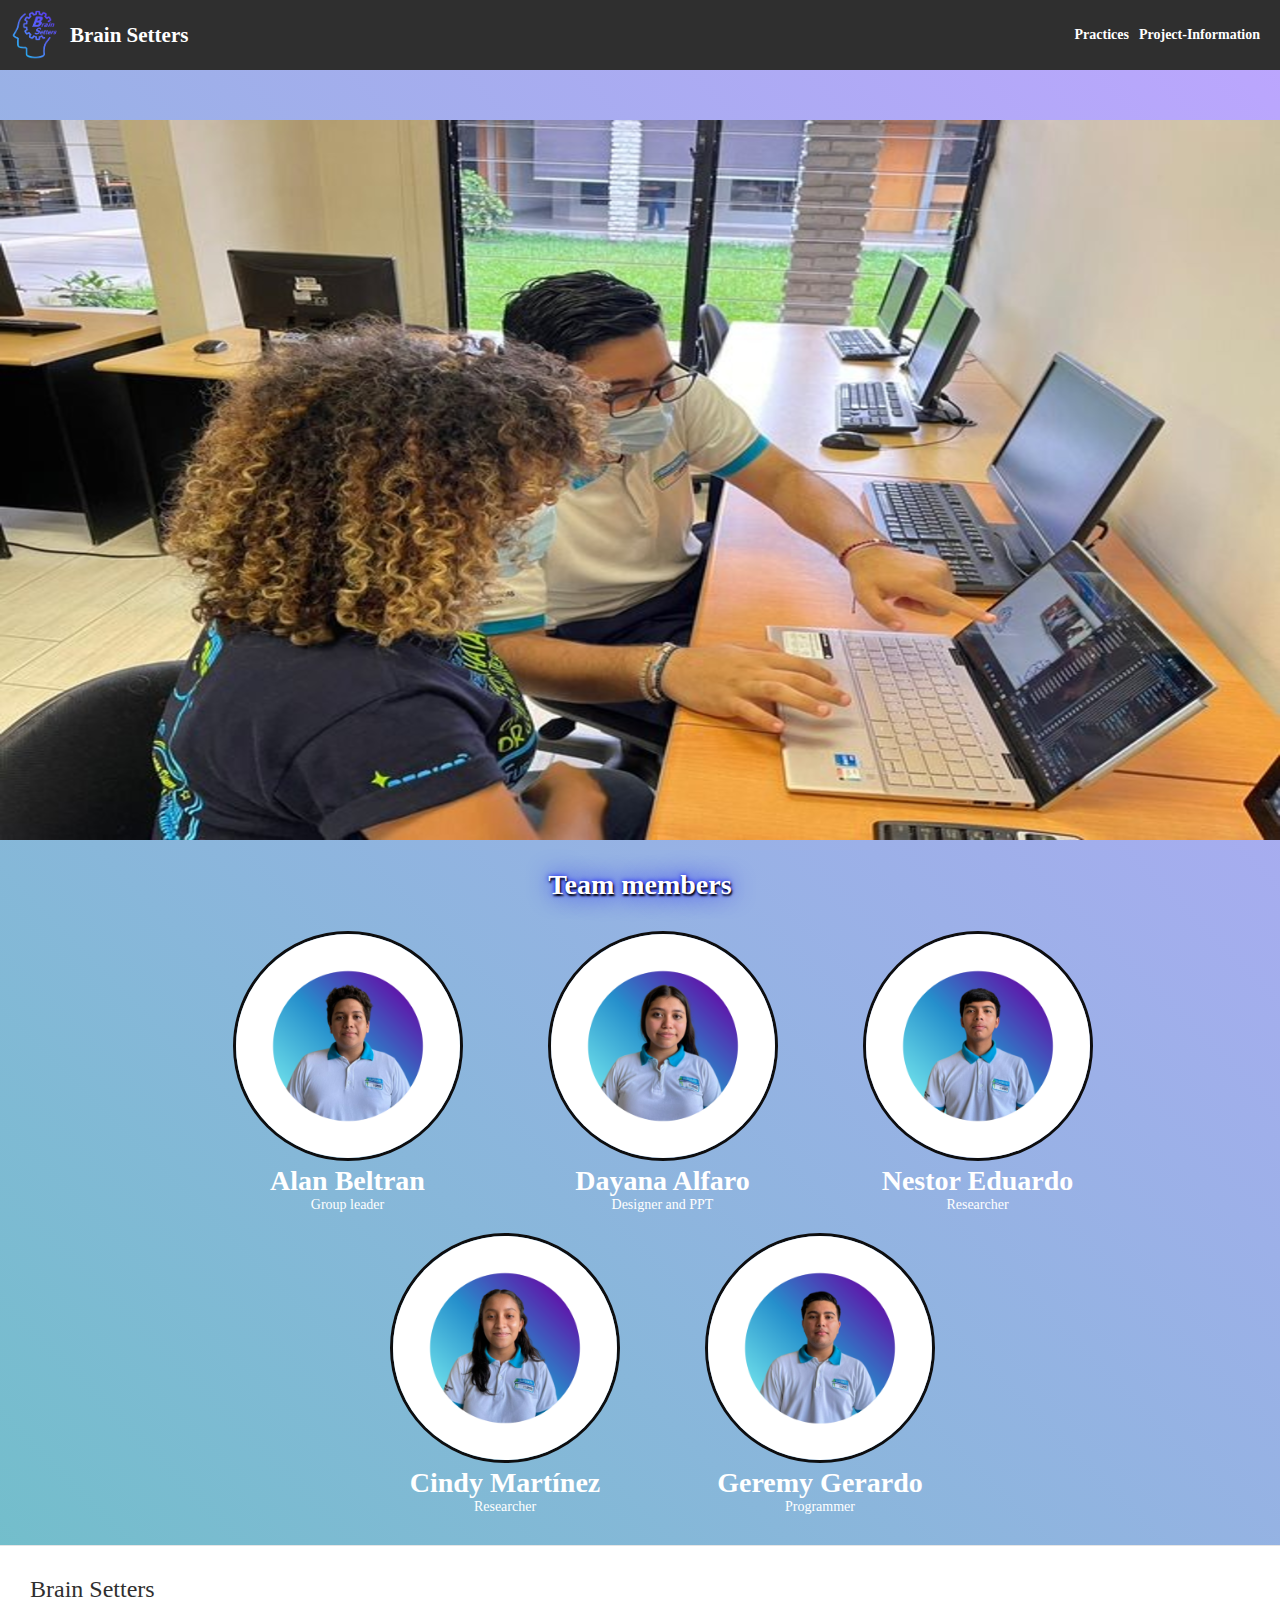
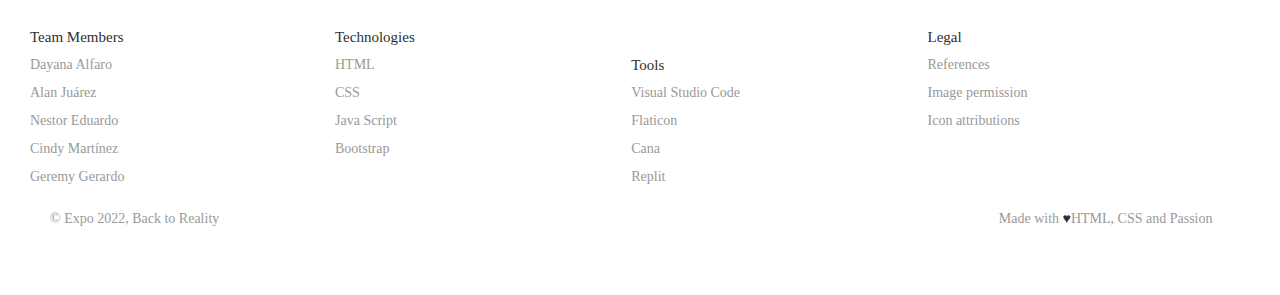
<file: nosotros.html>
<!DOCTYPE html>
<html lang="en">
<head>
    <meta charset="UTF-8">
    <meta http-equiv="X-UA-Compatible" content="IE=edge">
    <meta name="viewport" content="width=device-width, initial-scale=1.0">
    <title>About us</title>
    <link href="nosotros.css" rel="stylesheet" type="text/css"/>
    <link rel="icon" type="image/png" href="logos/logoazul.png">
</head> 
<body>
    <div class="contenerdor">
    <!--Menu-->
    <header>
        <a href="index.html" class="logo">
            <img src="imagenes/logoazul.png" alt="logo del proyecto">
            <h2 clas="nav-link">Brain Setters</h2>
        </a>
    
        <nav>
          <ul class="menu-horizontal">
          <li>
            <a href="#" class="nav-link">Practices</a>
            <ul class="menu-vertical">
              <li><a class="nav-link" href="secundaria.html">Physical Practices</a></li>
          <li><a class="nav-link" href="secundaria1.html">Mental Practices</a></li>
          <li><a class="nav-link" href="secundaria2.html">Social Practices</a></li>
            </ul>
          </li>
          <a href="proyecto.html" class="nav-link">Project-Information</a>
        </ul>
        </nav>
      </header>  

    <!--Carrusel-->
    <div class="slider-frame">
        <ul>
            <li><img src="imagenes/1.png" alt=""></li>
            <li><img src="imagenes/2.png" alt=""></li>
            <li><img src="imagenes/3.png" alt=""></li>
            <li><img src="imagenes/4.png" alt=""></li>
        </ul>
    </div>

    <!--Imagenes de integrantes-->
    <h1 class="integrantes">Team members</h1>
    <section id="seccion3">
        <div class="container1">
            <div class="sucursales">
                <img src="imagenes/38.png">
                <h3>Alan Beltran</h3>
                <p>Group leader                </p>
            </div> 
            <div class="sucursales">
                <img src="imagenes/37.png">
                <h3>Dayana Alfaro</h3>
                <p>Designer and PPT</p>
            </div>
            <div class="sucursales">
                <img src="imagenes/39.png">
                <h3>Nestor Eduardo</h3>
                <p>Researcher</p>
            </div>
            <div class="sucursales">
                <img src="imagenes/40.png">
                <h3>Cindy Martínez</h3>
                <p>Researcher</p>
            </div>
            <div class="sucursales">
                <img src="imagenes/41.png">
                <h3>Geremy Gerardo</h3>
                <p>Programmer</p>
            </div>
        </div>
    </div>

     <!--Pie de pagina-->
  <footer class="footer">
    <div class="footer__addr">
      <h1 class="footer__logo">Brain Setters</h1>
      
    <ul class="footer__nav">
      <li class="nav__item">
        <h2 class="nav__title">Team Members</h2>
  
        <ul class="nav__ul">
          <li>
            <a href="#">Dayana Alfaro</a>
          </li>
  
          <li>
            <a href="#">Alan Juárez</a>
          </li>
              
          <li>
            <a href="#">Nestor Eduardo</a>
          </li>
          
          <li>
            <a href="#">Cindy Martínez</a>
          </li>
  
          <li>
            <a href="#">Geremy Gerardo</a>
          </li>
        </ul>
      </li>
      
      <li class="nav__item nav__item--extra">
        <h2 class="nav__title">Technologies</h2>
        
        <ul class="nav__ul nav__ul--extra">
          <li>
            <a href="#">HTML</a>
          </li>
          
          <li>
            <a href="#">CSS</a>
          </li>

          <li>
            <a href="#">Java Script</a>
          </li>

        <li>
          <a href="#"> Bootstrap</a>
        </li>
      </li>
    </li>

        <li class="nav__item nav__item--extra">
          <h2 class="nav__title">Tools</h2>
          <li>
            <a href="#">Visual Studio Code</a>
          </li>
          
          <li>
            <a href="#">Flaticon</a>
          </li>

          <li>
            <a href="#">Cana</a>
          </li>

          <li>
            <a href="#">Replit</a>
          </li>
          
          <li>
            <a href="#"></a>
          </li>
        </ul>
        </li>
      
      <li class="nav__item">
        <h2 class="nav__title">Legal</h2>
        
        <ul class="nav__ul">
          <li>
            <a href="https://psicologiaymente.com/personalidad/personas-asertivas-caracteristicas" target="_blank>References">References</a>          </li>
          
          <li>
            <a href="https://superate2014-my.sharepoint.com/:b:/g/personal/alan_beltran2023_poma_superate_org_sv/EbrmGfmruBdGr7ZCVRwVzSIBLipA8jNyHqb4hihROoa7ew?e=fA3fHT" target="_blank>References">Image permission</a>          </li>
          
          <li>
            <a href="https://superate2014-my.sharepoint.com/:b:/g/personal/alan_beltran2023_poma_superate_org_sv/EUr8fwWhAvJCnbYuTqdlYGgBhfbF6vp1MrM5gk0S3SqW7A?e=tVjzpa" target="_blank>References">Icon attributions</a>          </li>
        </ul>
      </li>
    </ul>
    
    <div class="legal">
      <p>&copy; Expo 2022, Back to Reality</p>
      
      <div class="legal__links">
        <span>Made with <span class="heart">♥</span>HTML, CSS and Passion</span>
      </div>
    </div>
  </footer>
  </div>

    
    














</body>
</html>
</file>
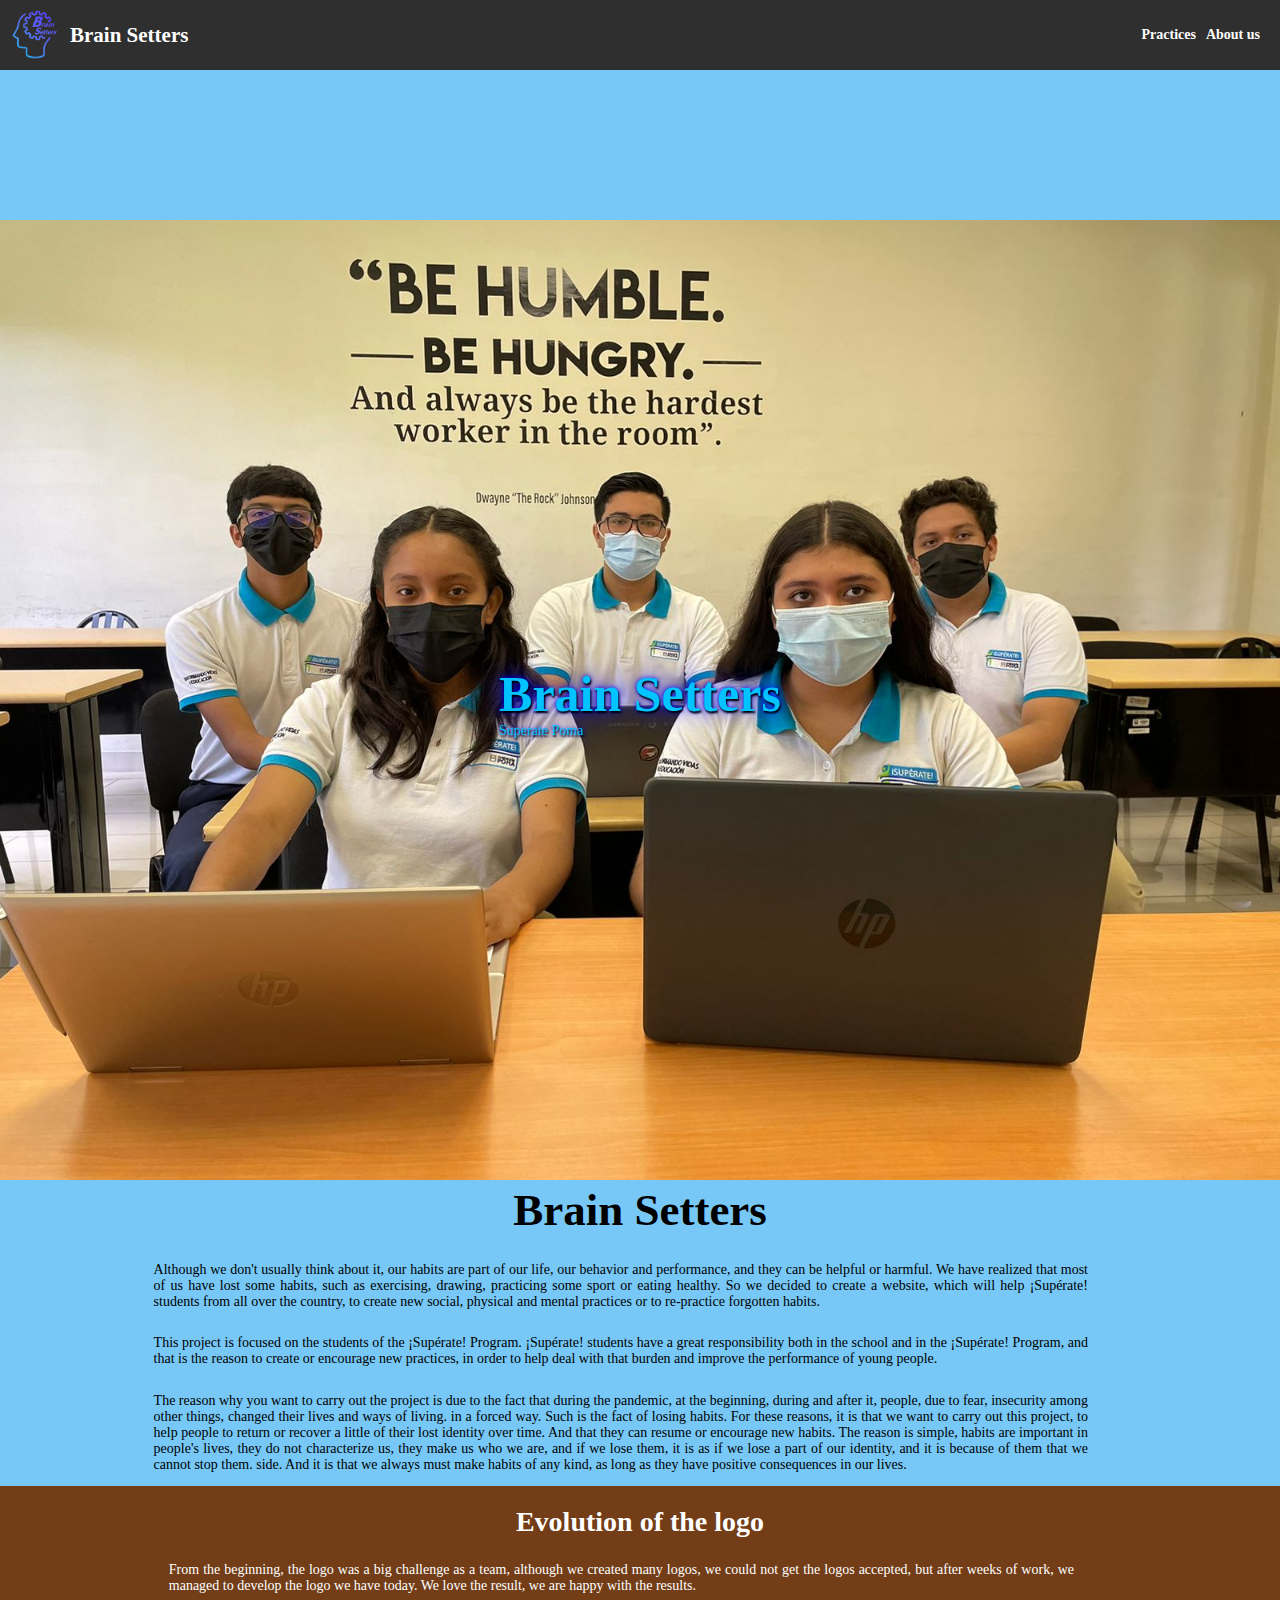
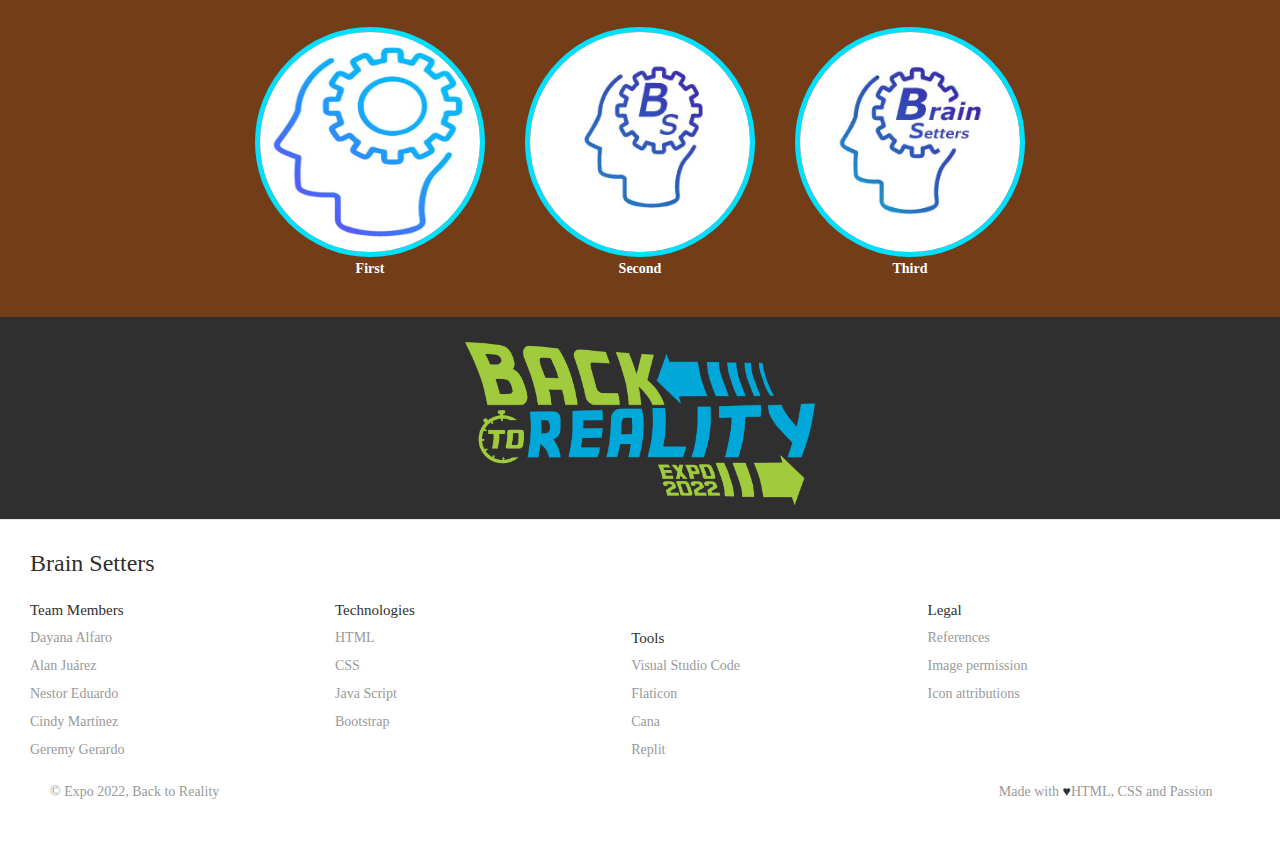
<file: proyecto.html>
<!DOCTYPE html>
<html lang="en">
<head>
    <meta charset="UTF-8">
    <meta http-equiv="X-UA-Compatible" content="IE=edge">
    <meta name="viewport" content="width=device-width, initial-scale=1.0">
    <title>Project-Information</title>
    <link href="proyecto.css" rel="stylesheet" type="text/css" />
    <link rel="icon" type="image/png" href="logos/logoazul.png">
</head>
<body>
  <div class="responsive">
    <!--Menu-->
  <header>
    <a href="index.html" class="logo">
        <img src="imagenes/logoazul.png" alt="logo del proyecto">
        <h2 clas="nav-link">Brain Setters</h2>
    </a>

    <nav>
      <ul class="menu-horizontal">
      <li>
        <a href="#" class="nav-link">Practices</a>
        <ul class="menu-vertical">
          <li><a class="nav-link" href="secundaria.html">Physical Practices</a></li>
      <li><a class="nav-link" href="secundaria1.html">Mental Practices</a></li>
      <li><a class="nav-link" href="secundaria2.html">Social Practices</a></li>
        </ul>
      </li>
      <a href="nosotros.html" class="nav-link"> About us</a>
    </ul>
    </nav>
  </header>
  
  <!--Imagen principa-->
  <main>
    <section id="slider">
      <img src="imagenes/foto grupo2.jpeg">
      <div class="container1">
      <h2>Brain Setters</h2>
      <p>Superate Poma</p>
    </div>
  </section>
  </main>

  <!--Resumen del proyecto-->
  <section id="seccion1">
    <h2>Brain Setters</h2>
    <p>Although we don't usually think about it, our habits are part of our life, our behavior and performance, and they can be helpful or harmful.
      We have realized that most of us have lost some habits, such as exercising, drawing, practicing some sport or eating healthy. So we decided to create a website, which will help ¡Supérate! students from all over the country, to create new social, physical and mental practices or to re-practice forgotten habits.</p>
    <p>This project is focused on the students of the ¡Supérate! Program. ¡Supérate! students have a great responsibility both in the school and in the ¡Supérate! Program, and that is the reason to create or encourage new practices, in order to help deal with that burden and improve the performance of young people.</p>
    <p>The reason why you want to carry out the project is due to the fact that during the pandemic, at the beginning, during and after it, people, due to fear, insecurity among other things, changed their lives and ways of living. in a forced way.  Such is the fact of losing habits.  For these reasons, it is that we want to carry out this project, to help people to return or recover a little of their lost identity over time.  And that they can resume or encourage new habits.  The reason is simple, habits are important in people's lives, they do not characterize us, they make us who we are, and if we lose them, it is as if we lose a part of our identity, and it is because of them that we cannot stop them. side.  And it is that we always must make habits of any kind, as long as they have positive consequences in our lives.</p>
</section> 

<!--Evolucion del logo-->

<section id="seccion3">
	<h3>Evolution of the logo</h3>
	<p>From the beginning, the logo was a big challenge as a team, although we created many logos, we could not get the logos accepted, but after weeks of work, we managed to develop the logo we have today. We love the result, we are happy with the results.  
  </p>
	<div class="container1">
		<div class="sucursales">
			<img src="logos/logo 1 desarrollo.jfif">
			<h4>First</h4>
		</div>
		<div class="sucursales">
			<img src="logos/logo 2 desarrollo.jfif">
			<h4>Second</h4>
		</div>
		<div class="sucursales">
			<img src="logos/logo 3 desarrollo.jfif">
			<h4>Third</h4>
		</div>
	</div>
</section>

<!--Logo inferior-->
<div class="logo-show">
  <img src="logos/Logo Back to.png">
</div>

 <!--Pie de pagina-->
 <footer class="footer">
  <div class="footer__addr">
    <h1 class="footer__logo">Brain Setters</h1>
    
  <ul class="footer__nav">
    <li class="nav__item">
      <h2 class="nav__title">Team Members</h2>

      <ul class="nav__ul">
        <li>
          <a href="#">Dayana Alfaro</a>
        </li>

        <li>
          <a href="#">Alan Juárez</a>
        </li>
            
        <li>
          <a href="#">Nestor Eduardo</a>
        </li>
        
        <li>
          <a href="#">Cindy Martínez</a>
        </li>

        <li>
          <a href="#">Geremy Gerardo</a>
        </li>
      </ul>
    </li>
    
    <li class="nav__item nav__item--extra">
      <h2 class="nav__title">Technologies</h2>
      
      <ul class="nav__ul nav__ul--extra">
        <li>
          <a href="#">HTML</a>
        </li>
        
        <li>
          <a href="#">CSS</a>
        </li>

        <li>
          <a href="#">Java Script</a>
        </li>

      <li>
        <a href="#"> Bootstrap</a>
      </li>
    </li>
  </li>

      <li class="nav__item nav__item--extra">
        <h2 class="nav__title">Tools</h2>
        <li>
          <a href="#">Visual Studio Code</a>
        </li>
        
        <li>
          <a href="#">Flaticon</a>
        </li>

        <li>
          <a href="#">Cana</a>
        </li>

        <li>
          <a href="#">Replit</a>
        </li>
        
        <li>
          <a href="#"></a>
        </li>
      </ul>
      </li>
    
    <li class="nav__item">
      <h2 class="nav__title">Legal</h2>
      
      <ul class="nav__ul">
        <li>
          <a href="https://psicologiaymente.com/personalidad/personas-asertivas-caracteristicas" target="_blank>References">References</a>        </li>
        
        <li>
          <a href="https://superate2014-my.sharepoint.com/:b:/g/personal/alan_beltran2023_poma_superate_org_sv/EbrmGfmruBdGr7ZCVRwVzSIBLipA8jNyHqb4hihROoa7ew?e=fA3fHT" target="_blank>References">Image permission</a>        </li>
        
        <li>
          <a href="https://superate2014-my.sharepoint.com/:b:/g/personal/alan_beltran2023_poma_superate_org_sv/EUr8fwWhAvJCnbYuTqdlYGgBhfbF6vp1MrM5gk0S3SqW7A?e=tVjzpa" target="_blank>References">Icon attributions</a>        </li>
      </ul>
    </li>
  </ul>
  
  <div class="legal">
    <p>&copy; Expo 2022, Back to Reality</p>
    
    <div class="legal__links">
      <span>Made with <span class="heart">♥</span>HTML, CSS and Passion</span>
    </div>
  </div>
</footer>
</div>
</body>
</html>
</file>
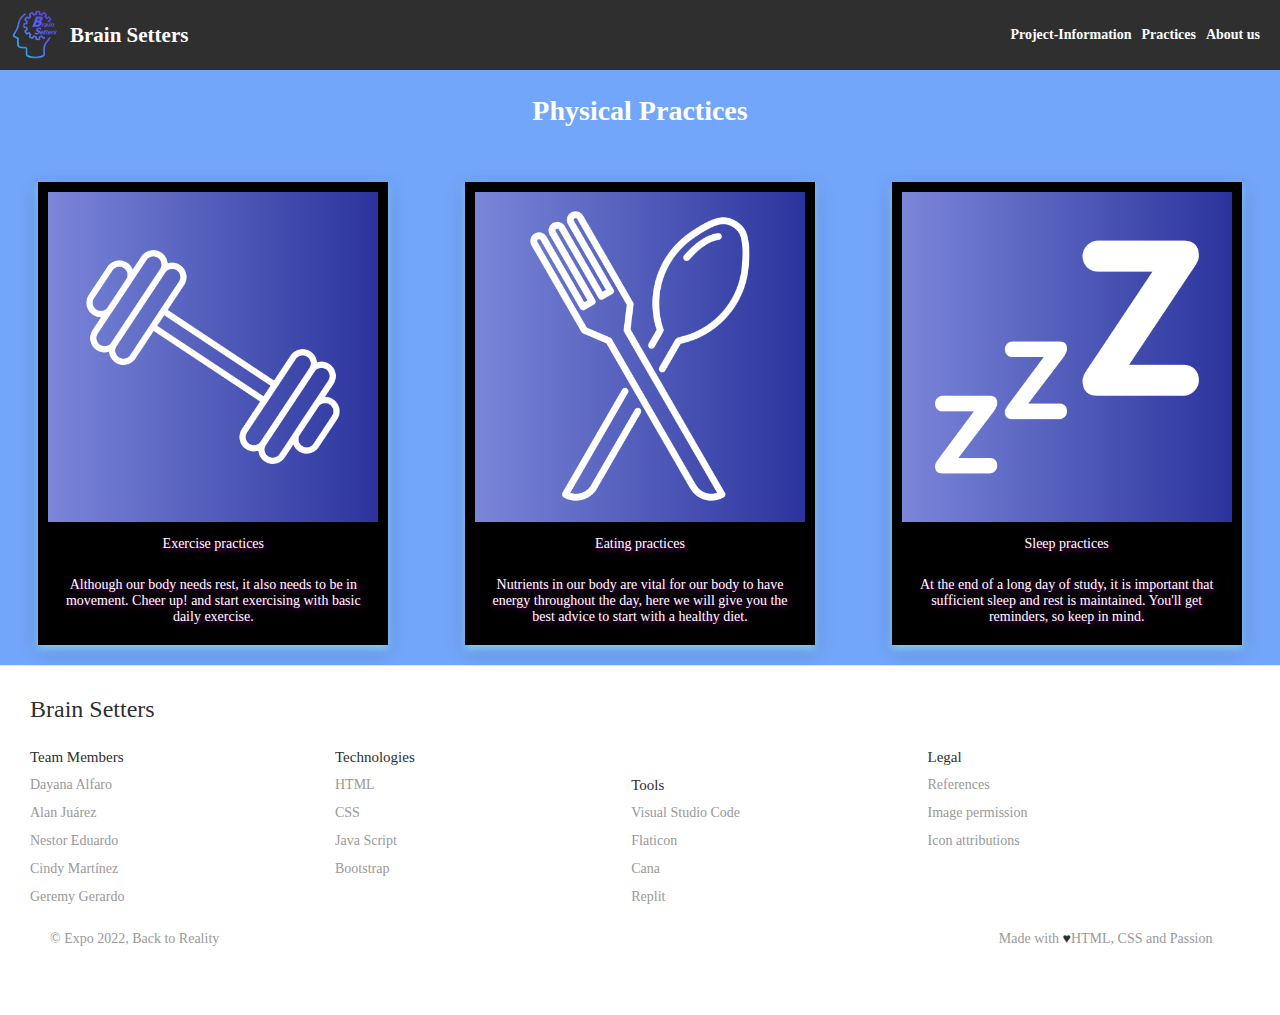
<file: secundaria.html>
<!DOCTYPE html>
<html lang="en">
<head>
    <meta charset="UTF-8">
    <meta http-equiv="X-UA-Compatible" content="IE=edge">
    <meta name="viewport" content="width=device-width, initial-scale=1.0">
    <title>Physical Practices</title>
    <link href="secundaria.css" rel="stylesheet" type="text/css" />
    <link rel="icon" type="image/png" href="logos/logoazul.png">
</head>
<body>
    <div class="Responsibe">
    <!--Menu-->
  <header>
    <a href="index.html" class="logo">
        <img src="imagenes/logoazul.png" alt="logo del proyecto">
        <h2 clas="nav-link">Brain Setters</h2>
    </a>

    <nav>
      <ul class="menu-horizontal">
      <a href="proyecto.html" class="nav-link">Project-Information</a>
      <li>
        <a href="#" class="nav-link">Practices</a>
        <ul class="menu-vertical">
          <li><a class="nav-link" href="secundaria.html">Physical Practices</a></li>
          <li><a class="nav-link" href="secundaria1.html">Mental Practices</a></li>
          <li><a class="nav-link" href="secundaria2.html">Social Practices</a></li>
        </ul>
      </li>
      <a href="nosotros.html" class="nav-link"> About us</a>
    </ul>
    </nav>
  </header>

  <!--Habitos fisicos-->
  <h1 class="fisicos">Physical Practices</h1>
 
  <!--Habitos fisicos-->
  <div class="alineado">
    <a class="link" href="tercera1.html">
      <div class="alineado">
      <div class="galeria">
        <div class="foto">
          <img src="imagenes/ejercicio1.png">
        </div>
        <div class="pie">
          <p class="espacio">Exercise practices</p>
          <p>Although our body needs rest, it also needs to be in movement. Cheer up! and start exercising with basic daily exercise.</p>
    </div>
    </div>
    </div>
  </a>

<a class="link" href="tercera2.html">
<div class="alineado">
<div class="galeria">
      <div class="foto">
        <img src="imagenes/alimentacion.png">
      </div>
      <div class="pie">
        <p class="espacio">Eating practices</p>
        <p>Nutrients in our body are vital for our body to have energy throughout the day, here we will give you the best advice to start with a healthy diet.</p>
        </div>
        </div>
        </div>
      </a>

 <a class="link" href="tercera3.html">
        <div class="alineado1">
        <div class="galeria">
          <div class="foto">
            <img src="imagenes/sueño.png">
          </div>
          <div class="pie">
            <p class="espacio">Sleep practices</p>
            <p>At the end of a long day of study, it is important that sufficient sleep and rest is maintained. You'll get reminders, so keep in mind.</p>
            </div>
            </div>
            </div>
          </a>
        </div>

<!--Pie de pagina-->
<footer class="footer">
  <div class="footer__addr">
    <h1 class="footer__logo">Brain Setters</h1>
    
  <ul class="footer__nav">
    <li class="nav__item">
      <h2 class="nav__title">Team Members</h2>

      <ul class="nav__ul">
        <li>
          <a href="#">Dayana Alfaro</a>
        </li>

        <li>
          <a href="#">Alan Juárez</a>
        </li>
            
        <li>
          <a href="#">Nestor Eduardo</a>
        </li>
        
        <li>
          <a href="#">Cindy Martínez</a>
        </li>

        <li>
          <a href="#">Geremy Gerardo</a>
        </li>
      </ul>
    </li>
    
    <li class="nav__item nav__item--extra">
      <h2 class="nav__title">Technologies</h2>
      
      <ul class="nav__ul nav__ul--extra">
        <li>
          <a href="#">HTML</a>
        </li>
        
        <li>
          <a href="#">CSS</a>
        </li>

        <li>
          <a href="#">Java Script</a>
        </li>

      <li>
        <a href="#"> Bootstrap</a>
      </li>
    </li>
  </li>

      <li class="nav__item nav__item--extra">
        <h2 class="nav__title">Tools</h2>
        <li>
          <a href="#">Visual Studio Code</a>
        </li>
        
        <li>
          <a href="#">Flaticon</a>
        </li>

        <li>
          <a href="#">Cana</a>
        </li>

        <li>
          <a href="#">Replit</a>
        </li>
        
        <li>
          <a href="#"></a>
        </li>
      </ul>
      </li>
    
    <li class="nav__item">
      <h2 class="nav__title">Legal</h2>
      
      <ul class="nav__ul">
        <li>
          <a href="https://psicologiaymente.com/personalidad/personas-asertivas-caracteristicas" target="_blank>References">References</a>        </li>
        
        <li>
          <a href="https://superate2014-my.sharepoint.com/:b:/g/personal/alan_beltran2023_poma_superate_org_sv/EbrmGfmruBdGr7ZCVRwVzSIBLipA8jNyHqb4hihROoa7ew?e=fA3fHT" target="_blank>References">Image permission</a>        </li>
        
        <li>
          <a href="https://superate2014-my.sharepoint.com/:b:/g/personal/alan_beltran2023_poma_superate_org_sv/EUr8fwWhAvJCnbYuTqdlYGgBhfbF6vp1MrM5gk0S3SqW7A?e=tVjzpa" target="_blank>References">Icon attributions</a>        </li>
      </ul>
    </li>
  </ul>
  
  <div class="legal">
    <p>&copy; Expo 2022, Back to Reality</p>
    
    <div class="legal__links">
      <span>Made with <span class="heart">♥</span>HTML, CSS and Passion</span>
    </div>
  </div>
</footer>
</div>

</body>
</html>
</file>
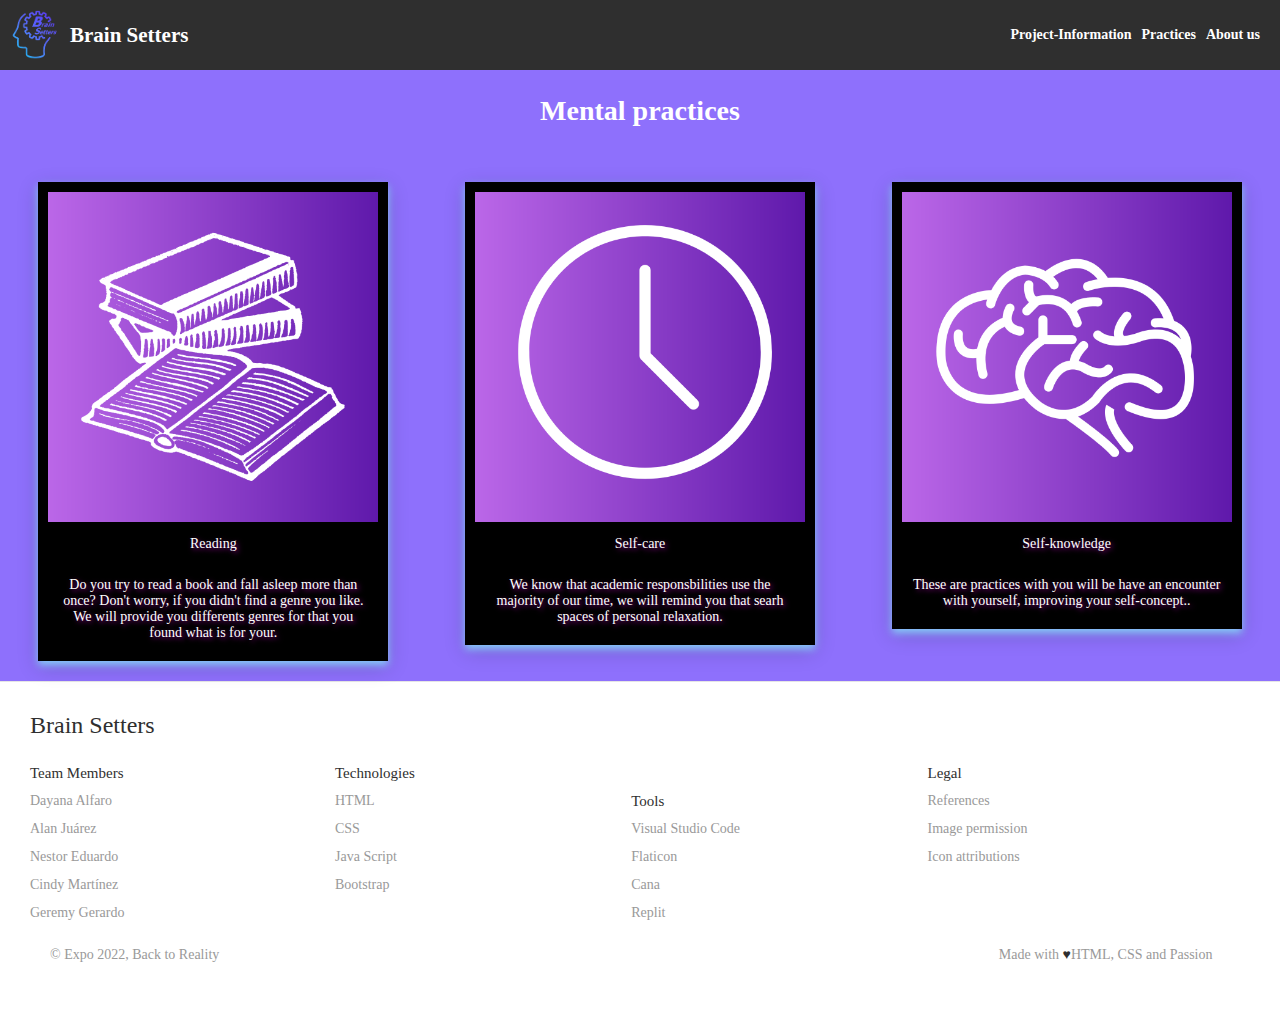
<file: secundaria1.html>
<!DOCTYPE html>
<html lang="en">
<head>
    <meta charset="UTF-8">
    <meta http-equiv="X-UA-Compatible" content="IE=edge">
    <meta name="viewport" content="width=device-width, initial-scale=1.0">
    <title>Mental Practices</title>
    <link href="secundaria1.css" rel="stylesheet" type="text/css" />
    <link rel="icon" type="image/png" href="logos/logoazul.png">
</head>
<body>
    <div class="Responsibe">
    <!--Menu-->
  <header>
    <a href="index.html" class="logo">
        <img src="imagenes/logoazul.png" alt="logo del proyecto">
        <h2 clas="nav-link">Brain Setters</h2>
    </a>

    <nav>
      <ul class="menu-horizontal">
      <a href="proyecto.html" class="nav-link">Project-Information</a>
      <li>
        <a href="#" class="nav-link">Practices</a>
        <ul class="menu-vertical">
          <li><a class="nav-link" href="secundaria.html">Physical Practices</a></li>
          <li><a class="nav-link" href="secundaria1.html">Mental Practices</a></li>
          <li><a class="nav-link" href="secundaria2.html">Social Practices</a></li>
        </ul>
      </li>
      <a href="nosotros.html" class="nav-link"> About us</a>
    </ul>
    </nav>
  </header>

  <!--Habitos Mentales-->
  <h1 class="mentales">Mental practices  </h1>
 
  <!--Habitos mentales-->
  <div class="alineado">
    <a class="link" href="tercera4.html">
      <div class="alineado">
      <div class="galeria">
        <div class="foto">
          <img src="imagenes/lectura.png">
        </div>
        <div class="pie">
          <p class="espacio">Reading</p>
          <p>Do you try to read a book and fall asleep more than once? Don't worry, if you didn't find a genre you like. We will provide you differents genres for that you found what is for your.</p>
    </div>
    </div>
    </div>
  </a>

<a class="link" href="tercera5.html">
<div class="alineado">
<div class="galeria">
      <div class="foto">
        <img src="imagenes/tiempo para ti mismo.png">
      </div>
      <div class="pie">
        <p class="espacio">Self-care</p>
        <p>We know that academic responsbilities use the majority of our time, we will remind you that searh spaces of personal relaxation.</p>
        </div>
        </div>
        </div>
      </a>

 <a class="link" href="tercera6.html">
        <div class="alineado1">
        <div class="galeria">
          <div class="foto">
            <img src="imagenes/practicas de autonocimiento.png">
          </div>
          <div class="pie">
            <p class="espacio">Self-knowledge</p>
            <p>These are practices with you will be have an encounter with yourself, improving your self-concept..</p>
            </div>
            </div>
            </div>
          </a>
        </div>

<!--Pie de pagina-->
<footer class="footer">
  <div class="footer__addr">
    <h1 class="footer__logo">Brain Setters</h1>
    
  <ul class="footer__nav">
    <li class="nav__item">
      <h2 class="nav__title">Team Members</h2>

      <ul class="nav__ul">
        <li>
          <a href="#">Dayana Alfaro</a>
        </li>

        <li>
          <a href="#">Alan Juárez</a>
        </li>
            
        <li>
          <a href="#">Nestor Eduardo</a>
        </li>
        
        <li>
          <a href="#">Cindy Martínez</a>
        </li>

        <li>
          <a href="#">Geremy Gerardo</a>
        </li>
      </ul>
    </li>
    
    <li class="nav__item nav__item--extra">
      <h2 class="nav__title">Technologies</h2>
      
      <ul class="nav__ul nav__ul--extra">
        <li>
          <a href="#">HTML</a>
        </li>
        
        <li>
          <a href="#">CSS</a>
        </li>

        <li>
          <a href="#">Java Script</a>
        </li>

      <li>
        <a href="#"> Bootstrap</a>
      </li>
    </li>
  </li>

      <li class="nav__item nav__item--extra">
        <h2 class="nav__title">Tools</h2>
        <li>
          <a href="#">Visual Studio Code</a>
        </li>
        
        <li>
          <a href="#">Flaticon</a>
        </li>

        <li>
          <a href="#">Cana</a>
        </li>

        <li>
          <a href="#">Replit</a>
        </li>
        
        <li>
          <a href="#"></a>
        </li>
      </ul>
      </li>
    
    <li class="nav__item">
      <h2 class="nav__title">Legal</h2>
      
      <ul class="nav__ul">
        <li>
          <a href="https://psicologiaymente.com/personalidad/personas-asertivas-caracteristicas" target="_blank>References">References</a>        </li>
        
        <li>
          <a href="https://superate2014-my.sharepoint.com/:b:/g/personal/alan_beltran2023_poma_superate_org_sv/EbrmGfmruBdGr7ZCVRwVzSIBLipA8jNyHqb4hihROoa7ew?e=fA3fHT" target="_blank>References">Image permission</a>        </li>
        
        <li>
          <a href="https://superate2014-my.sharepoint.com/:b:/g/personal/alan_beltran2023_poma_superate_org_sv/EUr8fwWhAvJCnbYuTqdlYGgBhfbF6vp1MrM5gk0S3SqW7A?e=tVjzpa" target="_blank>References">Icon attributions</a>        </li>
      </ul>
    </li>
  </ul>
  
  <div class="legal">
    <p>&copy; Expo 2022, Back to Reality</p>
    
    <div class="legal__links">
      <span>Made with <span class="heart">♥</span>HTML, CSS and Passion</span>
    </div>
  </div>
</footer>
</div>

</body>
</html>
</file>
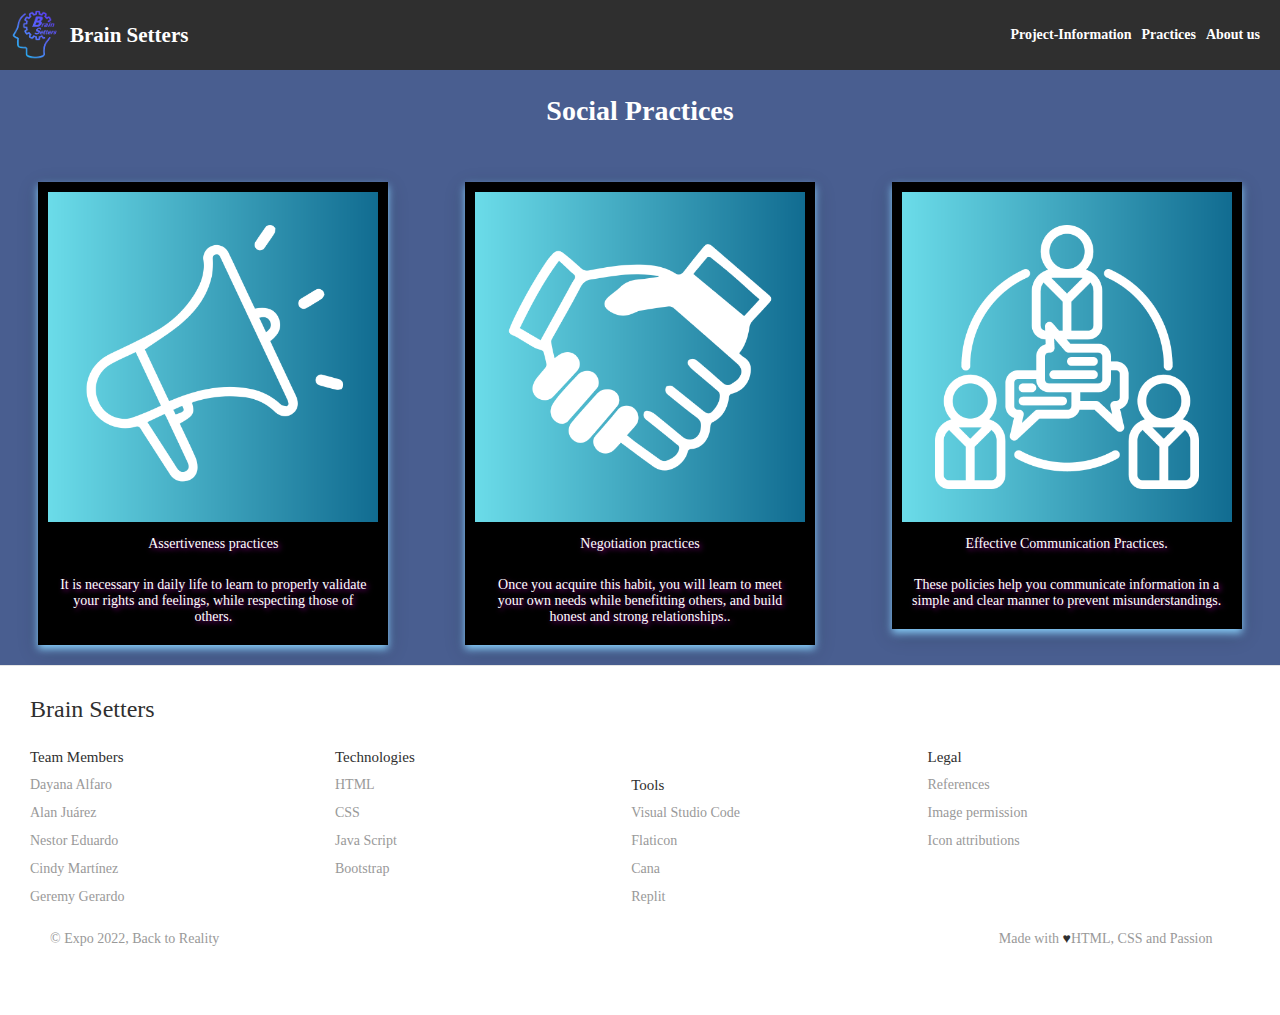
<file: secundaria2.html>
<!DOCTYPE html>
<html lang="en">
<head>
    <meta charset="UTF-8">
    <meta http-equiv="X-UA-Compatible" content="IE=edge">
    <meta name="viewport" content="width=device-width, initial-scale=1.0">
    <title>Social Practices</title>
    <link href="secundaria2.css" rel="stylesheet" type="text/css" />
    <link rel="icon" type="image/png" href="logos/logoazul.png">
</head>
<body>
    <div class="Responsibe">
    <!--Menu-->
  <header>
    <a href="index.html" class="logo">
        <img src="imagenes/logoazul.png" alt="logo del proyecto">
        <h2 clas="nav-link">Brain Setters</h2>
    </a>

    <nav>
      <ul class="menu-horizontal">
      <a href="proyecto.html" class="nav-link">Project-Information</a>
      <li>
        <a href="#" class="nav-link">Practices</a>
        <ul class="menu-vertical">
          <li><a class="nav-link" href="secundaria.html">Physical Practices</a></li>
          <li><a class="nav-link" href="secundaria1.html">Mental Practices</a></li>
          <li><a class="nav-link" href="secundaria2.html">Social Practices</a></li> 
        </ul>
      </li>
      <a href="nosotros.html" class="nav-link"> About us</a>
    </ul>
    </nav>
  </header>
 
  <!--Habitos Mentales-->
  <h1 class="sociales">Social Practices</h1>

      <!--Habitos sociales-->
      <div class="alineado">
        <a class="link" href="tercera7.html">
          <div class="alineado">
          <div class="galeria">
            <div class="foto">
              <img src="imagenes/asertividad.png">
            </div>
            <div class="pie">
              <p class="espacio">Assertiveness practices</p>
              <p>It is necessary in daily life to learn to properly validate your rights and feelings, while respecting those of others.</p>
        </div>
        </div>
        </div>
      </a>

    <a class="link" href="tercera8.html">
    <div class="alineado">
    <div class="galeria">
          <div class="foto">
            <img src="imagenes/negociación.png">
          </div>
          <div class="pie">
            <p class="espacio">Negotiation practices</p>
            <p>Once you acquire this habit, you will learn to meet your own needs while benefitting others, and build honest and strong relationships..</p>
            </div>
            </div>
            </div>
          </a>

     <a class="link" href="tercera9.html">
            <div class="alineado1">
            <div class="galeria">
              <div class="foto">
                <img src="imagenes/comunicación efectiva.png">
              </div>
              <div class="pie">
                <p class="espacio">Effective Communication Practices.</p>
                <p>These policies help you communicate information in a simple and clear manner to prevent misunderstandings.</p>
                </div>
                </div>
                </div>
              </a>
            </div>

    </div>
  </div>
</div>

<!--Pie de pagina-->
<footer class="footer">
  <div class="footer__addr">
    <h1 class="footer__logo">Brain Setters</h1>
    
  <ul class="footer__nav">
    <li class="nav__item">
      <h2 class="nav__title">Team Members</h2>

      <ul class="nav__ul">
        <li>
          <a href="#">Dayana Alfaro</a>
        </li>

        <li>
          <a href="#">Alan Juárez</a>
        </li>
            
        <li>
          <a href="#">Nestor Eduardo</a>
        </li>
        
        <li>
          <a href="#">Cindy Martínez</a>
        </li>

        <li>
          <a href="#">Geremy Gerardo</a>
        </li>
      </ul>
    </li>
    
    <li class="nav__item nav__item--extra">
      <h2 class="nav__title">Technologies</h2>
      
      <ul class="nav__ul nav__ul--extra">
        <li>
          <a href="#">HTML</a>
        </li>
        
        <li>
          <a href="#">CSS</a>
        </li>

        <li>
          <a href="#">Java Script</a>
        </li>

      <li>
        <a href="#"> Bootstrap</a>
      </li>
    </li>
  </li>

      <li class="nav__item nav__item--extra">
        <h2 class="nav__title">Tools</h2>
        <li>
          <a href="#">Visual Studio Code</a>
        </li>
        
        <li>
          <a href="#">Flaticon</a>
        </li>

        <li>
          <a href="#">Cana</a>
        </li>

        <li>
          <a href="#">Replit</a>
        </li>
        
        <li>
          <a href="#"></a>
        </li>
      </ul>
      </li>
    
    <li class="nav__item">
      <h2 class="nav__title">Legal</h2>
      
      <ul class="nav__ul">
        <li>
          <a href="https://psicologiaymente.com/personalidad/personas-asertivas-caracteristicas" target="_blank>References">References</a>        </li>
        </li>
        
        <li>
          <a href="https://superate2014-my.sharepoint.com/:b:/g/personal/alan_beltran2023_poma_superate_org_sv/EbrmGfmruBdGr7ZCVRwVzSIBLipA8jNyHqb4hihROoa7ew?e=fA3fHT" target="_blank>References">Image permission</a>        </li>
        
        <li>
          <a href="https://superate2014-my.sharepoint.com/:b:/g/personal/alan_beltran2023_poma_superate_org_sv/EUr8fwWhAvJCnbYuTqdlYGgBhfbF6vp1MrM5gk0S3SqW7A?e=tVjzpa" target="_blank>References">Icon attributions</a>        </li>
      </ul>
    </li>
  </ul>
  
  <div class="legal">
    <p>&copy; Expo 2022, Back to Reality</p>
    
    <div class="legal__links">
      <span>Made with <span class="heart">♥</span>HTML, CSS and Passion</span>
    </div>
  </div>
</footer>
</div>

</body>
</html>
</file>
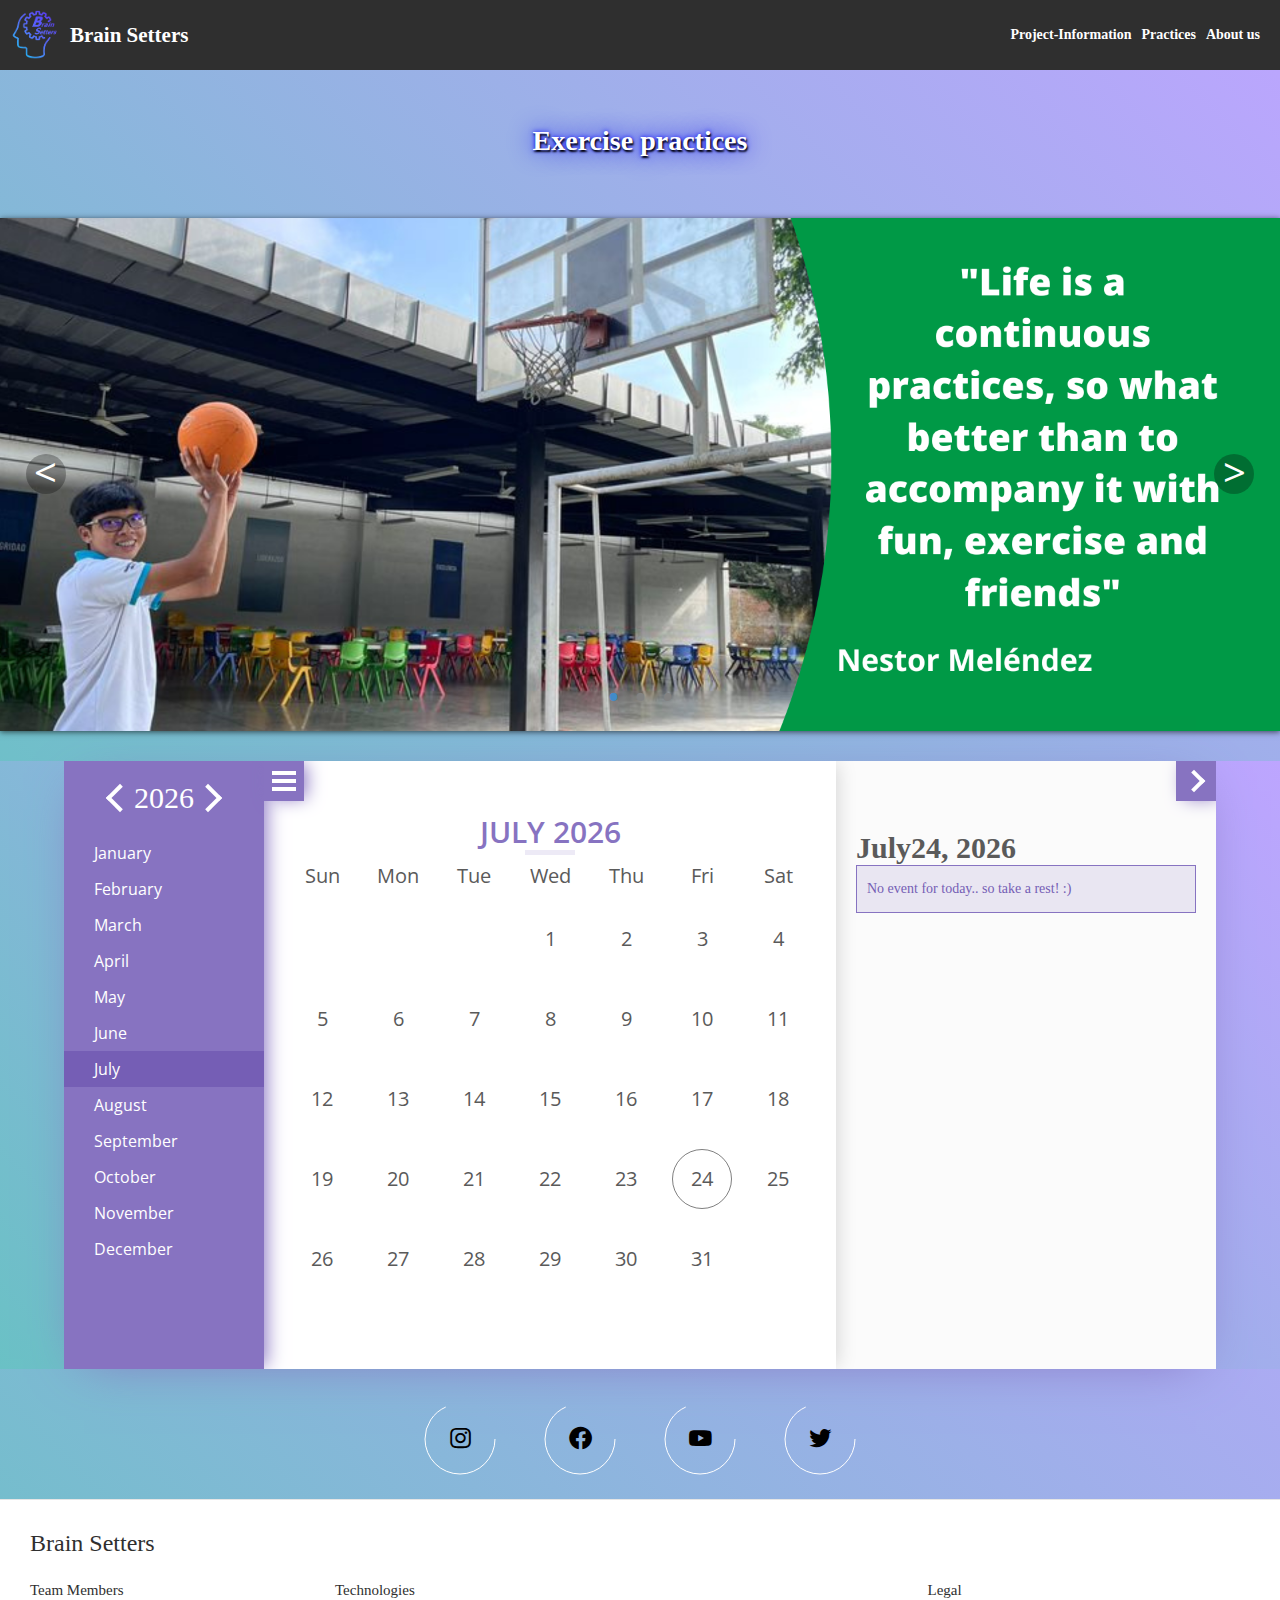
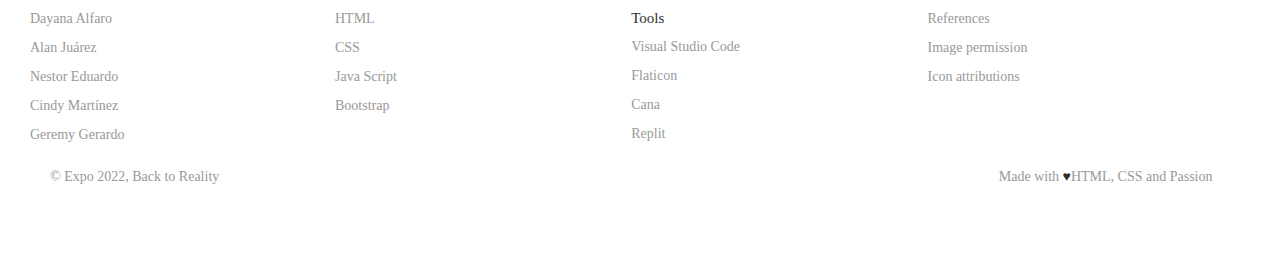
<file: tercera1.html>
<!DOCTYPE html>
<html lang="en">
<head>
    <meta charset="UTF-8">
    <meta http-equiv="X-UA-Compatible" content="IE=edge">
    <meta name="viewport" content="width=device-width, initial-scale=1.0">
    <title>Exercise practices</title>
    <link href="tercera1.css" rel="stylesheet" type="text/css" />
    <link href="evo-calendar.min.css" rel="stylesheet">
    <link href="evo-calendar.midnight-blue.min.css" rel="stylesheet" <link rel="preconnect"
    href="https://fonts.googleapis.com">
    <link rel="preconnect" href="https://fonts.gstatic.com" crossorigin>
    <link href="https://fonts.googleapis.com/css2?family=Open+Sans:ital,wght@1,800&display=swap" rel="stylesheet">
    <link href="https://unpkg.com/boxicons@2.1.1/css/boxicons.min.css" rel="stylesheet">
    <link rel="icon" type="image/png" href="logos/logoazul.png">

<!--Primera parte del carrusel-->
<style>
    .slide {
        position: relative;
        box-shadow: 0px 1px 6px rgba(0, 0, 0, 0.64);
        margin-top: 26px;
    }
    .slide-inner {
        position: relative;
        overflow: hidden;
        width: 0 auto;
        height: 0 auto;
    }
    .slide-open:checked + .slide-item {
        position: static;
        opacity: 100;
    }
    .slide-item {
        position: absolute;
        opacity: 0;
        -webkit-transition: opacity 0.6s ease-out;
        transition: opacity 0.6s ease-out;
    }
    .slide-item img {
        display: block;
        height: auto;
        max-width: 100%;
    }
    .slide-control {
        background: rgba(0, 0, 0, 0.28);
        border-radius: 50%;
        color: #fff;
        cursor: pointer;
        display: none;
        font-size: 40px;
        height: 40px;
        line-height: 35px;
        position: absolute;
        top: 50%;
        -webkit-transform: translate(0, -50%);
        cursor: pointer;
        -ms-transform: translate(0, -50%);
        transform: translate(0, -50%);
        text-align: center;
        width: 40px;
        z-index: 10;
    }
    .slide-control.prev {
        left: 2%;
    }
    .slide-control.next {
        right: 2%;
    }
    .slide-control:hover {
        background: rgba(0, 0, 0, 0.8);
        color: #aaaaaa;
    }
    #slide-1:checked ~ .control-1,
    #slide-2:checked ~ .control-2,
    #slide-3:checked ~ .control-3 {
        display: block;
    }
    .slide-indicador {
        list-style: none;
        margin: 0;
        padding: 0;
        position: absolute;
        bottom: 2%;
        left: 0;
        right: 0;
        text-align: center;
        z-index: 10;
    }
    .slide-indicador li {
        display: inline-block;
        margin: 0 5px;
    }
    .slide-circulo {
        color: #828282;
        cursor: pointer;
        display: block;
        font-size: 35px;
    }
    .slide-circulo:hover {
        color: #aaaaaa;
    }
    #slide-1:checked ~ .control-1 ~ .slide-indicador 
         li:nth-child(1) .slide-circulo,
    #slide-2:checked ~ .control-2 ~ .slide-indicador 
          li:nth-child(2) .slide-circulo,
    #slide-3:checked ~ .control-3 ~ .slide-indicador 
          li:nth-child(3) .slide-circulo {
        color: #428bca;
    }
    #titulo {
        width: 100%;
        position: absolute;
        padding: 0px;
        margin: 0px auto;
        text-align: center;
        font-size: 27px;
        color: rgba(255, 255, 255, 1);
        font-family: 'Open Sans', sans-serif;
        z-index: 9999;
        text-shadow: 0px 1px 2px rgba(0, 0, 0, 0.33), 
             -1px 0px 2px rgba(255, 255, 255, 0);
    }
</style>

</head>

<body>
    <!--Menu-->
  <header>
    <a href="index.html" class="logo">
        <img src="imagenes/logoazul.png" alt="logo del proyecto">
        <h2 clas="nav-link">Brain Setters</h2>
    </a>

    <nav>
      <ul class="menu-horizontal">
      <a href="proyecto.html" class="nav-link">Project-Information</a>
      <li>
        <a href="#" class="nav-link">Practices</a>
        <ul class="menu-vertical">
          <li><a class="nav-link" href="secundaria.html">Physical Practices</a></li>
          <li><a class="nav-link" href="secundaria1.html">Mental Practices</a></li>
          <li><a class="nav-link" href="secundaria2.html">Social Practices</a></li>
        </ul>
      </li>
      <a href="nosotros.html" class="nav-link"> About us</a>
    </ul>
    </nav>
  </header> 

  <!--Texto "Habito de lecctura"-->
<h1 class="h1">Exercise practices</h1>

  <!--Segunda parte del carrusel-->
  <div class="slide">
    <div class="slide-inner">
        <input class="slide-open" type="radio" id="slide-1" 
              name="slide" aria-hidden="true" hidden="" checked="checked">
        <div class="slide-item">
          <div class="modificador">
            <img src="imagenes/ejercicio carrusel 1.png">
          </div>
        </div>
        <input class="slide-open" type="radio" id="slide-2" 
              name="slide" aria-hidden="true" hidden="">
        <div class="slide-item">
          <div class="modificador">
            <img src="imagenes/ejercicio carrusel.png">
          </div>
        </div>
        <input class="slide-open" type="radio" id="slide-3" 
              name="slide" aria-hidden="true" hidden="">
        <div class="slide-item">
          <div class="modificador">
            <img src="imagenes/ejercicio carrusel 2.png">
          </div>
        </div>
      
        <label for="slide-3" class="slide-control prev control-1"><</label>
        <label for="slide-2" class="slide-control next control-1">></label>
        <label for="slide-1" class="slide-control prev control-2"><</label>
        
        <label for="slide-3" class="slide-control next control-2">></label>
        <label for="slide-2" class="slide-control prev control-3"><</label>
        <label for="slide-1" class="slide-control next control-3">></label>
        <ol class="slide-indicador">
            <li>
                <label for="slide-1" class="slide-circulo">•</label>
            </li>
            <li>
                <label for="slide-2" class="slide-circulo">•</label>
            </li>
            <li>
                <label for="slide-3" class="slide-circulo">•</label>
            </li>
        </ol>
    </div>
</div>

<!--Calendario-->
<div>
    <div class="hero">
      <div id="calendar"></div>
    </div>
  
    <script src="https://cdn.jsdelivr.net/npm/jquery@3.4.1/dist/jquery.min.js"></script>
    <script src="evo-calendar.min.js"></script>
  
    <script>
      $(document).ready(function () {
        $('#calendar').evoCalendar({
  
          calendarEvents: [
            {
              id: 'Día 1', // Event's ID (required)
              name: "Tip", // Event name (required)
              date: "november/01/2022",// Event date (required)
              description: "Instead of just saying  I go for a walk, be more specific and make your purpose I go for a 15 minute walk in the park in the mornings.",
              type: "holiday", // Event type (required)
              everyYear: true, // Same event every year (optional)
              color: "#48e120" // Event custom color (optional)
            },
            {
              id: 'Día 2', // Event's ID (required)
              name: "Tip", // Event name (required)
              date: "november/02/2022",// Event date (required)
              description: "Don't just ask yourself: where will I do this exercise? how? for how long? at what time of the day? what do I need to do this?",
              type: "holiday", // Event type (required)
              everyYear: true, // Same event every year (optional)
              color: "#48e120" // Event custom color (optional)
            },
            {
              id: 'Día 3', // Event's ID (required)
              name: "Tip", // Event name (required)
              date: "november/03/2022",// Event date (required)
              description: "The first thing to keep in mind is: start with what you can afford and be realistic. It is useless to set a very ambitious goal and give up after a short time",
              type: "holiday", // Event type (required)
              everyYear: true, // Same event every year (optional)
              color: "#48e120" // Event custom color (optional)
            },
            {
              id: 'Día 4', // Event's ID (required)
              name: "Quotes", // Event name (required)
              date: "november/04/2022",// Event date (required)
              description: '"To want is to be able, and to be able to perform activities is obtained by practicing." (Meléndez. N)',
              type: "holiday", // Event type (required)
              everyYear: true, // Same event every year (optional)
              color: "#ff0080 " // Event custom color (optional)
            },
            {
              id: 'Día 5', // Event's ID (required)
              name: "Quotes", // Event name (required)
              date: "november/05/2022",// Event date (required)
              description: '"First start by loving yourself, then you will notice the changes. (Meléndez. N)"',
              type: "holiday", // Event type (required)
              everyYear: true, // Same event every year (optional)
              color: "#ff0080 " // Event custom color (optional)
            },{
              id: 'Día 6', // Event's ID (required)
              name: "Tip", // Event name (required)
              date: "november/06/2022",// Event date (required)
              description: "If you want to make your training more entertaining, ask a friend, partner or family member to do it with you.  ",
              type: "holiday", // Event type (required)
              everyYear: true, // Same event every year (optional)
              color: "#48e120" // Event custom color (optional)
            },
            {
              id: 'Día 7', // Event's ID (required)
              name: "Tip", // Event name (required)
              date: "november/07/2022",// Event date (required)
              description: "Whenever you are going to perform an exercise, warm up to avoid injuries or muscular discomfort. ",
              type: "holiday", // Event type (required)
              everyYear: true, // Same event every year (optional)
              color: "#48e120" // Event custom color (optional)
            },
            {
              id: 'Día 8', // Event's ID (required)
              name: "Tip", // Event name (required)
              date: "november/08/2022",// Event date (required)
              description: "Use comfortable clothes so that you don't have any inconveniences when performing your exercises, and avoid allergies due to sweat and types of fabrics.  ",
              type: "holiday", // Event type (required)
              everyYear: true, // Same event every year (optional)
              color: "#48e120" // Event custom color (optional)
            },
            {
              id: 'Día 9', // Event's ID (required)
              name: "Tip", // Event name (required)
              date: "november/09/2022",// Event date (required)
              description: "Consult a doctor, to know what kind of physical condition you are in, and what kind of exercises or practices you can do, remember everything is for our health.       ",
              type: "holiday", // Event type (required)
              everyYear: true, // Same event every year (optional)
              color: "#48e120" // Event custom color (optional)
            },
            {
              id: 'Día 10', // Event's ID (required)
              name: "Tip", // Event name (required)
              date: "november/10/2022",// Event date (required)
              description: " Stay constantly hydrated while performing your exercise routines. ",
              type: "holiday", // Event type (required)
              everyYear: true, // Same event every year (optional)
              color: "#48e120" // Event custom color (optional)
            },
            {
              id: 'Día 11', // Event's ID (required)
              name: "Tip", // Event name (required)
              date: "november/11/2022",// Event date (required)
              description: "Perform exercises according to your age and physical condition and then progress as you put them into practice.",
              type: "holiday", // Event type (required)
              everyYear: true, // Same event every year (optional)
              color: "#48e120" // Event custom color (optional)
            },
            {
              id: 'Día 12', // Event's ID (required)
              name: "Quotes", // Event name (required)
              date: "november/12/2022",// Event date (required)
              description: '"The beginning is complicated, doubtful and sometimes even scary, but if you do not try you will never know what you would have achieved." (Meléndez. N)',
              type: "holiday", // Event type (required)
              everyYear: true, // Same event every year (optional)
              color: "#ff0080 " // Event custom color (optional)
            },
            {
              id: 'Día 13', // Event's ID (required)
              name: "Tip", // Event name (required)
              date: "november/13/2022",// Event date (required)
              description: "Create your environment or comfort zone to make your workouts more effective.",
              type: "holiday", // Event type (required)
              everyYear: true, // Same event every year (optional)
              color: "#48e120" // Event custom color (optional)
            },
            {
              id: 'Día 14', // Event's ID (required)
              name: "Quotes", // Event name (required)
              date: "november/14/2022",// Event date (required)
              description: '"After the rain comes the sun; After the pain comes the results." (Meléndez. N)',
              type: "holiday", // Event type (required)
              everyYear: true, // Same event every year (optional)
              color: "#ff0080 " // Event custom color (optional)
            },
            {
              id: 'Día 15', // Event's ID (required)
              name: "Tip", // Event name (required)
              date: "november/15/2022",// Event date (required)
              description: "Play the music you like the most, this will make you perform the exercises with passion, effort and happiness.",
              type: "holiday", // Event type (required)
              everyYear: true, // Same event every year (optional)
              color: "#48e120" // Event custom color (optional)
            },
            {
              id: 'Día 16', // Event's ID (required)
              name: "Tip", // Event name (required)
              date: "november/16/2022",// Event date (required)
              description: "Obsession is bad, so remember to give yourself time to rest during your routines.",
              type: "holiday", // Event type (required)
              everyYear: true, // Same event every year (optional)
              color: "#48e120" // Event custom color (optional)
            },
            {
              id: 'Día 17', // Event's ID (required)
              name: "Quotes", // Event name (required)
              date: "november/17/2022",// Event date (required)
              description: '"Effectiveness is more important, than quantity." (Meléndez. N)',
              type: "holiday", // Event type (required)
              everyYear: true, // Same event every year (optional)
              color: "#ff0080 " // Event custom color (optional)
            },
            {
              id: 'Día 18', // Event's ID (required)
              name: "Tip", // Event name (required)
              date: "november/18/2022",// Event date (required)
              description: "Try to do short routines, 15/30 minutes to follow your daily routine, and do not strain your body.",
              type: "holiday", // Event type (required)
              everyYear: true, // Same event every year (optional)
              color: "#48e120" // Event custom color (optional)
            },
            {
              id: 'Día 19', // Event's ID (required)
              name: "Tip", // Event name (required)
              date: "november/19/2022",// Event date (required)
              description: "Reward yourself after achieving your daily, monthly or weekly goals.    ",
              type: "holiday", // Event type (required)
              everyYear: true, // Same event every year (optional)
              color: "#48e120" // Event custom color (optional)
            },
            {
              id: 'Día 20', // Event's ID (required)
              name: "Quotes", // Event name (required)
              date: "november/20/2022",// Event date (required)
              description: '"Sometimes we believe that constancy and discipline is difficult or impossible, but we can all achieve it, so it is better to start now, than to wait for a future we do not know." (Meléndez. N)',
              type: "holiday", // Event type (required)
              everyYear: true, // Same event every year (optional)
              color: "#ff0080 " // Event custom color (optional)
            },
            {
              id: 'Día 21', // Event's ID (required)
              name: "Tip", // Event name (required)
              date: "november/21/2022",// Event date (required)
              description: "Measure the progress you are making, either with apps, through photos, or by going to your trusted doctor.",
              type: "holiday", // Event type (required)
              everyYear: true, // Same event every year (optional)
              color: "#48e120" // Event custom color (optional)
            },
            {
              id: 'Día 22', // Event's ID (required)
              name: "Quotes", // Event name (required)
              date: "november/22/2022",// Event date (required)
              description: '"Life is one, but you decide how to live it, so if you are here it is because you love and care for yourself." (Meléndez. N)',
              type: "holiday", // Event type (required)
              everyYear: true, // Same event every year (optional)
              color: "#ff0080 " // Event custom color (optional)
            },
            {
              id: 'Día 23', // Event's ID (required)
              name: "Quotes", // Event name (required)
              date: "november/23/2022",// Event date (required)
              description: '"You are the kind of person the world is looking for, you may wonder why, the answer is, because you do what it takes to instigate others while you take care of yourself." (Meléndez. N)',
              type: "holiday", // Event type (required)
              everyYear: true, // Same event every year (optional)
              color: "#ff0080 " // Event custom color (optional)
            },
            {
              id: 'Día 24', // Event's ID (required)
              name: "Quotes", // Event name (required)
              date: "november/24/2022",// Event date (required)
              description: '"There are many kinds of love, but if you made it this far, you have an impressive self-love" (Meléndez. N)',
              type: "holiday", // Event type (required)
              everyYear: true, // Same event every year (optional)
              color: "#ff0080 " // Event custom color (optional)
            },
            {
              id: 'Día 25', // Event's ID (required)
              name: "Quotes", // Event name (required)
              date: "november/25/2022",// Event date (required)
              description: '"Surpass yourself as a person, so you will never have limits in your life." (Meléndez. N)',
              type: "holiday", // Event type (required)
              everyYear: true, // Same event every year (optional)
              color: "#ff0080 " // Event custom color (optional)
            },
            {
              id: 'Día 26', // Event's ID (required)
              name: "Quotes", // Event name (required)
              date: "november/26/2022",// Event date (required)
              description: '"Go forward, go forward, go forward, that in a moment you will be where you always dreamed of." (Meléndez. N)',
              type: "holiday", // Event type (required)
              everyYear: true, // Same event every year (optional)
              color: "#ff0080 " // Event custom color (optional)
            },
            {
              id: 'Día 27', // Event's ID (required)
              name: "Tip", // Event name (required)
              date: "november/27/2022",// Event date (required)
              description: "Create a form of incentive to maintain your routines, such as posting your progress in photos.",
              type: "holiday", // Event type (required)
              everyYear: true, // Same event every year (optional)
              color: "#48e120" // Event custom color (optional)
            },
            {
              id: 'Día 28', // Event's ID (required)
              name: "Tip", // Event name (required)
              date: "november/28/2022",// Event date (required)
              description: "In your social networks we recommend following pages that encourage you to exercise. ",
              type: "holiday", // Event type (required)
              everyYear: true, // Same event every year (optional)
              color: "#48e120" // Event custom color (optional)
            },
            {
              id: 'Día 29', // Event's ID (required)
              name: "Quotes", // Event name (required)
              date: "november/29/2022",// Event date (required)
              description: '"Practice, perseverance, intensity, are three fundamental parts to achieve everything you set your mind to" (Meléndez. N)',
              type: "holiday", // Event type (required)
              everyYear: true, // Same event every year (optional)
              color: "#ff0080 " // Event custom color (optional)
            },
            {
              id: 'Día 30', // Event's ID (required)
              name: "Tip", // Event name (required)
              date: "november/30/2022",// Event date (required)
              description: "Look for a personal trainer, in order to achieve a routine more in line with what you need.   ",
              type: "holiday", // Event type (required)
              everyYear: true, // Same event every year (optional)
              color: "#48e120" // Event custom color (optional)
            },
          ]
        })
      })
    </script>
    </div>
  
    <!--Iconos de redes sociales-->
      <main>
       
        <a href="https://www.instagram.com/superatepoma/?hl=es" target="_blank" class="icon">
        <svg height="80" width="80">
          <circle cx="40" cy="40" r=35 stroke="white" stoke-width="4" fill="none"></circle>
        </svg>
        <i class="bx bxl-instagram"></i>
    </a>
  
    <a href="https://es-la.facebook.com/superate.poma.5/" target="_blank" class="icon">
        <svg height="80" width="80">
          <circle cx="40" cy="40" r=35 stroke="white" stoke-width="4" fill="none"></circle>
        </svg>
        <i class='bx bxl-facebook-circle'></i>
      </a>
  
      <a href="https://www.youtube.com/channel/UChUzV8Is-3hEz2bWwZCgQWw/featured" target="_blank" class="icon">
        <svg height="80" width="80">
          <circle cx="40" cy="40" r=35 stroke="white" stoke-width="4" fill="none"></circle>
        </svg>
        <i class='bx bxl-youtube' ></i>
      </a>

        <a href="https://twitter.com/SuperatePoma?t=CthCNcD1lWu3rIN4ueToPg&s=09" target="_blank" class="icon">
        <svg height="80" width="80">
          <circle cx="40" cy="40" r=35 stroke="white" stoke-width="4" fill="none"></circle>
        </svg>
        <i class='bx bxl-twitter' ></i>
      </a>
    </main>

    <!--Pie de pagina-->
  <footer class="footer">
    <div class="footer__addr">
      <h1 class="footer__logo">Brain Setters</h1>
      
    <ul class="footer__nav">
      <li class="nav__item">
        <h2 class="nav__title">Team Members</h2>
  
        <ul class="nav__ul">
          <li>
            <a href="#">Dayana Alfaro</a>
          </li>
  
          <li>
            <a href="#">Alan Juárez</a>
          </li>
              
          <li>
            <a href="#">Nestor Eduardo</a>
          </li>
          
          <li>
            <a href="#">Cindy Martínez</a>
          </li>
  
          <li>
            <a href="#">Geremy Gerardo</a>
          </li>
        </ul>
      </li>
      
      <li class="nav__item nav__item--extra">
        <h2 class="nav__title">Technologies</h2>
        
        <ul class="nav__ul nav__ul--extra">
          <li>
            <a href="#">HTML</a>
          </li>
          
          <li>
            <a href="#">CSS</a>
          </li>

          <li>
            <a href="#">Java Script</a>
          </li>

        <li>
          <a href="#"> Bootstrap</a>
        </li>
      </li>
    </li>

        <li class="nav__item nav__item--extra">
          <h2 class="nav__title">Tools</h2>
          <li>
            <a href="#">Visual Studio Code</a>
          </li>
          
          <li>
            <a href="#">Flaticon</a>
          </li>

          <li>
            <a href="#">Cana</a>
          </li>

          <li>
            <a href="#">Replit</a>
          </li>
          
          <li>
            <a href="#"></a>
          </li>
        </ul>
        </li>
      
      <li class="nav__item">
        <h2 class="nav__title">Legal</h2>
        
        <ul class="nav__ul">
          <li>
            <a href="https://psicologiaymente.com/personalidad/personas-asertivas-caracteristicas" target="_blank>References">References</a>        </li>
          </li>
          
          <li>
            <a href="https://superate2014-my.sharepoint.com/:b:/g/personal/alan_beltran2023_poma_superate_org_sv/EbrmGfmruBdGr7ZCVRwVzSIBLipA8jNyHqb4hihROoa7ew?e=fA3fHT" target="_blank>References">Image permission</a>          </li>
          
          <li>
            <a href="https://superate2014-my.sharepoint.com/:b:/g/personal/alan_beltran2023_poma_superate_org_sv/EUr8fwWhAvJCnbYuTqdlYGgBhfbF6vp1MrM5gk0S3SqW7A?e=tVjzpa" target="_blank>References">Icon attributions</a>          </li>
        </ul>
      </li>
    </ul>
    
    <div class="legal">
      <p>&copy; Expo 2022, Back to Reality</p>
      
      <div class="legal__links">
        <span>Made with <span class="heart">♥</span>HTML, CSS and Passion</span>
      </div>
    </div>
  </footer>





























</body>
</html>
</file>
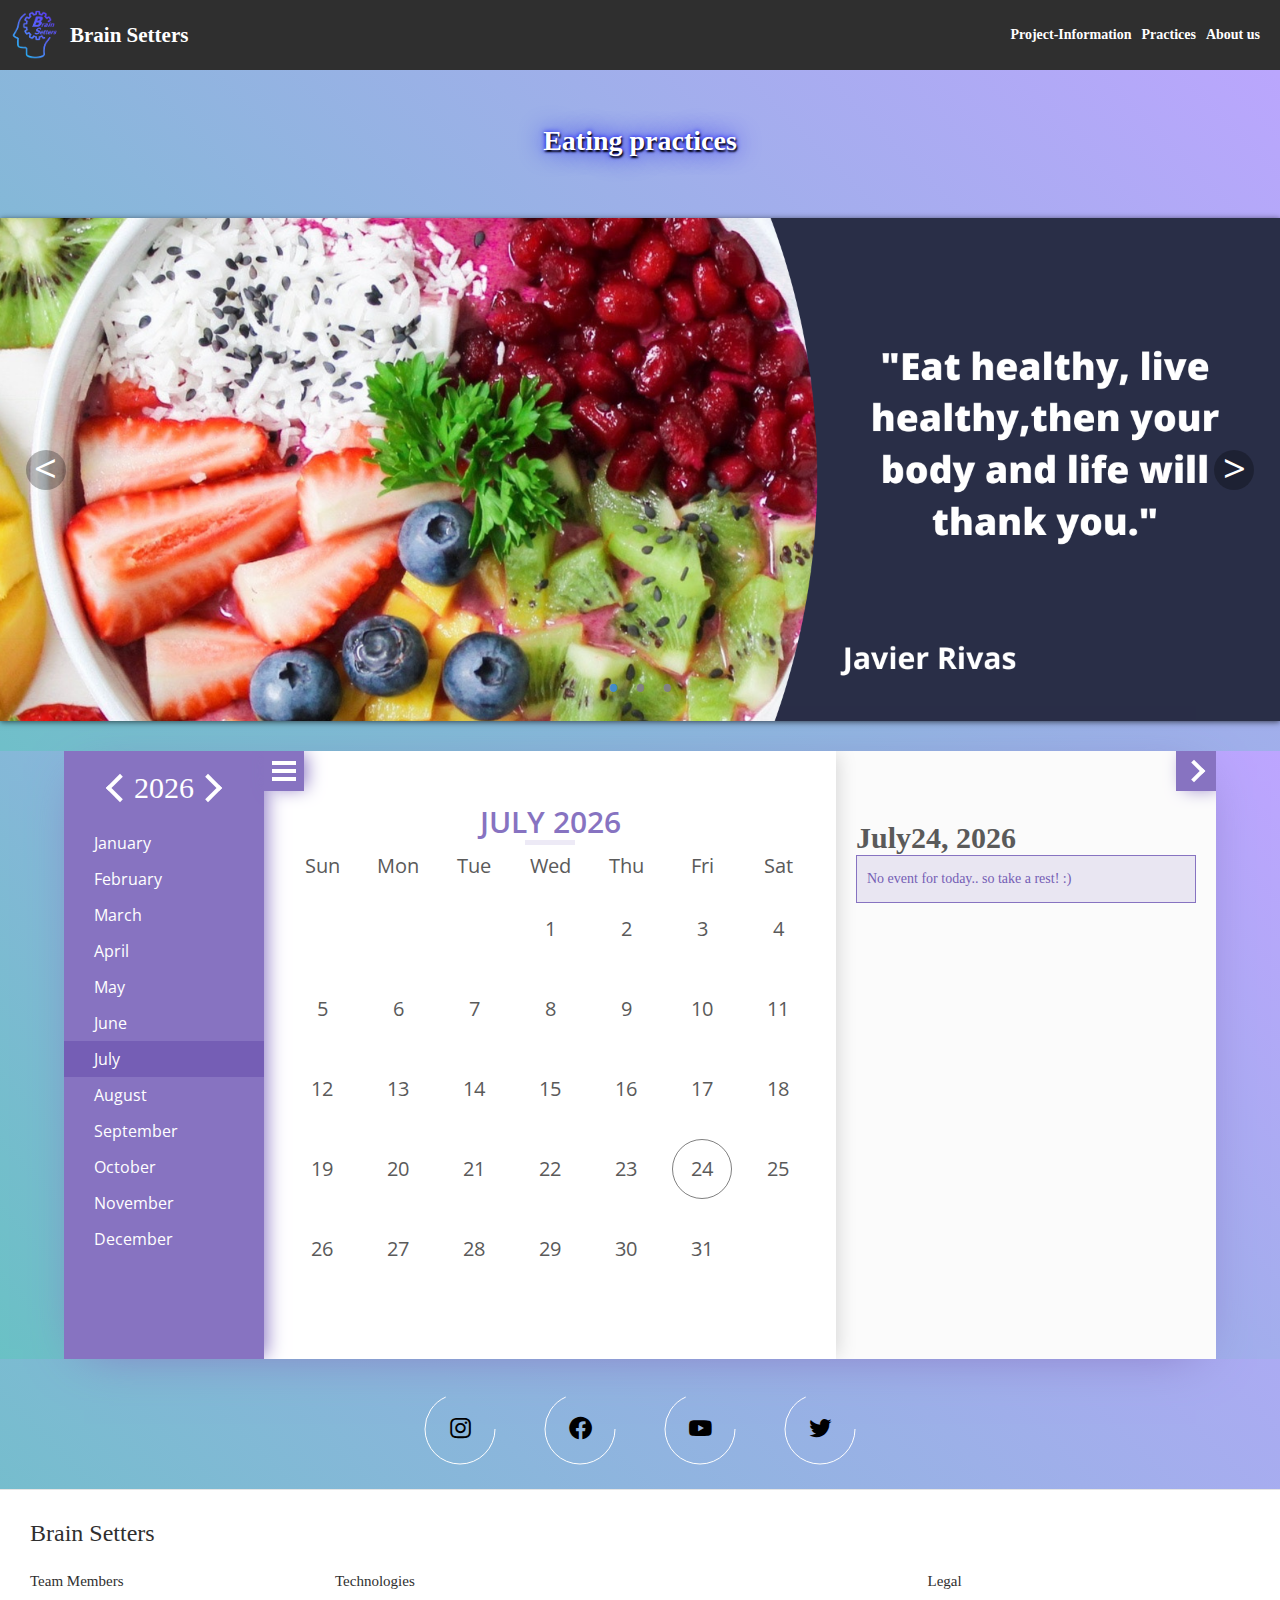
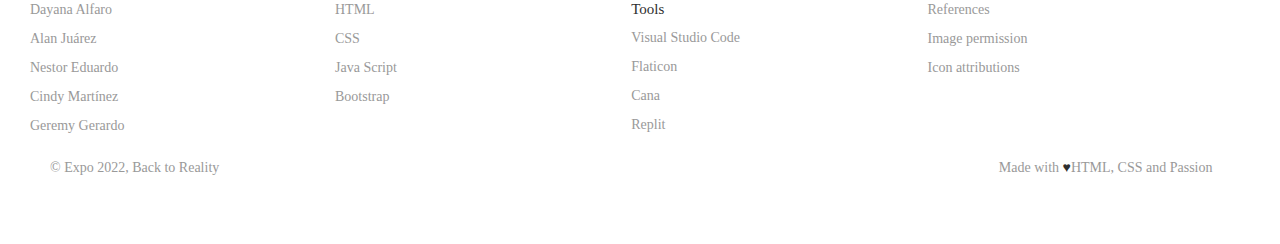
<file: tercera2.html>
<!DOCTYPE html>
<html lang="en">
<head>
    <meta charset="UTF-8">
    <meta http-equiv="X-UA-Compatible" content="IE=edge">
    <meta name="viewport" content="width=device-width, initial-scale=1.0">
    <title>Eating habits</title>
    <link href="tercera2.css" rel="stylesheet" type="text/css" />
    <link href="evo-calendar.min.css" rel="stylesheet">
    <link href="evo-calendar.midnight-blue.min.css" rel="stylesheet" <link rel="preconnect"
    href="https://fonts.googleapis.com">
    <link rel="preconnect" href="https://fonts.gstatic.com" crossorigin>
    <link href="https://fonts.googleapis.com/css2?family=Open+Sans:ital,wght@1,800&display=swap" rel="stylesheet">
    <link href="https://unpkg.com/boxicons@2.1.1/css/boxicons.min.css" rel="stylesheet">
    <link rel="icon" type="image/png" href="logos/logoazul.png">


<!--Primera parte del carrusel-->
<style> 
    .slide {
        position: relative;
        box-shadow: 0px 1px 6px rgba(0, 0, 0, 0.64);
        margin-top: 26px;
    }
    .slide-inner {
        position: relative;
        overflow: hidden;
        width: 0 auto;
        height: 0 auto;
    }
    .slide-open:checked + .slide-item {
        position: static;
        opacity: 100;
    }
    .slide-item {
        position: absolute;
        opacity: 0;
        -webkit-transition: opacity 0.6s ease-out;
        transition: opacity 0.6s ease-out;
    }
    .slide-item img {
        display: block;
        height: auto;
        max-width: 100%;
    }
    .slide-control {
        background: rgba(0, 0, 0, 0.28);
        border-radius: 50%;
        color: #fff;
        cursor: pointer;
        display: none;
        font-size: 40px;
        height: 40px;
        line-height: 35px;
        position: absolute;
        top: 50%;
        -webkit-transform: translate(0, -50%);
        cursor: pointer;
        -ms-transform: translate(0, -50%);
        transform: translate(0, -50%);
        text-align: center;
        width: 40px;
        z-index: 10;
    }
    .slide-control.prev {
        left: 2%;
    }
    .slide-control.next {
        right: 2%;
    }
    .slide-control:hover {
        background: rgba(0, 0, 0, 0.8);
        color: #aaaaaa;
    }
    #slide-1:checked ~ .control-1,
    #slide-2:checked ~ .control-2,
    #slide-3:checked ~ .control-3 {
        display: block;
    }
    .slide-indicador {
        list-style: none;
        margin: 0;
        padding: 0;
        position: absolute;
        bottom: 2%;
        left: 0;
        right: 0;
        text-align: center;
        z-index: 10;
    }
    .slide-indicador li {
        display: inline-block;
        margin: 0 5px;
    }
    .slide-circulo {
        color: #828282;
        cursor: pointer;
        display: block;
        font-size: 35px;
    }
    .slide-circulo:hover {
        color: #aaaaaa;
    }
    #slide-1:checked ~ .control-1 ~ .slide-indicador 
         li:nth-child(1) .slide-circulo,
    #slide-2:checked ~ .control-2 ~ .slide-indicador 
          li:nth-child(2) .slide-circulo,
    #slide-3:checked ~ .control-3 ~ .slide-indicador 
          li:nth-child(3) .slide-circulo {
        color: #428bca;
    }
    #titulo {
        width: 100%;
        position: absolute;
        padding: 0px;
        margin: 0px auto;
        text-align: center;
        font-size: 27px;
        color: rgba(255, 255, 255, 1);
        font-family: 'Open Sans', sans-serif;
        z-index: 9999;
        text-shadow: 0px 1px 2px rgba(0, 0, 0, 0.33), 
             -1px 0px 2px rgba(255, 255, 255, 0);
    }
</style>

</head>

<body>
    <!--Menu-->
  <header>
    <a href="index.html" class="logo">
        <img src="imagenes/logoazul.png" alt="logo del proyecto">
        <h2 clas="nav-link">Brain Setters</h2>
    </a>

    <nav>
      <ul class="menu-horizontal">
      <a href="proyecto.html" class="nav-link">Project-Information</a>
      <li>
        <a href="#" class="nav-link">Practices</a>
        <ul class="menu-vertical">
          <li><a class="nav-link" href="secundaria.html">Physical Practices</a></li>
          <li><a class="nav-link" href="secundaria1.html">Mental Practices</a></li>
          <li><a class="nav-link" href="secundaria2.html">Social Practices</a></li>
        </ul>
      </li>
      <a href="nosotros.html" class="nav-link"> About us</a>
    </ul>
    </nav>
  </header>

  <!--Texto "Habito de lecctura"-->
<h1 class="h1">Eating practices</h1>

  <!--Segunda parte del carrusel-->
  <div class="slide">
    <div class="slide-inner">
        <input class="slide-open" type="radio" id="slide-1" 
              name="slide" aria-hidden="true" hidden="" checked="checked">
        <div class="slide-item">
          <div class="modificador">
            <img src="imagenes/alimentacion carrusel 1.png">
          </div>
        </div>
        <input class="slide-open" type="radio" id="slide-2" 
              name="slide" aria-hidden="true" hidden="">
        <div class="slide-item">
          <div class="modificador">
            <img src="imagenes/alimentacion carrusel.png">
          </div>
        </div>
        <input class="slide-open" type="radio" id="slide-3" 
              name="slide" aria-hidden="true" hidden="">
        <div class="slide-item">
          <div class="modificador">
            <img src="imagenes/alimentacion carrusel 2.png">
          </div>
        </div>
      
        <label for="slide-3" class="slide-control prev control-1"><</label>
        <label for="slide-2" class="slide-control next control-1">></label>
        <label for="slide-1" class="slide-control prev control-2"><</label>
        
        <label for="slide-3" class="slide-control next control-2">></label>
        <label for="slide-2" class="slide-control prev control-3"><</label>
        <label for="slide-1" class="slide-control next control-3">></label>
        <ol class="slide-indicador">
            <li>
                <label for="slide-1" class="slide-circulo">•</label>
            </li>
            <li>
                <label for="slide-2" class="slide-circulo">•</label>
            </li>
            <li>
                <label for="slide-3" class="slide-circulo">•</label>
            </li>
        </ol>
    </div>
</div>

<!--Calendario-->
<div>
    <div class="hero">
      <div id="calendar"></div>
    </div>
  
    <script src="https://cdn.jsdelivr.net/npm/jquery@3.4.1/dist/jquery.min.js"></script>
    <script src="evo-calendar.min.js"></script>
  
    <script>
      $(document).ready(function () {
        $('#calendar').evoCalendar({
  
          calendarEvents: [
            {
              id: 'Día 1', // Event's ID (required)
              name: "Tip", // Event name (required)
              date: "november/01/2022",// Event date (required)
              description: "Eat at least one fruit per day",
              type: "holiday", // Event type (required)
              everyYear: true, // Same event every year (optional)
              color: "#48e120" // Event custom color (optional)
            },
            {
              id: 'Día 2', // Event's ID (required)
              name: "Tip", // Event name (required)
              date: "november/02/2022",// Event date (required)
              description: "Drink 3 liters of water a day, as this is what we have to consume on a daily basis. ",
              type: "holiday", // Event type (required)
              everyYear: true, // Same event every year (optional)
              color: "#48e120" // Event custom color (optional)
            },
            {
              id: 'Día 3', // Event's ID (required)
              name: "Challenge ", // Event name (required)
              date: "november/03/2022",// Event date (required)
              description: "Avoid drinking artificial or carbonated beverages throughout the day.",
              type: "holiday", // Event type (required)
              everyYear: true, // Same event every year (optional)
              color: "#ff8000 " // Event custom color (optional)
            },
            {
              id: 'Día 4', // Event's ID (required)
              name: "Tip", // Event name (required)
              date: "november/04/2022",// Event date (required)
              description: "Avoid high salt intake in your food, as it causes many arterial diseases.  ",
              type: "holiday", // Event type (required)
              everyYear: true, // Same event every year (optional)
              color: "#48e120" // Event custom color (optional)
            },
            {
              id: 'Día 5', // Event's ID (required)
              name: "Tip", // Event name (required)
              date: "november/05/2022",// Event date (required)
              description: "Make breakfast every day, since it generates the most energy you occupy in the mornings.",
              type: "holiday", // Event type (required)
              everyYear: true, // Same event every year (optional)
              color: "#48e120" // Event custom color (optional)
            },
            {
              id: 'Día 6', // Event's ID (required)
              name: "Tip", // Event name (required)
              date: "november/06/2022",// Event date (required)
              description: "Avoid excessive consumption of flour, or foods containing flour such as bread.",
              type: "holiday", // Event type (required)
              everyYear: true, // Same event every year (optional)
              color: "#48e120" // Event custom color (optional)
            },
            {
              id: 'Día 7', // Event's ID (required)
              name: "Tip", // Event name (required)
              date: "november/07/2022",// Event date (required)
              description: "Make fruit smoothies, as they can be a great source of vitamins, and you can also add oatmeal.   ",
              type: "holiday", // Event type (required)
              everyYear: true, // Same event every year (optional)
              color: "#48e120" // Event custom color (optional)
            },
            {
              id: 'Día 8', // Event's ID (required)
              name: "challenge", // Event name (required)
              date: "november/08/2022",// Event date (required)
              description: "Don't eat junk food all day long.  ",
              type: "holiday", // Event type (required)
              everyYear: true, // Same event every year (optional)
              color: "#ff8000 " // Event custom color (optional)
            },
            {
              id: 'Día 9', // Event's ID (required)
              name: "Tip", // Event name (required)
              date: "november/09/2022",// Event date (required)
              description: "You can start using olive oil or start cooking with other healthier methods.",
              type: "holiday", // Event type (required)
              everyYear: true, // Same event every year (optional)
              color: "#48e120" // Event custom color (optional)
            },
            {
              id: 'Día 10', // Event's ID (required)
              name: "Tip", // Event name (required)
              date: "november/10/2022",// Event date (required)
              description: "Avoid eating sweets or snacks that affect our health, rather make fruit snacks. ",
              type: "holiday", // Event type (required)
              everyYear: true, // Same event every year (optional)
              color: "#48e120" // Event custom color (optional)
            },
            {
              id: 'Día 11', // Event's ID (required)
              name: "Tip", // Event name (required)
              date: "november/11/2022",// Event date (required)
              description: "Make fruit drinks such as lemonade, orange juice, and avoid using too much sugar.",
              type: "holiday", // Event type (required)
              everyYear: true, // Same event every year (optional)
              color: "#48e120" // Event custom color (optional)
            },
            {
              id: 'Día 12', // Event's ID (required)
              name: "Challenge", // Event name (required)
              date: "november/12/2022",// Event date (required)
              description: "For 5 days do your 3 meal times, and try to eat one fruit a day.",
              type: "holiday", // Event type (required)
              everyYear: true, // Same event every year (optional)
              color: "#ff8000 " // Event custom color (optional)
            },
            {
              id: 'Día 13', // Event's ID (required)
              name: "Tip", // Event name (required)
              date: "november/13/2022",// Event date (required)
              description: "You can create a calendar in which you keep track of what you will cook, so you can create a diet.  ",
              type: "holiday", // Event type (required)
              everyYear: true, // Same event every year (optional)
              color: "#48e120" // Event custom color (optional)
            },
            {
              id: 'Día 14', // Event's ID (required)
              name: "Tip", // Event name (required)
              date: "november/14/2022",// Event date (required)
              description: "Consult with a specialist, an eating routine suitable to your health, so you can make more balanced and nutritious meals",
              type: "holiday", // Event type (required)
              everyYear: true, // Same event every year (optional)
              color: "#48e120" // Event custom color (optional)
            },
            {
              id: 'Día 15', // Event's ID (required)
              name: "Tip", // Event name (required)
              date: "november/15/2022",// Event date (required)
              description: "Avoid alcoholic beverages, which are not good for physical and mental health.",
              type: "holiday", // Event type (required)
              everyYear: true, // Same event every year (optional)
              color: "#48e120" // Event custom color (optional)
            },
            {
              id: 'Día 16', // Event's ID (required)
              name: "Challenge", // Event name (required)
              date: "november/16/2022",// Event date (required)
              description: "Make a healthy dish, it has to have: Whole Grains, Healthy Protein, Fruit, Water" ,
              type: "holiday", // Event type (required)
              everyYear: true, // Same event every year (optional)
              color: "#ff8000 " // Event custom color (optional)
            },
            {
              id: 'Día 17', // Event's ID (required)
              name: "Tip", // Event name (required)
              date: "november/17/2022",// Event date (required)
              description: "You must make your 3 meal times, and make your 2 daily snacks",
              type: "holiday", // Event type (required)
              everyYear: true, // Same event every year (optional)
              color: "#48e120" // Event custom color (optional)
            },
            {
              id: 'Día 18', // Event's ID (required)
              name: "Quotes", // Event name (required)
              date: "november/18/2022",// Event date (required)
              description: '"The only way to preserve your health is to eat what you do not want, drink what you do not like and do what you would rather not do." (Mark Twain)',
              type: "holiday", // Event type (required)
              everyYear: true, // Same event every year (optional)
              color: "#ff0080" // Event custom color (optional)
            },
            {
              id: 'Día 19', // Event's ID (required)
              name: "Quotes", // Event name (required)
              date: "november/19/2022",// Event date (required)
              description: '"Eating is a necessity, but eating smart is an art" (Francisvo VI)',
              type: "holiday", // Event type (required)
              everyYear: true, // Same event every year (optional)
              color: "#ff0080" // Event custom color (optional)
            },
            {
              id: 'Día 20', // Event's ID (required)
              name: "Quotes", // Event name (required)
              date: "november/20/2022",// Event date (required)
              description: '"A well-balanced meal is like a kind of poem to the development of life." (Anthony Burguess)',
              type: "holiday", // Event type (required)
              everyYear: true, // Same event every year (optional)
              color: "#ff0080" // Event custom color (optional)
            },
            {
              id: 'Día 21', // Event's ID (required)
              name: "Tip", // Event name (required)
              date: "november/21/2022",// Event date (required)
              description: "Always carry your water bottle, as this will create a habit and keep you healthy. ",
              type: "holiday", // Event type (required)
              everyYear: true, // Same event every year (optional)
              color: "#48e120" // Event custom color (optional)
            },
            {
              id: 'Día 22', // Event's ID (required)
              name: "Tip", // Event name (required)
              date: "november/22/2022",// Event date (required)
              description: "Be patient, eat calmly, chew well to make a satisfactory digestion. ",
              type: "holiday", // Event type (required)
              everyYear: true, // Same event every year (optional)
              color: "#48e120" // Event custom color (optional)
            },
            {
              id: 'Día 23', // Event's ID (required)
              name: "Tip", // Event name (required)
              date: "november/23/2022",// Event date (required)
              description: "Set schedules for your meal times and stick to them daily..",
              type: "holiday", // Event type (required)
              everyYear: true, // Same event every year (optional)
              color: "#48e120" // Event custom color (optional)
            },
            {
              id: 'Día 24', // Event's ID (required)
              name: "Challenge", // Event name (required)
              date: "november/24/2022",// Event date (required)
              description: "When you are eating, concentrate on it, and don't watch TV or use your cell phone. ",
              type: "holiday", // Event type (required)
              everyYear: true, // Same event every year (optional)
              color: "#ff8000 " // Event custom color (optional)
            },
            {
              id: 'Día 25', // Event's ID (required)
              name: "Quotes", // Event name (required)
              date: "november/25/2022",// Event date (required)
              description: '"Eating is a necessity, doing it intelligently is an art." (Francisco de La Rochefoucauld)',
              type: "holiday", // Event type (required)
              everyYear: true, // Same event every year (optional)
              color: "#ff0080" // Event custom color (optional)
            },
            {
              id: 'Día 26', // Event's ID (required)
              name: "Quotes", // Event name (required)
              date: "november/26/2022",// Event date (required)
              description: '"If we could give each individual the right amount of nutrition and exercise, not too little and not too much, we would have found the surest path to health." (Hipócrates)',
              type: "holiday", // Event type (required)
              everyYear: true, // Same event every year (optional)
              color: "#ff0080" // Event custom color (optional)
            },
            {
              id: 'Día 27', // Event's ID (required)
              name: "Tip", // Event name (required)
              date: "november/27/2022",// Event date (required)
              description: "Visit a physician for check-ups of your health status, either monthly or every 6 months. ",
              type: "holiday", // Event type (required)
              everyYear: true, // Same event every year (optional)
              color: "#48e120" // Event custom color (optional)
            },
            {
              id: 'Día 28', // Event's ID (required)
              name: "Challengue", // Event name (required)
              date: "november/28/2022",// Event date (required)
              description: "If you go out to eat with friends, do not order a hamburger, pizza or junk food, but order a salad or a more balanced meal for your health.  ",
              type: "holiday", // Event type (required)
              everyYear: true, // Same event every year (optional)
              color: "#ff8000 " // Event custom color (optional)
            },
            {
              id: 'Día 29', // Event's ID (required)
              name: "Challengue", // Event name (required)
              date: "november/29/2022",// Event date (required)
              description: "When you go out with your friends to a restaurant, ask for water or a natural soft drink. ",
              type: "holiday", // Event type (required)
              everyYear: true, // Same event every year (optional)
              color: "#ff8000 " // Event custom color (optional)
            },
            {
              id: 'Día 30', // Event's ID (required)
              name: "Tip", // Event name (required)
              date: "november/30/2022",// Event date (required)
              description: "If you want to improve your digestion you can consume olive oil in your meals, eat 5 light meals a day, consume milk or yogurts; there are these and many more.",
              type: "holiday", // Event type (required)
              everyYear: true, // Same event every year (optional)
              color: "#48e120" // Event custom color (optional)
            },
          ]
        })
      })
    </script>
    </div>

    <!--Iconos de redes sociales-->
    <main>
       
      <a href="https://www.instagram.com/superatepoma/?hl=es" target="_blank" class="icon">
      <svg height="80" width="80">
        <circle cx="40" cy="40" r=35 stroke="white" stoke-width="4" fill="none"></circle>
      </svg>
      <i class="bx bxl-instagram"></i>
  </a>

  <a href="https://es-la.facebook.com/superate.poma.5/" target="_blank" class="icon">
      <svg height="80" width="80">
        <circle cx="40" cy="40" r=35 stroke="white" stoke-width="4" fill="none"></circle>
      </svg>
      <i class='bx bxl-facebook-circle'></i>
    </a>

    <a href="https://www.youtube.com/channel/UChUzV8Is-3hEz2bWwZCgQWw/featured" target="_blank" class="icon">
      <svg height="80" width="80">
        <circle cx="40" cy="40" r=35 stroke="white" stoke-width="4" fill="none"></circle>
      </svg>
      <i class='bx bxl-youtube' ></i>
    </a>

      <a href="https://twitter.com/SuperatePoma?t=CthCNcD1lWu3rIN4ueToPg&s=09" target="_blank" class="icon">
      <svg height="80" width="80">
        <circle cx="40" cy="40" r=35 stroke="white" stoke-width="4" fill="none"></circle>
      </svg>
      <i class='bx bxl-twitter' ></i>
    </a>

  </main>
  
    <!--Pie de pagina-->
  <footer class="footer">
    <div class="footer__addr">
      <h1 class="footer__logo">Brain Setters</h1>
      
    <ul class="footer__nav">
      <li class="nav__item">
        <h2 class="nav__title">Team Members</h2>
  
        <ul class="nav__ul">
          <li>
            <a href="#">Dayana Alfaro</a>
          </li>
  
          <li>
            <a href="#">Alan Juárez</a>
          </li>
              
          <li>
            <a href="#">Nestor Eduardo</a>
          </li>
          
          <li>
            <a href="#">Cindy Martínez</a>
          </li>
  
          <li>
            <a href="#">Geremy Gerardo</a>
          </li>
        </ul>
      </li>
      
      <li class="nav__item nav__item--extra">
        <h2 class="nav__title">Technologies</h2>
        
        <ul class="nav__ul nav__ul--extra">
          <li>
            <a href="#">HTML</a>
          </li>
          
          <li>
            <a href="#">CSS</a>
          </li>

          <li>
            <a href="#">Java Script</a>
          </li>

        <li>
          <a href="#"> Bootstrap</a>
        </li>
      </li>
    </li>

        <li class="nav__item nav__item--extra">
          <h2 class="nav__title">Tools</h2>
          <li>
            <a href="#">Visual Studio Code</a>
          </li>
          
          <li>
            <a href="#">Flaticon</a>
          </li>

          <li>
            <a href="#">Cana</a>
          </li>

          <li>
            <a href="#">Replit</a>
          </li>
          
          <li>
            <a href="#"></a>
          </li>
        </ul>
        </li>
      
      <li class="nav__item">
        <h2 class="nav__title">Legal</h2>
        
        <ul class="nav__ul">
          <li>
            <a href="https://psicologiaymente.com/personalidad/personas-asertivas-caracteristicas" target="_blank>References">References</a>        </li>
          </li>
          
          <li>
            <a href="https://superate2014-my.sharepoint.com/:b:/g/personal/alan_beltran2023_poma_superate_org_sv/EbrmGfmruBdGr7ZCVRwVzSIBLipA8jNyHqb4hihROoa7ew?e=fA3fHT" target="_blank>References">Image permission</a>          </li>
          
          <li>
            <a href="https://superate2014-my.sharepoint.com/:b:/g/personal/alan_beltran2023_poma_superate_org_sv/EUr8fwWhAvJCnbYuTqdlYGgBhfbF6vp1MrM5gk0S3SqW7A?e=tVjzpa" target="_blank>References">Icon attributions</a>          </li>
        </ul>
      </li>
    </ul>
    
    <div class="legal">
      <p>&copy; Expo 2022, Back to Reality</p>
      
      <div class="legal__links">
        <span>Made with <span class="heart">♥</span>HTML, CSS and Passion</span>
      </div>
    </div>
  </footer>






























</body>
</html>
</file>
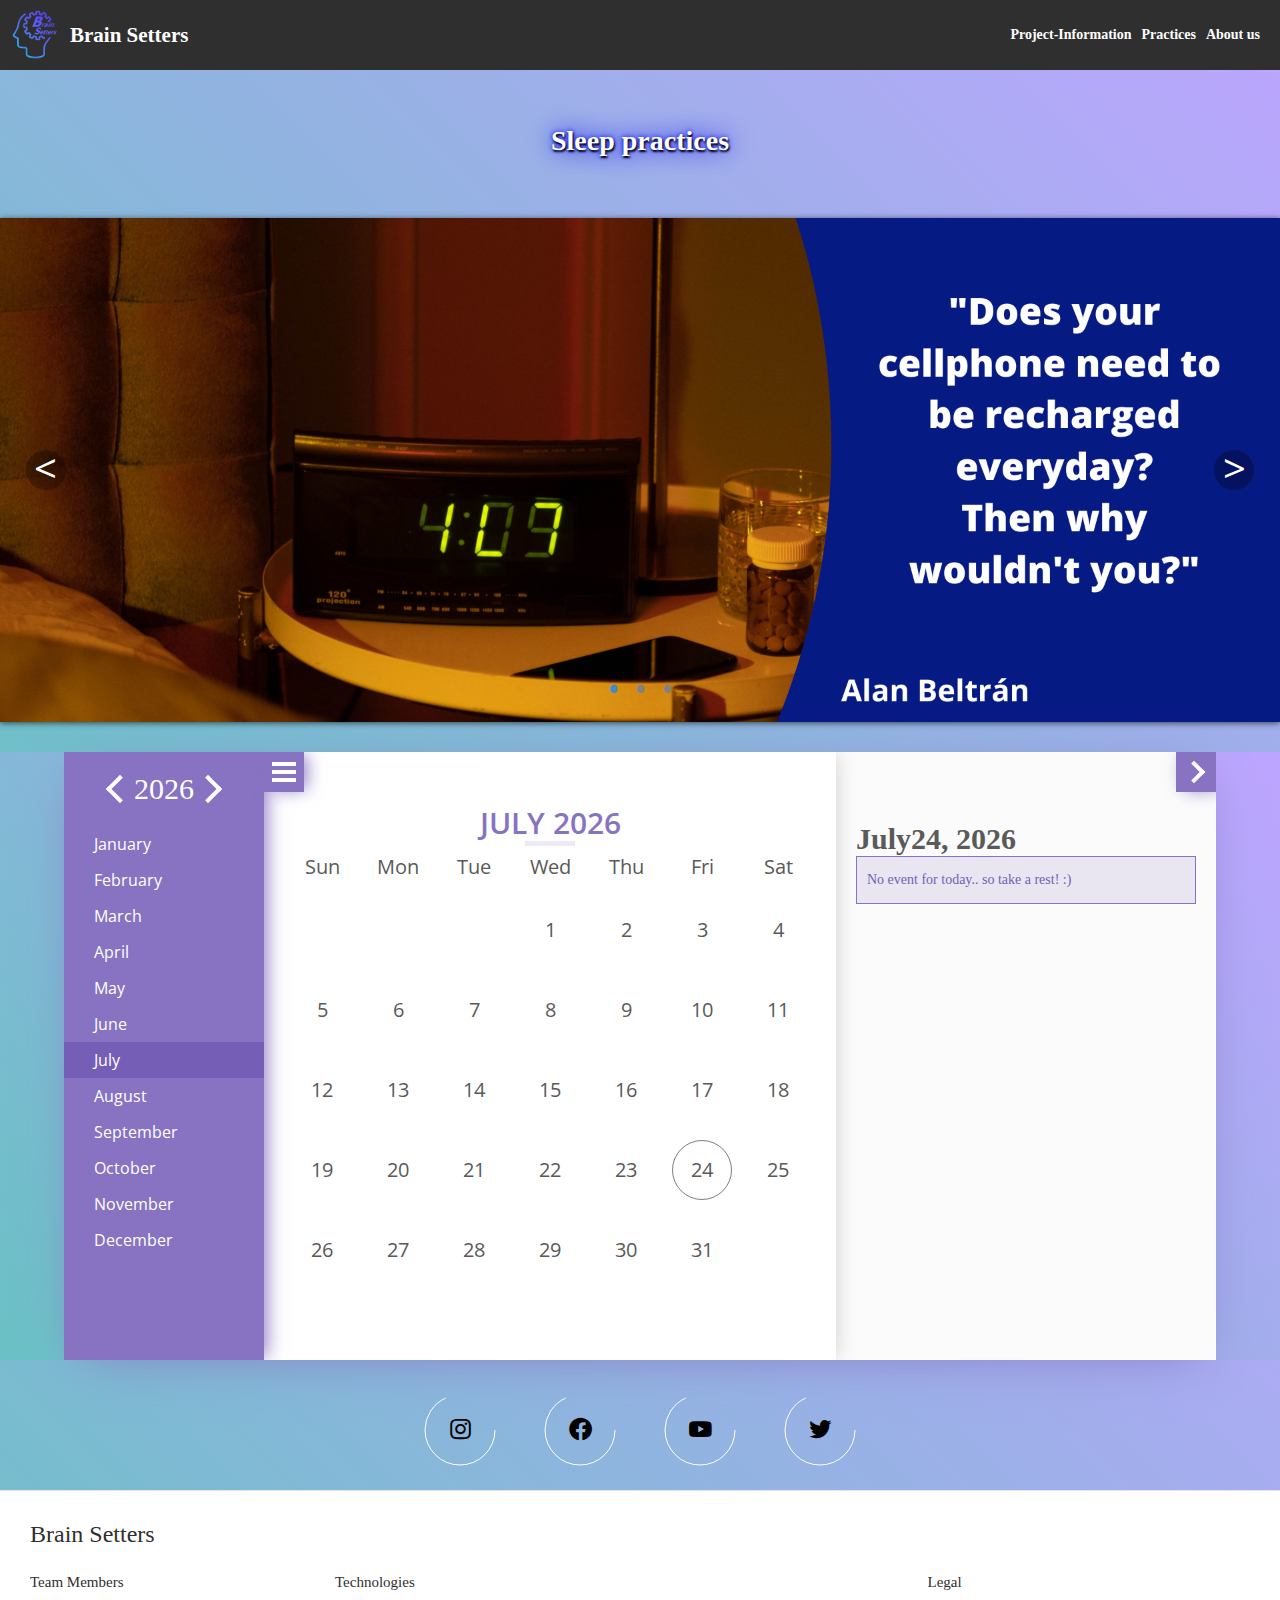
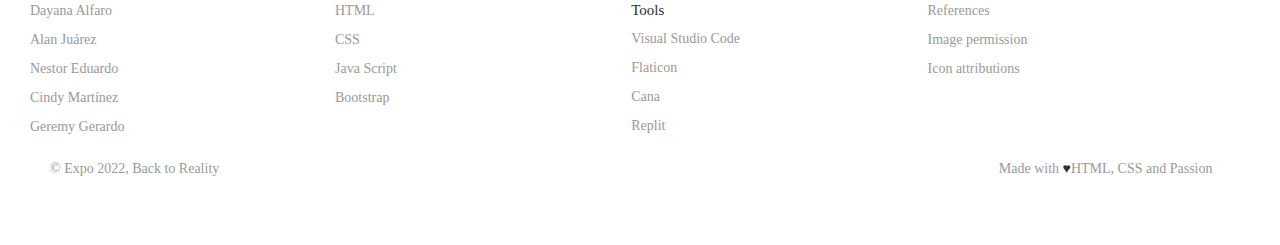
<file: tercera3.html>
<!DOCTYPE html>
<html lang="en">
<head>
    <meta charset="UTF-8">
    <meta http-equiv="X-UA-Compatible" content="IE=edge">
    <meta name="viewport" content="width=device-width, initial-scale=1.0">
    <title>Sleep Habit</title>
    <link href="tercera3.css" rel="stylesheet" type="text/css" />
    <link href="evo-calendar.min.css" rel="stylesheet">
    <link href="evo-calendar.midnight-blue.min.css" rel="stylesheet" <link rel="preconnect"
    href="https://fonts.googleapis.com">
    <link rel="preconnect" href="https://fonts.gstatic.com" crossorigin>
    <link href="https://fonts.googleapis.com/css2?family=Open+Sans:ital,wght@1,800&display=swap" rel="stylesheet">
    <link href="https://unpkg.com/boxicons@2.1.1/css/boxicons.min.css" rel="stylesheet">
    <link rel="icon" type="image/png" href="logos/logoazul.png">

<!--Primera parte del carrusel-->
<style>
    .slide {
        position: relative;
        box-shadow: 0px 1px 6px rgba(0, 0, 0, 0.64);
        margin-top: 26px;
    }
    .slide-inner {
        position: relative;
        overflow: hidden;
        width: 0 auto;
        height: 0 auto;
    }
    .slide-open:checked + .slide-item {
        position: static;
        opacity: 100;
    }
    .slide-item {
        position: absolute;
        opacity: 0;
        -webkit-transition: opacity 0.6s ease-out;
        transition: opacity 0.6s ease-out;
    }
    .slide-item img {
        display: block;
        height: auto;
        max-width: 100%;
    }
    .slide-control {
        background: rgba(0, 0, 0, 0.28);
        border-radius: 50%;
        color: #fff;
        cursor: pointer;
        display: none;
        font-size: 40px;
        height: 40px;
        line-height: 35px;
        position: absolute;
        top: 50%;
        -webkit-transform: translate(0, -50%);
        cursor: pointer;
        -ms-transform: translate(0, -50%);
        transform: translate(0, -50%);
        text-align: center;
        width: 40px;
        z-index: 10;
    }
    .slide-control.prev {
        left: 2%;
    }
    .slide-control.next {
        right: 2%;
    }
    .slide-control:hover {
        background: rgba(0, 0, 0, 0.8);
        color: #aaaaaa;
    }
    #slide-1:checked ~ .control-1,
    #slide-2:checked ~ .control-2,
    #slide-3:checked ~ .control-3 {
        display: block;
    }
    .slide-indicador {
        list-style: none;
        margin: 0;
        padding: 0;
        position: absolute;
        bottom: 2%;
        left: 0;
        right: 0;
        text-align: center;
        z-index: 10;
    }
    .slide-indicador li {
        display: inline-block;
        margin: 0 5px;
    }
    .slide-circulo {
        color: #828282;
        cursor: pointer;
        display: block;
        font-size: 35px;
    }
    .slide-circulo:hover {
        color: #aaaaaa;
    }
    #slide-1:checked ~ .control-1 ~ .slide-indicador 
         li:nth-child(1) .slide-circulo,
    #slide-2:checked ~ .control-2 ~ .slide-indicador 
          li:nth-child(2) .slide-circulo,
    #slide-3:checked ~ .control-3 ~ .slide-indicador 
          li:nth-child(3) .slide-circulo {
        color: #428bca;
    }
    #titulo {
        width: 100%;
        position: absolute;
        padding: 0px;
        margin: 0px auto;
        text-align: center;
        font-size: 27px;
        color: rgba(255, 255, 255, 1);
        font-family: 'Open Sans', sans-serif;
        z-index: 9999;
        text-shadow: 0px 1px 2px rgba(0, 0, 0, 0.33), 
             -1px 0px 2px rgba(255, 255, 255, 0);
    }
</style>

</head>

<body>
    <!--Menu-->
  <header>
    <a href="index.html" class="logo">
        <img src="imagenes/logoazul.png" alt="logo del proyecto">
        <h2 clas="nav-link">Brain Setters</h2>
    </a>

    <nav>
      <ul class="menu-horizontal">
      <a href="proyecto.html" class="nav-link">Project-Information</a>
      <li>
        <a href="#" class="nav-link">Practices</a>
        <ul class="menu-vertical">
          <li><a class="nav-link" href="secundaria.html">Physical Practices</a></li>
          <li><a class="nav-link" href="secundaria1.html">Mental Practices</a></li>
          <li><a class="nav-link" href="secundaria2.html">Social Practices</a></li>
        </ul>
      </li>
      <a href="nosotros.html" class="nav-link"> About us</a>
    </ul>
    </nav>
  </header>

  <!--Texto "Habito de lecctura"-->
<h1 class="h1">Sleep practices</h1>

  <!--Segunda parte del carrusel-->
  <div class="slide">
    <div class="slide-inner">
        <input class="slide-open" type="radio" id="slide-1" 
              name="slide" aria-hidden="true" hidden="" checked="checked">
        <div class="slide-item">
          <div class="modificador">
            <img src="imagenes/sueño carusel 1.png">
          </div>
        </div>
        <input class="slide-open" type="radio" id="slide-2" 
              name="slide" aria-hidden="true" hidden="">
        <div class="slide-item">
          <div class="modificador">
            <img src="imagenes/sueño carrusel.png">
          </div>
        </div>
        <input class="slide-open" type="radio" id="slide-3" 
              name="slide" aria-hidden="true" hidden="">
        <div class="slide-item">
          <div class="modificador">
            <img src="imagenes/sueño carrusel 2.png">
          </div>
        </div>
      
        <label for="slide-3" class="slide-control prev control-1"><</label>
        <label for="slide-2" class="slide-control next control-1">></label>
        <label for="slide-1" class="slide-control prev control-2"><</label>
        
        <label for="slide-3" class="slide-control next control-2">></label>
        <label for="slide-2" class="slide-control prev control-3"><</label>
        <label for="slide-1" class="slide-control next control-3">></label>
        <ol class="slide-indicador">
            <li>
                <label for="slide-1" class="slide-circulo">•</label>
            </li>
            <li>
                <label for="slide-2" class="slide-circulo">•</label>
            </li>
            <li>
                <label for="slide-3" class="slide-circulo">•</label>
            </li>
        </ol>
    </div>
</div>

<!--Calendario-->
<div>
    <div class="hero">
      <div id="calendar"></div>
    </div>
  
    <script src="https://cdn.jsdelivr.net/npm/jquery@3.4.1/dist/jquery.min.js"></script>
    <script src="evo-calendar.min.js"></script>
  
    <script>
      $(document).ready(function () {
        $('#calendar').evoCalendar({
  
          calendarEvents: [ 
          {
              id: 'Día 1', // Event's ID (required)
              name: "Tip", // Event name (required)
              date: "november/01/2022",// Event date (required)
              description: "Create a schedule for going to sleep and a schedule for waking up, do this to create a habit. ",
              type: "holiday", // Event type (required)
              everyYear: true, // Same event every year (optional)
              color: "#48e120" // Event custom color (optional)
            },
            {
              id: 'Día 2', // Event's ID (required)
              name: "Tip", // Event name (required)
              date: "november/02/2022",// Event date (required)
              description: "Maintain a good diet, as this affects our rest. ",
              type: "holiday", // Event type (required)
              everyYear: true, // Same event every year (optional)
              color: "#48e120" // Event custom color (optional)
            },
            {
              id: 'Día 3', // Event's ID (required)
              name: "Challenge", // Event name (required)
              date: "november/03/2022",// Event date (required)
              description: "Do not take naps during the week, so we will begin to correct this habit",
              type: "holiday", // Event type (required)
              everyYear: true, // Same event every year (optional)
              color: "#ff8000" // Event custom color (optional)
            },
            {
              id: 'Día 4', // Event's ID (required)
              name: "Tip", // Event name (required)
              date: "november/04/2022",// Event date (required)
              description: "Avoid looking at the clock, so you won't be thinking there's still time to go to bed.    ",
              type: "holiday", // Event type (required)
              everyYear: true, // Same event every year (optional)
              color: "#48e120" // Event custom color (optional)
            },
            {
              id: 'Día 5', // Event's ID (required)
              name: "Challenge", // Event name (required)
              date: "november/05/2022",// Event date (required)
              description: "Remove or deactivate notifications from your phone to avoid excessive use before going to bed or while resting.",
              type: "holiday", // Event type (required)
              everyYear: true, // Same event every year (optional)
              color: "#ff8000" // Event custom color (optional)
            },
            {
              id: 'Día 6', // Event's ID (required)
              name: "Tip", // Event name (required)
              date: "november/06/2022",// Event date (required)
              description: "Avoid using your cell phone late at night. ",
              type: "holiday", // Event type (required)
              everyYear: true, // Same event every year (optional)
              color: "#48e120" // Event custom color (optional)
            },
            {
              id: 'Día 7', // Event's ID (required)
              name: "Tip", // Event name (required)
              date: "november/07/2022",// Event date (required)
              description: "Do not use electronic devices for at least 30 minutes before going to bed. ",
              type: "holiday", // Event type (required)
              everyYear: true, // Same event every year (optional)
              color: "#48e120" // Event custom color (optional)
            },
            {
              id: 'Día 8', // Event's ID (required)
              name: "Tip", // Event name (required)
              date: "november/08/2022",// Event date (required)
              description: "Avoid consuming food with high amounts of caffeine or sugars before going to sleep. ",
              type: "holiday", // Event type (required)
              everyYear: true, // Same event every year (optional)
              color: "#48e120" // Event custom color (optional)
            },
            {
              id: 'Día 9', // Event's ID (required)
              name: "Tip", // Event name (required)
              date: "november/09/2022",// Event date (required)
              description: "Meditate for 10 to 15 minutes to keep a clear mind.  ",
              type: "holiday", // Event type (required)
              everyYear: true, // Same event every year (optional)
              color: "#48e120" // Event custom color (optional)
            },
            {
              id: 'Día 10', // Event's ID (required)
              name: "Tip", // Event name (required)
              date: "november/10/2022",// Event date (required)
              description: "Do some reading, in order to stay more calm and relaxed at bedtime, and you will be creating a reading habit",
              type: "holiday", // Event type (required)
              everyYear: true, // Same event every year (optional)
              color: "#48e120" // Event custom color (optional)
            },
            {
              id: 'Día 11', // Event's ID (required)
              name: "Tip", // Event name (required)
              date: "november/11/2022",// Event date (required)
              description: "You can practice relaxation methods such as the progressive relaxation method.",
              type: "holiday", // Event type (required)
              everyYear: true, // Same event every year (optional)
              color: "#48e120" // Event custom color (optional)
            },
            {
              id: 'Día 12', // Event's ID (required)
              name: "Tip", // Event name (required)
              date: "november/12/2022",// Event date (required)
              description: "You can play some kind of sound or music that brings you to a state of peace and tranquility.",
              type: "holiday", // Event type (required)
              everyYear: true, // Same event every year (optional)
              color: "#48e120" // Event custom color (optional)
            },
            {
              id: 'Día 13', // Event's ID (required)
              name: "Tip", // Event name (required)
              date: "november/13/2022",// Event date (required)
              description: "Do not rest on the bed if you do not feel sleepy, and if you cannot fall asleep for 10 to 20 minutes, you can get up and do something relaxing.  ",
              type: "holiday", // Event type (required)
              everyYear: true, // Same event every year (optional)
              color: "#48e120" // Event custom color (optional)
            },
            {
              id: 'Día 14', // Event's ID (required)
              name: "Tip", // Event name (required)
              date: "november/14/2022",// Event date (required)
              description: "One way to expend our energy in a healthy way is to exercise, so you can try to keep physical activity in practice. ",
              type: "holiday", // Event type (required)
              everyYear: true, // Same event every year (optional)
              color: "#48e120" // Event custom color (optional)
            },
            {
              id: 'Día 15', // Event's ID (required)
              name: "Tip", // Event name (required)
              date: "november/15/2022",// Event date (required)
              description: "Practice mindfulness, this is a relaxation method, you can look it up on the internet or YT. ",
              type: "holiday", // Event type (required)
              everyYear: true, // Same event every year (optional)
              color: "#48e120" // Event custom color (optional)
            },
            {
              id: 'Día 16', // Event's ID (required)
              name: "Tip", // Event name (required)
              date: "november/16/2022",// Event date (required)
              description: "Pay attention to what you do during the day, this will help you identify where you spend your time, and why you do not rest properly. ",
              type: "holiday", // Event type (required)
              everyYear: true, // Same event every year (optional)
              color: "#48e120" // Event custom color (optional)
            },
            {
              id: 'Día 17', // Event's ID (required)
              name: "Tip", // Event name (required)
              date: "november/17/2022",// Event date (required)
              description: "Avoid being in contact with light, because if the brain receives light it will not create the hormone called melatonin, which is responsible for sleep.    ",
              type: "holiday", // Event type (required)
              everyYear: true, // Same event every year (optional)
              color: "#48e120" // Event custom color (optional)
            },
            {
              id: 'Día 18', // Event's ID (required)
              name: "Tip", // Event name (required)
              date: "november/18/2022",// Event date (required)
              description: "Try to make sure that your room is in a good climate, as this affects our sleep.",
              type: "holiday", // Event type (required)
              everyYear: true, // Same event every year (optional)
              color: "#48e120" // Event custom color (optional)
            },
            {
              id: 'Día 19', // Event's ID (required)
              name: "Tip", // Event name (required)
              date: "november/19/2022",// Event date (required)
              description: "Don't leave all of your homework to the last minute, as many young people stay up late to finish assignments.  ",
              type: "holiday", // Event type (required)
              everyYear: true, // Same event every year (optional)
              color: "#48e120" // Event custom color (optional)
            },
            {
              id: 'Día 20', // Event's ID (required)
              name: "Tip", // Event name (required)
              date: "november/20/2022",// Event date (required)
              description: "You can keep a journal which has thoughts or things you have done in your day, this should be done before going to sleep in order to get the stress out of your day. ",
              type: "holiday", // Event type (required)
              everyYear: true, // Same event every year (optional)
              color: "#48e120" // Event custom color (optional)
            },
            {
              id: 'Día 21', // Event's ID (required)
              name: "Challenge", // Event name (required)
              date: "november/21/2022",// Event date (required)
              description: "During one week do your earrings at least 2 days before the delivery, then write down the changes you felt in your week. ",
              type: "holiday", // Event type (required)
              everyYear: true, // Same event every year (optional)
              color: "#ff8000" // Event custom color (optional)
            },
            {
              id: 'Día 22', // Event's ID (required)
              name: "Tip", // Event name (required)
              date: "november/22/2022",// Event date (required)
              description: "Do not abuse the time you have to sleep, this referring to the fact that you have already slept between 8 to 10 hours of sleep, as it will cause more fatigue.",
              type: "holiday", // Event type (required)
              everyYear: true, // Same event every year (optional)
              color: "#48e120" // Event custom color (optional)
            },
            {
              id: 'Día 23', // Event's ID (required)
              name: "Tip", // Event name (required)
              date: "november/23/2022",// Event date (required)
              description: "Wear clothes that are suitable for sleeping, or that make you feel comfortable.  ",
              type: "holiday", // Event type (required)
              everyYear: true, // Same event every year (optional)
              color: "#63d867" // Event custom color (optional)
            },
            {
              id: 'Día 24', // Event's ID (required)
              name: "Tip", // Event name (required)
              date: "november/24/2022",// Event date (required)
              description: "Change your bedding and choose a comfortable pillow that will make your sleeping area more comfortable and feel refreshed.",
              type: "holiday", // Event type (required)
              everyYear: true, // Same event every year (optional)
              color: "#48e120" // Event custom color (optional)
            },
            {
              id: 'Día 25', // Event's ID (required)
              name: "Tip", // Event name (required)
              date: "november/25/2022",// Event date (required)
              description: "Your bed should only be for sleeping, because if you use your bed for other activities, you will not feel that you are coming to a place of rest. ",
              type: "holiday", // Event type (required)
              everyYear: true, // Same event every year (optional)
              color: "#48e120" // Event custom color (optional)
            },
            {
              id: 'Día 26', // Event's ID (required)
              name: "Tip", // Event name (required)
              date: "november/26/2022",// Event date (required)
              description: "You can use candles to set the ambiance in your room, this also generates a zone of tranquility.   ",
              type: "holiday", // Event type (required)
              everyYear: true, // Same event every year (optional)
              color: "#48e120" // Event custom color (optional)
            },
            {
              id: 'Día 27', // Event's ID (required)
              name: "Quotes", // Event name (required)
              date: "november/27/2022",// Event date (required)
              description: '"The art of rest is a part of the art of working" (John Steinbeck)',
              type: "holiday", // Event type (required)
              everyYear: true, // Same event every year (optional)
              color: "#ff0080" // Event custom color (optional)
            },
            {
              id: 'Día 28', // Event's ID (required)
              name: "Quotes", // Event name (required)
              date: "november/28/2022",// Event date (required)
              description: '"When rest is not found in oneself, it is useless to look for it elsewhere." (François de La Rochefoucauld)',
              type: "holiday", // Event type (required)
              everyYear: true, // Same event every year (optional)
              color: "#ff0080" // Event custom color (optional)
            },
            {
              id: 'Día 29', // Event's ID (required)
              name: "Challenge", // Event name (required)
              date: "november/29/2022",// Event date (required)
              description: "For 5 days try not to use alarms to wake up, you write in a diary the changes you noticed.",
              type: "holiday", // Event type (required)
              everyYear: true, // Same event every year (optional)
              color: "#ff8000" // Event custom color (optional)
            },
            {
              id: 'Día 30', // Event's ID (required)
              name: "Challenge", // Event name (required)
              date: "november/30/2022",// Event date (required)
              description: "Share your results or progress you achieved with someone who has similar difficulties when it comes to rest, this will achieve satisfaction, enthusiasm, joy and pride in everything you achieved. ",
              type: "holiday", // Event type (required)
              everyYear: true, // Same event every year (optional)
              color: "#ff8000" // Event custom color (optional)
            },
          ]
        })
      })
    </script>
    </div>
  
    <!--Iconos de redes sociales-->
      <main>
      
      <div class="icon">
        <svg height="80" width="80">
          <circle cx="40" cy="40" r=35 stroke="white" stoke-width="4" fill="none"></circle>
        </svg>
        <i class="bx bxl-instagram"></i>
      </div>
  
      <div class="icon">
        <svg height="80" width="80">
          <circle cx="40" cy="40" r=35 stroke="white" stoke-width="4" fill="none"></circle>
        </svg>
        <i class='bx bxl-facebook-circle'></i>
      </div>
  
      <div class="icon">
        <svg height="80" width="80">
          <circle cx="40" cy="40" r=35 stroke="white" stoke-width="4" fill="none"></circle>
        </svg>
        <i class='bx bxl-youtube' ></i>
      </div>
  
      <div class="icon">
        <svg height="80" width="80">
          <circle cx="40" cy="40" r=35 stroke="white" stoke-width="4" fill="none"></circle>
        </svg>
        <i class='bx bxl-twitter' ></i>
      </div>
    </main>

    <!--Pie de pagina-->
  <footer class="footer">
    <div class="footer__addr">
      <h1 class="footer__logo">Brain Setters</h1>
      
    <ul class="footer__nav">
      <li class="nav__item">
        <h2 class="nav__title">Team Members</h2>
  
        <ul class="nav__ul">
          <li>
            <a href="#">Dayana Alfaro</a>
          </li>
  
          <li>
            <a href="#">Alan Juárez</a>
          </li>
              
          <li>
            <a href="#">Nestor Eduardo</a>
          </li>
          
          <li>
            <a href="#">Cindy Martínez</a>
          </li>
  
          <li>
            <a href="#">Geremy Gerardo</a>
          </li>
        </ul>
      </li>
      
      <li class="nav__item nav__item--extra">
        <h2 class="nav__title">Technologies</h2>
        
        <ul class="nav__ul nav__ul--extra">
          <li>
            <a href="#">HTML</a>
          </li>
          
          <li>
            <a href="#">CSS</a>
          </li>

          <li>
            <a href="#">Java Script</a>
          </li>

        <li>
          <a href="#"> Bootstrap</a>
        </li>
      </li>
    </li>

        <li class="nav__item nav__item--extra">
          <h2 class="nav__title">Tools</h2>
          <li>
            <a href="#">Visual Studio Code</a>
          </li>
          
          <li>
            <a href="#">Flaticon</a>
          </li>

          <li>
            <a href="#">Cana</a>
          </li>

          <li>
            <a href="#">Replit</a>
          </li>
          
          <li>
            <a href="#"></a>
          </li>
        </ul>
        </li>
      
      <li class="nav__item">
        <h2 class="nav__title">Legal</h2>
        
        <ul class="nav__ul">
          <li>
            <a href="https://psicologiaymente.com/personalidad/personas-asertivas-caracteristicas" target="_blank>References">References</a>        </li>
          </li>
          
          <li>
            <a href="https://superate2014-my.sharepoint.com/:b:/g/personal/alan_beltran2023_poma_superate_org_sv/EbrmGfmruBdGr7ZCVRwVzSIBLipA8jNyHqb4hihROoa7ew?e=fA3fHT" target="_blank>References">Image permission</a>          </li>
          
          <li>
            <a href="https://superate2014-my.sharepoint.com/:b:/g/personal/alan_beltran2023_poma_superate_org_sv/EUr8fwWhAvJCnbYuTqdlYGgBhfbF6vp1MrM5gk0S3SqW7A?e=tVjzpa" target="_blank>References">Icon attributions</a>          </li>
        </ul>
      </li>
    </ul>
    
    <div class="legal">
      <p>&copy; Expo 2022, Back to Reality</p>
      
      <div class="legal__links">
        <span>Made with <span class="heart">♥</span>HTML, CSS and Passion</span>
      </div>
    </div>
  </footer>






























</body>
</html>
</file>
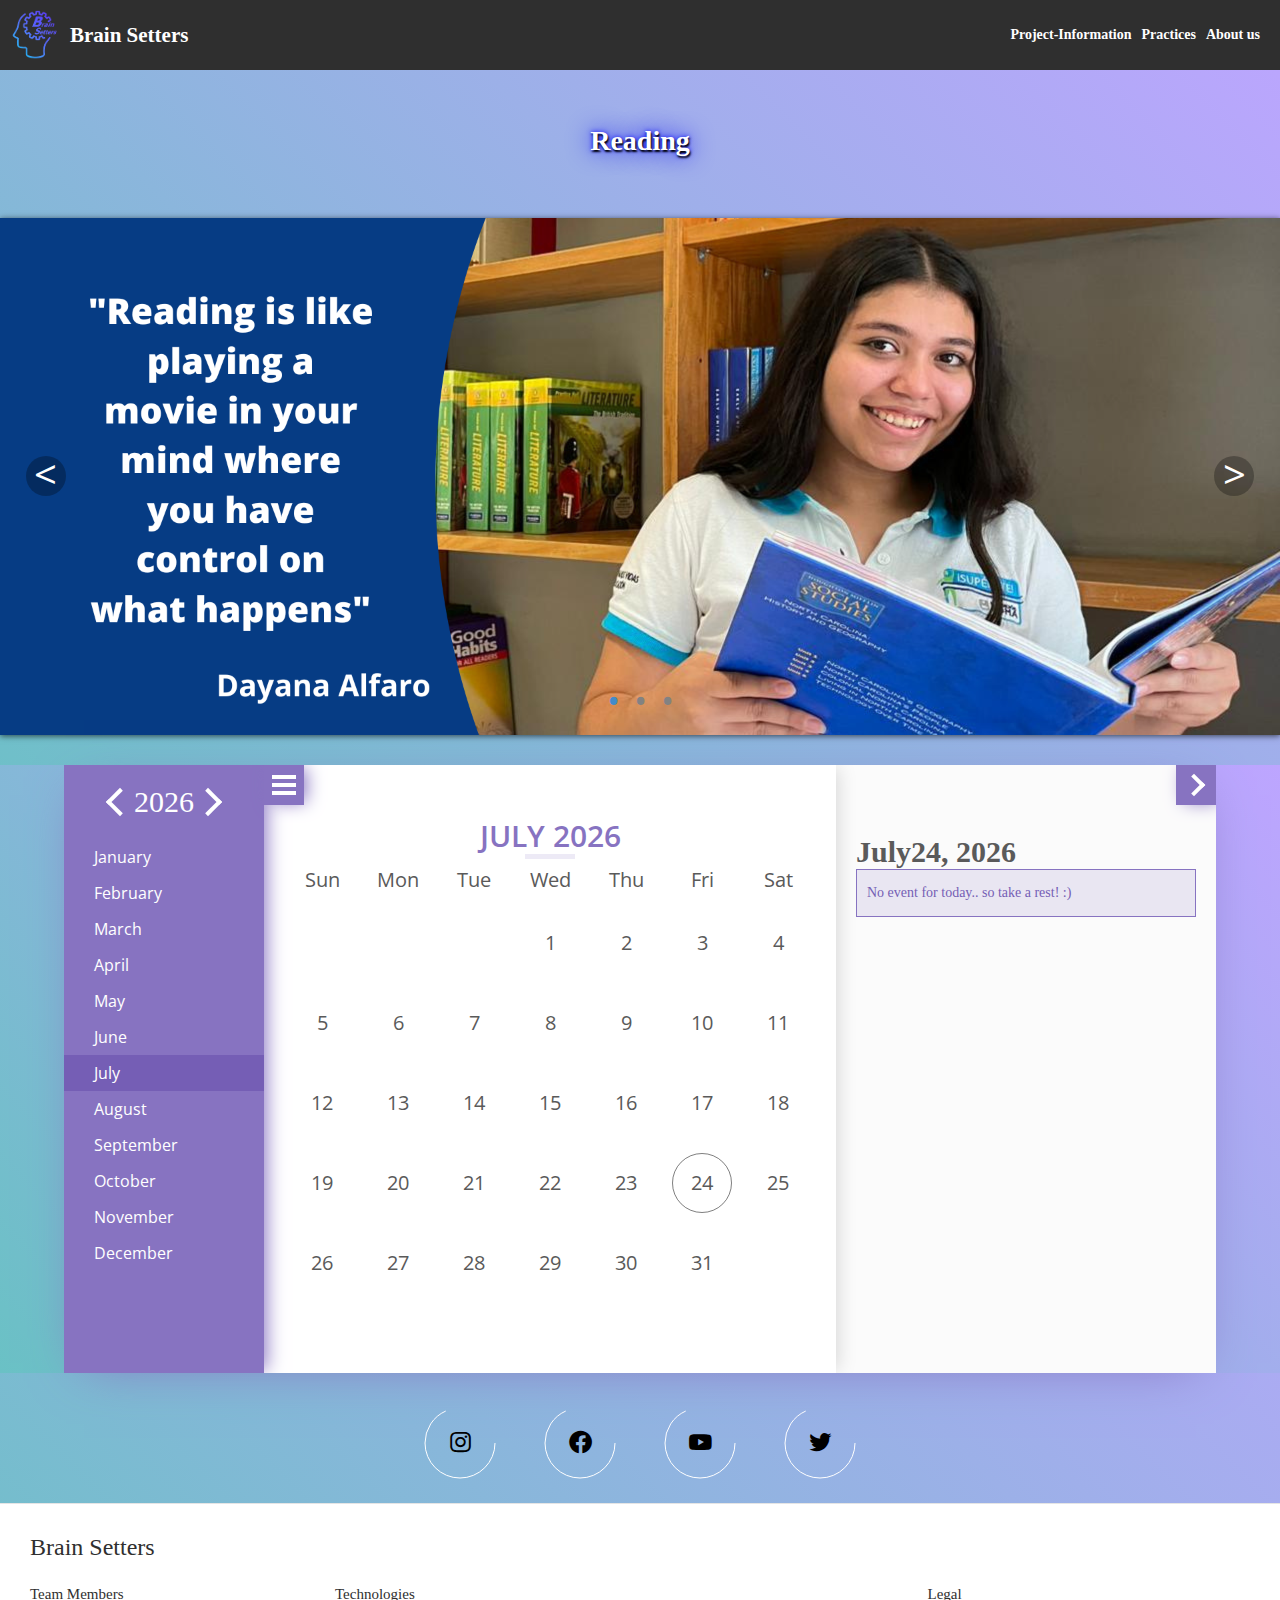
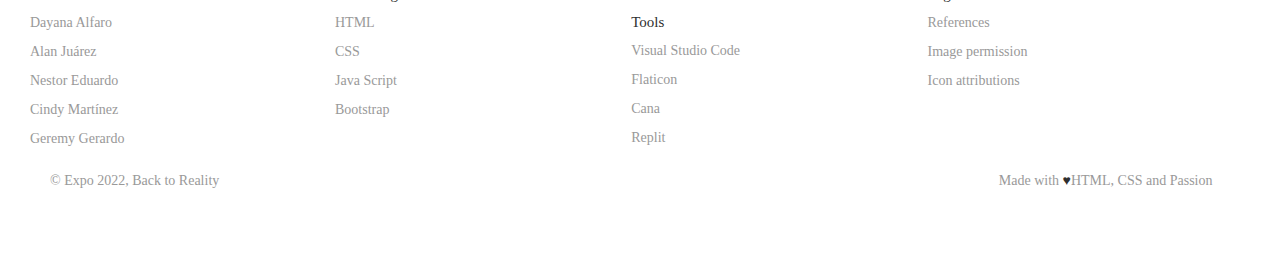
<file: tercera4.html>
<!DOCTYPE html>
<html lang="en">
<head>
    <meta charset="UTF-8">
    <meta http-equiv="X-UA-Compatible" content="IE=edge">
    <meta name="viewport" content="width=device-width, initial-scale=1.0">
    <title>Reading</title>
    <link href="tercera4.css" rel="stylesheet" type="text/css" />
    <link href="evo-calendar.min.css" rel="stylesheet">
    <link href="evo-calendar.midnight-blue.min.css" rel="stylesheet" <link rel="preconnect"
    href="https://fonts.googleapis.com">
    <link rel="preconnect" href="https://fonts.gstatic.com" crossorigin>
    <link href="https://fonts.googleapis.com/css2?family=Open+Sans:ital,wght@1,800&display=swap" rel="stylesheet">
    <link href="https://unpkg.com/boxicons@2.1.1/css/boxicons.min.css" rel="stylesheet">
    <link rel="icon" type="image/png" href="logos/logoazul.png">

<!--Primera parte del carrusel-->
<style>
    .slide {
        position: relative;
        box-shadow: 0px 1px 6px rgba(0, 0, 0, 0.64);
        margin-top: 26px;
    }
    .slide-inner {
        position: relative;
        overflow: hidden;
        width: 0 auto;
        height: 0 auto;
    }
    .slide-open:checked + .slide-item {
        position: static;
        opacity: 100;
    }
    .slide-item {
        position: absolute;
        opacity: 0;
        -webkit-transition: opacity 0.6s ease-out;
        transition: opacity 0.6s ease-out;
    }
    .slide-item img {
        display: block;
        height: auto;
        max-width: 100%;
    }
    .slide-control {
        background: rgba(0, 0, 0, 0.28);
        border-radius: 50%;
        color: #fff;
        cursor: pointer;
        display: none;
        font-size: 40px;
        height: 40px;
        line-height: 35px;
        position: absolute;
        top: 50%;
        -webkit-transform: translate(0, -50%);
        cursor: pointer;
        -ms-transform: translate(0, -50%);
        transform: translate(0, -50%);
        text-align: center;
        width: 40px;
        z-index: 10;
    }
    .slide-control.prev {
        left: 2%;
    }
    .slide-control.next {
        right: 2%;
    }
    .slide-control:hover {
        background: rgba(0, 0, 0, 0.8);
        color: #aaaaaa;
    }
    #slide-1:checked ~ .control-1,
    #slide-2:checked ~ .control-2,
    #slide-3:checked ~ .control-3 {
        display: block;
    }
    .slide-indicador {
        list-style: none;
        margin: 0;
        padding: 0;
        position: absolute;
        bottom: 2%;
        left: 0;
        right: 0;
        text-align: center;
        z-index: 10;
    }
    .slide-indicador li {
        display: inline-block;
        margin: 0 5px;
    }
    .slide-circulo {
        color: #828282;
        cursor: pointer;
        display: block;
        font-size: 35px;
    }
    .slide-circulo:hover {
        color: #aaaaaa;
    }
    #slide-1:checked ~ .control-1 ~ .slide-indicador 
         li:nth-child(1) .slide-circulo,
    #slide-2:checked ~ .control-2 ~ .slide-indicador 
          li:nth-child(2) .slide-circulo,
    #slide-3:checked ~ .control-3 ~ .slide-indicador 
          li:nth-child(3) .slide-circulo {
        color: #428bca;
    }
    #titulo {
        width: 100%;
        position: absolute;
        padding: 0px;
        margin: 0px auto;
        text-align: center;
        font-size: 27px;
        color: rgba(255, 255, 255, 1);
        font-family: 'Open Sans', sans-serif;
        z-index: 9999;
        text-shadow: 0px 1px 2px rgba(0, 0, 0, 0.33), 
             -1px 0px 2px rgba(255, 255, 255, 0);
    }
</style>

</head>

<body>
    <!--Menu-->
  <header>
    <a href="index.html" class="logo">
        <img src="imagenes/logoazul.png" alt="logo del proyecto">
        <h2 clas="nav-link">Brain Setters</h2>
    </a>

    <nav>
      <ul class="menu-horizontal">
      <a href="proyecto.html" class="nav-link">Project-Information</a>
      <li>
        <a href="#" class="nav-link">Practices</a>
        <ul class="menu-vertical">
          <li><a class="nav-link" href="secundaria.html">Physical Practices</a></li>
          <li><a class="nav-link" href="secundaria1.html">Mental Practices</a></li>
          <li><a class="nav-link" href="secundaria2.html">Social Practices</a></li>
        </ul>
      </li>
      <a href="nosotros.html" class="nav-link"> About us</a>
    </ul>
    </nav>
  </header>

  <!--Texto "Habito de lecctura"-->
<h1 class="h1">Reading</h1>

  <!--Segunda parte del carrusel-->
  <div class="slide">
    <div class="slide-inner">
        <input class="slide-open" type="radio" id="slide-1" 
              name="slide" aria-hidden="true" hidden="" checked="checked">
        <div class="slide-item">
          <div class="modificador">
            <img src="imagenes/lectura carrusel.png">
          </div>
        </div>
        <input class="slide-open" type="radio" id="slide-2" 
              name="slide" aria-hidden="true" hidden="">
        <div class="slide-item">
          <div class="modificador">
            <img src="imagenes/lectura carrusel 1.png">
          </div>
        </div>
        <input class="slide-open" type="radio" id="slide-3" 
              name="slide" aria-hidden="true" hidden="">
        <div class="slide-item">
          <div class="modificador">
            <img src="imagenes/lectura carrusel 2.png">
          </div>
        </div>
      
        <label for="slide-3" class="slide-control prev control-1"><</label>
        <label for="slide-2" class="slide-control next control-1">></label>
        <label for="slide-1" class="slide-control prev control-2"><</label>
        
        <label for="slide-3" class="slide-control next control-2">></label>
        <label for="slide-2" class="slide-control prev control-3"><</label>
        <label for="slide-1" class="slide-control next control-3">></label>
        <ol class="slide-indicador">
            <li>
                <label for="slide-1" class="slide-circulo">•</label>
            </li>
            <li>
                <label for="slide-2" class="slide-circulo">•</label>
            </li>
            <li>
                <label for="slide-3" class="slide-circulo">•</label>
            </li>
        </ol>
    </div>
</div>

<!--Calendario-->
<div>
    <div class="hero">
      <div id="calendar"></div>
    </div>
  
    <script src="https://cdn.jsdelivr.net/npm/jquery@3.4.1/dist/jquery.min.js"></script>
    <script src="evo-calendar.min.js"></script>
  
    <script>
      $(document).ready(function () {
        $('#calendar').evoCalendar({
  
          calendarEvents: [
            {
              id: 'Día 1', // Event's ID (required)
              name: "Tip", // Event name (required)
              date: "november/01/2022",// Event date (required)
              description: "Choose a topic of your interest, and read about it.",
              type: "holiday", // Event type (required)
              everyYear: true, // Same event every year (optional)
              color: "#48e120" // Event custom color (optional)
            },
            {
              id: 'Día 2', // Event's ID (required)
              name: "Tip", // Event name (required)
              date: "november/02/2022",// Event date (required)
              description: "Find a quiet place to read today.",
              type: "holiday", // Event type (required)
              everyYear: true, // Same event every year (optional)
              color: "#48e120" // Event custom color (optional)
            },
            {
              id: 'Día 3', // Event's ID (required)
              name: "Tip", // Event name (required)
              date: "november/03/2022",// Event date (required)
              description: "Reading poetry can be a good start to the habit of reading, look for poems that interest you",
              type: "holiday", // Event type (required)
              everyYear: true, // Same event every year (optional)
              color: "#48e120" // Event custom color (optional)
            },
            {
              id: 'Día 4', // Event's ID (required)
              name: "Tip", // Event name (required)
              date: "november/04/2022",// Event date (required)
              description: "Don't worry about reading fast",
              type: "holiday", // Event type (required)
              everyYear: true, // Same event every year (optional)
              color: "#48e120 " // Event custom color (optional)
            },
            {
              id: 'Día 5', // Event's ID (required)
              name: "Tip", // Event name (required)
              date: "november/05/2022",// Event date (required)
              description: "Your reading time should be enjoyable.",
              type: "holiday", // Event type (required)
              everyYear: true, // Same event every year (optional)
              color: "#48e120 " // Event custom color (optional)
            },{
              id: 'Día 6', // Event's ID (required)
              name: "Curious fact", // Event name (required)
              date: "november/06/2022",// Event date (required)
              description: "Reading helps creativity",
              type: "holiday", // Event type (required)
              everyYear: true, // Same event every year (optional)
              color: "#FFFF00" // Event custom color (optional)
            },
            {
              id: 'Día 7', // Event's ID (required)
              name: "Quotes", // Event name (required)
              date: "november/07/2022",// Event date (required)
              description: '"Reading does not give you wisdom; it gives you knowledge." (William Somerset Maugham)',
              type: "holiday", // Event type (required)
              everyYear: true, // Same event every year (optional)
              color: "#ff0080" // Event custom color (optional)
            },
            {
              id: 'Día 8', // Event's ID (required)
              name: "Quotes", // Event name (required)
              date: "november/08/2022",// Event date (required)
              description: '"If you do not like to read it is because you have not found the right book." (J.K  Rowling)',
              type: "holiday", // Event type (required)
              everyYear: true, // Same event every year (optional)
              color: "#ff0080" // Event custom color (optional)
            },
            {
              id: 'Día 9', // Event's ID (required)
              name: "Quotes", // Event name (required)
              date: "november/09/2022",// Event date (required)
              description: 'Resilience is our best way to mark our personality. The capacity of the human being to recognize from a trauma and, without being scarred for life, to be happy. It drives us to want to get out of it as quickly as possible, bringing out our true SELF. It helps us to recognize that we need help and that we cannot do it alone. Sharing our simplicity and overcoming the calamities we have suffered. There is only one antidote to suffering, pain and illness: Love. (Marian Rojas Estapé)',
              type: "holiday", // Event type (required)
              everyYear: true, // Same event every year (optional)
              color: "#ff0080" // Event custom color (optional)
            },
            {
              id: 'Día 10', // Event's ID (required)
              name: "Tip", // Event name (required)
              date: "november/10/2022",// Event date (required)
              description: "Read a book of your interest, don't read it out of obligation, for you to like it, it has to be of interest to you.",
              type: "holiday", // Event type (required)
              everyYear: true, // Same event every year (optional)
              color: "#48e120" // Event custom color (optional)
            },
            {
              id: 'Día 11', // Event's ID (required)
              name: "Curious fact", // Event name (required)
              date: "november/11/2022",// Event date (required)
              description: "Reading helps you relax. ",
              type: "holiday", // Event type (required)
              everyYear: true, // Same event every year (optional)
              color: "#FFFF00" // Event custom color (optional)
            },
            {
              id: 'Día 12', // Event's ID (required)
              name: "Tip", // Event name (required)
              date: "november/12/2022",// Event date (required)
              description: "Always carry a book with you, to make the most of your time.",
              type: "holiday", // Event type (required)
              everyYear: true, // Same event every year (optional)
              color: "#48e120 " // Event custom color (optional)
            },
            {
              id: 'Día 13', // Event's ID (required)
              name: "Quotes", // Event name (required)
              date: "november/13/2022",// Event date (required)
              description: 'I wonder if the same thing happens to all people my age. My life? It is not easy to describe. It has not been the dizzying, spectacular experience that I would have spectacular experience I would have wished for, but I have not lived underground either,like squirrels. (Nicholas Sparks, 1996, p.6)',
              type: "holiday", // Event type (required)
              everyYear: true, // Same event every year (optional)
              color: "#ff0080" // Event custom color (optional)
            },
            {
              id: 'Día 14', // Event's ID (required)
              name: "Quotes", // Event name (required)
              date: "november/14/2022",// Event date (required)
              description: '"He is not illiterate who does not know how to read, but he who, knowing how to read, does not read." (Miguel de Unamuno)',
              type: "holiday", // Event type (required)
              everyYear: true, // Same event every year (optional)
              color: "#ff0080 " // Event custom color (optional)
            },
            {
              id: 'Día 15', // Event's ID (required)
              name: "Quotes", // Event name (required)
              date: "november/15/2022",// Event date (required)
              description: '"Reading is to the mind as exercise is to the body." (Joseph Addison)',
              type: "holiday", // Event type (required)
              everyYear: true, // Same event every year (optional)
              color: "#ff0080" // Event custom color (optional)
            },
            {
              id: 'Día 16', // Event's ID (required)
              name: "Quotes", // Event name (required)
              date: "november/16/2022",// Event date (required)
              description: '"To travel far, there is no better ship than a book" (Emily Dickinson)',
              type: "holiday", // Event type (required)
              everyYear: true, // Same event every year (optional)
              color: "#ff0080" // Event custom color (optional)
            },
            {
              id: 'Día 17', // Event's ID (required)
              name: "Tip", // Event name (required)
              date: "november/17/2022",// Event date (required)
              description: "It is valid to change your book if you do not like it.",
              type: "holiday", // Event type (required)
              everyYear: true, // Same event every year (optional)
              color: "#48e120 " // Event custom color (optional)
            },
            {
              id: 'Día 18', // Event's ID (required)
              name: "Tip", // Event name (required)
              date: "november/18/2022",// Event date (required)
              description: "If you can't buy books, read virtual ones. ",
              type: "holiday", // Event type (required)
              everyYear: true, // Same event every year (optional)
              color: "#48e120" // Event custom color (optional)
            },
            {
              id: 'Día 19', // Event's ID (required)
              name: "Quotes", // Event name (required)
              date: "november/19/2022",// Event date (required)
              description: '"The more that you read, the more things you will know, the more things you learn, the more places you will go" (Dr. Seuss)',
              type: "holiday", // Event type (required)
              everyYear: true, // Same event every year (optional)
              color: "#ff0080" // Event custom color (optional)
            },
            {
              id: 'Día 20', // Event's ID (required)
              name: "Curious fact", // Event name (required)
              date: "november/20/2022",// Event date (required)
              description: "Reading helps you fall asleep.",
              type: "holiday", // Event type (required)
              everyYear: true, // Same event every year (optional)
              color: "#FFFF00 " // Event custom color (optional)
            },
            {
              id: 'Día 21', // Event's ID (required)
              name: "Quotes", // Event name (required)
              date: "november/21/2022",// Event date (required)
              description: '"Those who love reading have everything at their fingertips." (William Godwin)',
              type: "holiday", // Event type (required)
              everyYear: true, // Same event every year (optional)
              color: "#ff0080" // Event custom color (optional)
            },
            {
              id: 'Día 22', // Event's ID (required)
              name: "Quotes", // Event name (required)
              date: "november/22/2022",// Event date (required)
              description: '"Reading is to the mind as exercise is to the body." (Joseph Addison)',
              type: "holiday", // Event type (required)
              everyYear: true, // Same event every year (optional)
              color: "#ff0080 " // Event custom color (optional)
            },
            {
              id: 'Día 23', // Event's ID (required)
              name: "Quotes", // Event name (required)
              date: "november/23/2022",// Event date (required)
              description: '"Reading is essential for those who seek to rise above the ordinary" (Jim Rohn)',
              type: "holiday", // Event type (required)
              everyYear: true, // Same event every year (optional)
              color: "#ff0080 " // Event custom color (optional)
            },
            {
              id: 'Día 24', // Event's ID (required)
              name: "Tip", // Event name (required)
              date: "november/24/2022",// Event date (required)
              description: "Take advantage of your free time to read.",
              type: "holiday", // Event type (required)
              everyYear: true, // Same event every year (optional)
              color: "#48e120 " // Event custom color (optional)
            },
            {
              id: 'Día 25', // Event's ID (required)
              name: "Curious fact", // Event name (required)
              date: "november/25/2022",// Event date (required)
              description: "Reading improves concentration and memory.",
              type: "holiday", // Event type (required)
              everyYear: true, // Same event every year (optional)
              color: "#FFFF00 " // Event custom color (optional)
            },
            {
              id: 'Día 26', // Event's ID (required)
              name: "Quotes", // Event name (required)
              date: "november/26/2022",// Event date (required)
              description: '"Books are a powerful drug with no risk of overdose." (Karl Lagerfeld)',
              type: "holiday", // Event type (required)
              everyYear: true, // Same event every year (optional)
              color: "#ff0080 " // Event custom color (optional)
            },
            {
              id: 'Día 27', // Event's ID (required)
              name: "Curious fact", // Event name (required)
              date: "november/27/2022",// Event date (required)
              description: "In 1959, a librarian in South Carolina called the police because a 9-year-old black boy refused to leave. The boy later earned a doctorate in physics from MIT and died in 1986, as one of the astronauts aboard the space shuttle Challenger. The library that in the past would not let him take books now bears his name, Ronald McNair.",
              type: "holiday", // Event type (required)
              everyYear: true, // Same event every year (optional)
              color: "#FFFF00" // Event custom color (optional)
            },
            {
              id: 'Día 28', // Event's ID (required)
              name: "Quotes", // Event name (required)
              date: "november/28/2022",// Event date (required)
              description: '"the limits of my language are the limits of my world" (Ludwiy Wittgenstein)',
              type: "holiday", // Event type (required)
              everyYear: true, // Same event every year (optional)
              color: "#ff0080" // Event custom color (optional)
            },
            {
              id: 'Día 29', // Event's ID (required)
              name: "Tip", // Event name (required)
              date: "november/29/2022",// Event date (required)
              description: "Take time out of your day to read",
              type: "holiday", // Event type (required)
              everyYear: true, // Same event every year (optional)
              color: "#48e120 " // Event custom color (optional)
            },
            {
              id: 'Día 30', // Event's ID (required)
              name: "Curious fact", // Event name (required)
              date: "november/30/2022",// Event date (required)
              description: "Reading helps self-knowledge Did you know that: In the 1980s, an Indian man spent 72 hours in a glass booth with 72 snakes, some of which were extremely venomous. His goal was to prove that snakes only attack when provoked. Amazingly, he was not bitten once during those 72 hours and even set a Guinness World Record in the process",
              type: "holiday", // Event type (required)
              everyYear: true, // Same event every year (optional)
              color: "#FFFF00" // Event custom color (optional)
            },
          ]
        })
      })
    </script>
    </div>
  
    <!--Iconos de redes sociales-->
    <main>
       
      <a href="https://www.instagram.com/superatepoma/?hl=es" target="_blank" class="icon">
      <svg height="80" width="80">
        <circle cx="40" cy="40" r=35 stroke="white" stoke-width="4" fill="none"></circle>
      </svg>
      <i class="bx bxl-instagram"></i>
  </a>

  <a href="https://es-la.facebook.com/superate.poma.5/" target="_blank" class="icon">
      <svg height="80" width="80">
        <circle cx="40" cy="40" r=35 stroke="white" stoke-width="4" fill="none"></circle>
      </svg>
      <i class='bx bxl-facebook-circle'></i>
    </a>

    <a href="https://www.youtube.com/channel/UChUzV8Is-3hEz2bWwZCgQWw/featured" target="_blank" class="icon">
      <svg height="80" width="80">
        <circle cx="40" cy="40" r=35 stroke="white" stoke-width="4" fill="none"></circle>
      </svg>
      <i class='bx bxl-youtube' ></i>
    </a>

      <a href="https://twitter.com/SuperatePoma?t=CthCNcD1lWu3rIN4ueToPg&s=09" target="_blank" class="icon">
      <svg height="80" width="80">
        <circle cx="40" cy="40" r=35 stroke="white" stoke-width="4" fill="none"></circle>
      </svg>
      <i class='bx bxl-twitter' ></i>
    </a>
  </main>

    <!--Pie de pagina-->
  <footer class="footer">
    <div class="footer__addr">
      <h1 class="footer__logo">Brain Setters</h1>
      
    <ul class="footer__nav">
      <li class="nav__item">
        <h2 class="nav__title">Team Members</h2>
  
        <ul class="nav__ul">
          <li>
            <a href="#">Dayana Alfaro</a>
          </li>
  
          <li>
            <a href="#">Alan Juárez</a>
          </li>
              
          <li>
            <a href="#">Nestor Eduardo</a>
          </li>
          
          <li>
            <a href="#">Cindy Martínez</a>
          </li>
  
          <li>
            <a href="#">Geremy Gerardo</a>
          </li>
        </ul>
      </li>
      
      <li class="nav__item nav__item--extra">
        <h2 class="nav__title">Technologies</h2>
        
        <ul class="nav__ul nav__ul--extra">
          <li>
            <a href="#">HTML</a>
          </li>
          
          <li>
            <a href="#">CSS</a>
          </li>

          <li>
            <a href="#">Java Script</a>
          </li>

        <li>
          <a href="#"> Bootstrap</a>
        </li>
      </li>
    </li>

        <li class="nav__item nav__item--extra">
          <h2 class="nav__title">Tools</h2>
          <li>
            <a href="#">Visual Studio Code</a>
          </li>
          
          <li>
            <a href="#">Flaticon</a>
          </li>

          <li>
            <a href="#">Cana</a>
          </li>

          <li>
            <a href="#">Replit</a>
          </li>
          
          <li>
            <a href="#"></a>
          </li>
        </ul>
        </li>
      
      <li class="nav__item">
        <h2 class="nav__title">Legal</h2>
        
        <ul class="nav__ul">
          <li>
            <a href="https://psicologiaymente.com/personalidad/personas-asertivas-caracteristicas" target="_blank>References">References</a>        </li>
          </li>
          
          <li>
            <a href="https://superate2014-my.sharepoint.com/:b:/g/personal/alan_beltran2023_poma_superate_org_sv/EbrmGfmruBdGr7ZCVRwVzSIBLipA8jNyHqb4hihROoa7ew?e=fA3fHT" target="_blank>References">Image permission</a>          </li>
          
          <li>
            <a href="https://superate2014-my.sharepoint.com/:b:/g/personal/alan_beltran2023_poma_superate_org_sv/EUr8fwWhAvJCnbYuTqdlYGgBhfbF6vp1MrM5gk0S3SqW7A?e=tVjzpa" target="_blank>References">Icon attributions</a>          </li>
        </ul>
      </li>
    </ul>
    
    <div class="legal">
      <p>&copy; Expo 2022, Back to Reality</p>
      
      <div class="legal__links">
        <span>Made with <span class="heart">♥</span>HTML, CSS and Passion</span>
      </div>
    </div>
  </footer>






























</body>
</html>
</file>
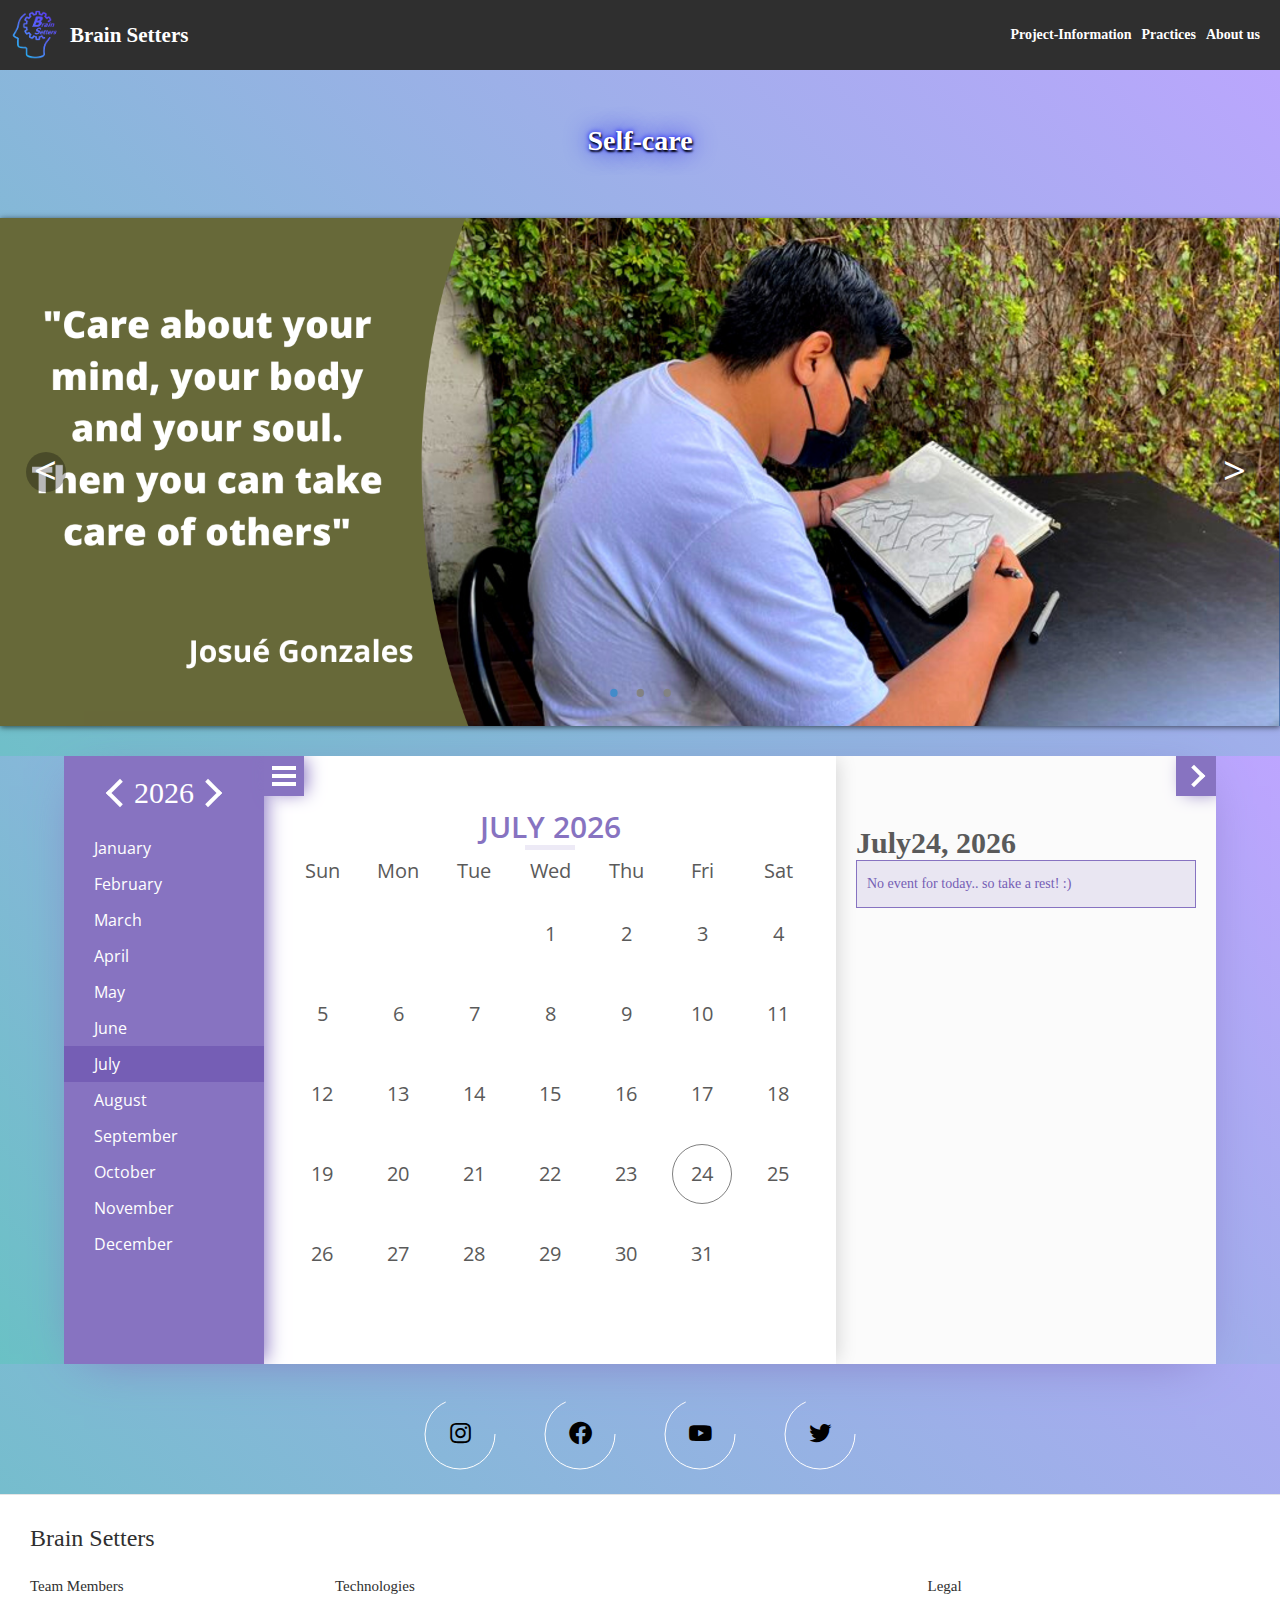
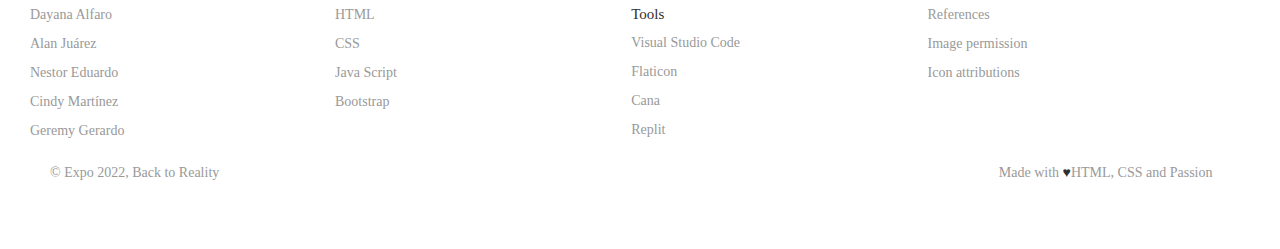
<file: tercera5.html>
<!DOCTYPE html>
<html lang="en">
<head>
    <meta charset="UTF-8">
    <meta http-equiv="X-UA-Compatible" content="IE=edge">
    <meta name="viewport" content="width=device-width, initial-scale=1.0">
    <title>Time for yourself</title>
    <link href="tercera5.css" rel="stylesheet" type="text/css" />
    <link href="evo-calendar.min.css" rel="stylesheet">
    <link href="evo-calendar.midnight-blue.min.css" rel="stylesheet" <link rel="preconnect"
    href="https://fonts.googleapis.com">
    <link rel="preconnect" href="https://fonts.gstatic.com" crossorigin>
    <link href="https://fonts.googleapis.com/css2?family=Open+Sans:ital,wght@1,800&display=swap" rel="stylesheet">
    <link href="https://unpkg.com/boxicons@2.1.1/css/boxicons.min.css" rel="stylesheet">
    <link rel="icon" type="image/png" href="logos/logoazul.png">


<!--Primera parte del carrusel-->
<style>
    .slide {
        position: relative;
        box-shadow: 0px 1px 6px rgba(0, 0, 0, 0.64);
        margin-top: 26px;
    }
    .slide-inner {
        position: relative;
        overflow: hidden;
        width: 0 auto;
        height: 0 auto;
    }
    .slide-open:checked + .slide-item {
        position: static;
        opacity: 100;
    }
    .slide-item {
        position: absolute;
        opacity: 0;
        -webkit-transition: opacity 0.6s ease-out;
        transition: opacity 0.6s ease-out;
    }
    .slide-item img {
        display: block;
        height: auto;
        max-width: 100%;
    }
    .slide-control {
        background: rgba(0, 0, 0, 0.28);
        border-radius: 50%;
        color: #fff;
        cursor: pointer;
        display: none;
        font-size: 40px;
        height: 40px;
        line-height: 35px;
        position: absolute;
        top: 50%;
        -webkit-transform: translate(0, -50%);
        cursor: pointer;
        -ms-transform: translate(0, -50%);
        transform: translate(0, -50%);
        text-align: center;
        width: 40px;
        z-index: 10;
    }
    .slide-control.prev {
        left: 2%;
    }
    .slide-control.next {
        right: 2%;
    }
    .slide-control:hover {
        background: rgba(0, 0, 0, 0.8);
        color: #aaaaaa;
    }
    #slide-1:checked ~ .control-1,
    #slide-2:checked ~ .control-2,
    #slide-3:checked ~ .control-3 {
        display: block;
    }
    .slide-indicador {
        list-style: none;
        margin: 0;
        padding: 0;
        position: absolute;
        bottom: 2%;
        left: 0;
        right: 0;
        text-align: center;
        z-index: 10;
    }
    .slide-indicador li {
        display: inline-block;
        margin: 0 5px;
    }
    .slide-circulo {
        color: #828282;
        cursor: pointer;
        display: block;
        font-size: 35px;
    }
    .slide-circulo:hover {
        color: #aaaaaa;
    }
    #slide-1:checked ~ .control-1 ~ .slide-indicador 
         li:nth-child(1) .slide-circulo,
    #slide-2:checked ~ .control-2 ~ .slide-indicador 
          li:nth-child(2) .slide-circulo,
    #slide-3:checked ~ .control-3 ~ .slide-indicador 
          li:nth-child(3) .slide-circulo {
        color: #428bca;
    }
    #titulo {
        width: 100%;
        position: absolute;
        padding: 0px;
        margin: 0px auto;
        text-align: center;
        font-size: 27px;
        color: rgba(255, 255, 255, 1);
        font-family: 'Open Sans', sans-serif;
        z-index: 9999;
        text-shadow: 0px 1px 2px rgba(0, 0, 0, 0.33), 
             -1px 0px 2px rgba(255, 255, 255, 0);
    }
</style>

</head>

<body>
    <!--Menu-->
  <header>
    <a href="index.html" class="logo">
        <img src="imagenes/logoazul.png" alt="logo del proyecto">
        <h2 clas="nav-link">Brain Setters</h2>
    </a>

    <nav>
      <ul class="menu-horizontal">
      <a href="proyecto.html" class="nav-link">Project-Information</a>
      <li>
        <a href="#" class="nav-link">Practices</a>
        <ul class="menu-vertical">
          <li><a class="nav-link" href="secundaria.html">Physical Practices</a></li>
          <li><a class="nav-link" href="secundaria1.html">Mental Practices</a></li>
          <li><a class="nav-link" href="secundaria2.html">Social Practices</a></li>
        </ul>
      </li>
      <a href="nosotros.html" class="nav-link"> About us</a>
    </ul>
    </nav>
  </header>

  <!--Texto "Habito de lecctura"-->
<h1 class="h1">Self-care</h1>

  <!--Segunda parte del carrusel-->
  <div class="slide">
    <div class="slide-inner">
        <input class="slide-open" type="radio" id="slide-1" 
              name="slide" aria-hidden="true" hidden="" checked="checked">
        <div class="slide-item">
          <div class="modificador">
            <img src="imagenes/tiempo para ti mismo carrusel 1.png">
          </div>
        </div>
        <input class="slide-open" type="radio" id="slide-2" 
              name="slide" aria-hidden="true" hidden="">
        <div class="slide-item">
          <div class="modificador">
            <img src="imagenes/tiempo para ti mismo carrusel.png">
          </div>
        </div>
        <input class="slide-open" type="radio" id="slide-3" 
              name="slide" aria-hidden="true" hidden="">
        <div class="slide-item">
          <div class="modificador">
            <img src="imagenes/tiempo para ti mismo carrusel 2.png">
          </div>
        </div>
      
        <label for="slide-3" class="slide-control prev control-1"><</label>
        <label for="slide-2" class="slide-control next control-1">></label>
        <label for="slide-1" class="slide-control prev control-2"><</label>
        
        <label for="slide-3" class="slide-control next control-2">></label>
        <label for="slide-2" class="slide-control prev control-3"><</label>
        <label for="slide-1" class="slide-control next control-3">></label>
        <ol class="slide-indicador">
            <li>
                <label for="slide-1" class="slide-circulo">•</label>
            </li>
            <li>
                <label for="slide-2" class="slide-circulo">•</label>
            </li>
            <li>
                <label for="slide-3" class="slide-circulo">•</label>
            </li>
        </ol>
    </div>
</div>

<!--Calendario-->
<div>
    <div class="hero">
      <div id="calendar"></div>
    </div>
  
    <script src="https://cdn.jsdelivr.net/npm/jquery@3.4.1/dist/jquery.min.js"></script>
    <script src="evo-calendar.min.js"></script>
  
    <script>
      $(document).ready(function () {
        $('#calendar').evoCalendar({
  
          calendarEvents: [
            {
              id: 'Día 1', // Event's ID (required)
              name: "Tip", // Event name (required)
              date: "november/01/2022",// Event date (required)
              description: "Look for a quiet place, and try to meditate or pray.",
              type: "holiday", // Event type (required)
              everyYear: true, // Same event every year (optional)
              color: "#48e120" // Event custom color (optional)
            },
            {
              id: 'Día 2', // Event's ID (required)
              name: "Tip", // Event name (required)
              date: "november/02/2022",// Event date (required)
              description: "Look for a quiet place during the day, then think and write how you feel",
              type: "holiday", // Event type (required)
              everyYear: true, // Same event every year (optional)
              color: "#48e120" // Event custom color (optional)
            },
            {
              id: 'Día 3', // Event's ID (required)
              name: "Tip", // Event name (required)
              date: "november/03/2022",// Event date (required)
              description: "Spend at least fifteen minutes doing something you like.",
              type: "holiday", // Event type (required)
              everyYear: true, // Same event every year (optional)
              color: "#48e120" // Event custom color (optional)
            },
            {
              id: 'Día 4', // Event's ID (required)
              name: "Tip", // Event name (required)
              date: "november/04/2022",// Event date (required)
              description: "Listen to your favorite song, and enjoy it.",
              type: "holiday", // Event type (required)
              everyYear: true, // Same event every year (optional)
              color: "#48e120 " // Event custom color (optional)
            },
            {
              id: 'Día 5', // Event's ID (required)
              name: "Tip", // Event name (required)
              date: "november/05/2022",// Event date (required)
              description: "Take a rest! Watch your favorite movie.",
              type: "holiday", // Event type (required)
              everyYear: true, // Same event every year (optional)
              color: "#48e120 " // Event custom color (optional)
            },{
              id: 'Día 6', // Event's ID (required)
              name: "Tip", // Event name (required)
              date: "november/06/2022",// Event date (required)
              description: "Take a walk, take a breath, enjoy the moment.",
              type: "holiday", // Event type (required)
              everyYear: true, // Same event every year (optional)
              color: "#48e120" // Event custom color (optional)
            },
            {
              id: 'Día 7', // Event's ID (required)
              name: "Challenge", // Event name (required)
              date: "november/07/2022",// Event date (required)
              description: "Create a karaoke at home, search for karaoke songs on Youtube and play it with your family.",
              type: "holiday", // Event type (required)
              everyYear: true, // Same event every year (optional)
              color: "#ff8000" // Event custom color (optional)
            },
            {
              id: 'Día 8', // Event's ID (required)
              name: "Tip", // Event name (required)
              date: "november/08/2022",// Event date (required)
              description: "Organize a meeting with your friends",
              type: "holiday", // Event type (required)
              everyYear: true, // Same event every year (optional)
              color: "#48e120" // Event custom color (optional)
            },
            {
              id: 'Día 9', // Event's ID (required)
              name: "Tip", // Event name (required)
              date: "november/09/2022",// Event date (required)
              description: "¡Care about your look! try a new haircomb or a new outfit you want to use.",
              type: "holiday", // Event type (required)
              everyYear: true, // Same event every year (optional)
              color: "#48e120" // Event custom color (optional)
            },
            {
              id: 'Día 10', // Event's ID (required)
              name: "Tip", // Event name (required)
              date: "november/10/2022",// Event date (required)
              description: "¡Enjoy the moment! Don't think about tomorrow, enjoy today.",
              type: "holiday", // Event type (required)
              everyYear: true, // Same event every year (optional)
              color: "#48e120" // Event custom color (optional)
            },
            {
              id: 'Día 11', // Event's ID (required)
              name: "Challenge", // Event name (required)
              date: "november/11/2022",// Event date (required)
              description: "¡Disconnect yourself from the outside today! focus on your feelings, focus on your hobbies.",
              type: "holiday", // Event type (required)
              everyYear: true, // Same event every year (optional)
              color: "#ff8000" // Event custom color (optional)
            },
            {
              id: 'Día 12', // Event's ID (required)
              name: "Challenge", // Event name (required)
              date: "november/12/2022",// Event date (required)
              description: "Do something you've always wanted to do.",
              type: "holiday", // Event type (required)
              everyYear: true, // Same event every year (optional)
              color: "#ff8000 " // Event custom color (optional)
            },
            {
              id: 'Día 13', // Event's ID (required)
              name: "Challenge", // Event name (required)
              date: "november/13/2022",// Event date (required)
              description: "Today sleeps between 7 and 8 hours  ",
              type: "holiday", // Event type (required)
              everyYear: true, // Same event every year (optional)
              color: "#ff8000" // Event custom color (optional)
            },
            {
              id: 'Día 14', // Event's ID (required)
              name: "Tip", // Event name (required)
              date: "november/14/2022",// Event date (required)
              description: "Plan an outing with your friends. ",
              type: "holiday", // Event type (required)
              everyYear: true, // Same event every year (optional)
              color: "#48e120 " // Event custom color (optional)
            }, 
            {
              id: 'Día 15', // Event's ID (required)
              name: "Quotes", // Event name (required)
              date: "november/15/2022",// Event date (required)
              description: '"Take time to appreciate how amazing you are." (Denisse A. Mendez)',
              type: "holiday", // Event type (required)
              everyYear: true, // Same event every year (optional)
              color: "#ff0080" // Event custom color (optional)
            },
            {
              id: 'Día 16', // Event's ID (required)
              name: "Quotes", // Event name (required)
              date: "november/16/2022",// Event date (required)
              description: '"Loving oneself is the beginning of a love for life" (Oscar Widel)',
              type: "holiday", // Event type (required)
              everyYear: true, // Same event every year (optional)
              color: "#ff0080" // Event custom color (optional)
            },
            {
              id: 'Día 17', // Event's ID (required)
              name: "Quotes", // Event name (required)
              date: "november/17/2022",// Event date (required)
              description: '"You yourself, as much as any other being in the entire universe, deserve your own love and affection." (Buda)',
              type: "holiday", // Event type (required)
              everyYear: true, // Same event every year (optional)
              color: "#ff0080 " // Event custom color (optional)
            },
            {
              id: 'Día 18', // Event's ID (required)
              name: "Quotes", // Event name (required)
              date: "november/18/2022",// Event date (required)
              description: '"Self-love is the source of all loves." (Pierre Corneille)',
              type: "holiday", // Event type (required)
              everyYear: true, // Same event every year (optional)
              color: "#ff0080" // Event custom color (optional)
            },
            {
              id: 'Día 19', // Event's ID (required)
              name: "Tip", // Event name (required)
              date: "november/19/2022",// Event date (required)
              description: "Take time for yourself, do what you like and focus on your emotions. ",
              type: "holiday", // Event type (required)
              everyYear: true, // Same event every year (optional)
              color: "#48e120" // Event custom color (optional)
            },
            {
              id: 'Día 20', // Event's ID (required)
              name: "Tip", // Event name (required)
              date: "november/20/2022",// Event date (required)
              description: "Do a physical activity today, exercise, walk, dance.",
              type: "holiday", // Event type (required)
              everyYear: true, // Same event every year (optional)
              color: "#48e120 " // Event custom color (optional)
            },
            {
              id: 'Día 21', // Event's ID (required)
              name: "Quoter", // Event name (required)
              date: "november/21/2022",// Event date (required)
              description: '"It is never too late to be what you could have been." (George Eliot)',
              type: "holiday", // Event type (required)
              everyYear: true, // Same event every year (optional)
              color: "#ff0080" // Event custom color (optional)
            },
            {
              id: 'Día 22', // Event's ID (required)
              name: "Tip", // Event name (required)
              date: "november/22/2022",// Event date (required)
              description: "Eat your favourite food today! ",
              type: "holiday", // Event type (required)
              everyYear: true, // Same event every year (optional)
              color: "#48e120 " // Event custom color (optional)
            },
            {
              id: 'Día 23', // Event's ID (required)
              name: "Tip", // Event name (required)
              date: "november/23/2022",// Event date (required)
              description: "Cook something you want to eat!",
              type: "holiday", // Event type (required)
              everyYear: true, // Same event every year (optional)
              color: "#48e120 " // Event custom color (optional)
            },
            {
              id: 'Día 24', // Event's ID (required)
              name: "Qoutes", // Event name (required)
              date: "november/24/2022",// Event date (required)
              description: '"Sometimes we get lost, and that is OK! But the important thing is to know how to find ourselves and come back." (Rodríguez. C)',
              type: "holiday", // Event type (required)
              everyYear: true, // Same event every year (optional)
              color: "#ff0080 " // Event custom color (optional)
            },
            {
              id: 'Día 25', // Event's ID (required)
              name: "Tip", // Event name (required)
              date: "november/25/2022",// Event date (required)
              description: "Reward yourself with something, for all you have done today.",
              type: "holiday", // Event type (required)
              everyYear: true, // Same event every year (optional)
              color: "#48e120 " // Event custom color (optional)
            },
            {
              id: 'Día 26', // Event's ID (required)
              name: "Qoutes", // Event name (required)
              date: "november/26/2022",// Event date (required)
              description: '"Today you have done your best, congratulations!" (Rodríguez. C)',
              type: "holiday", // Event type (required)
              everyYear: true, // Same event every year (optional)
              color: "#ff0080 " // Event custom color (optional)
            },
            {
              id: 'Día 27', // Event's ID (required)
              name: "Tip", // Event name (required)
              date: "november/27/2022",// Event date (required)
              description: "Draw something you like, it doesn't have to be perfect. ",
              type: "holiday", // Event type (required)
              everyYear: true, // Same event every year (optional)
              color: "#48e120" // Event custom color (optional)
            },
            {
              id: 'Día 28', // Event's ID (required)
              name: "Quotes", // Event name (required)
              date: "november/28/2022",// Event date (required)
              description: '"Be true to what is inside you." (Andre Guide)',
              type: "holiday", // Event type (required)
              everyYear: true, // Same event every year (optional)
              color: "#ff0080" // Event custom color (optional)
            },
            {
              id: 'Día 29', // Event's ID (required)
              name: "Quotes", // Event name (required)
              date: "november/29/2022",// Event date (required)
              description: '"Happiness is about overcoming obstacles and defeats and getting back up again." (Rodríguez. C)',
              type: "holiday", // Event type (required)
              everyYear: true, // Same event every year (optional)
              color: "#ff0080 " // Event custom color (optional)
            },
            {
              id: 'Día 30', // Event's ID (required)
              name: "Activity", // Event name (required)
              date: "november/30/2022",// Event date (required)
              description: "How are you feeling today? Write it down! ",
              type: "holiday", // Event type (required)
              everyYear: true, // Same event every year (optional)
              color: "#BD8A3E" // Event custom color (optional)
            },
          ]
        })
      })
    </script>
    </div>
  
    <!--Iconos de redes sociales-->
    <main>
       
      <a href="https://www.instagram.com/superatepoma/?hl=es" target="_blank" class="icon">
      <svg height="80" width="80">
        <circle cx="40" cy="40" r=35 stroke="white" stoke-width="4" fill="none"></circle>
      </svg>
      <i class="bx bxl-instagram"></i>
  </a>

  <a href="https://es-la.facebook.com/superate.poma.5/" target="_blank" class="icon">
      <svg height="80" width="80">
        <circle cx="40" cy="40" r=35 stroke="white" stoke-width="4" fill="none"></circle>
      </svg>
      <i class='bx bxl-facebook-circle'></i>
    </a>

    <a href="https://www.youtube.com/channel/UChUzV8Is-3hEz2bWwZCgQWw/featured" target="_blank" class="icon">
      <svg height="80" width="80">
        <circle cx="40" cy="40" r=35 stroke="white" stoke-width="4" fill="none"></circle>
      </svg>
      <i class='bx bxl-youtube' ></i>
    </a>

      <a href="https://twitter.com/SuperatePoma?t=CthCNcD1lWu3rIN4ueToPg&s=09" target="_blank" class="icon">
      <svg height="80" width="80">
        <circle cx="40" cy="40" r=35 stroke="white" stoke-width="4" fill="none"></circle>
      </svg>
      <i class='bx bxl-twitter' ></i>
    </a>
  </main>

    <!--Pie de pagina-->
  <footer class="footer">
    <div class="footer__addr">
      <h1 class="footer__logo">Brain Setters</h1>
      
    <ul class="footer__nav">
      <li class="nav__item">
        <h2 class="nav__title">Team Members</h2>
  
        <ul class="nav__ul">
          <li>
            <a href="#">Dayana Alfaro</a>
          </li>
  
          <li>
            <a href="#">Alan Juárez</a>
          </li>
              
          <li>
            <a href="#">Nestor Eduardo</a>
          </li>
          
          <li>
            <a href="#">Cindy Martínez</a>
          </li>
  
          <li>
            <a href="#">Geremy Gerardo</a>
          </li>
        </ul>
      </li>
      
      <li class="nav__item nav__item--extra">
        <h2 class="nav__title">Technologies</h2>
        
        <ul class="nav__ul nav__ul--extra">
          <li>
            <a href="#">HTML</a>
          </li>
          
          <li>
            <a href="#">CSS</a>
          </li>

          <li>
            <a href="#">Java Script</a>
          </li>

        <li>
          <a href="#"> Bootstrap</a>
        </li>
      </li>
    </li>

        <li class="nav__item nav__item--extra">
          <h2 class="nav__title">Tools</h2>
          <li>
            <a href="#">Visual Studio Code</a>
          </li>
          
          <li>
            <a href="#">Flaticon</a>
          </li>

          <li>
            <a href="#">Cana</a>
          </li>

          <li>
            <a href="#">Replit</a>
          </li>
          
          <li>
            <a href="#"></a>
          </li>
        </ul>
        </li>
      
      <li class="nav__item">
        <h2 class="nav__title">Legal</h2>
        
        <ul class="nav__ul">
          <li>
            <a href="https://psicologiaymente.com/personalidad/personas-asertivas-caracteristicas" target="_blank>References">References</a>        </li>
          </li>
          
          <li>
            <a href="https://superate2014-my.sharepoint.com/:b:/g/personal/alan_beltran2023_poma_superate_org_sv/EbrmGfmruBdGr7ZCVRwVzSIBLipA8jNyHqb4hihROoa7ew?e=fA3fHT" target="_blank>References">Image permission</a>          </li>
          
          <li>
            <a href="https://superate2014-my.sharepoint.com/:b:/g/personal/alan_beltran2023_poma_superate_org_sv/EUr8fwWhAvJCnbYuTqdlYGgBhfbF6vp1MrM5gk0S3SqW7A?e=tVjzpa" target="_blank>References">Icon attributions</a>          </li>
        </ul>
      </li>
    </ul>
    
    <div class="legal">
      <p>&copy; Expo 2022, Back to Reality</p>
      
      <div class="legal__links">
        <span>Made with <span class="heart">♥</span>HTML, CSS and Passion</span>
      </div>
    </div>
  </footer>






























</body>
</html>
</file>
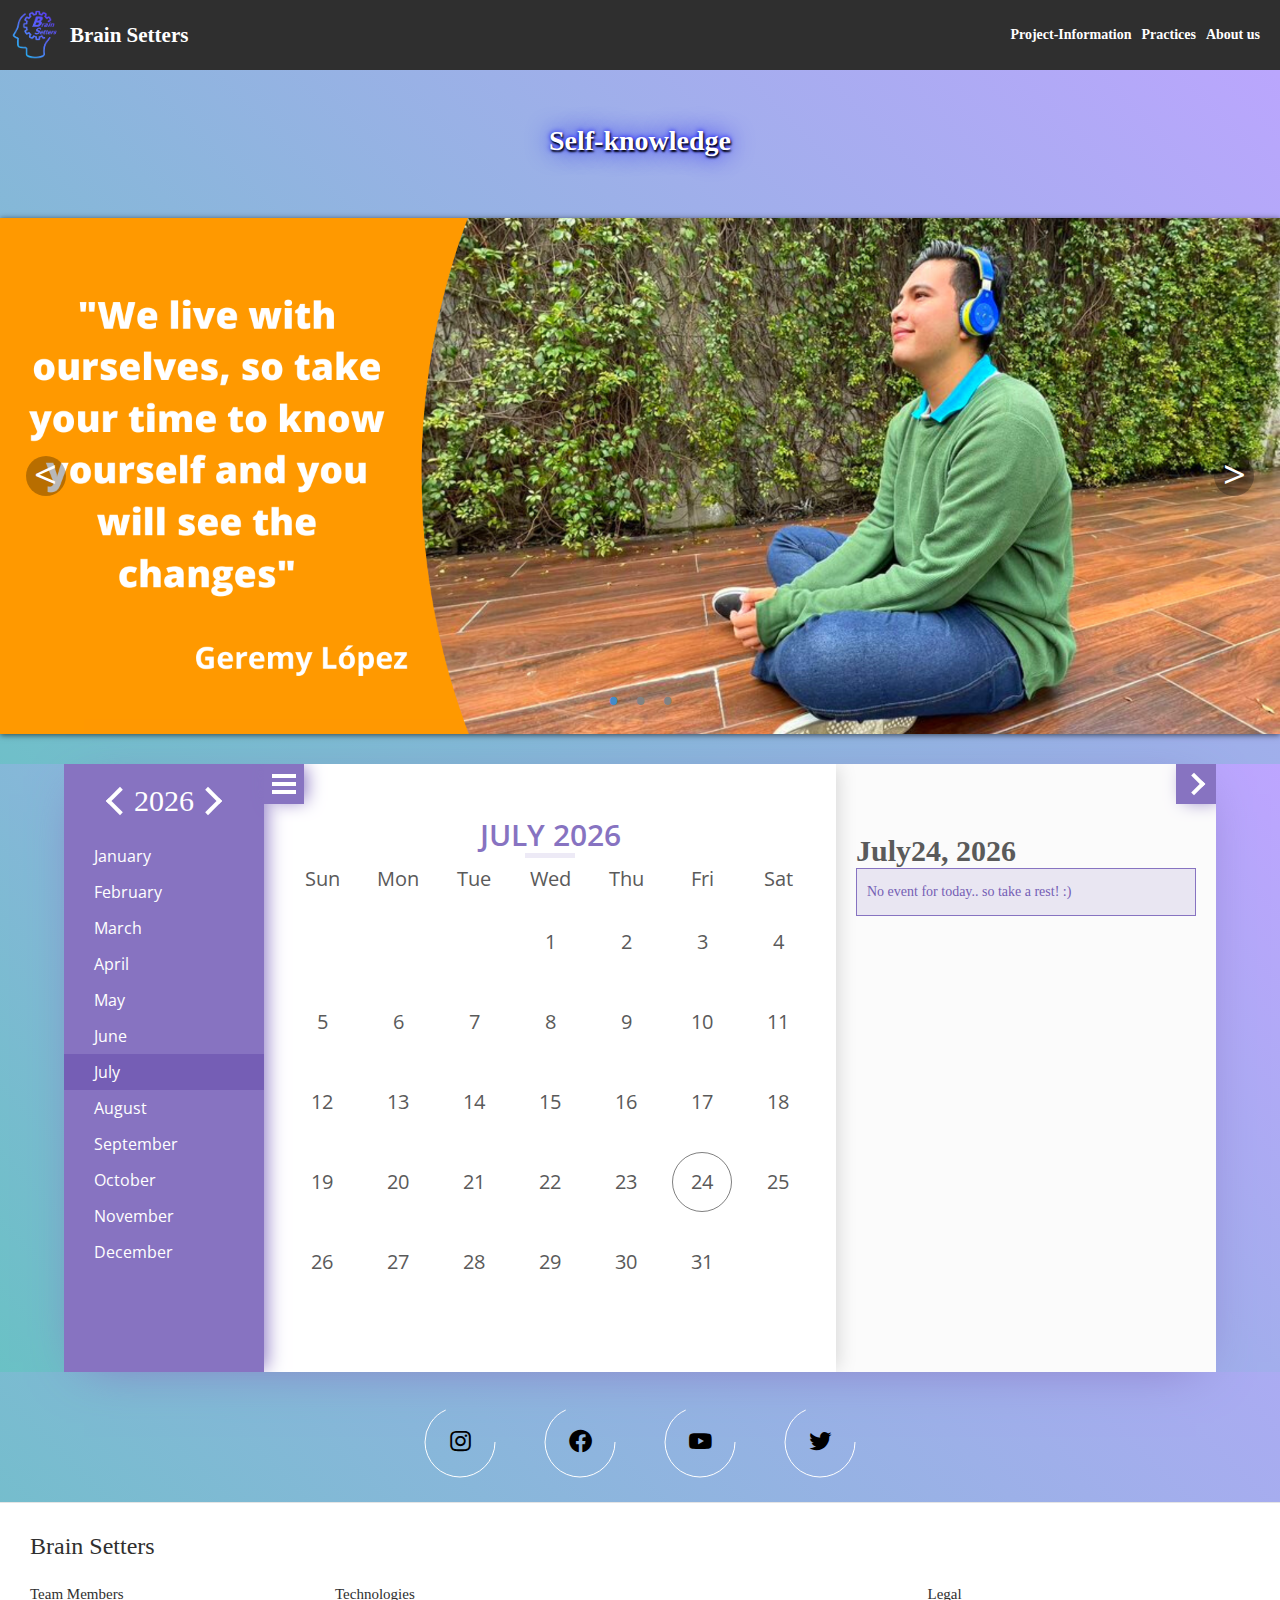
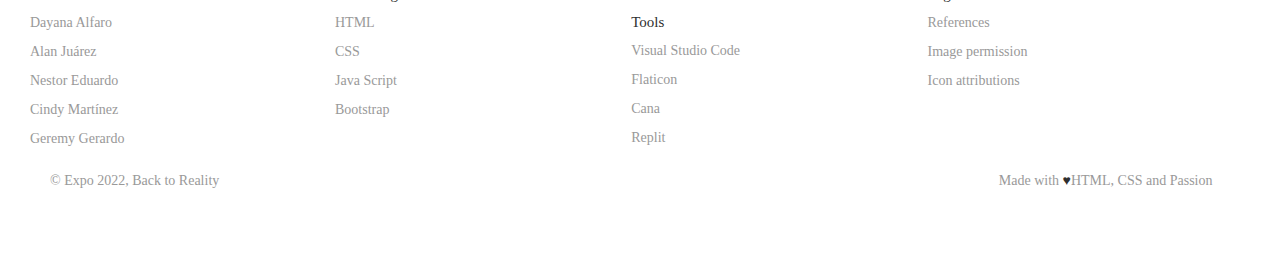
<file: tercera6.html>
<!DOCTYPE html>
<html lang="en">
<head>
    <meta charset="UTF-8">
    <meta http-equiv="X-UA-Compatible" content="IE=edge">
    <meta name="viewport" content="width=device-width, initial-scale=1.0">
    <title>Self-knowledge</title>
    <link href="tercera6.css" rel="stylesheet" type="text/css" />
    <link href="evo-calendar.min.css" rel="stylesheet">
    <link href="evo-calendar.midnight-blue.min.css" rel="stylesheet" <link rel="preconnect"
    href="https://fonts.googleapis.com">
    <link rel="preconnect" href="https://fonts.gstatic.com" crossorigin>
    <link href="https://fonts.googleapis.com/css2?family=Open+Sans:ital,wght@1,800&display=swap" rel="stylesheet">
    <link href="https://unpkg.com/boxicons@2.1.1/css/boxicons.min.css" rel="stylesheet">
    <link rel="icon" type="image/png" href="logos/logoazul.png">

<!--Primera parte del carrusel-->
<style>
    .slide {
        position: relative;
        box-shadow: 0px 1px 6px rgba(0, 0, 0, 0.64);
        margin-top: 26px;
    }
    .slide-inner {
        position: relative;
        overflow: hidden;
        width: 0 auto;
        height: 0 auto;
    }
    .slide-open:checked + .slide-item {
        position: static;
        opacity: 100;
    }
    .slide-item {
        position: absolute;
        opacity: 0;
        -webkit-transition: opacity 0.6s ease-out;
        transition: opacity 0.6s ease-out;
    }
    .slide-item img {
        display: block;
        height: auto;
        max-width: 100%;
    }
    .slide-control {
        background: rgba(0, 0, 0, 0.28);
        border-radius: 50%;
        color: #fff;
        cursor: pointer;
        display: none;
        font-size: 40px;
        height: 40px;
        line-height: 35px;
        position: absolute;
        top: 50%;
        -webkit-transform: translate(0, -50%);
        cursor: pointer;
        -ms-transform: translate(0, -50%);
        transform: translate(0, -50%);
        text-align: center;
        width: 40px;
        z-index: 10;
    }
    .slide-control.prev {
        left: 2%;
    }
    .slide-control.next {
        right: 2%;
    }
    .slide-control:hover {
        background: rgba(0, 0, 0, 0.8);
        color: #aaaaaa;
    }
    #slide-1:checked ~ .control-1,
    #slide-2:checked ~ .control-2,
    #slide-3:checked ~ .control-3 {
        display: block;
    }
    .slide-indicador {
        list-style: none;
        margin: 0;
        padding: 0;
        position: absolute;
        bottom: 2%;
        left: 0;
        right: 0;
        text-align: center;
        z-index: 10;
    }
    .slide-indicador li {
        display: inline-block;
        margin: 0 5px;
    }
    .slide-circulo {
        color: #828282;
        cursor: pointer;
        display: block;
        font-size: 35px;
    }
    .slide-circulo:hover {
        color: #aaaaaa;
    }
    #slide-1:checked ~ .control-1 ~ .slide-indicador 
         li:nth-child(1) .slide-circulo,
    #slide-2:checked ~ .control-2 ~ .slide-indicador 
          li:nth-child(2) .slide-circulo,
    #slide-3:checked ~ .control-3 ~ .slide-indicador 
          li:nth-child(3) .slide-circulo {
        color: #428bca;
    }
    #titulo {
        width: 100%;
        position: absolute;
        padding: 0px;
        margin: 0px auto;
        text-align: center;
        font-size: 27px;
        color: rgba(255, 255, 255, 1);
        font-family: 'Open Sans', sans-serif;
        z-index: 9999;
        text-shadow: 0px 1px 2px rgba(0, 0, 0, 0.33), 
             -1px 0px 2px rgba(255, 255, 255, 0);
    }
</style>

</head>

<body>
    <!--Menu-->
  <header>
    <a href="index.html" class="logo">
        <img src="imagenes/logoazul.png" alt="logo del proyecto">
        <h2 clas="nav-link">Brain Setters</h2>
    </a>

    <nav>
      <ul class="menu-horizontal">
      <a href="proyecto.html" class="nav-link">Project-Information</a>
      <li>
        <a href="#" class="nav-link">Practices</a>
        <ul class="menu-vertical">
          <li><a class="nav-link" href="secundaria.html">Physical Practices</a></li>
          <li><a class="nav-link" href="secundaria1.html">Mental Practices</a></li>
          <li><a class="nav-link" href="secundaria2.html">Social Practices</a></li>
        </ul>
      </li>
      <a href="nosotros.html" class="nav-link"> About us</a>
    </ul>
    </nav>
  </header>

  <!--Texto "Habito de lecctura"-->
<h1 class="h1"> Self-knowledge</h1>

  <!--Segunda parte del carrusel-->
  <div class="slide">
    <div class="slide-inner">
        <input class="slide-open" type="radio" id="slide-1" 
              name="slide" aria-hidden="true" hidden="" checked="checked">
        <div class="slide-item">
          <div class="modificador">
            <img src="imagenes/practicas de autonocimiento carrusel 1.png">
          </div>
        </div>
        <input class="slide-open" type="radio" id="slide-2" 
              name="slide" aria-hidden="true" hidden="">
        <div class="slide-item">
          <div class="modificador">
            <img src="imagenes/practicas de autonocimiento carrusel.png">
          </div>
        </div>
        <input class="slide-open" type="radio" id="slide-3" 
              name="slide" aria-hidden="true" hidden="">
        <div class="slide-item">
          <div class="modificador">
            <img src="imagenes/practicas de autonocimiento carrusel 2.png">
          </div>
        </div>
      
        <label for="slide-3" class="slide-control prev control-1"><</label>
        <label for="slide-2" class="slide-control next control-1">></label>
        <label for="slide-1" class="slide-control prev control-2"><</label>
        
        <label for="slide-3" class="slide-control next control-2">></label>
        <label for="slide-2" class="slide-control prev control-3"><</label>
        <label for="slide-1" class="slide-control next control-3">></label>
        <ol class="slide-indicador">
            <li>
                <label for="slide-1" class="slide-circulo">•</label>
            </li>
            <li>
                <label for="slide-2" class="slide-circulo">•</label>
            </li>
            <li>
                <label for="slide-3" class="slide-circulo">•</label>
            </li>
        </ol>
    </div>
</div>

<!--Calendario-->
<div>
    <div class="hero">
      <div id="calendar"></div>
    </div>
  
    <script src="https://cdn.jsdelivr.net/npm/jquery@3.4.1/dist/jquery.min.js"></script>
    <script src="evo-calendar.min.js"></script>
  
    <script>
      $(document).ready(function () {
        $('#calendar').evoCalendar({
  
          calendarEvents: [
            {
              id: 'Día 1', // Event's ID (required)
              name: "Tip", // Event name (required)
              date: "november/01/2022",// Event date (required)
              description: "Start keeping a personal journal.",
              type: "holiday", // Event type (required)
              everyYear: true, // Same event every year (optional)
              color: "#48e120" // Event custom color (optional)
            },
            { 
              id: 'Día 2', // Event's ID (required)
              name: "Challenge", // Event name (required)
              date: "november/02/2022",// Event date (required)
              description: "Write down your passions today.",
              type: "holiday", // Event type (required)
              everyYear: true, // Same event every year (optional)
              color: "#ff8000" // Event custom color (optional)
            },
            {
              id: 'Día 3', // Event's ID (required)
              name: "Activity", // Event name (required)
              date: "november/03/2022",// Event date (required)
              description: "What are your dreams? Write it down!",
              type: "holiday", // Event type (required)
              everyYear: true, // Same event every year (optional)
              color: "#BD8A3E" // Event custom color (optional)
            },
            {
              id: 'Día 4', // Event's ID (required)
              name: "Challenge", // Event name (required)
              date: "november/04/2022",// Event date (required)
              description: "Write down the things that scare you",
              type: "holiday", // Event type (required)
              everyYear: true, // Same event every year (optional)
              color: "#ff8000 " // Event custom color (optional)
            },
            {
              id: 'Día 5', // Event's ID (required)
              name: "Challenge", // Event name (required)
              date: "november/05/2022",// Event date (required)
              description: "¡Think about it! what do you like most about yourself?",
              type: "holiday", // Event type (required)
              everyYear: true, // Same event every year (optional)
              color: "#ff8000 " // Event custom color (optional)
            },{
              id: 'Día 6', // Event's ID (required)
              name: "Activity", // Event name (required)
              date: "november/06/2022",// Event date (required)
              description: "¡Think about it!  what is the definition of happiness for you? ",
              type: "holiday", // Event type (required)
              everyYear: true, // Same event every year (optional)
              color: "#BD8A3E" // Event custom color (optional)
            },
            {
              id: 'Día 7', // Event's ID (required)
              name: "Activity", // Event name (required)
              date: "november/07/2022",// Event date (required)
              description: "¡Think aout it! what makes you angry?",
              type: "holiday", // Event type (required)
              everyYear: true, // Same event every year (optional)
              color: "#BD8A3E" // Event custom color (optional)
            },
            {
              id: 'Día 8', // Event's ID (required)
              name: "Challenge", // Event name (required)
              date: "november/08/2022",// Event date (required)
              description: "Write down your virtues today.",
              type: "holiday", // Event type (required)
              everyYear: true, // Same event every year (optional)
              color: "#ff8000" // Event custom color (optional)
            },
            {
              id: 'Día 9', // Event's ID (required)
              name: "Challenge", // Event name (required)
              date: "november/09/2022",// Event date (required)
              description: "Today write down your shortcomings.",
              type: "holiday", // Event type (required)
              everyYear: true, // Same event every year (optional)
              color: "#ff8000" // Event custom color (optional)
            },
            {
              id: 'Día 10', // Event's ID (required)
              name: "Activity", // Event name (required)
              date: "november/10/2022",// Event date (required)
              description: "Complete the following sentence: It hurts when... ",
              type: "holiday", // Event type (required)
              everyYear: true, // Same event every year (optional)
              color: "#BD8A3E" // Event custom color (optional)
            },
            {
              id: 'Día 11', // Event's ID (required)
              name: "Challenge", // Event name (required)
              date: "november/11/2022",// Event date (required)
              description: "¡Think about it! how do you describe yourself as a person?    ",
              type: "holiday", // Event type (required)
              everyYear: true, // Same event every year (optional)
              color: "#ff8000" // Event custom color (optional)
            },
            {
              id: 'Día 12', // Event's ID (required)
              name: "Challenge", // Event name (required)
              date: "november/12/2022",// Event date (required)
              description: "Write: What values describe you?",
              type: "holiday", // Event type (required)
              everyYear: true, // Same event every year (optional)
              color: "#ff8000 " // Event custom color (optional)
            },
            {
              id: 'Día 13', // Event's ID (required)
              name: "Activity", // Event name (required)
              date: "november/13/2022",// Event date (required)
              description: "¡Think about it! what makes you feel sad?",
              type: "holiday", // Event type (required)
              everyYear: true, // Same event every year (optional)
              color: "#BD8A3E" // Event custom color (optional)
            },
            {
              id: 'Día 14', // Event's ID (required)
              name: "Challenge", // Event name (required)
              date: "november/14/2022",// Event date (required)
              description: "¡Think about it! how do you want to be remembered?",
              type: "holiday", // Event type (required)
              everyYear: true, // Same event every year (optional)
              color: "#ff8000 " // Event custom color (optional)
            },
            {
              id: 'Día 15', // Event's ID (required)
              name: "Challenge", // Event name (required)
              date: "november/15/2022",// Event date (required)
              description: "Ask someone to describe you, this will help you see new things in yourself.",
              type: "holiday", // Event type (required)
              everyYear: true, // Same event every year (optional)
              color: "#ff8000" // Event custom color (optional)
            },
            {
              id: 'Día 16', // Event's ID (required)
              name: "Activity", // Event name (required)
              date: "november/16/2022",// Event date (required)
              description: "Write down things you don't like today.",
              type: "holiday", // Event type (required)
              everyYear: true, // Same event every year (optional)
              color: "#BD8A3E" // Event custom color (optional)
            },
            {
              id: 'Día 17', // Event's ID (required)
              name: "Activity", // Event name (required)
              date: "november/17/2022",// Event date (required)
              description: "Complete the sentence: Today I feel …",
              type: "holiday", // Event type (required)
              everyYear: true, // Same event every year (optional)
              color: "#BD8A3E " // Event custom color (optional)
            },
            {
              id: 'Día 18', // Event's ID (required)
              name: "Activiy", // Event name (required)
              date: "november/18/2022",// Event date (required)
              description: "¡Think about it! write. What are your goals?",
              type: "holiday", // Event type (required)
              everyYear: true, // Same event every year (optional)
              color: "#BD8A3E" // Event custom color (optional)
            },
            {
              id: 'Día 19', // Event's ID (required)
              name: "Activity", // Event name (required)
              date: "november/19/2022",// Event date (required)
              description: "Write down your happiest memory.",
              type: "holiday", // Event type (required)
              everyYear: true, // Same event every year (optional)
              color: "#BD8A3E" // Event custom color (optional)
            },
            {
              id: 'Día 20', // Event's ID (required)
              name: "Tip", // Event name (required)
              date: "november/20/2022",// Event date (required)
              description: "¡Think about it! Do you believe in yourself?",
              type: "holiday", // Event type (required)
              everyYear: true, // Same event every year (optional)
              color: "#48e120 " // Event custom color (optional)
            },
            {
              id: 'Día 21', // Event's ID (required)
              name: "Challenge", // Event name (required)
              date: "november/21/2022",// Event date (required)
              description: "¡Think about it! What is your biggest fear and how would you deal with it?",
              type: "holiday", // Event type (required)
              everyYear: true, // Same event every year (optional)
              color: "#ff8000" // Event custom color (optional)
            },
            {
              id: 'Día 22', // Event's ID (required)
              name: "Activity", // Event name (required)
              date: "november/22/2022",// Event date (required)
              description: "Today write down things you like to do to make you feel happy.",
              type: "holiday", // Event type (required)
              everyYear: true, // Same event every year (optional)
              color: "#BD8A3E " // Event custom color (optional)
            },
            {
              id: 'Día 23', // Event's ID (required)
              name: "Quotes", // Event name (required)
              date: "november/23/2022",// Event date (required)
              description: '"The greatest wisdom there ia to know oneslf" (Galileo Galilei)',
              type: "holiday", // Event type (required)
              everyYear: true, // Same event every year (optional)
              color: "#ff0080 " // Event custom color (optional)
            },
            {
              id: 'Día 24', // Event's ID (required)
              name: "Activity", // Event name (required)
              date: "november/24/2022",// Event date (required)
              description: "Write down your talents, your skills, what you are good at.",
              type: "holiday", // Event type (required)
              everyYear: true, // Same event every year (optional)
              color: "#BD8A3E " // Event custom color (optional)
            },
            {
              id: 'Día 25', // Event's ID (required)
              name: "Challenge", // Event name (required)
              date: "november/25/2022",// Event date (required)
              description: "¡Think about it! What is your true essence?",
              type: "holiday", // Event type (required)
              everyYear: true, // Same event every year (optional)
              color: "#ff8000 " // Event custom color (optional)
            },
            {
              id: 'Día 26', // Event's ID (required)
              name: "Quotes", // Event name (required)
              date: "november/26/2022",// Event date (required)
              description: '"All the wonders you seek are within your own being" (Thomas Browne)',
              type: "holiday", // Event type (required)
              everyYear: true, // Same event every year (optional)
              color: "#ff0080 " // Event custom color (optional)
            },
            {
              id: 'Día 27', // Event's ID (required)
              name: "Challenge", // Event name (required)
              date: "november/27/2022",// Event date (required)
              description: "Write: What things from the past still affect you and what would you like to change",
              type: "holiday", // Event type (required)
              everyYear: true, // Same event every year (optional)
              color: "#ff8000" // Event custom color (optional)
            },
            {
              id: 'Día 28', // Event's ID (required)
              name: "Challenge", // Event name (required)
              date: "november/28/2022",// Event date (required)
              description: "¡Think about it! How would you describe yourself? Write it",
              type: "holiday", // Event type (required)
              everyYear: true, // Same event every year (optional)
              color: "#ff8000" // Event custom color (optional)
            },
            {
              id: 'Día 29', // Event's ID (required)
              name: "Quotes", // Event name (required)
              date: "november/29/2022",// Event date (required)
              description: '"Self-knowledge is the step towards maturity." (Jane Austen)',
              type: "holiday", // Event type (required)
              everyYear: true, // Same event every year (optional)
              color: "#ff0080 " // Event custom color (optional)
            },
            {
              id: 'Día 30', // Event's ID (required)
              name: "Tip", // Event name (required)
              date: "november/30/2022",// Event date (required)
              description: "¡Think about it! What makes you different from others?",
              type: "holiday", // Event type (required)
              everyYear: true, // Same event every year (optional)
              color: "#48e120" // Event custom color (optional)
            },
          ]
        })
      })
    </script>
    </div>
  
    <!--Iconos de redes sociales-->
    <main>
       
      <a href="https://www.instagram.com/superatepoma/?hl=es" target="_blank" class="icon">
      <svg height="80" width="80">
        <circle cx="40" cy="40" r=35 stroke="white" stoke-width="4" fill="none"></circle>
      </svg>
      <i class="bx bxl-instagram"></i>
  </a>

  <a href="https://es-la.facebook.com/superate.poma.5/" target="_blank" class="icon">
      <svg height="80" width="80">
        <circle cx="40" cy="40" r=35 stroke="white" stoke-width="4" fill="none"></circle>
      </svg>
      <i class='bx bxl-facebook-circle'></i>
    </a>

    <a href="https://www.youtube.com/channel/UChUzV8Is-3hEz2bWwZCgQWw/featured" target="_blank" class="icon">
      <svg height="80" width="80">
        <circle cx="40" cy="40" r=35 stroke="white" stoke-width="4" fill="none"></circle>
      </svg>
      <i class='bx bxl-youtube' ></i>
    </a>

      <a href="https://twitter.com/SuperatePoma?t=CthCNcD1lWu3rIN4ueToPg&s=09" target="_blank" class="icon">
      <svg height="80" width="80">
        <circle cx="40" cy="40" r=35 stroke="white" stoke-width="4" fill="none"></circle>
      </svg>
      <i class='bx bxl-twitter' ></i>
    </a>
  </main>

    <!--Pie de pagina-->
  <footer class="footer">
    <div class="footer__addr">
      <h1 class="footer__logo">Brain Setters</h1>
      
    <ul class="footer__nav">
      <li class="nav__item">
        <h2 class="nav__title">Team Members</h2>
  
        <ul class="nav__ul">
          <li>
            <a href="#">Dayana Alfaro</a>
          </li>
  
          <li>
            <a href="#">Alan Juárez</a>
          </li>
              
          <li>
            <a href="#">Nestor Eduardo</a>
          </li>
          
          <li>
            <a href="#">Cindy Martínez</a>
          </li>
  
          <li>
            <a href="#">Geremy Gerardo</a>
          </li>
        </ul>
      </li>
      
      <li class="nav__item nav__item--extra">
        <h2 class="nav__title">Technologies</h2>
        
        <ul class="nav__ul nav__ul--extra">
          <li>
            <a href="#">HTML</a>
          </li>
          
          <li>
            <a href="#">CSS</a>
          </li>

          <li>
            <a href="#">Java Script</a>
          </li>

        <li>
          <a href="#"> Bootstrap</a>
        </li>
      </li>
    </li>

        <li class="nav__item nav__item--extra">
          <h2 class="nav__title">Tools</h2>
          <li>
            <a href="#">Visual Studio Code</a>
          </li>
          
          <li>
            <a href="#">Flaticon</a>
          </li>

          <li>
            <a href="#">Cana</a>
          </li>

          <li>
            <a href="#">Replit</a>
          </li>
          
          <li>
            <a href="#"></a>
          </li>
        </ul>
        </li>
      
      <li class="nav__item">
        <h2 class="nav__title">Legal</h2>
        
        <ul class="nav__ul">
          <li>
            <a href="https://psicologiaymente.com/personalidad/personas-asertivas-caracteristicas" target="_blank>References">References</a>        </li>
          </li>
          
          <li>
            <a href="https://superate2014-my.sharepoint.com/:b:/g/personal/alan_beltran2023_poma_superate_org_sv/EbrmGfmruBdGr7ZCVRwVzSIBLipA8jNyHqb4hihROoa7ew?e=fA3fHT" target="_blank>References">Image permission</a>          </li>
          
          <li>
            <a href="https://superate2014-my.sharepoint.com/:b:/g/personal/alan_beltran2023_poma_superate_org_sv/EUr8fwWhAvJCnbYuTqdlYGgBhfbF6vp1MrM5gk0S3SqW7A?e=tVjzpa" target="_blank>References">Icon attributions</a>          </li>
        </ul>
      </li>
    </ul>
    
    <div class="legal">
      <p>&copy; Expo 2022, Back to Reality</p>
      
      <div class="legal__links">
        <span>Made with <span class="heart">♥</span>HTML, CSS and Passion</span>
      </div>
    </div>
  </footer>






























</body>
</html>
</file>
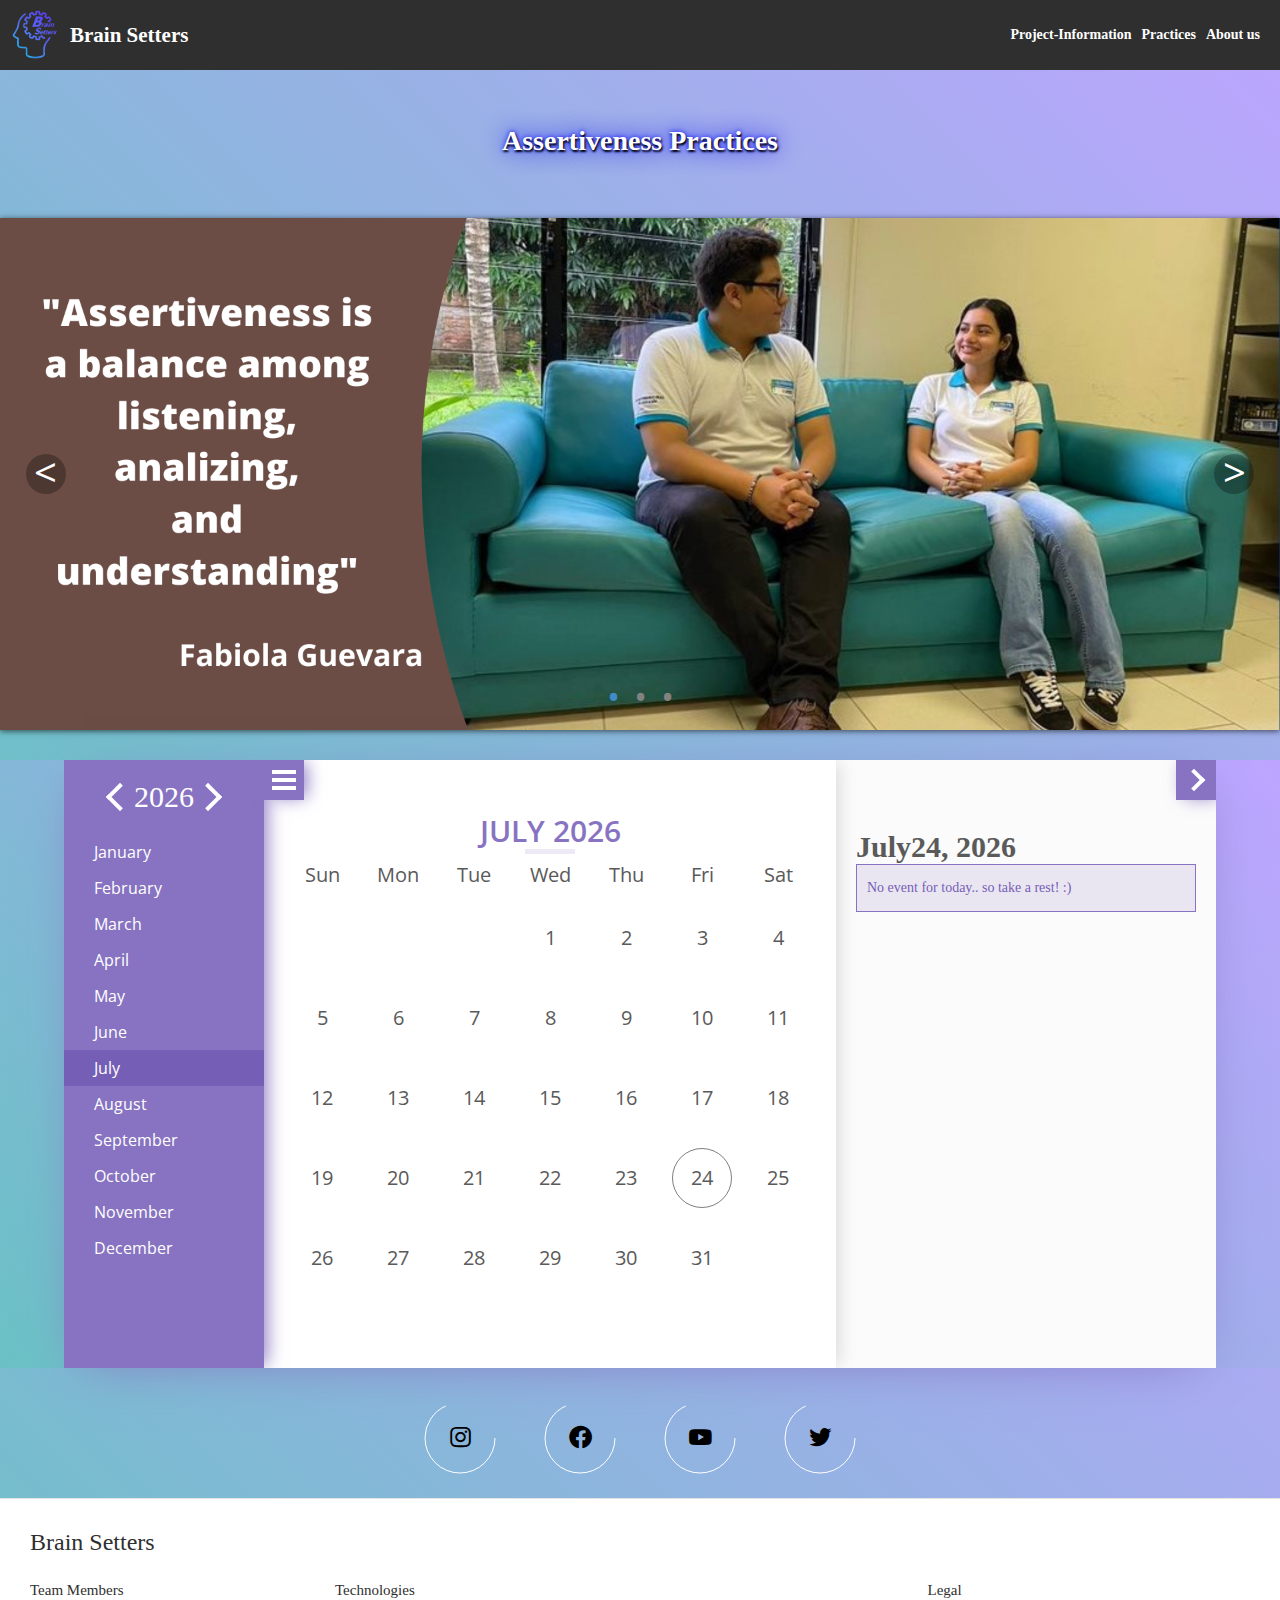
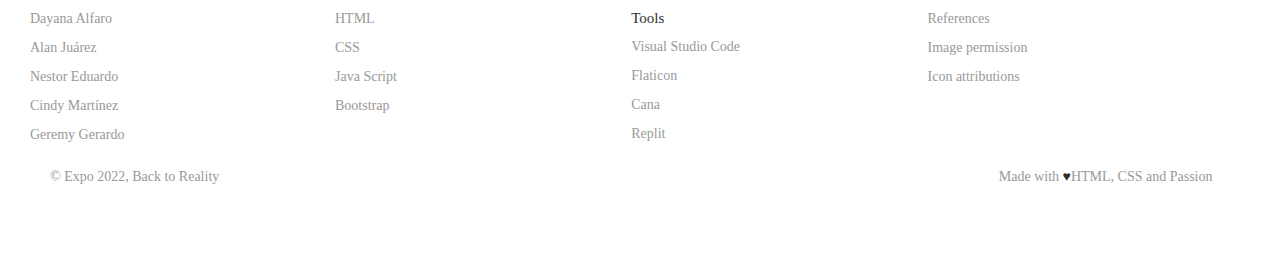
<file: tercera7.html>
<!DOCTYPE html>
<html lang="en">
<head>
    <meta charset="UTF-8">
    <meta http-equiv="X-UA-Compatible" content="IE=edge">
    <meta name="viewport" content="width=device-width, initial-scale=1.0">
    <title>Assertiveness Practices</title>
    <link href="tercera7.css" rel="stylesheet" type="text/css" />
    <link href="evo-calendar.min.css" rel="stylesheet">
    <link href="evo-calendar.midnight-blue.min.css" rel="stylesheet" <link rel="preconnect"
    href="https://fonts.googleapis.com">
    <link rel="preconnect" href="https://fonts.gstatic.com" crossorigin>
    <link href="https://fonts.googleapis.com/css2?family=Open+Sans:ital,wght@1,800&display=swap" rel="stylesheet">
    <link href="https://unpkg.com/boxicons@2.1.1/css/boxicons.min.css" rel="stylesheet">
    <link rel="icon" type="image/png" href="logos/logoazul.png">

<!--Primera parte del carrusel-->
<style> 
    .slide {
        position: relative;
        box-shadow: 0px 1px 6px rgba(0, 0, 0, 0.64);
        margin-top: 26px;
    }
    .slide-inner {
        position: relative;
        overflow: hidden;
        width: 0 auto;
        height: 0 auto;
    }
    .slide-open:checked + .slide-item {
        position: static;
        opacity: 100;
    }
    .slide-item {
        position: absolute;
        opacity: 0;
        -webkit-transition: opacity 0.6s ease-out;
        transition: opacity 0.6s ease-out;
    }
    .slide-item img {
        display: block;
        height: auto;
        max-width: 100%;
    }
    .slide-control {
        background: rgba(0, 0, 0, 0.28);
        border-radius: 50%;
        color: #fff;
        cursor: pointer;
        display: none;
        font-size: 40px;
        height: 40px;
        line-height: 35px;
        position: absolute;
        top: 50%;
        -webkit-transform: translate(0, -50%);
        cursor: pointer;
        -ms-transform: translate(0, -50%);
        transform: translate(0, -50%);
        text-align: center;
        width: 40px;
        z-index: 10;
    }
    .slide-control.prev {
        left: 2%;
    }
    .slide-control.next {
        right: 2%;
    }
    .slide-control:hover {
        background: rgba(0, 0, 0, 0.8);
        color: #aaaaaa;
    }
    #slide-1:checked ~ .control-1,
    #slide-2:checked ~ .control-2,
    #slide-3:checked ~ .control-3 {
        display: block;
    }
    .slide-indicador {
        list-style: none;
        margin: 0;
        padding: 0;
        position: absolute;
        bottom: 2%;
        left: 0;
        right: 0;
        text-align: center;
        z-index: 10;
    }
    .slide-indicador li {
        display: inline-block;
        margin: 0 5px;
    }
    .slide-circulo {
        color: #828282;
        cursor: pointer;
        display: block;
        font-size: 35px;
    }
    .slide-circulo:hover {
        color: #aaaaaa;
    }
    #slide-1:checked ~ .control-1 ~ .slide-indicador 
         li:nth-child(1) .slide-circulo,
    #slide-2:checked ~ .control-2 ~ .slide-indicador 
          li:nth-child(2) .slide-circulo,
    #slide-3:checked ~ .control-3 ~ .slide-indicador 
          li:nth-child(3) .slide-circulo {
        color: #428bca;
    }
    #titulo {
        width: 100%;
        position: absolute;
        padding: 0px;
        margin: 0px auto;
        text-align: center;
        font-size: 27px;
        color: rgba(255, 255, 255, 1);
        font-family: 'Open Sans', sans-serif;
        z-index: 9999;
        text-shadow: 0px 1px 2px rgba(0, 0, 0, 0.33), 
             -1px 0px 2px rgba(255, 255, 255, 0);
    }
</style>

</head>

<body>
    <!--Menu-->
  <header>
    <a href="index.html" class="logo">
        <img src="imagenes/logoazul.png" alt="logo del proyecto">
        <h2 clas="nav-link">Brain Setters</h2>
    </a>

    <nav>
      <ul class="menu-horizontal">
      <a href="proyecto.html" class="nav-link">Project-Information</a>
      <li>
        <a href="#" class="nav-link">Practices</a>
        <ul class="menu-vertical">
          <li><a class="nav-link" href="secundaria.html">Physical Practices</a></li>
          <li><a class="nav-link" href="secundaria1.html">Mental Practices</a></li>
          <li><a class="nav-link" href="secundaria2.html">Social Practices</a></li>
        </ul>
      </li>
      <a href="nosotros.html" class="nav-link"> About us</a>
    </ul>
    </nav>
  </header>

  <!--Texto "Habito de lecctura"-->
<h1 class="h1">Assertiveness Practices</h1>

  <!--Segunda parte del carrusel-->
  <div class="slide">
    <div class="slide-inner">
        <input class="slide-open" type="radio" id="slide-1" 
              name="slide" aria-hidden="true" hidden="" checked="checked">
        <div class="slide-item">
          <div class="modificador">
            <img src="imagenes/asertividad casrrusel 1.png">
          </div>
        </div>
        <input class="slide-open" type="radio" id="slide-2" 
              name="slide" aria-hidden="true" hidden="">
        <div class="slide-item">
          <div class="modificador">
            <img src="imagenes/asertividad carrusel.png">
          </div>
        </div>
        <input class="slide-open" type="radio" id="slide-3" 
              name="slide" aria-hidden="true" hidden="">
        <div class="slide-item">
          <div class="modificador">
            <img src="imagenes/asertividad carrusel 2.png">
          </div>
        </div>
      
        <label for="slide-3" class="slide-control prev control-1"><</label>
        <label for="slide-2" class="slide-control next control-1">></label>
        <label for="slide-1" class="slide-control prev control-2"><</label>
        
        <label for="slide-3" class="slide-control next control-2">></label>
        <label for="slide-2" class="slide-control prev control-3"><</label>
        <label for="slide-1" class="slide-control next control-3">></label>
        <ol class="slide-indicador">
            <li>
                <label for="slide-1" class="slide-circulo">•</label>
            </li>
            <li>
                <label for="slide-2" class="slide-circulo">•</label>
            </li>
            <li>
                <label for="slide-3" class="slide-circulo">•</label>
            </li>
        </ol>
    </div>
</div>

<!--Calendario-->
<div>
    <div class="hero">
      <div id="calendar"></div>
    </div>
  
    <script src="https://cdn.jsdelivr.net/npm/jquery@3.4.1/dist/jquery.min.js"></script>
    <script src="evo-calendar.min.js"></script>
  
    <script>
      $(document).ready(function () {
        $('#calendar').evoCalendar({
  
          calendarEvents: [
            {
              id: 'Día 1', // Event's ID (required)
              name: "Tip", // Event name (required)
              date: "november/01/2022",// Event date (required)
              description: "When you want to advise or scold a person, you do not have to shout or simply say nothing, the best thing to do is to start with the problem by mentioning it, and then give an opinion with appropriate words about what is right and wrong to the other person.   ",
              type: "holiday", // Event type (required)
              everyYear: true, // Same event every year (optional)
              color: "#48e120" // Event custom color (optional)
            },
            {
              id: 'Día 2', // Event's ID (required)
              name: "Tip", // Event name (required)
              date: "november/02/2022",// Event date (required)
              description: "When you walk on the street, greet people and smile",
              type: "holiday", // Event type (required)
              everyYear: true, // Same event every year (optional)
              color: "#48e120" // Event custom color (optional)
            },
            {
              id: 'Día 3', // Event's ID (required)
              name: "Tip", // Event name (required)
              date: "november/03/2022",// Event date (required)
              description: "When you want to share an opinion, think about your words before you say them",
              type: "holiday", // Event type (required)
              everyYear: true, // Same event every year (optional)
              color: "#48e120" // Event custom color (optional)
            },
            {
              id: 'Día 4', // Event's ID (required)
              name: "Tip", // Event name (required)
              date: "november/04/2022",// Event date (required)
              description: "Think before you act, these words that you may have already heard, are part of a very assertive person, because before acting in ways that are not appropriate, you can rethink and take the problem in a better way.  ",
              type: "holiday", // Event type (required)
              everyYear: true, // Same event every year (optional)
              color: "#48e120 " // Event custom color (optional)
            },
            {
              id: 'Día 5', // Event's ID (required)
              name: "Tip", // Event name (required)
              date: "november/05/2022",// Event date (required)
              description: "If you argue with another person, first pay attention to the other person, so you can understand the real problem, and how you can solve it.  ",
              type: "holiday", // Event type (required)
              everyYear: true, // Same event every year (optional)
              color: "#48e120 " // Event custom color (optional)
            },{
              id: 'Día 6', // Event's ID (required)
              name: "Tip", // Event name (required)
              date: "november/06/2022",// Event date (required)
              description: "State your thoughts precisely, so that when you share them they are understandable, appropriate and accurate to the problem you are trying to solve. ",
              type: "holiday", // Event type (required)
              everyYear: true, // Same event every year (optional)
              color: "#48e120" // Event custom color (optional)
            },
            {
              id: 'Día 7', // Event's ID (required)
              name: "Tip", // Event name (required)
              date: "november/07/2022",// Event date (required)
              description: "If you don't agree with a person's opinion avoid exploding instantly, it is difficult but it is better a person who attends and rethinks what is going on than a person who simply talks without thinking",
              type: "holiday", // Event type (required)
              everyYear: true, // Same event every year (optional)
              color: "#48e120" // Event custom color (optional)
            },
            {
              id: 'Día 8', // Event's ID (required)
              name: "Challenge", // Event name (required)
              date: "november/08/2022",// Event date (required)
              description: "Today, if there is a problem, instead of dealing with it as you normally do, use an assertive way to solve the problem. ",
              type: "holiday", // Event type (required)
              everyYear: true, // Same event every year (optional)
              color: "#ff8000" // Event custom color (optional)
            },
            {
              id: 'Día 9', // Event's ID (required)
              name: "Challenge", // Event name (required)
              date: "november/09/2022",// Event date (required)
              description: "Today in your study place, identify at least 3 acts of other people that were not assertive, write them down in a notebook and generate an opinion, also write down what you would have changed and how they could have been solved assertively.  ",
              type: "holiday", // Event type (required)
              everyYear: true, // Same event every year (optional)
              color: "#ff8000" // Event custom color (optional)
            },
            {
              id: 'Día 10', // Event's ID (required)
              name: "Tip", // Event name (required)
              date: "november/10/2022",// Event date (required)
              description: 'There are moments in which one cannot go on, or do many things at the same time, in these moments is where we must learn to say "No" this simple word can make a person more assertive.',
              type: "holiday", // Event type (required)
              everyYear: true, // Same event every year (optional)
              color: "#48e120" // Event custom color (optional)
            },
            {
              id: 'Día 11', // Event's ID (required)
              name: "Tip", // Event name (required)
              date: "november/11/2022",// Event date (required)
              description: "sometimes we assume that others already know what we want to communicate, when in fact people also have their occupations, so try to be as calm, brief and clear as possible when conveying your opinions.  ",
              type: "holiday", // Event type (required)
              everyYear: true, // Same event every year (optional)
              color: "#48e120" // Event custom color (optional)
            },
            {
              id: 'Día 12', // Event's ID (required)
              name: "Tip", // Event name (required)
              date: "november/12/2022",// Event date (required)
              description: "When you share a thought or idea, don't go on too long, be brief and precise, this will improve our way of communicating and will be more assertive.",
              type: "holiday", // Event type (required)
              everyYear: true, // Same event every year (optional)
              color: "#48e120 " // Event custom color (optional)
            },
            {
              id: 'Día 13', // Event's ID (required)
              name: "Tip", // Event name (required)
              date: "november/13/2022",// Event date (required)
              description: "Communicate thoughts or ideas from your perspective and opinion, as it cannot be assumed that we all experience situations in the same way. ",
              type: "holiday", // Event type (required)
              everyYear: true, // Same event every year (optional)
              color: "#48e120" // Event custom color (optional)
            },
            {
              id: 'Día 14', // Event's ID (required)
              name: "Tip", // Event name (required)
              date: "november/14/2022",// Event date (required)
              description: "When communicating with other people, you can have an open body language, this generates a more open conversation and people feel more comfortable. ",
              type: "holiday", // Event type (required)
              everyYear: true, // Same event every year (optional)
              color: "#48e120 " // Event custom color (optional)
            },
            {
              id: 'Día 15', // Event's ID (required)
              name: "Challenge", // Event name (required)
              date: "november/15/2022",// Event date (required)
              description: "Look at yourself in a mirror while you speak, this will make you observe the way you express your body language to others",
              type: "holiday", // Event type (required)
              everyYear: true, // Same event every year (optional)
              color: "#ff8000" // Event custom color (optional)
            },
            {
              id: 'Día 16', // Event's ID (required)
              name: "Tip", // Event name (required)
              date: "november/16/2022",// Event date (required)
              description: "To become more assertive, you can start by setting boundaries between you and other people, because if you know how to set boundaries this will create a better personal space.",
              type: "holiday", // Event type (required)
              everyYear: true, // Same event every year (optional)
              color: "#48e120" // Event custom color (optional)
            },
            {
              id: 'Día 17', // Event's ID (required)
              name: "Curious fact", // Event name (required)
              date: "november/17/2022",// Event date (required)
              description: "Being in the assertive style is very complicated, as it is the middle between the passive and aggressive style. <br><br> Information obtained from: psicologiaymente.com", 
              type: "holiday", // Event type (required)
              everyYear: true, // Same event every year (optional)
              color: "#FFFF00 " // Event custom color (optional)
            },
            {
              id: 'Día 18', // Event's ID (required)
              name: "Quote", // Event name (required)
              date: "november/18/2022",// Event date (required)
              description: '"In assertive communication the class is to think before you speak, even if you are honest the goal is not to hurt others with your words, the goal is to express what you feel while respecting differences." (Meléndez. N)',
              type: "holiday", // Event type (required)
              everyYear: true, // Same event every year (optional)
              color: "#ff0080" // Event custom color (optional)
            },
            {
              id: 'Día 19', // Event's ID (required)
              name: "Tip", // Event name (required)
              date: "november/19/2022",// Event date (required)
              description: "To be assertive is to be in the middle of what I want and what others want, so try to respect what others want without being disrespected.  ",
              type: "holiday", // Event type (required)
              everyYear: true, // Same event every year (optional)
              color: "#48e120" // Event custom color (optional)
            },
            {
              id: 'Día 20', // Event's ID (required)
              name: "Tip", // Event name (required)
              date: "november/20/2022",// Event date (required)
              description: "To be assertive, one of the most important steps is to be kind, you may ask yourself how can I be kind? Well, to be kind you can do the following: Practice active listening, do not judge others.",
              type: "holiday", // Event type (required)
              everyYear: true, // Same event every year (optional)
              color: "#48e120 " // Event custom color (optional)
            },
            {
              id: 'Día 21', // Event's ID (required)
              name: "Tip", // Event name (required)
              date: "november/21/2022",// Event date (required)
              description: "What characterizes an assertive person is: they speak honestly, care and defend their opinions, all this without disrespect; with this advice start to be a more assertive person",
              type: "holiday", // Event type (required)
              everyYear: true, // Same event every year (optional)
              color: "#48e120" // Event custom color (optional)
            },
            {
              id: 'Día 22', // Event's ID (required)
              name: "Curious fact", // Event name (required)
              date: "november/22/2022",// Event date (required)
              description: "Did you know? Assertive people have great self-confidence, which means they are not afraid to show themselves as they really are. <br><br> Information obtained from: psicologiaymente.com",
              type: "holiday", // Event type (required)
              everyYear: true, // Same event every year (optional)
              color: "#FFFF00 " // Event custom color (optional)
            },
            {
              id: 'Día 23', // Event's ID (required)
              name: "Curious fact", // Event name (required)
              date: "november/23/2022",// Event date (required)
              description: "Did you know? Assertive people are adapt at emotionally validating others, which leads to increased trust between the two players in the relationship. <br><br> Information obtained from: psicologiaymente.com",
              type: "holiday", // Event type (required)
              everyYear: true, // Same event every year (optional)
              color: "#FFFF00 " // Event custom color (optional)
            },
            {
              id: 'Día 24', // Event's ID (required)
              name: "Tip", // Event name (required)
              date: "november/24/2022",// Event date (required)
              description: "To be an assertive person one of the first steps is to know yourself, to know yourself think about what are your faults and what are your virtues.",
              type: "holiday", // Event type (required)
              everyYear: true, // Same event every year (optional)
              color: "#48e120 " // Event custom color (optional)
            },
            {
              id: 'Día 25', // Event's ID (required)
              name: "Tip", // Event name (required)
              date: "november/25/2022",// Event date (required)
              description: 'Choose the words you feel more comfortable with, before you say what you want to say',
              type: "holiday", // Event type (required)
              everyYear: true, // Same event every year (optional)
              color: "#48e120 " // Event custom color (optional)
            },
            {
              id: 'Día 26', // Event's ID (required)
              name: "Tip", // Event name (required)
              date: "november/26/2022",// Event date (required)
              description: "Choose your friends well, not always the best friends are those who talk to you the most or go out with you, reconsider and analyze your friendships, so you will know who if they make you a better person. ",
              type: "holiday", // Event type (required)
              everyYear: true, // Same event every year (optional)
              color: "#48e120 " // Event custom color (optional)
            },
            {
              id: 'Día 27', // Event's ID (required)
              name: "Quotes", // Event name (required)
              date: "november/27/2022",// Event date (required)
              description: '"Look with another eyes, listen with another eyes and feel with another heart." (Alfred Alder)',
              type: "holiday", // Event type (required)
              everyYear: true, // Same event every year (optional)
              color: "#ff0080" // Event custom color (optional)
            },
            {
              id: 'Día 28', // Event's ID (required)
              name: "Quotes", // Event name (required)
              date: "november/28/2022",// Event date (required)
              description: '"If you do not have empathy and effective personal relationships, no matter how smart you are, you are not going to get very far." (Daniel Goleman)',
              type: "holiday", // Event type (required)
              everyYear: true, // Same event every year (optional)
              color: "#ff0080" // Event custom color (optional)
            },
            {
              id: 'Día 29', // Event's ID (required)
              name: "Quotes", // Event name (required)
              date: "november/29/2022",// Event date (required)
              description: '"The great ability of human beings is that they have the power of empathy, they can feel a mysterious connection with others" (Meryl Streep)',
              type: "holiday", // Event type (required)
              everyYear: true, // Same event every year (optional)
              color: "#ff0080 " // Event custom color (optional)
            },
            {
              id: 'Día 30', // Event's ID (required)
              name: "Quotes", // Event name (required)
              date: "november/30/2022",// Event date (required)
              description: '"He greatest compliment ever paid to me was when I was asked what I thought and my answer was heeded" (Henry David Thoreau)',
              type: "holiday", // Event type (required)
              everyYear: true, // Same event every year (optional)
              color: "#ff0080" // Event custom color (optional)
            },
          ]
        })
      })
    </script>
    </div>
  
    <!--Iconos de redes sociales-->
    <main>
       
      <a href="https://www.instagram.com/superatepoma/?hl=es" target="_blank" class="icon">
      <svg height="80" width="80">
        <circle cx="40" cy="40" r=35 stroke="white" stoke-width="4" fill="none"></circle>
      </svg>
      <i class="bx bxl-instagram"></i>
  </a>

  <a href="https://es-la.facebook.com/superate.poma.5/" target="_blank" class="icon">
      <svg height="80" width="80">
        <circle cx="40" cy="40" r=35 stroke="white" stoke-width="4" fill="none"></circle>
      </svg>
      <i class='bx bxl-facebook-circle'></i>
    </a>

    <a href="https://www.youtube.com/channel/UChUzV8Is-3hEz2bWwZCgQWw/featured" target="_blank" class="icon">
      <svg height="80" width="80">
        <circle cx="40" cy="40" r=35 stroke="white" stoke-width="4" fill="none"></circle>
      </svg>
      <i class='bx bxl-youtube' ></i>
    </a>

      <a href="https://twitter.com/SuperatePoma?t=CthCNcD1lWu3rIN4ueToPg&s=09" target="_blank" class="icon">
      <svg height="80" width="80">
        <circle cx="40" cy="40" r=35 stroke="white" stoke-width="4" fill="none"></circle>
      </svg>
      <i class='bx bxl-twitter' ></i>
    </a>
  </main>

    <!--Pie de pagina-->
  <footer class="footer">
    <div class="footer__addr">
      <h1 class="footer__logo">Brain Setters</h1>
      
    <ul class="footer__nav">
      <li class="nav__item">
        <h2 class="nav__title">Team Members</h2>
  
        <ul class="nav__ul">
          <li>
            <a href="#">Dayana Alfaro</a>
          </li>
  
          <li>
            <a href="#">Alan Juárez</a>
          </li>
              
          <li>
            <a href="#">Nestor Eduardo</a>
          </li>
          
          <li>
            <a href="#">Cindy Martínez</a>
          </li>
  
          <li>
            <a href="#">Geremy Gerardo</a>
          </li>
        </ul>
      </li>
      
      <li class="nav__item nav__item--extra">
        <h2 class="nav__title">Technologies</h2>
        
        <ul class="nav__ul nav__ul--extra">
          <li>
            <a href="#">HTML</a>
          </li>
          
          <li>
            <a href="#">CSS</a>
          </li>

          <li>
            <a href="#">Java Script</a>
          </li>

        <li>
          <a href="#"> Bootstrap</a>
        </li>
      </li>
    </li>

        <li class="nav__item nav__item--extra">
          <h2 class="nav__title">Tools</h2>
          <li>
            <a href="#">Visual Studio Code</a>
          </li>
          
          <li>
            <a href="#">Flaticon</a>
          </li>

          <li>
            <a href="#">Cana</a>
          </li>

          <li>
            <a href="#">Replit</a>
          </li>
          
          <li>
            <a href="#"></a>
          </li>
        </ul>
        </li>
      
      <li class="nav__item">
        <h2 class="nav__title">Legal</h2>
        
        <ul class="nav__ul">
          <li>
            <a href="https://psicologiaymente.com/personalidad/personas-asertivas-caracteristicas" target="_blank>References">References</a>        </li>
          </li>
          
          <li>
            <a href="https://superate2014-my.sharepoint.com/:b:/g/personal/alan_beltran2023_poma_superate_org_sv/EbrmGfmruBdGr7ZCVRwVzSIBLipA8jNyHqb4hihROoa7ew?e=fA3fHT" target="_blank>References">Image permission</a>          </li>
          
          <li>
            <a href="https://superate2014-my.sharepoint.com/:b:/g/personal/alan_beltran2023_poma_superate_org_sv/EUr8fwWhAvJCnbYuTqdlYGgBhfbF6vp1MrM5gk0S3SqW7A?e=tVjzpa" target="_blank>References">Icon attributions</a>          </li>
        </ul>
      </li>
    </ul>
    
    <div class="legal">
      <p>&copy; Expo 2022, Back to Reality</p>
      
      <div class="legal__links">
        <span>Made with <span class="heart">♥</span>HTML, CSS and Passion</span>
      </div>
    </div>
  </footer>






























</body>
</html>
</file>
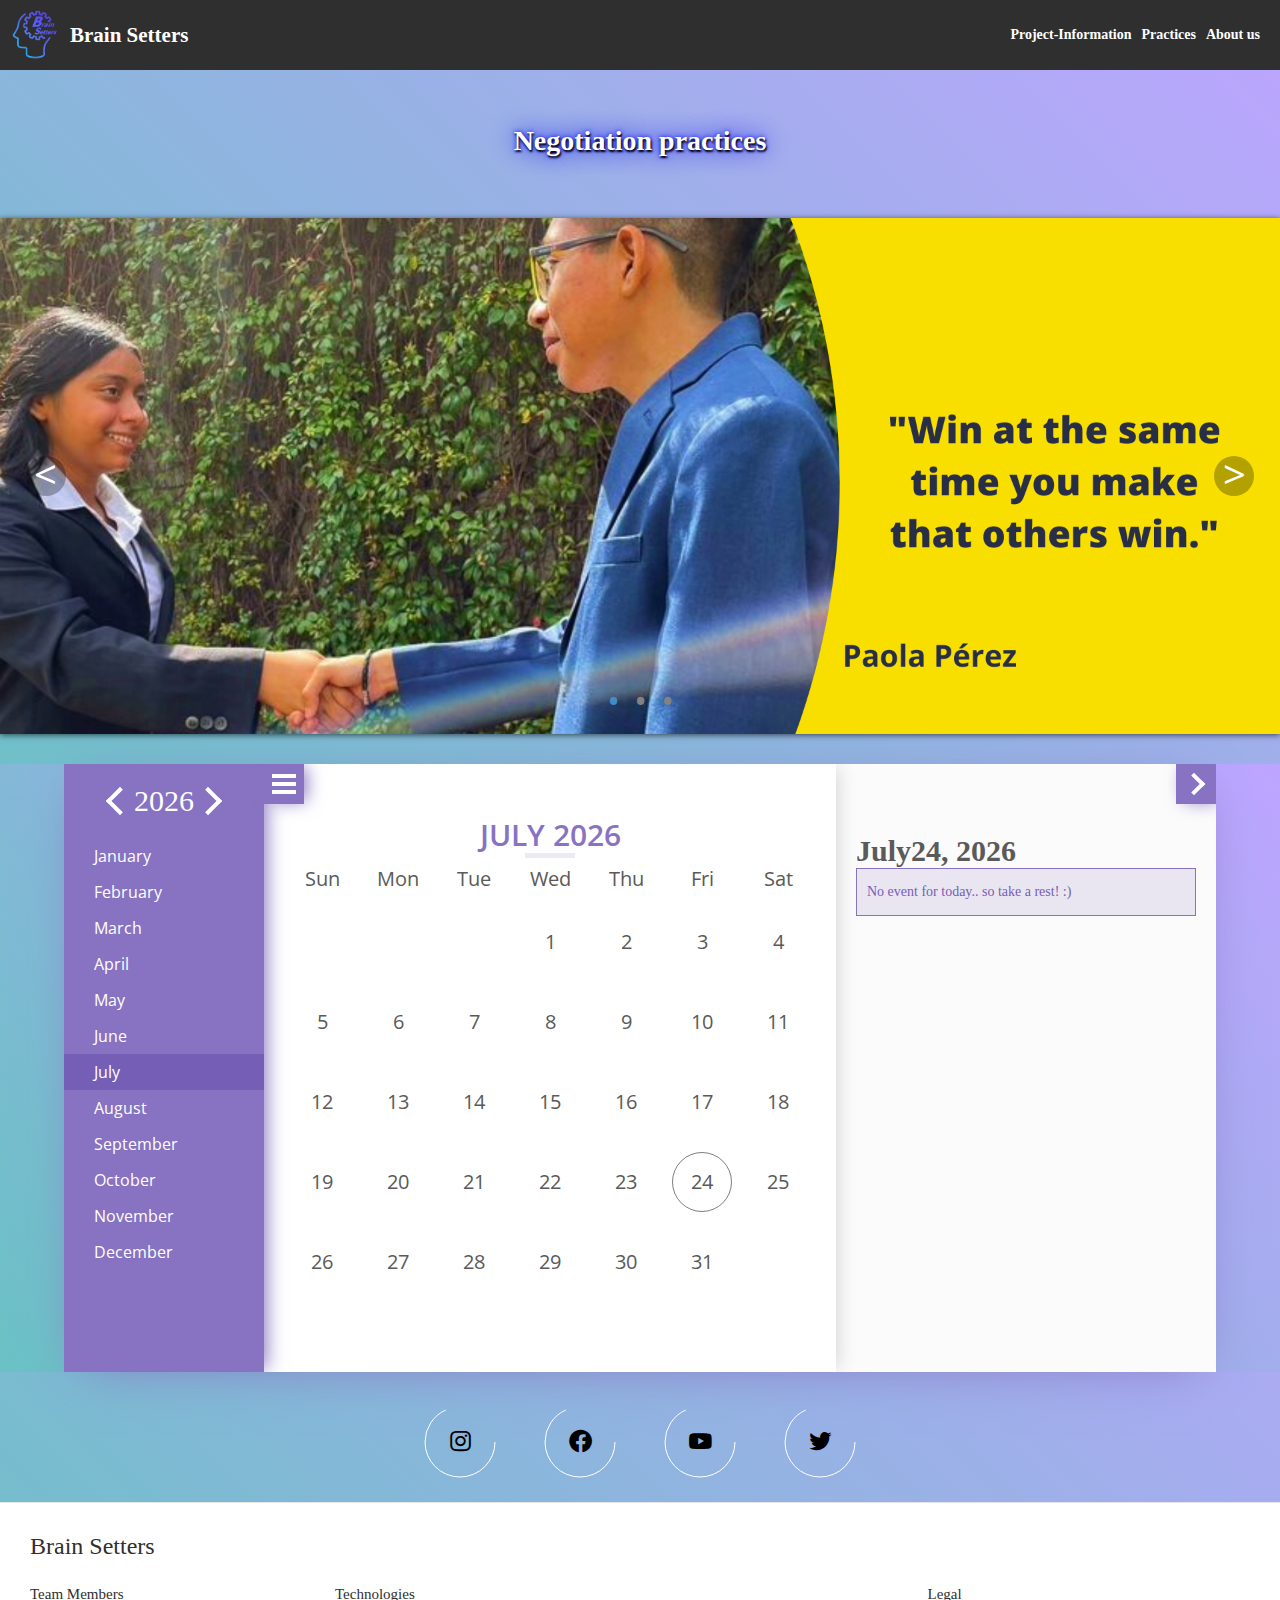
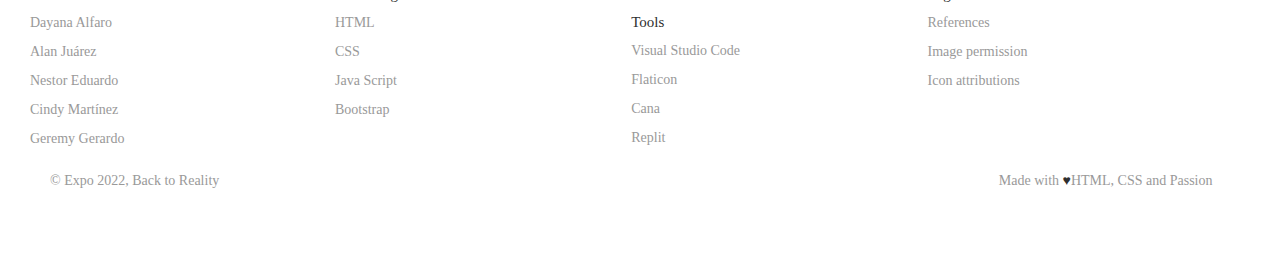
<file: tercera8.html>
<!DOCTYPE html>
<html lang="en">
<head>
    <meta charset="UTF-8">
    <meta http-equiv="X-UA-Compatible" content="IE=edge">
    <meta name="viewport" content="width=device-width, initial-scale=1.0">
    <title>Negotiation practices</title>
    <link href="tercera8.css" rel="stylesheet" type="text/css" />
    <link href="evo-calendar.min.css" rel="stylesheet">
    <link href="evo-calendar.midnight-blue.min.css" rel="stylesheet" <link rel="preconnect"
    href="https://fonts.googleapis.com">
    <link rel="preconnect" href="https://fonts.gstatic.com" crossorigin>
    <link href="https://fonts.googleapis.com/css2?family=Open+Sans:ital,wght@1,800&display=swap" rel="stylesheet">
    <link href="https://unpkg.com/boxicons@2.1.1/css/boxicons.min.css" rel="stylesheet">
    <link rel="icon" type="image/png" href="logos/logoazul.png">


<!--Primera parte del carrusel-->
<style>
    .slide {
        position: relative;
        box-shadow: 0px 1px 6px rgba(0, 0, 0, 0.64);
        margin-top: 26px;
    }
    .slide-inner {
        position: relative;
        overflow: hidden;
        width: 0 auto;
        height: 0 auto;
    }
    .slide-open:checked + .slide-item {
        position: static;
        opacity: 100;
    }
    .slide-item {
        position: absolute;
        opacity: 0;
        -webkit-transition: opacity 0.6s ease-out;
        transition: opacity 0.6s ease-out;
    }
    .slide-item img {
        display: block;
        height: auto;
        max-width: 100%;
    }
    .slide-control {
        background: rgba(0, 0, 0, 0.28);
        border-radius: 50%;
        color: #fff;
        cursor: pointer;
        display: none;
        font-size: 40px;
        height: 40px;
        line-height: 35px;
        position: absolute;
        top: 50%;
        -webkit-transform: translate(0, -50%);
        cursor: pointer;
        -ms-transform: translate(0, -50%);
        transform: translate(0, -50%);
        text-align: center;
        width: 40px;
        z-index: 10;
    }
    .slide-control.prev {
        left: 2%;
    }
    .slide-control.next {
        right: 2%;
    }
    .slide-control:hover {
        background: rgba(0, 0, 0, 0.8);
        color: #aaaaaa;
    }
    #slide-1:checked ~ .control-1,
    #slide-2:checked ~ .control-2,
    #slide-3:checked ~ .control-3 {
        display: block;
    }
    .slide-indicador {
        list-style: none;
        margin: 0;
        padding: 0;
        position: absolute;
        bottom: 2%;
        left: 0;
        right: 0;
        text-align: center;
        z-index: 10;
    }
    .slide-indicador li {
        display: inline-block;
        margin: 0 5px;
    }
    .slide-circulo {
        color: #828282;
        cursor: pointer;
        display: block;
        font-size: 35px;
    }
    .slide-circulo:hover {
        color: #aaaaaa;
    }
    #slide-1:checked ~ .control-1 ~ .slide-indicador 
         li:nth-child(1) .slide-circulo,
    #slide-2:checked ~ .control-2 ~ .slide-indicador 
          li:nth-child(2) .slide-circulo,
    #slide-3:checked ~ .control-3 ~ .slide-indicador 
          li:nth-child(3) .slide-circulo {
        color: #428bca;
    }
    #titulo {
        width: 100%;
        position: absolute;
        padding: 0px;
        margin: 0px auto;
        text-align: center;
        font-size: 27px;
        color: rgba(255, 255, 255, 1);
        font-family: 'Open Sans', sans-serif;
        z-index: 9999;
        text-shadow: 0px 1px 2px rgba(0, 0, 0, 0.33), 
             -1px 0px 2px rgba(255, 255, 255, 0);
    }
</style>

</head>

<body>
    <!--Menu-->
  <header>
    <a href="index.html" class="logo">
        <img src="imagenes/logoazul.png" alt="logo del proyecto">
        <h2 clas="nav-link">Brain Setters</h2>
    </a>

    <nav>
      <ul class="menu-horizontal">
      <a href="proyecto.html" class="nav-link">Project-Information</a>
      <li>
        <a href="#" class="nav-link">Practices</a>
        <ul class="menu-vertical">
          <li><a class="nav-link" href="secundaria.html">Physical Practices</a></li>
          <li><a class="nav-link" href="secundaria1.html">Mental Practices</a></li>
          <li><a class="nav-link" href="secundaria2.html">Social Practices</a></li>
        </ul>
      </li>
      <a href="nosotros.html" class="nav-link"> About us</a>
    </ul>
    </nav>
  </header>

  <!--Texto "Habito de lecctura"-->
<h1 class="h1">Negotiation practices</h1>

  <!--Segunda parte del carrusel-->
  <div class="slide">
    <div class="slide-inner">
        <input class="slide-open" type="radio" id="slide-1" 
              name="slide" aria-hidden="true" hidden="" checked="checked">
        <div class="slide-item">
          <div class="modificador">
            <img src="imagenes/negociacion carrusel 1.png">
          </div>
        </div>
        <input class="slide-open" type="radio" id="slide-2" 
              name="slide" aria-hidden="true" hidden="">
        <div class="slide-item">
          <div class="modificador">
            <img src="imagenes/negociacion carrusel.png">
          </div>
        </div>
        <input class="slide-open" type="radio" id="slide-3" 
              name="slide" aria-hidden="true" hidden="">
        <div class="slide-item">
          <div class="modificador">
            <img src="imagenes/negociacion carrusel 2.png">
          </div>
        </div>
      
        <label for="slide-3" class="slide-control prev control-1"><</label>
        <label for="slide-2" class="slide-control next control-1">></label>
        <label for="slide-1" class="slide-control prev control-2"><</label>
        
        <label for="slide-3" class="slide-control next control-2">></label>
        <label for="slide-2" class="slide-control prev control-3"><</label>
        <label for="slide-1" class="slide-control next control-3">></label>
        <ol class="slide-indicador">
            <li>
                <label for="slide-1" class="slide-circulo">•</label>
            </li>
            <li>
                <label for="slide-2" class="slide-circulo">•</label>
            </li>
            <li>
                <label for="slide-3" class="slide-circulo">•</label>
            </li>
        </ol>
    </div>
</div>

<!--Calendario-->
<div>
    <div class="hero">
      <div id="calendar"></div>
    </div>
  
    <script src="https://cdn.jsdelivr.net/npm/jquery@3.4.1/dist/jquery.min.js"></script>
    <script src="evo-calendar.min.js"></script>
  
    <script>
      $(document).ready(function () {
        $('#calendar').evoCalendar({

          calendarEvents: [
            {
              id: 'Día 1', // Event's ID (required)
              name: "Tip", // Event name (required)
              date: "november/01/2022",// Event date (required)
              description: "Persuasiveness is often confused with manipulation, but it is not, it's a way to convince someone to do something in a situation where everyone wins, so use it prudently and correctly.",
              type: "holiday", // Event type (required)
              everyYear: true, // Same event every year (optional)
              color: "#48e120" // Event custom color (optional)
            },
            {
              id: 'Día 2', // Event's ID (required)
              name: "Challenge", // Event name (required)
              date: "november/02/2022",// Event date (required)
              description: "The next time you are discussing something, try to solve the problem looking for a reciprocal solution.",
              type: "holiday", // Event type (required)
              everyYear: true, // Same event every year (optional)
              color: "#ff8000" // Event custom color (optional)
            },
            {
              id: 'Día 3', // Event's ID (required)
              name: "Quotes", // Event name (required)
              date: "november/03/2022",// Event date (required)
              description: '"You cannot negotiate with people who say what is mine is mine and what is yours is negotiable." (John F. Kennedy)',
              type: "holiday", // Event type (required)
              everyYear: true, // Same event every year (optional)
              color: "#ff0080" // Event custom color (optional)
            },
            {
              id: 'Día 4', // Event's ID (required)
              name: "Tip", // Event name (required)
              date: "november/04/2022",// Event date (required)
              description: '"¡Do not take it personally! if you receive a "No" in your negotiation, just think that the other person has a reason to decline your offer and it is not a personal one."',
              type: "holiday", // Event type (required)
              everyYear: true, // Same event every year (optional)
              color: "#48e120 " // Event custom color (optional)
            },
            {
              id: 'Día 5', // Event's ID (required)
              name: "Challenge", // Event name (required)
              date: "november/05/2022",// Event date (required)
              description: '"The next time you are negotiating, look grateful even though someone has told you "No" to an offer."',
              type: "holiday", // Event type (required)
              everyYear: true, // Same event every year (optional)
              color: "#ff8000 " // Event custom color (optional)
            },{
              id: 'Día 6', // Event's ID (required)
              name: "Quotes", // Event name (required)
              date: "november/06/2022",// Event date (required)
              description: '"During a negotiation it would be wise not to take anything personally. If you leave personalities out of it, you will see opportunities more objectively" (Brian Koslow)',
              type: "holiday", // Event type (required)
              everyYear: true, // Same event every year (optional)
              color: "#ff0080" // Event custom color (optional)
            },
            {
              id: 'Día 7', // Event's ID (required)
              name: "Tip", // Event name (required)
              date: "november/07/2022",// Event date (required)
              description: "Be patient, it could be a very long discussing and negotiation.",
              type: "holiday", // Event type (required)
              everyYear: true, // Same event every year (optional)
              color: "#48e120" // Event custom color (optional)
            },
            {
              id: 'Día 8', // Event's ID (required)
              name: "Tip", // Event name (required)
              date: "november/08/2022",// Event date (required)
              description: "¡Show enthusiasm! so the people you are talking to, will get exited easier.",
              type: "holiday", // Event type (required)
              everyYear: true, // Same event every year (optional)
              color: "#48e120" // Event custom color (optional)
            },
            {
              id: 'Día 9', // Event's ID (required)
              name: "Challenge", // Event name (required)
              date: "november/09/2022",// Event date (required)
              description: "Practice in front of the mirror, practice your gestures and tone of voice.",
              type: "holiday", // Event type (required)
              everyYear: true, // Same event every year (optional)
              color: "#ff8000" // Event custom color (optional)
            },
            {
              id: 'Día 10', // Event's ID (required)
              name: "Quotes", // Event name (required)
              date: "november/10/2022",// Event date (required)
              description: '"If you want ot persuade, appeal to interest, not to reason" (John F. Kennedy)',
              type: "holiday", // Event type (required)
              everyYear: true, // Same event every year (optional)
              color: "#ff0080" // Event custom color (optional)
            },
            {
              id: 'Día 11', // Event's ID (required)
              name: "Tip", // Event name (required)
              date: "november/11/2022",// Event date (required)
              description: "Be prepared, think about a speech, and practice it before negotiate.",
              type: "holiday", // Event type (required)
              everyYear: true, // Same event every year (optional)
              color: "#48e120" // Event custom color (optional)
            },
            {
              id: 'Día 12', // Event's ID (required)
              name: "Challenge", // Event name (required)
              date: "november/12/2022",// Event date (required)
              description: "Write a speech of a negotiation  or an offer",
              type: "holiday", // Event type (required)
              everyYear: true, // Same event every year (optional)
              color: "#ff8000 " // Event custom color (optional)
            },
            {
              id: 'Día 13', // Event's ID (required)
              name: "Quotes", // Event name (required)
              date: "november/13/2022",// Event date (required)
              description: '"Emotions are not the obstacles to a succesful negotiation; they are the means." (Christopher Voss)',
              type: "holiday", // Event type (required)
              everyYear: true, // Same event every year (optional)
              color: "#ff0080" // Event custom color (optional)
            },
            {
              id: 'Día 14', // Event's ID (required)
              name: "Tip", // Event name (required)
              date: "november/14/2022",// Event date (required)
              description: "Get the attention of the public, and then you can start persuading.",
              type: "holiday", // Event type (required)
              everyYear: true, // Same event every year (optional)
              color: "#48e120 " // Event custom color (optional)
            },
            {
              id: 'Día 15', // Event's ID (required)
              name: "Tip", // Event name (required)
              date: "november/15/2022",// Event date (required)
              description: "¡Listen and watch carefuly! often your client or the other negotiatior will give you clues that you can use to change or improve your offer.",
              type: "holiday", // Event type (required)
              everyYear: true, // Same event every year (optional)
              color: "#48e120" // Event custom color (optional)
            },
            {
              id: 'Día 16', // Event's ID (required)
              name: "Challenge", // Event name (required)
              date: "november/16/2022",// Event date (required)
              description: "Learn to listen, listen every detail about other person to form an idea about their thoughts.",
              type: "holiday", // Event type (required)
              everyYear: true, // Same event every year (optional)
              color: "#ff8000" // Event custom color (optional)
            },
            {
              id: 'Día 17', // Event's ID (required)
              name: "Quotes", // Event name (required)
              date: "november/17/2022",// Event date (required)
              description: '"It is a well known proposition that you know who is going to win a negotiation; it is he who pauses the longest" (Robert Court)',
              type: "holiday", // Event type (required)
              everyYear: true, // Same event every year (optional)
              color: "#ff0080 " // Event custom color (optional)
            },
            {
              id: 'Día 18', // Event's ID (required)
              name: "Tip", // Event name (required)
              date: "november/18/2022",// Event date (required)
              description: "Always remember, the word ´NO´ is not the end of a negotiation, in a negotiation there are two ideas, two offers, so they could lead to a third offer or idea.",
              type: "holiday", // Event type (required)
              everyYear: true, // Same event every year (optional)
              color: "#48e120" // Event custom color (optional)
            },
            {
              id: 'Día 19', // Event's ID (required)
              name: "Tip", // Event name (required)
              date: "november/19/2022",// Event date (required)
              description: "Be willing to walk away with nothing, but try to reach your objective until you can.",
              type: "holiday", // Event type (required)
              everyYear: true, // Same event every year (optional)
              color: "#48e120" // Event custom color (optional)
            },
            {
              id: 'Día 20', // Event's ID (required)
              name: "Quotes", // Event name (required)
              date: "november/20/2022",// Event date (required)
              description: '"The only thing certain about any negotiation is that it will lead to another negotiation" (Leigh Steinberg)',
              type: "holiday", // Event type (required)
              everyYear: true, // Same event every year (optional)
              color: "#ff0080 " // Event custom color (optional)
            },
            {
              id: 'Día 21', // Event's ID (required)
              name: "Quotes", // Event name (required)
              date: "november/21/2022",// Event date (required)
              description: '"Without emotion, there is no curiosity, there is no attention, there is no learning, there is no memory" (Francisco Mora)',
              type: "holiday", // Event type (required)
              everyYear: true, // Same event every year (optional)
              color: "#ff0080" // Event custom color (optional)
            },
            {
              id: 'Día 22', // Event's ID (required)
              name: "Tip", // Event name (required)
              date: "november/22/2022",// Event date (required)
              description: "Don't wait for a ´NO´, be yourself, and look sure that you will get a ´Yes´ from the people.",
              type: "holiday", // Event type (required)
              everyYear: true, // Same event every year (optional)
              color: "#48e120 " // Event custom color (optional)
            },
            {
              id: 'Día 23', // Event's ID (required)
              name: "Challenge", // Event name (required)
              date: "november/23/2022",// Event date (required)
              description: "Look confident in what you're saying.",
              type: "holiday", // Event type (required)
              everyYear: true, // Same event every year (optional)
              color: "#ff8000 " // Event custom color (optional)
            },
            {
              id: 'Día 24', // Event's ID (required)
              name: "Quotes", // Event name (required)
              date: "november/24/2022",// Event date (required)
              description: '"Negotiation and discussion are the greatest weapons we have for promoting peace and development." (Nelson Mandela)',
              type: "holiday", // Event type (required)
              everyYear: true, // Same event every year (optional)
              color: "#ff0080 " // Event custom color (optional)
            },
            {
              id: 'Día 25', // Event's ID (required)
              name: "Tip", // Event name (required)
              date: "november/25/2022",// Event date (required)
              description: "Everything starts at home, so start to create your own criteria, and you'll improve your critical thinking.",
              type: "holiday", // Event type (required)
              everyYear: true, // Same event every year (optional)
              color: "#48e120 " // Event custom color (optional)
            },
            {
              id: 'Día 26', // Event's ID (required)
              name: "Tip", // Event name (required)
              date: "november/26/2022",// Event date (required)
              description: "Learn to say ´No´ in a politely way.",
              type: "holiday", // Event type (required)
              everyYear: true, // Same event every year (optional)
              color: "#48e120 " // Event custom color (optional)
            },
            {
              id: 'Día 27', // Event's ID (required)
              name: "Quotes", // Event name (required)
              date: "november/27/2022",// Event date (required)
              description: '"Very few negotiations are begun and concluded in the same sitting. It is really rare. In fact, if you sit down and actually complete your negotiation in one sitting, you left stuff on the table" (Christopher Voss) ',
              type: "holiday", // Event type (required)
              everyYear: true, // Same event every year (optional)
              color: "#ff0080" // Event custom color (optional)
            },
            {
              id: 'Día 28', // Event's ID (required)
              name: "Tip", // Event name (required)
              date: "november/28/2022",// Event date (required)
              description: "Don't use your best weapon at first, create a needing in the public, and then give them a solution.",
              type: "holiday", // Event type (required)
              everyYear: true, // Same event every year (optional)
              color: "#48e120" // Event custom color (optional)
            },
            {
              id: 'Día 29', // Event's ID (required)
              name: "Tip", // Event name (required)
              date: "november/29/2022",// Event date (required)
              description: "Look for a different perspective, don't talk about your needs, look for the needs of the others, and offer them a solution for that need.",
              type: "holiday", // Event type (required)
              everyYear: true, // Same event every year (optional)
              color: "#48e120 " // Event custom color (optional)
            },
            {
              id: 'Día 30', // Event's ID (required)
              name: "Challenge", // Event name (required)
              date: "november/30/2022",// Event date (required)
              description: "Everyday, try to put yourself in the shoes of others",
              type: "holiday", // Event type (required)
              everyYear: true, // Same event every year (optional)
              color: "#ff8000" // Event custom color (optional)
            },
          ]
        })
      })
    </script>
    </div>
  
    <!--Iconos de redes sociales-->
    <main>
       
      <a href="https://www.instagram.com/superatepoma/?hl=es" target="_blank" class="icon">
      <svg height="80" width="80">
        <circle cx="40" cy="40" r=35 stroke="white" stoke-width="4" fill="none"></circle>
      </svg>
      <i class="bx bxl-instagram"></i>
  </a>

  <a href="https://es-la.facebook.com/superate.poma.5/" target="_blank" class="icon">
      <svg height="80" width="80">
        <circle cx="40" cy="40" r=35 stroke="white" stoke-width="4" fill="none"></circle>
      </svg>
      <i class='bx bxl-facebook-circle'></i>
    </a>

    <a href="https://www.youtube.com/channel/UChUzV8Is-3hEz2bWwZCgQWw/featured" target="_blank" class="icon">
      <svg height="80" width="80">
        <circle cx="40" cy="40" r=35 stroke="white" stoke-width="4" fill="none"></circle>
      </svg>
      <i class='bx bxl-youtube' ></i>
    </a>

      <a href="https://twitter.com/SuperatePoma?t=CthCNcD1lWu3rIN4ueToPg&s=09" target="_blank" class="icon">
      <svg height="80" width="80">
        <circle cx="40" cy="40" r=35 stroke="white" stoke-width="4" fill="none"></circle>
      </svg>
      <i class='bx bxl-twitter' ></i>
    </a>
  </main>

    <!--Pie de pagina-->
  <footer class="footer">
    <div class="footer__addr">
      <h1 class="footer__logo">Brain Setters</h1>
      
    <ul class="footer__nav">
      <li class="nav__item">
        <h2 class="nav__title">Team Members</h2>
  
        <ul class="nav__ul">
          <li>
            <a href="#">Dayana Alfaro</a>
          </li>
  
          <li>
            <a href="#">Alan Juárez</a>
          </li>
              
          <li>
            <a href="#">Nestor Eduardo</a>
          </li>
          
          <li>
            <a href="#">Cindy Martínez</a>
          </li>
  
          <li>
            <a href="#">Geremy Gerardo</a>
          </li>
        </ul>
      </li>
      
      <li class="nav__item nav__item--extra">
        <h2 class="nav__title">Technologies</h2>
        
        <ul class="nav__ul nav__ul--extra">
          <li>
            <a href="#">HTML</a>
          </li>
          
          <li>
            <a href="#">CSS</a>
          </li>

          <li>
            <a href="#">Java Script</a>
          </li>

        <li>
          <a href="#"> Bootstrap</a>
        </li>
      </li>
    </li>

        <li class="nav__item nav__item--extra">
          <h2 class="nav__title">Tools</h2>
          <li>
            <a href="#">Visual Studio Code</a>
          </li>
          
          <li>
            <a href="#">Flaticon</a>
          </li>

          <li>
            <a href="#">Cana</a>
          </li>

          <li>
            <a href="#">Replit</a>
          </li>
          
          <li>
            <a href="#"></a>
          </li>
        </ul>
        </li>
      
      <li class="nav__item">
        <h2 class="nav__title">Legal</h2>
        
        <ul class="nav__ul">
          <li>
            <a href="https://psicologiaymente.com/personalidad/personas-asertivas-caracteristicas" target="_blank>References">References</a>        </li>
          </li>
          
          <li>
            <a href="https://superate2014-my.sharepoint.com/:b:/g/personal/alan_beltran2023_poma_superate_org_sv/EbrmGfmruBdGr7ZCVRwVzSIBLipA8jNyHqb4hihROoa7ew?e=fA3fHT" target="_blank>References">Image permission</a>          </li>
          
          <li>
            <a href="https://superate2014-my.sharepoint.com/:b:/g/personal/alan_beltran2023_poma_superate_org_sv/EUr8fwWhAvJCnbYuTqdlYGgBhfbF6vp1MrM5gk0S3SqW7A?e=tVjzpa" target="_blank>References">Icon attributions</a>          </li>
        </ul>
      </li>
    </ul>
    
    <div class="legal">
      <p>&copy; Expo 2022, Back to Reality</p>
      
      <div class="legal__links">
        <span>Made with <span class="heart">♥</span>HTML, CSS and Passion</span>
      </div>
    </div>
  </footer>






























</body>
</html>
</file>
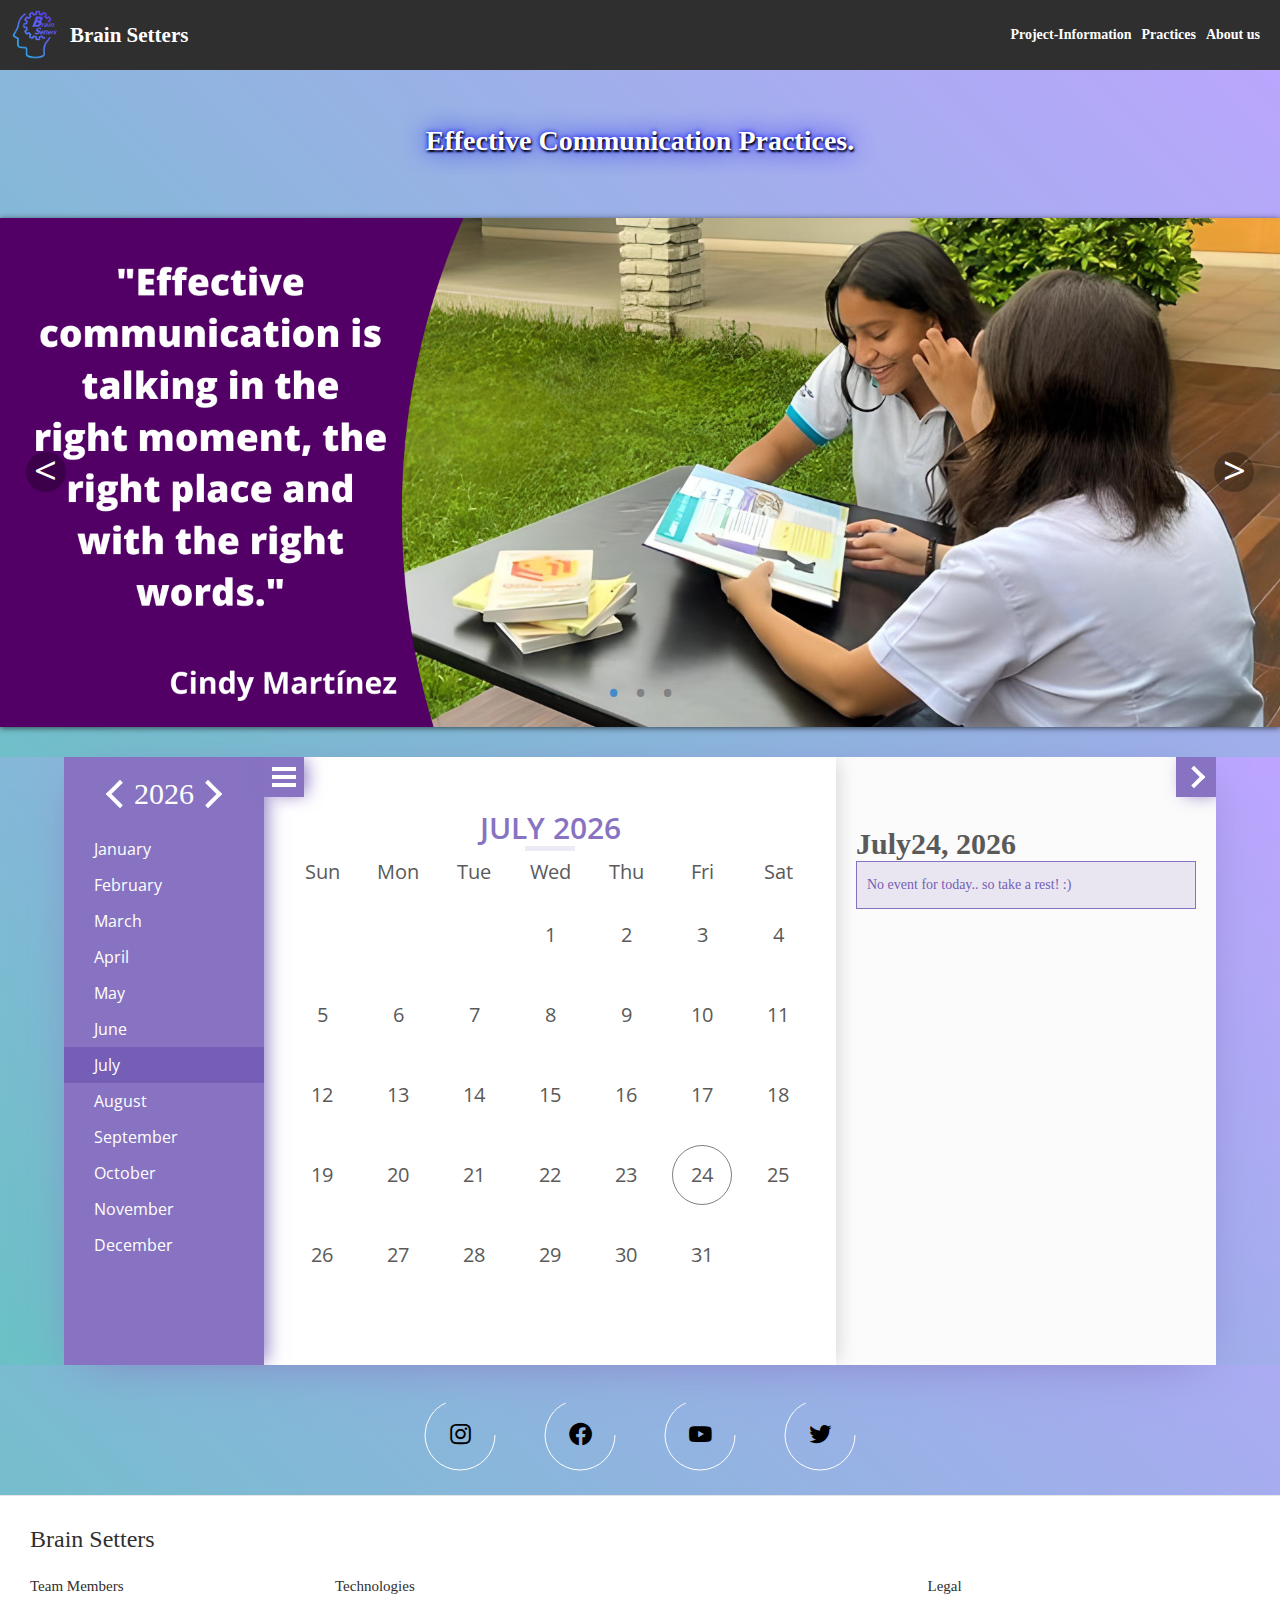
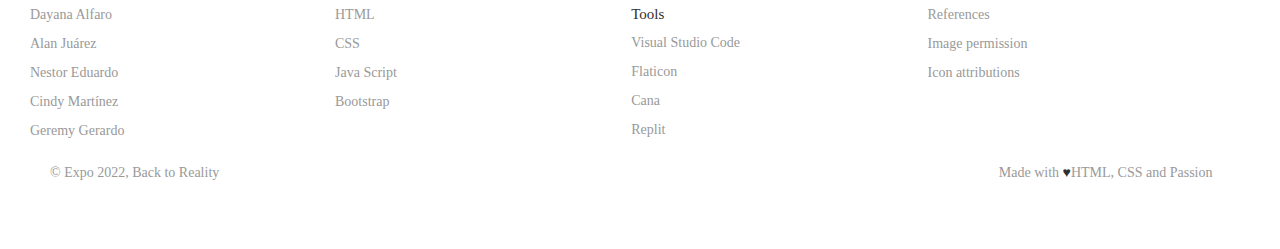
<file: tercera9.html>
<!DOCTYPE html>
<html lang="en">
<head>
    <meta charset="UTF-8">
    <meta http-equiv="X-UA-Compatible" content="IE=edge">
    <meta name="viewport" content="width=device-width, initial-scale=1.0">
    <title>Effective Communication Practices.</title>
    <link href="tercera9.css" rel="stylesheet" type="text/css" />
    <link href="evo-calendar.min.css" rel="stylesheet">
    <link href="evo-calendar.midnight-blue.min.css" rel="stylesheet" <link rel="preconnect"
    href="https://fonts.googleapis.com">
    <link rel="preconnect" href="https://fonts.gstatic.com" crossorigin>
    <link href="https://fonts.googleapis.com/css2?family=Open+Sans:ital,wght@1,800&display=swap" rel="stylesheet">
    <link href="https://unpkg.com/boxicons@2.1.1/css/boxicons.min.css" rel="stylesheet">
    <link rel="icon" type="image/png" href="logos/logoazul.png">

<!--Primera parte del carrusel-->
<style>
    .slide {
        position: relative;
        box-shadow: 0px 1px 6px rgba(0, 0, 0, 0.64);
        margin-top: 26px;
    }
    .slide-inner {
        position: relative;
        overflow: hidden;
        width: 0 auto;
        height: 0 auto;
    }
    .slide-open:checked + .slide-item {
        position: static;
        opacity: 100;
    }
    .slide-item {
        position: absolute;
        opacity: 0;
        -webkit-transition: opacity 0.6s ease-out;
        transition: opacity 0.6s ease-out;
    }
    .slide-item img {
        display: block;
        height: auto;
        max-width: 100%;
    }
    .slide-control {
        background: rgba(0, 0, 0, 0.28);
        border-radius: 50%;
        color: #fff;
        cursor: pointer;
        display: none;
        font-size: 40px;
        height: 40px;
        line-height: 35px;
        position: absolute;
        top: 50%;
        -webkit-transform: translate(0, -50%);
        cursor: pointer;
        -ms-transform: translate(0, -50%);
        transform: translate(0, -50%);
        text-align: center;
        width: 40px;
        z-index: 10;
    }
    .slide-control.prev {
        left: 2%;
    }
    .slide-control.next {
        right: 2%;
    }
    .slide-control:hover {
        background: rgba(0, 0, 0, 0.8);
        color: #aaaaaa;
    }
    #slide-1:checked ~ .control-1,
    #slide-2:checked ~ .control-2,
    #slide-3:checked ~ .control-3 {
        display: block;
    }
    .slide-indicador {
        list-style: none;
        margin: 0;
        padding: 0;
        position: absolute;
        bottom: 2%;
        left: 0;
        right: 0;
        text-align: center;
        z-index: 10;
    }
    .slide-indicador li {
        display: inline-block;
        margin: 0 5px;
    }
    .slide-circulo {
        color: #828282;
        cursor: pointer;
        display: block;
        font-size: 35px;
    }
    .slide-circulo:hover {
        color: #aaaaaa;
    }
    #slide-1:checked ~ .control-1 ~ .slide-indicador 
         li:nth-child(1) .slide-circulo,
    #slide-2:checked ~ .control-2 ~ .slide-indicador 
          li:nth-child(2) .slide-circulo,
    #slide-3:checked ~ .control-3 ~ .slide-indicador 
          li:nth-child(3) .slide-circulo {
        color: #428bca;
    }
    #titulo {
        width: 100%;
        position: absolute;
        padding: 0px;
        margin: 0px auto;
        text-align: center;
        font-size: 27px;
        color: rgba(255, 255, 255, 1);
        font-family: 'Open Sans', sans-serif;
        z-index: 9999;
        text-shadow: 0px 1px 2px rgba(0, 0, 0, 0.33), 
             -1px 0px 2px rgba(255, 255, 255, 0);
    }
</style>

</head>

<body>
    <!--Menu-->
  <header>
    <a href="index.html" class="logo">
        <img src="imagenes/logoazul.png" alt="logo del proyecto">
        <h2 clas="nav-link">Brain Setters</h2>
    </a>

    <nav>
      <ul class="menu-horizontal">
      <a href="proyecto.html" class="nav-link">Project-Information</a>
      <li>
        <a href="#" class="nav-link">Practices</a>
        <ul class="menu-vertical">
          <li><a class="nav-link" href="secundaria.html">Physical Practices</a></li>
          <li><a class="nav-link" href="secundaria1.html">Mental Practices</a></li>
          <li><a class="nav-link" href="secundaria2.html">Social Practices</a></li>
        </ul>
      </li>
      <a href="nosotros.html" class="nav-link"> About us</a>
    </ul>
    </nav>
  </header>

  <!--Texto "Habito de lecctura"-->
<h1 class="h1">Effective Communication Practices.</h1>

  <!--Segunda parte del carrusel-->
  <div class="slide">
    <div class="slide-inner">
        <input class="slide-open" type="radio" id="slide-1" 
              name="slide" aria-hidden="true" hidden="" checked="checked">
        <div class="slide-item">
          <div class="modificador">
            <img src="imagenes/comunicacion efectiva carrusel 2.png">
          </div>
        </div>
        <input class="slide-open" type="radio" id="slide-2" 
              name="slide" aria-hidden="true" hidden="">
        <div class="slide-item">
          <div class="modificador">
            <img src="imagenes/comunicacion efectiva carrusel.png">
          </div>
        </div>
        <input class="slide-open" type="radio" id="slide-3" 
              name="slide" aria-hidden="true" hidden="">
        <div class="slide-item">
          <div class="modificador">
            <img src="imagenes/comunicacion efectiva carrusel 1.png">
          </div>
        </div>
      
        <label for="slide-3" class="slide-control prev control-1"><</label>
        <label for="slide-2" class="slide-control next control-1">></label>
        <label for="slide-1" class="slide-control prev control-2"><</label>
        
        <label for="slide-3" class="slide-control next control-2">></label>
        <label for="slide-2" class="slide-control prev control-3"><</label>
        <label for="slide-1" class="slide-control next control-3">></label>
        <ol class="slide-indicador">
            <li>
                <label for="slide-1" class="slide-circulo">•</label>
            </li>
            <li>
                <label for="slide-2" class="slide-circulo">•</label>
            </li>
            <li>
                <label for="slide-3" class="slide-circulo">•</label>
            </li>
        </ol>
    </div>
</div>

<!--Calendario-->
<div>
    <div class="hero">
      <div id="calendar"></div>
    </div>
  
    <script src="https://cdn.jsdelivr.net/npm/jquery@3.4.1/dist/jquery.min.js"></script>
    <script src="evo-calendar.min.js"></script>
  
    <script>
      $(document).ready(function () {
        $('#calendar').evoCalendar({
  
          calendarEvents: [ 
          {
              id: 'Día 1', // Event's ID (required)
              name: "Tip", // Event name (required)
              date: "november/01/2022",// Event date (required)
              description: "Be clear!, Focus on your message to be clear, understandable and straight to the point",
              type: "holiday", // Event type (required)
              everyYear: true, // Same event every year (optional)
              color: "#48e120" // Event custom color (optional)
            },
            {
              id: 'Día 2', // Event's ID (required)
              name: "Tip", // Event name (required)
              date: "november/02/2022",// Event date (required)
              description: "Care about your tone of voice, it can often be the difference between a missunderstood message or a well delivered one.",
              type: "holiday", // Event type (required)
              everyYear: true, // Same event every year (optional)
              color: "#48e120" // Event custom color (optional)
            },
            {
              id: 'Día 3', // Event's ID (required)
              name: "Challenge", // Event name (required)
              date: "november/03/2022",// Event date (required)
              description: "Practice a tone of voice that you think is soft and kind.",
              type: "holiday", // Event type (required)
              everyYear: true, // Same event every year (optional)
              color: "#ff8000" // Event custom color (optional)
            },
            {
              id: 'Día 4', // Event's ID (required)
              name: "Tip", // Event name (required)
              date: "november/04/2022",// Event date (required)
              description: "Avoid to make assumptions!, keep the facts of what you are hearing and avoid keeping things you can't assure.",
              type: "holiday", // Event type (required)
              everyYear: true, // Same event every year (optional)
              color: "#48e120" // Event custom color (optional)
            },
            {
              id: 'Día 5', // Event's ID (required)
              name: "Challenge", // Event name (required)
              date: "november/05/2022",// Event date (required)
              description: "Next time someone is telling you something and you think that there are things you don't understand, solve your doubts before a missunderstanding.",
              type: "holiday", // Event type (required)
              everyYear: true, // Same event every year (optional)
              color: "#ff8000" // Event custom color (optional)
            },
            {
              id: 'Día 6', // Event's ID (required)
              name: "Quotes", // Event name (required)
              date: "november/06/2022",// Event date (required)
              description: '"Communicaction is one of the most important skills you require for succesful life" (Catherine Pulsifer)',
              type: "holiday", // Event type (required)
              everyYear: true, // Same event every year (optional)
              color: "#ff0080" // Event custom color (optional)
            },
            {
              id: 'Día 7', // Event's ID (required)
              name: "Tip", // Event name (required)
              date: "november/07/2022",// Event date (required)
              description: "¡Care about your corporal language! Do not cross your arms, try to look for positions that don't express despair or jitters.",
              type: "holiday", // Event type (required)
              everyYear: true, // Same event every year (optional)
              color: "#48e120" // Event custom color (optional)
            },
            {
              id: 'Día 8', // Event's ID (required)
              name: "Challenge", // Event name (required)
              date: "november/08/2022",// Event date (required)
              description: "Analize your corporal language the next time you are communicating something, and correct your mistakes by that.",
              type: "holiday", // Event type (required)
              everyYear: true, // Same event every year (optional)
              color: "#ff8000" // Event custom color (optional)
            },
            {
              id: 'Día 9', // Event's ID (required)
              name: "Quotes", // Event name (required)
              date: "november/09/2022",// Event date (required)
              description: '"Effective communication is 20% what you know and 80% how you feel about what you know" (Jim Rohn)',
              type: "holiday", // Event type (required)
              everyYear: true, // Same event every year (optional)
              color: "#ff0080" // Event custom color (optional)
            },
            {
              id: 'Día 10', // Event's ID (required)
              name: "Tip", // Event name (required)
              date: "november/10/2022",// Event date (required)
              description: "¡Find the right moment! It could get you out from a problem. For example, a constructive critic doesn't sound the same in public and in private.",
              type: "holiday", // Event type (required)
              everyYear: true, // Same event every year (optional)
              color: "#48e120" // Event custom color (optional)
            },
            {
              id: 'Día 11', // Event's ID (required)
              name: "Challenge", // Event name (required)
              date: "november/11/2022",// Event date (required)
              description: "The next time you have to critize, take on count if the message will be correctly delivered.",
              type: "holiday", // Event type (required)
              everyYear: true, // Same event every year (optional)
              color: "#ff8000" // Event custom color (optional)
            },
            {
              id: 'Día 12', // Event's ID (required)
              name: "Tip", // Event name (required)
              date: "november/12/2022",// Event date (required)
              description: "Speak and listen!. Do everything to practice a reciprocal communication.",
              type: "holiday", // Event type (required)
              everyYear: true, // Same event every year (optional)
              color: "#48e120" // Event custom color (optional)
            },
            {
              id: 'Día 13', // Event's ID (required)
              name: "Quotes", // Event name (required)
              date: "november/13/2022",// Event date (required)
              description: '"The art of conversation is the art of hearing as well as of being heard" (William Hazlitt)',
              type: "holiday", // Event type (required)
              everyYear: true, // Same event every year (optional)
              color: "#ff0080" // Event custom color (optional)
            },
            {
              id: 'Día 14', // Event's ID (required)
              name: "Tip", // Event name (required)
              date: "november/14/2022",// Event date (required)
              description: "¡Listen carefuly!. Identify the right moment to interrupt when someone is talking to you.",
              type: "holiday", // Event type (required)
              everyYear: true, // Same event every year (optional)
              color: "#48e120" // Event custom color (optional)
            },
            {
              id: 'Día 15', // Event's ID (required)
              name: "Challenge ", // Event name (required)
              date: "november/15/2022",// Event date (required)
              description: "Next time you are not agree with something, wait your turn to talk, retake the points that you are not agree with, and then expose it respectfully",
              type: "holiday", // Event type (required)
              everyYear: true, // Same event every year (optional)
              color: "#ff8000" // Event custom color (optional)
            },
            {
              id: 'Día 16', // Event's ID (required)
              name: "Quotes", // Event name (required)
              date: "november/16/2022",// Event date (required)
              description: '"Listen more than you talk. Nobody learned anything by hearing themselves speak." (Richard Branson)',
              type: "holiday", // Event type (required)
              everyYear: true, // Same event every year (optional)
              color: "#ff0080" // Event custom color (optional)
            },
            {
              id: 'Día 17', // Event's ID (required)
              name: "Tip", // Event name (required)
              date: "november/17/2022",// Event date (required)
              description: "¡Open your mind! Listen to what someone else has to say, taking on count that in a debate, others could be right too.",
              type: "holiday", // Event type (required)
              everyYear: true, // Same event every year (optional)
              color: "#48e120" // Event custom color (optional)
            },
            {
              id: 'Día 18', // Event's ID (required)
              name: "Challenge", // Event name (required)
              date: "november/18/2022",// Event date (required)
              description: "On the next debate you have , recognize the validity of the points of the others.",
              type: "holiday", // Event type (required)
              everyYear: true, // Same event every year (optional)
              color: "#ff8000" // Event custom color (optional)
            },
            {
              id: 'Día 19', // Event's ID (required)
              name: "Quotes", // Event name (required)
              date: "november/19/2022",// Event date (required)
              description: '"The biggest communication problem is we do not listen to understand, we listen to reply." (Stephen Covey)',
              type: "holiday", // Event type (required)
              everyYear: true, // Same event every year (optional)
              color: "#ff0080" // Event custom color (optional)
            },
            {
              id: 'Día 20', // Event's ID (required)
              name: "Tip", // Event name (required)
              date: "november/20/2022",// Event date (required)
              description: "Always communicate with safety sources data, to not generate disinformation",
              type: "holiday", // Event type (required)
              everyYear: true, // Same event every year (optional)
              color: "#48e120" // Event custom color (optional)
            },
            {
              id: 'Día 21', // Event's ID (required)
              name: "Challenge", // Event name (required)
              date: "november/21/2022",// Event date (required)
              description: "Use dependable tools, on Internet there is a lot of disinformation, use tools like Gooogle Scholar to find information.",
              type: "holiday", // Event type (required)
              everyYear: true, // Same event every year (optional)
              color: "#ff8000" // Event custom color (optional)
            },
            {
              id: 'Día 22', // Event's ID (required)
              name: "Tip", // Event name (required)
              date: "november/22/2022",// Event date (required)
              description: "Keep your attitude! so you make think the listener that you know what you are talking about.",
              type: "holiday", // Event type (required)
              everyYear: true, // Same event every year (optional)
              color: "#48e120" // Event custom color (optional)
            },
            {
              id: 'Día 23', // Event's ID (required)
              name: "Quotes", // Event name (required)
              date: "november/23/2022",// Event date (required)
              description: '"Good communication is the bridge between confusion and clarity" (Nat Turner)',
              type: "holiday", // Event type (required)
              everyYear: true, // Same event every year (optional)
              color: "#ff0080" // Event custom color (optional)
            },
            {
              id: 'Día 24', // Event's ID (required)
              name: "Challenge", // Event name (required)
              date: "november/24/2022",// Event date (required)
              description: "Practice in front of the mirror before you give a conference or a interview",
              type: "holiday", // Event type (required)
              everyYear: true, // Same event every year (optional)
              color: "#ff8000" // Event custom color (optional)
            },
            {
              id: 'Día 25', // Event's ID (required)
              name: "Quotes", // Event name (required)
              date: "november/25/2022",// Event date (required)
              description: '"Bad communication ends a lot of good things whereas good communication ends a lot of bad things" (Anonymous)',
              type: "holiday", // Event type (required)
              everyYear: true, // Same event every year (optional)
              color: "#ff0080" // Event custom color (optional)
            },
            {
              id: 'Día 26', // Event's ID (required)
              name: "Tip", // Event name (required)
              date: "november/26/2022",// Event date (required)
              description: "¡Say everything! Say everything in your message, so the listeners don't missunderstand your speech.",
              type: "holiday", // Event type (required)
              everyYear: true, // Same event every year (optional)
              color: "#48e120" // Event custom color (optional)
            },
            {
              id: 'Día 27', // Event's ID (required)
              name: "Quotes", // Event name (required)
              date: "november/27/2022",// Event date (required)
              description: '"Effective teamwork begins and ends with communication" (Mike Krzyzewski)',
              type: "holiday", // Event type (required)
              everyYear: true, // Same event every year (optional)
              color: "#ff0080" // Event custom color (optional)
            },
            {
              id: 'Día 28', // Event's ID (required)
              name: "Tip", // Event name (required)
              date: "november/28/2022",// Event date (required)
              description: "Keep visual contact with the person you are talking to, so you will show interest in them.",
              type: "holiday", // Event type (required)
              everyYear: true, // Same event every year (optional)
              color: "#48e120" // Event custom color (optional)
            },
            {
              id: 'Día 29', // Event's ID (required)
              name: "Quotes", // Event name (required)
              date: "november/29/2022",// Event date (required)
              description: '"The quality of your communication is the quality of your life" (Anthony Robbins)',
              type: "holiday", // Event type (required)
              everyYear: true, // Same event every year (optional)
              color: "#ff0080" // Event custom color (optional)
            },
            {
              id: 'Día 30', // Event's ID (required)
              name: "Tip", // Event name (required)
              date: "november/30/2022",// Event date (required)
              description: "Be respectful in the wa you talk, take on count that everyone sees the world on different way",
              type: "holiday", // Event type (required)
              everyYear: true, // Same event every year (optional)
              color: "#48e120" // Event custom color (optional)
            },
          ]
        })
      })
    </script>
    </div>
  
    <!--Iconos de redes sociales-->
    <main>
       
      <a href="https://www.instagram.com/superatepoma/?hl=es" target="_blank" class="icon">
      <svg height="80" width="80">
        <circle cx="40" cy="40" r=35 stroke="white" stoke-width="4" fill="none"></circle>
      </svg>
      <i class="bx bxl-instagram"></i>
  </a>

  <a href="https://es-la.facebook.com/superate.poma.5/" target="_blank" class="icon">
      <svg height="80" width="80">
        <circle cx="40" cy="40" r=35 stroke="white" stoke-width="4" fill="none"></circle>
      </svg>
      <i class='bx bxl-facebook-circle'></i>
    </a>

    <a href="https://www.youtube.com/channel/UChUzV8Is-3hEz2bWwZCgQWw/featured" target="_blank" class="icon">
      <svg height="80" width="80">
        <circle cx="40" cy="40" r=35 stroke="white" stoke-width="4" fill="none"></circle>
      </svg>
      <i class='bx bxl-youtube' ></i>
    </a>

      <a href="https://twitter.com/SuperatePoma?t=CthCNcD1lWu3rIN4ueToPg&s=09" target="_blank" class="icon">
      <svg height="80" width="80">
        <circle cx="40" cy="40" r=35 stroke="white" stoke-width="4" fill="none"></circle>
      </svg>
      <i class='bx bxl-twitter' ></i>
    </a>
  </main>

    <!--Pie de pagina-->
  <footer class="footer">
    <div class="footer__addr">
      <h1 class="footer__logo">Brain Setters</h1>
      
    <ul class="footer__nav">
      <li class="nav__item">
        <h2 class="nav__title">Team Members</h2>
  
        <ul class="nav__ul">
          <li>
            <a href="#">Dayana Alfaro</a>
          </li>
  
          <li>
            <a href="#">Alan Juárez</a>
          </li>
              
          <li>
            <a href="#">Nestor Eduardo</a>
          </li>
          
          <li>
            <a href="#">Cindy Martínez</a>
          </li>
  
          <li>
            <a href="#">Geremy Gerardo</a>
          </li>
        </ul>
      </li>
      
      <li class="nav__item nav__item--extra">
        <h2 class="nav__title">Technologies</h2>
        
        <ul class="nav__ul nav__ul--extra">
          <li>
            <a href="#">HTML</a>
          </li>
          
          <li>
            <a href="#">CSS</a>
          </li>

          <li>
            <a href="#">Java Script</a>
          </li>

        <li>
          <a href="#"> Bootstrap</a>
        </li>
      </li>
    </li>

        <li class="nav__item nav__item--extra">
          <h2 class="nav__title">Tools</h2>
          <li>
            <a href="#">Visual Studio Code</a>
          </li>
          
          <li>
            <a href="#">Flaticon</a>
          </li>

          <li>
            <a href="#">Cana</a>
          </li>

          <li>
            <a href="#">Replit</a>
          </li>
          
          <li>
            <a href="#"></a>
          </li>
        </ul>
        </li>
      
      <li class="nav__item">
        <h2 class="nav__title">Legal</h2>
        
        <ul class="nav__ul">
          <li>
            <a href="https://psicologiaymente.com/personalidad/personas-asertivas-caracteristicas" target="_blank>References">References</a>        </li>
          </li>
          
          <li>
            <a href="https://superate2014-my.sharepoint.com/:b:/g/personal/alan_beltran2023_poma_superate_org_sv/EbrmGfmruBdGr7ZCVRwVzSIBLipA8jNyHqb4hihROoa7ew?e=fA3fHT" target="_blank>References">Image permission</a>          </li>
          
          <li>
            <a href="https://superate2014-my.sharepoint.com/:b:/g/personal/alan_beltran2023_poma_superate_org_sv/EUr8fwWhAvJCnbYuTqdlYGgBhfbF6vp1MrM5gk0S3SqW7A?e=tVjzpa" target="_blank>References">Icon attributions</a>          </li>
        </ul>
      </li>
    </ul>
    
    <div class="legal">
      <p>&copy; Expo 2022, Back to Reality</p>
      
      <div class="legal__links">
        <span>Made with <span class="heart">♥</span>HTML, CSS and Passion</span>
      </div>
    </div>
  </footer>





























</body>
</html>
</file>
<file: nosotros.css>
*{
        margin: 0;
        padding: 0;
        font-family: lato;
        box-sizing: border-box;
}

*, *:before, *:after {
    box-sizing: border-box;
  }

html {
    font-size: 100%;
  }

body{
    margin: 0;
	  background: linear-gradient(45deg,#6ac1c5,#bda5ff);
    margin: 0;
    display: grid;
    grid-template-rows: auto 1fr auto;
    font-size: 14px;
    align-items: start;
    min-height: 100vh;
	
}

/*Menus*/
.nav-link{
    text-decoration: none;
    color: #ffffff;
  text-align: center;
}

h2{
  font-family: "tahoma";
}
header{
    display: flex;
    min-height: 70px;
    background-color: #2f2f2f;
    justify-content: space-between;
    align-items: center;
    padding: 10px;
}

.logo{
    display: flex;
    align-items: center;
    text-decoration: none;
    color: #ffffff;
    text-align: center;

}

.logo img{
    height: 50px;
    margin-right: 10px;
}

nav a{
    font-weight: 600;
    padding-right: 10px;
    font-family: "tahoma";

}

nav a:hover{
    color: #2690cc;
}

@media (max-width:700px){
   header{
    flex-direction: column;
   } 

   nav{
    padding: 10px 0 px;
   }
}

.menu-horizontal{
    list-style: none;
    display: flex;
    justify-content: space-around;
}

.menu-horizontal >li > a{
    display: block;
    padding: 15 px 20px;
    color: rgb(255, 255, 255);
    text-decoration: none;
}

.menu-horizontal >li > a:hover{
  color: #2690cc;
}

.menu-horizontal >li:hover{
  color: #2690cc;
}

.menu-vertical{
    position: absolute;
    display: none;
    list-style: none;
    width: 10px;
    background-color: rgb(70, 63, 61);
}

.menu-horizontal li:hover .menu-vertical{
    display: block;

}

.menu-vertical li:hover{
    background-color: rgb(0, 0, 0);
}

.menu-vertical a{
    display: block;
    color: rgb(255, 255, 255);
    padding: 15px 15px 15px 20px;
    text-decoration: none;
}

/*Carrusel*/
.slider-frame {
	width: auto;
  height: auto;
	margin:50px auto 0;
	overflow: hidden;
}

.slider-frame ul {
	display: flex;
	padding: 0;
	width: 400%;
	
	animation: slide 20s infinite alternate ease-in-out;
}

.slider-frame li {
	width: 100%;
	list-style: none;
}

.slider-frame img {
	width: 100%;
}

@keyframes slide {
	0% {margin-left: 0;}
	20% {margin-left: 0;}
	
	25% {margin-left: -100%;}
	45% {margin-left: -100%;}
	
	50% {margin-left: -200%;}
	70% {margin-left: -200%;}
	
	75% {margin-left: -300%;}
	100% {margin-left: -300%;}
}


/*Circulos de las imagenes de los miembros del equipo con su texto*/
#seccion3 {
	color: #fff;
	text-align: center;
	padding: 20px;
}

#seccion3 .container1 {
	display: flex;
	flex-wrap: wrap;
	justify-content: center;
}

.integrantes{
  padding-top: 25px;
	text-align: center;
	text-shadow: 1px 2px 2px black, 0 0 25px blue, 0 0 5px blue;
	color:#fff
}

h3{
    color:#fff
}
#seccion3 h3 {
	font-size: 28px;
}
.sucursales {
  padding-left: 45px;
	margin: 10px 20px;
}
.sucursales img {
	width: 230px;
	height: 230px;
	border-radius: 50%;
	border: 3px solid rgb(14, 14, 15);
}

footer .container1 {
	display:flex;
	flex-wrap: wrap;
	justify-content: center;
	padding-bottom: 25px;
}

/*Pie de pagina*/
.footer {
    display: flex;
    flex-flow: row wrap;
    padding: 30px 30px 20px 30px;
    color: #2f2f2f;
    background-color: #fff;
    border-top: 1px solid #e5e5e5;
  }
  
  .footer > * {
    flex:  1 100%;
  }
  
  .footer__addr {
    margin-right: 1.25em;
    margin-bottom: 2em;
  }
  
  .footer__logo {
    font-family: 'Pacifico', cursive;
    font-weight: 400;
    font-size: 1.5rem;
    font-family: "tahoma";
  }
  
  .footer__addr h2 {
    margin-top: 1.3em;
    font-size: 15px;
    font-weight: 400;
  }
  
  .nav__title {
    font-weight: 400;
    font-size: 15px;
    font-family: "tahoma";
  }
  
  .footer address {
    font-style: normal;
    color: #999;
  }
  
  .footer__btn {
    display: flex;
    align-items: center;
    justify-content: center;
    height: 36px;
    max-width: max-content;
    background-color: rgb(33, 33, 33, 0.07);
    border-radius: 100px;
    color: #2f2f2f;
    line-height: 0;
    margin: 0.6em 0;
    font-size: 1rem;
    padding: 0 1.3em;
  }
  
  .footer ul {
    list-style: none;
    padding-left: 0;
  }
  
  .footer li {
    line-height: 2em;
  }
  
  .footer a {
    text-decoration: none;
    font-family: "tahoma";
  }
  
  .footer__nav {
    display: flex;
    flex-flow: row wrap;
  }
  
  .footer__nav > * {
    flex: 1 50%;
    margin-right: 1.25em;
  }
  
  .nav__ul a {
    color: #999;
  }
  
  .nav__ul--extra {
    column-count: 2;
    column-gap: 1.25em;
  }
  
  .legal {
    display: flex;
    flex-wrap: wrap;
    color: #999;
    padding: 20px;
  }
    
  .legal__links {
    display: flex;
    align-items: center;
  }
  
  .heart {
    color: #2f2f2f;
  }
  
  @media screen and (min-width: 24.375em) {
    .legal .legal__links {
      margin-left: auto;
    }
  }
  
  @media screen and (min-width: 40.375em) {
    .footer__nav > * {
      flex: 1;
    }
    
    .nav__item--extra {
      flex-grow: 2;
    }
    
    .footer__addr {
      flex: 1 0px;
    }
    
    .footer__nav {
      flex: 2 0px;
    }
  }

  p{
    font-family: "tahoma";
  }
  
  span{
    font-family: "tahoma";
  }

/*Responsibe*/
  .contenerdor{
    width: 100%;
    max-width: 100%;
    margin: 0 auto;
    overflow: hidden;
  }
</file>
<file: proyecto.css>
*{
    margin: 0;
    padding: 0;
    box-sizing: border-box;
    font-family: "Open Sans";
}

*, *:before, *:after {
    box-sizing: border-box;
  }

html {
    font-size: 100%;
  }

body{
    margin: 0;
    font-family: acumin-pro, system-ui, sans-serif;
    margin: 0;
    display: grid;
    grid-template-rows: auto 1fr auto;
    font-size: 14px;
    background-color: #77c8f7;
    align-items: start;
    min-height: 100vh;
}

/*Menus*/
.nav-link{
    text-decoration: none;
    color: #ffffff;
  text-align: center;
}

header{
    display: flex;
    min-height: 70px;
    background-color: #2f2f2f;
    justify-content: space-between;
    align-items: center;
    padding: 10px;
}

h2{
  font-family: "tahoma";
}

.logo{
    display: flex;
    align-items: center;
    text-decoration: none;
    color: #ffffff;
  text-align: center;

}

.logo img{
    height: 50px;
    margin-right: 10px;
}

nav a{
    font-weight: 600;
    padding-right: 10px;
    font-family: "tahoma";

}

nav a:hover{
    color: #2690cc;
}

@media (max-width:700px){
   header{
    flex-direction: column;
   } 

   nav{
    padding: 10px 0 px;
   }
}

.menu-horizontal{
    list-style: none;
    display: flex;
    justify-content: space-around;
}

.menu-horizontal >li > a{
    display: block;
    padding: 15 px 20px;
    color: rgb(255, 255, 255);
    text-decoration: none;
}

.menu-horizontal >li > a:hover{
  color: #2690cc;
}

.menu-horizontal >li:hover{
  color: #2690cc;
}

.menu-vertical{
    position: absolute;
    display: none;
    list-style: none;
    width: 10px;
    background-color: rgb(70, 63, 61);
}

.menu-horizontal li:hover .menu-vertical{
    display: block;

}

.menu-vertical li:hover{
    background-color: rgb(0, 0, 0);
}

.menu-vertical a{
    display: block;
    color: rgb(255, 255, 255);
    padding: 15px 15px 15px 20px;
    text-decoration: none;
}

/*Imagenes principal*/
#slider {
	margin-top: 150px;
	position: relative;

}
#slider img {
	width: 100%;
	height: 100%;
}
#slider .container1 {
	position: absolute;
	top: 50%;
	left: 50%;
	transform: translateX(-50%) translateY(-50%);
	color: #fff;
}
#slider h2 {
	font-size: 50px;
  color: rgb(0, 195, 255);
  font-family: tahoma;
  text-shadow: 1px 2px 2px black, 0 0 25px blue, 0 0 5px blue;
}
#slider a{
	display:block;
	width: 100px;
	color: #fff;
	text-decoration: none;
	padding: 8px;
	margin-top: 10px;
	border: 5px solid #fff;
}

#slider p{
  color: rgb(0, 195, 255);
  font-family: tahoma;
  text-shadow: 1px 2px 2px black, 0 0 25px blue, 0 0 5px blue;
}

/*Resumen del proyecto*/
#seccion1 {
	text-align: center;
}
#seccion1 h2 {
	font-family: tahoma;
	font-size: 45px;
}
#seccion1 p {
  text-align: justify;
	font-family: Tahoma;
	width: 73%;
	margin-left: 12%;
	margin-right: 12%;
	margin-top: 2%;
	margin-bottom: 1%; 
}

/*Evolucion del logo*/
#seccion3 {
	background: #723D17;
	color: #fff;
	text-align: center;
	padding: 20px;
}
#seccion3 p {
	font-family: Tahoma;
	width: 73%;
	margin-left: 12%;
	margin-right: 12%;
	margin-top: 2%;
	margin-bottom: 1%; 
  text-align: justify;
  
}
#seccion3 .container1 {
	display: flex;
	flex-wrap: wrap;
	justify-content: center;
}
#seccion3 h3 {
	font-size: 28px;
}
.sucursales {
	margin: 20px;
}
.sucursales img {
	width: 230px;
	height: 230px;
	border-radius: 50%;
	border: 5px solid rgb(1, 225, 255);
}

/*Logo inferior*/
.logo-show{
  width: 100%;
  height: auto;
  background-color: #2f2f2f;
  text-align: center;
  padding-top: 25px;
  padding-bottom: 10px;
}

.logo-show img{
  max-width: 350px;
}

/*Pie de pagina*/
.footer {
  display: flex;
  flex-flow: row wrap;
  padding: 30px 30px 20px 30px;
  color: #2f2f2f;
  background-color: #fff;
  border-top: 1px solid #e5e5e5;
}

.footer > * {
  flex:  1 100%;
}

.footer__addr {
  margin-right: 1.25em;
  margin-bottom: 2em;
}

.footer__logo {
  font-family: 'Pacifico', cursive;
  font-weight: 400;
  font-size: 1.5rem;
  font-family: "tahoma";
}

.footer__addr h2 {
  margin-top: 1.3em;
  font-size: 15px;
  font-weight: 400;
}

.nav__title {
  font-weight: 400;
  font-size: 15px;
  font-family: "tahoma";
}

.footer address {
  font-style: normal;
  color: #999;
}

.footer__btn {
  display: flex;
  align-items: center;
  justify-content: center;
  height: 36px;
  max-width: max-content;
  background-color: rgb(33, 33, 33, 0.07);
  border-radius: 100px;
  color: #2f2f2f;
  line-height: 0;
  margin: 0.6em 0;
  font-size: 1rem;
  padding: 0 1.3em;
}

.footer ul {
  list-style: none;
  padding-left: 0;
}

.footer li {
  line-height: 2em;
}

.footer a {
  text-decoration: none;
  font-family: "tahoma";
}

.footer__nav {
  display: flex;
  flex-flow: row wrap;
}

.footer__nav > * {
  flex: 1 50%;
  margin-right: 1.25em;
}

.nav__ul a {
  color: #999;
}

.nav__ul--extra {
  column-count: 2;
  column-gap: 1.25em;
}

.legal {
  display: flex;
  flex-wrap: wrap;
  color: #999;
  padding: 20px;
}
   
.legal__links {
  display: flex;
  align-items: center;
}

.heart {
  color: #2f2f2f;
}

@media screen and (min-width: 24.375em) {
  .legal .legal__links {
    margin-left: auto;
  }
}

@media screen and (min-width: 40.375em) {
  .footer__nav > * {
    flex: 1;
  }
  
  .nav__item--extra {
    flex-grow: 2;
  }
  
  .footer__addr {
    flex: 1 0px;
  }
  
  .footer__nav {
    flex: 2 0px;
  }
}

p{
  font-family: "tahoma";
}

span{
  font-family: "tahoma";
}

/*Responsibo*/
.responsive{
  width: 100%;
  max-width: 100%;
  margin: 0 auto;
  overflow: hidden;
}
</file>
<file: secundaria.css>
*{
  margin: 0;
  padding: 0;
  box-sizing: border-box;
  font-family: "Open Sans";
}

*, *:before, *:after {
  box-sizing: border-box;
}

html {
  font-size: 100%;
}

body{
  margin: 0;
  margin: 0;
  display: grid;
  grid-template-rows: auto 1fr auto;
  font-size: 14px;
  align-items: start;
  min-height: 100vh;
  background: #72A6FA;
}

/*Menus*/
.nav-link{
  text-decoration: none;
  color: #ffffff;
  text-align: center;
}

header{
  display: flex;
  min-height: 70px;
  background-color: #2f2f2f;
  justify-content: space-between;
  align-items: center;
  padding: 10px;
}

h2{
font-family: "tahoma";
}

.logo{
  display: flex;
  align-items: center;
  text-decoration: none;
  color: #ffffff;
  text-align: center;

}

.logo img{
  height: 50px;
  margin-right: 10px;
}

nav a{
  font-weight: 600;
  padding-right: 10px;
  font-family: "tahoma";

}

nav a:hover{
  color: #2690cc;
}

@media (max-width:700px){
 header{
  flex-direction: column;
 } 

 nav{
  padding: 10px 0 px;
 }
}

.menu-horizontal{
  list-style: none;
  display: flex;
  justify-content: space-around;
}

.menu-horizontal >li > a{
  display: block;
  padding: 15 px 20px;
  color: rgb(255, 255, 255);
  text-decoration: none;
}

.menu-horizontal >li > a:hover{
color: #2690cc;
}

.menu-horizontal >li:hover{
color: #2690cc;
}

.menu-vertical{
  position: absolute;
  display: none;
  list-style: none;
  width: 10px;
  background-color: rgb(70, 63, 61);
}

.menu-horizontal li:hover .menu-vertical{
  display: block;

}

.menu-vertical li:hover{
  background-color: rgb(0, 0, 0);
}

.menu-vertical a{
  display: block;
  color: rgb(255, 255, 255);
  padding: 15px 15px 15px 20px;
  text-decoration: none;
}

.fisicos{
  text-align: center;
  padding: 25px;
  font-family: tahoma;
  color: #ffffff;
}

/*Habitos fisicos*/
.sociales{
  padding-top: 25px;
  padding-bottom: 25px;
  color: #ffffff;
  text-align: center;
  font-family: "tahoma";
}

.galeria{
  margin: 10px 20px; 
  box-shadow: 0 4px 8px 0 lightskyblue, 0 6px 20px 0 rgba(0,0,0,0.19);
  float: left;
  width: 350px;
  padding: 10px;
  background-color: black;
}

.foto img{
  width: 100%;
  height: 100%;
}

.galeria:hover{
  border: 1px solid lightcoral;
  transform: rotate(-3deg);
}

.pie{
  text-align: center;
  text-shadow: 2px 2px 5px purple;
  padding: 10px;
}

.link{
  text-decoration: none;
  display: inline-block;
  padding: 10px;
  margin-top: 10px;
  color: #ffffff;
}

.alineado{
  display: flex;
  justify-content: space-around;
  flex-wrap: wrap;
}

.alineado1{
background-color: black;

}
.espacio{
padding-bottom:  25px ;
} 

/*Pie de pagina*/
.footer {
  display: flex;
  flex-flow: row wrap;
  padding: 30px 30px 20px 30px;
  color: #2f2f2f;
  background-color: #fff;
  border-top: 1px solid #e5e5e5;
  font-family: "tahoma";
}

.footer > * {
  flex:  1 100%;
}

.footer__addr {
  margin-right: 1.25em;
  margin-bottom: 2em;
}

.footer__logo {
  font-family: 'Pacifico', cursive;
  font-weight: 400;
  font-size: 1.5rem;
  font-family: "tahoma";
}

.footer__addr h2 {
  margin-top: 1.3em;
  font-size: 15px;
  font-weight: 400;
  font-family: "tahoma";
}

.nav__title {
  font-weight: 400;
  font-size: 15px;
}

.footer address {
  font-style: normal;
  color: #999;
}

.footer__btn {
  display: flex;
  align-items: center;
  justify-content: center;
  height: 36px;
  max-width: max-content;
  background-color: rgb(33, 33, 33, 0.07);
  border-radius: 100px;
  color: #2f2f2f;
  line-height: 0;
  margin: 0.6em 0;
  font-size: 1rem;
  padding: 0 1.3em;
}

.footer ul {
  list-style: none;
  padding-left: 0;
}

.footer li {
  line-height: 2em;
}

.footer a {
  text-decoration: none;
}

.footer__nav {
  display: flex;
  flex-flow: row wrap;
}

.footer__nav > * {
  flex: 1 50%;
  margin-right: 1.25em;
}

.nav__ul a {
  color: #999;
  font-family: "tahoma";
}

.nav__ul--extra {
  column-count: 2;
  column-gap: 1.25em;
}

.legal {
  display: flex;
  flex-wrap: wrap;
  color: #999;
  padding: 20px;
  font-family: "tahoma";
}
  
.legal__links {
  display: flex;
  align-items: center;
  font-family: "tahoma";
}

.heart {
  color: #2f2f2f;
}

@media screen and (min-width: 24.375em) {
  .legal .legal__links {
    margin-left: auto;
  }
}

@media screen and (min-width: 40.375em) {
  .footer__nav > * {
    flex: 1;
  }
  
  .nav__item--extra {
    flex-grow: 2;
  }
  
  .footer__addr {
    flex: 1 0px;
  }
  
  .footer__nav {
    flex: 2 0px;
  }
}

p{
  font-family: "tahoma";
}

span{
  font-family: "tahoma";
}

/*Responsibe*/
.Responsibe{
  width: 100%;
  max-width: 100%;
  margin: 0 auto;
  overflow: hidden;
}
</file>
<file: secundaria1.css>
*{
  margin: 0;
  padding: 0;
  box-sizing: border-box;
  font-family: "Open Sans";
}

*, *:before, *:after {
  box-sizing: border-box;
}

html {
  font-size: 100%;
}

body{
  margin: 0;
  font-family: acumin-pro, system-ui, sans-serif;
  margin: 0;
  display: grid;
  grid-template-rows: auto 1fr auto;
  font-size: 14px;
  align-items: start;
  min-height: 100vh;
  background: #8E70FC;
}

/*Menus*/
.nav-link{
  text-decoration: none;
  color: #ffffff;
  text-align: center;
}

header{
  display: flex;
  min-height: 70px;
  background-color: #2f2f2f;
  justify-content: space-between;
  align-items: center;
  padding: 10px;
}

h2{
font-family: "tahoma";
}

.logo{
  display: flex;
  align-items: center;
  text-decoration: none;
  color: #ffffff;
text-align: center;

}

.logo img{
  height: 50px;
  margin-right: 10px;
}

nav a{
  font-weight: 600;
  padding-right: 10px;
  font-family: "tahoma";

}

nav a:hover{
  color: #2690cc;
}

@media (max-width:700px){
 header{
  flex-direction: column;
 } 

 nav{
  padding: 10px 0 px;
 }
}

.menu-horizontal{
  list-style: none;
  display: flex;
  justify-content: space-around;
}

.menu-horizontal >li > a{
  display: block;
  padding: 15 px 20px;
  color: rgb(255, 255, 255);
  text-decoration: none;
}

.menu-horizontal >li > a:hover{
color: #2690cc;
}

.menu-horizontal >li:hover{
color: #2690cc;
}

.menu-vertical{
  position: absolute;
  display: none;
  list-style: none;
  width: 10px;
  background-color: rgb(70, 63, 61);
}

.menu-horizontal li:hover .menu-vertical{
  display: block;

}

.menu-vertical li:hover{
  background-color: rgb(0, 0, 0);
}

.menu-vertical a{
  display: block;
  color: rgb(255, 255, 255);
  padding: 15px 15px 15px 20px;
  text-decoration: none;
}

.mentales{
    text-align: center;
    padding: 25px;
    font-family: tahoma;
    color: #ffffff;
}

/*Habitos mentales*/
.sociales{
  padding-top: 25px;
  padding-bottom: 25px;
  color: #ffffff;
  text-align: center;
  font-family: "tahoma";
}
 
.galeria{
  margin: 10px 20px;
  box-shadow: 0 4px 8px 0 lightskyblue, 0 6px 20px 0 rgba(0,0,0,0.19);
  float: left;
  width: 350px;
  padding: 10px;
  background-color: black;
}

.foto img{
  width: 100%;
  height: 100%;
}

.galeria:hover{
  border: 1px solid lightcoral;
  transform: rotate(-3deg);
}

.pie{
  text-align: center;
  text-shadow: 2px 2px 5px purple;
  padding: 10px;
}

.link{
  text-decoration: none;
  display: inline-block;
  padding: 10px;
  margin-top: 10px;
  color: #ffffff;
}

.alineado{
  display: flex;
  justify-content: space-around;
  flex-wrap: wrap;
}

.alineado1{
background-color: black;

}
.espacio{
padding-bottom:  25px ;
} 

/*Pie de pagina*/
.footer {
    display: flex;
    flex-flow: row wrap;
    padding: 30px 30px 20px 30px;
    color: #2f2f2f;
    background-color: #fff;
    border-top: 1px solid #e5e5e5;
    font-family: "tahoma";
  }
  
  .footer > * {
    flex:  1 100%;
  }
  
  .footer__addr {
    margin-right: 1.25em;
    margin-bottom: 2em;
  }
  
  .footer__logo {
    font-family: 'Pacifico', cursive;
    font-weight: 400;
    font-size: 1.5rem;
    font-family: "tahoma";
  }
  
  .footer__addr h2 {
    margin-top: 1.3em;
    font-size: 15px;
    font-weight: 400;
    font-family: "tahoma";
  }
  
  .nav__title {
    font-weight: 400;
    font-size: 15px;
  }
  
  .footer address {
    font-style: normal;
    color: #999;
  }
  
  .footer__btn {
    display: flex;
    align-items: center;
    justify-content: center;
    height: 36px;
    max-width: max-content;
    background-color: rgb(33, 33, 33, 0.07);
    border-radius: 100px;
    color: #2f2f2f;
    line-height: 0;
    margin: 0.6em 0;
    font-size: 1rem;
    padding: 0 1.3em;
  }
  
  .footer ul {
    list-style: none;
    padding-left: 0;
  }
  
  .footer li {
    line-height: 2em;
  }
  
  .footer a {
    text-decoration: none;
  }
  
  .footer__nav {
    display: flex;
    flex-flow: row wrap;
  }
  
  .footer__nav > * {
    flex: 1 50%;
    margin-right: 1.25em;
  }
  
  .nav__ul a {
    color: #999;
    font-family: "tahoma";
  }
  
  .nav__ul--extra {
    column-count: 2;
    column-gap: 1.25em;
  }
  
  .legal {
    display: flex;
    flex-wrap: wrap;
    color: #999;
    padding: 20px;
    font-family: "tahoma";
  }
    
  .legal__links {
    display: flex;
    align-items: center;
    font-family: "tahoma";
  }
  
  .heart {
    color: #2f2f2f;
  }
  
  @media screen and (min-width: 24.375em) {
    .legal .legal__links {
      margin-left: auto;
    }
  }
  
  @media screen and (min-width: 40.375em) {
    .footer__nav > * {
      flex: 1;
    }
    
    .nav__item--extra {
      flex-grow: 2;
    }
    
    .footer__addr {
      flex: 1 0px;
    }
    
    .footer__nav {
      flex: 2 0px;
    }
  }

  p{
    font-family: "tahoma";
  }
  
  span{
    font-family: "tahoma";
  }

  /*Responsibe*/
  .Responsibe{
    width: 100%;
    max-width: 100%;
    margin: 0 auto;
    overflow: hidden;
  }
</file>
<file: secundaria2.css>
*{
  margin: 0;
  padding: 0;
  box-sizing: border-box;
  font-family: "Open Sans";
}

*, *:before, *:after {
  box-sizing: border-box;
}

html {
  font-size: 100%;
} 

body{
  margin: 0;
  font-family: acumin-pro, system-ui, sans-serif;
  margin: 0;
  display: grid;
  grid-template-rows: auto 1fr auto;
  font-size: 14px;
  background-color: #495E90;
  align-items: start;
  min-height: 100vh;
}

/*Menus*/
.nav-link{
  text-decoration: none;
  color: #ffffff;
  text-align: center;
}

header{
  display: flex;
  min-height: 70px;
  background-color: #2f2f2f;
  justify-content: space-between;
  align-items: center;
  padding: 10px;
}

h2{
font-family: "tahoma";
}

.logo{
  display: flex;
  align-items: center;
  text-decoration: none;
  color: #ffffff;
  text-align: center;

}

.logo img{
  height: 50px;
  margin-right: 10px;
}

nav a{
  font-weight: 600;
  padding-right: 10px;
  font-family: "tahoma";

}

nav a:hover{
  color: #26b3cc;
}

@media (max-width:700px){
 header{
  flex-direction: column;
 } 

 nav{
  padding: 10px 0 px;
 }
}

.menu-horizontal{
  list-style: none;
  display: flex;
  justify-content: space-around;
}

.menu-horizontal >li > a{
  display: block;
  padding: 15 px 20px;
  color: rgb(255, 255, 255);
  text-decoration: none;
}

.menu-horizontal >li > a:hover{
color: #2690cc;
}

.menu-horizontal >li:hover{
color: #cc2626;
}

.menu-vertical{
  position: absolute;
  display: none;
  list-style: none;
  width: 10px;
  background-color: rgb(70, 63, 61);
}

.menu-horizontal li:hover .menu-vertical{
  display: block;

}

.menu-vertical li:hover{
  background-color: rgb(0, 0, 0);
}

.menu-vertical a{
  display: block;
  color: rgb(255, 255, 255);
  padding: 15px 15px 15px 20px;
  text-decoration: none;
}

.sociales{
  text-align: center;
    padding: 25px;
    font-family: tahoma;
    color: #ffffff;
}

/*Habitos sociales*/
.sociales{
  padding-top: 25px;
  padding-bottom: 25px;
  color: #ffffff;
  text-align: center;
  font-family: "tahoma";
}

.galeria{
  margin: 10px 20px;
  box-shadow: 0 4px 8px 0 lightskyblue, 0 6px 20px 0 rgba(0,0,0,0.19);
  float: left;
  width: 350px;
  padding: 10px;
  background-color: black;
}

.foto img{
  width: 100%;
  height: 100%;
}

.galeria:hover{
  border: 1px solid lightcoral;
  transform: rotate(-3deg);
}

.pie{
  text-align: center;
  text-shadow: 2px 2px 5px purple;
  padding: 10px;
}

.link{
  text-decoration: none;
  display: inline-block;
  padding: 10px;
  margin-top: 10px;
  color: #ffffff;
}

.alineado{
  display: flex;
  justify-content: space-around;
  flex-wrap: wrap;
}

.alineado1{
background-color: black;

}
.espacio{
padding-bottom:  25px ;
} 

/*Pie de pagina*/
.footer {
    display: flex;
    flex-flow: row wrap;
    padding: 30px 30px 20px 30px;
    color: #2f2f2f;
    background-color: #fff;
    border-top: 1px solid #e5e5e5;
  }
  
  .footer > * {
    flex:  1 100%;
  }
  
  .footer__addr {
    margin-right: 1.25em;
    margin-bottom: 2em;
  }
  
  .footer__logo {
    font-family: 'Pacifico', cursive;
    font-weight: 400;
    font-size: 1.5rem;
    font-family: "tahoma";
  }
  
  .footer__addr h2 {
    margin-top: 1.3em;
    font-size: 15px;
    font-weight: 400;
  }
  
  .nav__title {
    font-weight: 400;
    font-size: 15px;
    font-family: "tahoma";
  }
  
  .footer address {
    font-style: normal;
    color: #999;
  }
  
  .footer__btn {
    display: flex;
    align-items: center;
    justify-content: center;
    height: 36px;
    max-width: max-content;
    background-color: rgb(33, 33, 33, 0.07);
    border-radius: 100px;
    color: #2f2f2f;
    line-height: 0;
    margin: 0.6em 0;
    font-size: 1rem;
    padding: 0 1.3em;
  }
  
  .footer ul {
    list-style: none;
    padding-left: 0;
  }
  
  .footer li {
    line-height: 2em;
  }
  
  .footer a {
    text-decoration: none;
    font-family: "tahoma";
  }
  
  .footer__nav {
    display: flex;
    flex-flow: row wrap;
  }
  
  .footer__nav > * {
    flex: 1 50%;
    margin-right: 1.25em;
  }
  
  .nav__ul a {
    color: #999;
  }
  
  .nav__ul--extra {
    column-count: 2;
    column-gap: 1.25em;
  }
  
  .legal {
    display: flex;
    flex-wrap: wrap;
    color: #999;
    padding: 20px;
  }
    
  .legal__links {
    display: flex;
    align-items: center;
  }
  
  .heart {
    color: #2f2f2f;
  }
  
  @media screen and (min-width: 24.375em) {
    .legal .legal__links {
      margin-left: auto;
    }
  }
  
  @media screen and (min-width: 40.375em) {
    .footer__nav > * {
      flex: 1;
    }
    
    .nav__item--extra {
      flex-grow: 2;
    }
    
    .footer__addr {
      flex: 1 0px;
    }
    
    .footer__nav {
      flex: 2 0px;
    }
  }

  p{
    font-family: "tahoma";
  }
  
  span{
    font-family: "tahoma";
  }

  /*Responsibe*/
  .Responsibe{
    width: 100%;
    max-width: 100%;
    margin: 0 auto;
    overflow: hidden;
  }
</file>
<file: tercera1.css>
*{
    margin: 0;
    padding: 0;
    box-sizing: border-box;
    font-family: "Open Sans";
}

*, *:before, *:after {
    box-sizing: border-box;
  }

html {
    font-size: 100%;
  } 

body{
    margin: 0;
    background: linear-gradient(45deg,#6ac1c5,#bda5ff);
    font-family: "tahoma";
    margin: 0;
    display: grid;
    grid-template-rows: auto 1fr auto;
    font-size: 14px;
    min-height: 100vh;
    position: relative;
    align-items: center;
    height: 100vh;
}

/*Codigo de estilos de h1*/
.h1{
    padding: 35px;
    color: #ffffff;
    text-align: center;
    margin-top: 20px; /*Este es para abajo*/
    text-shadow: 1px 2px 2px black, 0 0 25px blue, 0 0 5px blue;
    font-family: "tahoma";
  }

/*Menus*/
.nav-link{
    text-decoration: none;
    color: #ffffff;
    text-align: center;
}

header{
    display: flex;
    min-height: 70px;
    background-color: #2f2f2f;
    justify-content: space-between;
    align-items: center;
    padding: 10px;
}

h2{
  font-family: "tahoma";
}

.logo{
    display: flex;
    align-items: center;
    text-decoration: none;
    color: #ffffff;
    text-align: center;

}

.logo img{
    height: 50px;
    margin-right: 10px;
}

nav a{
    font-weight: 600;
    padding-right: 10px;
    font-family: "tahoma";

}

nav a:hover{
    color: #2690cc;
}

@media (max-width:700px){
   header{
    flex-direction: column;
   } 

   nav{
    padding: 10px 0 px;
   }
}

.menu-horizontal{
    list-style: none;
    display: flex;
    justify-content: space-around;
}

.menu-horizontal >li > a{
    display: block;
    padding: 15 px 20px;
    color: rgb(255, 255, 255);
    text-decoration: none;
}

.menu-horizontal >li > a:hover{
  color: #2690cc;
}

.menu-horizontal >li:hover{
  color: #2690cc;
}

.menu-vertical{
    position: absolute;
    display: none;
    list-style: none;
    width: 10px;
    background-color: rgb(70, 63, 61);
}

.menu-horizontal li:hover .menu-vertical{
    display: block;

}

.menu-vertical li:hover{
    background-color: rgb(0, 0, 0);
}

.menu-vertical a{
    display: block;
    color: rgb(255, 255, 255);
    padding: 15px 15px 15px 20px;
    text-decoration: none;
}

/*Codigos calendario*/
.hero{
    margin-top: 30px; /*Este es para arriba*/
    margin-bottom: 10px; /*Este es para abajo*/
    width: 100%;
    height: 100%;
    background: linear-gradient(45deg,#6ac1c5,#bda5ff);
    position: relative;
  }
  
  #calendar{
    width: 90%;
    top:50%;
  }

  /*Iconos de redes sociales*/
main{
    width: 100%;
    display: flex;
    align-items: center;
    flex-wrap: wrap; 
    cursor: pointer;
    justify-content: center;
  
  }
  
  .icon{
    position: relative;
    width: 80px;
    height: 80px;
    margin: 20px;
    border-radius: 50%;
    transition: all .8s;
  }
  
  .icon:hover {
    background-color: #ff0080;
    box-shadow: 0 0 20px #ff0080;
  }
  
  .icon:hover:nth-child(2) {
    background-color: #2c02ff;
    box-shadow: 0 0 20px #2c02ff;
  }
  
  .icon:hover:nth-child(3) {
    background-color: #ff000d;
    box-shadow: 0 0 20px #ff000d;
  }
  
  .icon:hover:nth-child(4) {
    background-color: #00fbff;
    box-shadow: 0 0 20px #00fbff;
  }
  
  .icon i {
    color: #000000;
    position: absolute; 
    top: 50%;
    left: 50%;
    transform: translate(-50%,-50%);
    font-size: 1.7rem;
  }
  
  svg circle{
    stroke-dasharray: 150;
    transition: all .8s ease-in-out;
  }
  
  .icon:hover circle{
    stroke-dasharray: 220;
  }

  /*Pie de pagina*/
.footer {
  display: flex;
  flex-flow: row wrap;
  padding: 30px 30px 20px 30px;
  color: #2f2f2f;
  background-color: #fff;
  border-top: 1px solid #e5e5e5;
}

.footer > * {
  flex:  1 100%;
}

.footer__addr {
  margin-right: 1.25em;
  margin-bottom: 2em;
}

.footer__logo {
  font-family: 'Pacifico', cursive;
  font-weight: 400;
  font-size: 1.5rem;
  font-family: "tahoma";
}

.footer__addr h2 {
  margin-top: 1.3em;
  font-size: 15px;
  font-weight: 400;
}

.nav__title {
  font-weight: 400;
  font-size: 15px;
  font-family: "tahoma";
}

.footer address {
  font-style: normal;
  color: #999;
}

.footer__btn {
  display: flex;
  align-items: center;
  justify-content: center;
  height: 36px;
  max-width: max-content;
  background-color: rgb(33, 33, 33, 0.07);
  border-radius: 100px;
  color: #2f2f2f;
  line-height: 0;
  margin: 0.6em 0;
  font-size: 1rem;
  padding: 0 1.3em;
}

.footer ul {
  list-style: none;
  padding-left: 0;
}

.footer li {
  line-height: 2em;
}

.footer a {
  text-decoration: none;
  font-family: "tahoma";
}

.footer__nav {
  display: flex;
  flex-flow: row wrap;
}

.footer__nav > * {
  flex: 1 50%;
  margin-right: 1.25em;
}

.nav__ul a {
  color: #999;
}

.nav__ul--extra {
  column-count: 2;
  column-gap: 1.25em;
}

.legal {
  display: flex;
  flex-wrap: wrap;
  color: #999;
  padding: 20px;
}
  
.legal__links {
  display: flex;
  align-items: center;
}

.heart {
  color: #2f2f2f;
}

@media screen and (min-width: 24.375em) {
  .legal .legal__links {
    margin-left: auto;
  }
}

@media screen and (min-width: 40.375em) {
  .footer__nav > * {
    flex: 1;
  }
  
  .nav__item--extra {
    flex-grow: 2;
  }
  
  .footer__addr {
    flex: 1 0px;
  }
  
  .footer__nav {
    flex: 2 0px;
  }
}

p{
  font-family: "tahoma";
}

span{
  font-family: "tahoma";
}

/*Responsibe*/
.contenerdor{
  width: 100%;
  max-width: 100%;
  margin: 0 auto;
  overflow: hidden;
}
</file>
<file: tercera2.css>
*{
    margin: 0;
    padding: 0;
    box-sizing: border-box;
    font-family: "Open Sans";
}

*, *:before, *:after {
    box-sizing: border-box;
  }

html {
    font-size: 100%;
  }

body{
    margin: 0;
    background: linear-gradient(45deg,#6ac1c5,#bda5ff);
    font-family: "tahoma";
    margin: 0;
    display: grid;
    grid-template-rows: auto 1fr auto;
    font-size: 14px;
    min-height: 100vh;
    position: relative;
    align-items: center;
    height: 100vh;
}

/*Codigo de estilos de h1*/
.h1{
    padding: 35px;
    color: #ffffff;
    text-align: center;
    margin-top: 20px; /*Este es para abajo*/
    text-shadow: 1px 2px 2px black, 0 0 25px blue, 0 0 5px blue;
    font-family: "tahoma";
  }

/*Menus*/
.nav-link{
    text-decoration: none;
    color: #ffffff;
    text-align: center;
}

header{
    display: flex;
    min-height: 70px;
    background-color: #2f2f2f;
    justify-content: space-between;
    align-items: center;
    padding: 10px;
}

h2{
  font-family: "tahoma";
}

.logo{
    display: flex;
    align-items: center;
    text-decoration: none;
    color: #ffffff;
  text-align: center;

}

.logo img{
    height: 50px;
    margin-right: 10px;
}

nav a{
    font-weight: 600;
    padding-right: 10px;
    font-family: "tahoma";

}

nav a:hover{
    color: #2690cc;
}

@media (max-width:700px){
   header{
    flex-direction: column;
   } 

   nav{
    padding: 10px 0 px;
   }
}

.menu-horizontal{
    list-style: none;
    display: flex;
    justify-content: space-around;
}

.menu-horizontal >li > a{
    display: block;
    padding: 15 px 20px;
    color: rgb(255, 255, 255);
    text-decoration: none;
}

.menu-horizontal >li > a:hover{
  color: #2690cc;
}

.menu-horizontal >li:hover{
  color: #2690cc;
}

.menu-vertical{
    position: absolute;
    display: none;
    list-style: none;
    width: 10px;
    background-color: rgb(70, 63, 61);
}

.menu-horizontal li:hover .menu-vertical{
    display: block;

}

.menu-vertical li:hover{
    background-color: rgb(0, 0, 0);
}

.menu-vertical a{
    display: block;
    color: rgb(255, 255, 255);
    padding: 15px 15px 15px 20px;
    text-decoration: none;
}

/*Codigos calendario*/
.hero{
    margin-top: 30px; /*Este es para arriba*/
    margin-bottom: 10px; /*Este es para abajo*/
    width: 100%;
    height: 100%;
    background: linear-gradient(45deg,#6ac1c5,#bda5ff);
    position: relative;
  }
  
  #calendar{
    width: 90%;
    top:50%;
  }

  /*Iconos de redes sociales*/
main{
    width: 100%;
    display: flex;
    align-items: center;
    flex-wrap: wrap; 
    cursor: pointer;
    justify-content: center;
  
  }
  
  .icon{
    position: relative;
    width: 80px;
    height: 80px;
    margin: 20px;
    border-radius: 50%;
    transition: all .8s;
  }
  
  .icon:hover {
    background-color: #e60073;
    box-shadow: 0 0 20px #e60073;
  }
  
  .icon:hover:nth-child(2) {
    background-color: #381cc4;
    box-shadow: 0 0 20px #381cc4;
  }
  
  .icon:hover:nth-child(3) {
    background-color: #ff000d;
    box-shadow: 0 0 20px #ff000d;
  }
  
  .icon:hover:nth-child(4) {
    background-color: #00fbff;
    box-shadow: 0 0 20px #00fbff;
  }
  
  .icon i {
    color: #000000;
    position: absolute; 
    top: 50%;
    left: 50%;
    transform: translate(-50%,-50%);
    font-size: 1.7rem;
  }
  
  svg circle{
    stroke-dasharray: 150;
    transition: all .8s ease-in-out;
  }
  
  .icon:hover circle{
    stroke-dasharray: 220;
  }

  /*Pie de pagina*/
.footer {
    display: flex;
    flex-flow: row wrap;
    padding: 30px 30px 20px 30px;
    color: #2f2f2f;
    background-color: #fff;
    border-top: 1px solid #e5e5e5;
  }
  
  .footer > * {
    flex:  1 100%;
  }
  
  .footer__addr {
    margin-right: 1.25em;
    margin-bottom: 2em;
  }
  
  .footer__logo {
    font-family: 'Pacifico', cursive;
    font-weight: 400;
    font-size: 1.5rem;
    font-family: "tahoma";
  }
  
  .footer__addr h2 {
    margin-top: 1.3em;
    font-size: 15px;
    font-weight: 400;
  }
  
  .nav__title {
    font-weight: 400;
    font-size: 15px;
    font-family: "tahoma";
  }
  
  .footer address {
    font-style: normal;
    color: #999;
  }
  
  .footer__btn {
    display: flex;
    align-items: center;
    justify-content: center;
    height: 36px;
    max-width: max-content;
    background-color: rgb(33, 33, 33, 0.07);
    border-radius: 100px;
    color: #2f2f2f;
    line-height: 0;
    margin: 0.6em 0;
    font-size: 1rem;
    padding: 0 1.3em;
  }
  
  .footer ul {
    list-style: none;
    padding-left: 0;
  }
  
  .footer li {
    line-height: 2em;
  }
  
  .footer a {
    text-decoration: none;
    font-family: "tahoma";
  }
  
  .footer__nav {
    display: flex;
    flex-flow: row wrap;
  }
  
  .footer__nav > * {
    flex: 1 50%;
    margin-right: 1.25em;
  }
  
  .nav__ul a {
    color: #999;
  }
  
  .nav__ul--extra {
    column-count: 2;
    column-gap: 1.25em;
  }
  
  .legal {
    display: flex;
    flex-wrap: wrap;
    color: #999;
    padding: 20px;
  }
    
  .legal__links {
    display: flex;
    align-items: center;
  }
  
  .heart {
    color: #2f2f2f;
  }
  
  @media screen and (min-width: 24.375em) {
    .legal .legal__links {
      margin-left: auto;
    }
  }
  
  @media screen and (min-width: 40.375em) {
    .footer__nav > * {
      flex: 1;
    }
    
    .nav__item--extra {
      flex-grow: 2;
    }
    
    .footer__addr {
      flex: 1 0px;
    }
    
    .footer__nav {
      flex: 2 0px;
    }
  }

  p{
    font-family: "tahoma";
  }
  
  span{
    font-family: "tahoma";
  }

/*Responsibe*/
.contenerdor{
  width: 100%;
  max-width: 100%;
  margin: 0 auto;
  overflow: hidden;
}
</file>
<file: tercera3.css>
*{
    margin: 0;
    padding: 0;
    box-sizing: border-box;
    font-family: "Open Sans";
}

*, *:before, *:after {
    box-sizing: border-box;
  }

html {
    font-size: 100%;
  }

body{
    margin: 0;
    background: linear-gradient(45deg,#6ac1c5,#bda5ff);
    font-family: "tahoma";
    margin: 0;
    display: grid;
    grid-template-rows: auto 1fr auto;
    font-size: 14px;
    min-height: 100vh;
    position: relative;
    align-items: center;
    height: 100vh;
}

/*Codigo de estilos de h1*/
.h1{
    padding: 35px;
    color: #ffffff;
    text-shadow: 1px 2px 2px black, 0 0 25px blue, 0 0 5px blue;
    text-align: center; 
    margin-top: 20px; /*Este es para abajo*/
    font-family: "tahoma";
  }

/*Menus*/
.nav-link{
    text-decoration: none;
    color: #ffffff;
    text-align: center;
}

header{
    display: flex;
    min-height: 70px;
    background-color: #2f2f2f;
    justify-content: space-between;
    align-items: center;
    padding: 10px;
}

h2{
  font-family: "tahoma";
}

.logo{
    display: flex;
    align-items: center;
    text-decoration: none;
    color: #ffffff;
  text-align: center;

}

.logo img{
    height: 50px;
    margin-right: 10px;
}

nav a{
    font-weight: 600;
    padding-right: 10px;
    font-family: "tahoma";

}

nav a:hover{
    color: #2690cc;
}

@media (max-width:700px){
   header{
    flex-direction: column;
   } 

   nav{
    padding: 10px 0 px;
   }
}

.menu-horizontal{
    list-style: none;
    display: flex;
    justify-content: space-around;
}

.menu-horizontal >li > a{
    display: block;
    padding: 15 px 20px;
    color: rgb(255, 255, 255);
    text-decoration: none;
}

.menu-horizontal >li > a:hover{
  color: #2690cc;
}

.menu-horizontal >li:hover{
  color: #2690cc;
}

.menu-vertical{
    position: absolute;
    display: none;
    list-style: none;
    width: 10px;
    background-color: rgb(70, 63, 61);
}

.menu-horizontal li:hover .menu-vertical{
    display: block;

}

.menu-vertical li:hover{
    background-color: rgb(0, 0, 0);
}

.menu-vertical a{
    display: block;
    color: rgb(255, 255, 255);
    padding: 15px 15px 15px 20px;
    text-decoration: none;
}

/*Codigos calendario*/
.hero{
    margin-top: 30px; /*Este es para arriba*/
    margin-bottom: 10px; /*Este es para abajo*/
    width: 100%;
    height: 100%;
    background: linear-gradient(45deg,#6ac1c5,#bda5ff);
    position: relative;
  }
  
  #calendar{
    width: 90%;
    top:50%;
  }

  /*Iconos de redes sociales*/
main{
    width: 100%;
    display: flex;
    align-items: center;
    flex-wrap: wrap; 
    cursor: pointer;
    justify-content: center;
  
  }
  
  .icon{
    position: relative;
    width: 80px;
    height: 80px;
    margin: 20px;
    border-radius: 50%;
    transition: all .8s;
  }
  
  .icon:hover {
    background-color: #e60073;
    box-shadow: 0 0 20px #e60073;
  }
  
  .icon:hover:nth-child(2) {
    background-color: #381cc4;
    box-shadow: 0 0 20px #381cc4;
  }
  
  .icon:hover:nth-child(3) {
    background-color: #ff000d;
    box-shadow: 0 0 20px #ff000d;
  }
  
  .icon:hover:nth-child(4) {
    background-color: #00fbff;
    box-shadow: 0 0 20px #00fbff;
  }
  
  .icon i {
    color: #000000;
    position: absolute; 
    top: 50%;
    left: 50%;
    transform: translate(-50%,-50%);
    font-size: 1.7rem;
  }
  
  svg circle{
    stroke-dasharray: 150;
    transition: all .8s ease-in-out;
  }
  
  .icon:hover circle{
    stroke-dasharray: 220;
  }

  /*Pie de pagina*/
  .footer {
      display: flex;
      flex-flow: row wrap;
      padding: 30px 30px 20px 30px;
      color: #2f2f2f;
      background-color: #fff;
      border-top: 1px solid #e5e5e5;
    }
    
    .footer > * {
      flex:  1 100%;
    }
    
    .footer__addr {
      margin-right: 1.25em;
      margin-bottom: 2em;
    }
    
    .footer__logo {
      font-family: 'Pacifico', cursive;
      font-weight: 400;
      font-size: 1.5rem;
      font-family: "tahoma";
    }
    
    .footer__addr h2 {
      margin-top: 1.3em;
      font-size: 15px;
      font-weight: 400;
    }
    
    .nav__title {
      font-weight: 400;
      font-size: 15px;
      font-family: "tahoma";
    }
    
    .footer address {
      font-style: normal;
      color: #999;
    }
    
    .footer__btn {
      display: flex;
      align-items: center;
      justify-content: center;
      height: 36px;
      max-width: max-content;
      background-color: rgb(33, 33, 33, 0.07);
      border-radius: 100px;
      color: #2f2f2f;
      line-height: 0;
      margin: 0.6em 0;
      font-size: 1rem;
      padding: 0 1.3em;
    }
    
    .footer ul {
      list-style: none;
      padding-left: 0;
    }
    
    .footer li {
      line-height: 2em;
    }
    
    .footer a {
      text-decoration: none;
      font-family: "tahoma";
    }
    
    .footer__nav {
      display: flex;
      flex-flow: row wrap;
    }
    
    .footer__nav > * {
      flex: 1 50%;
      margin-right: 1.25em;
    }
    
    .nav__ul a {
      color: #999;
    }
    
    .nav__ul--extra {
      column-count: 2;
      column-gap: 1.25em;
    }
    
    .legal {
      display: flex;
      flex-wrap: wrap;
      color: #999;
      padding: 20px;
    }
      
    .legal__links {
      display: flex;
      align-items: center;
    }
    
    .heart {
      color: #2f2f2f;
    }
    
    @media screen and (min-width: 24.375em) {
      .legal .legal__links {
        margin-left: auto;
      }
    }
    
    @media screen and (min-width: 40.375em) {
      .footer__nav > * {
        flex: 1;
      }
      
      .nav__item--extra {
        flex-grow: 2;
      }
      
      .footer__addr {
        flex: 1 0px;
      }
      
      .footer__nav {
        flex: 2 0px;
      }
    }
  
    p{
      font-family: "tahoma";
    }
    
    span{
      font-family: "tahoma";
    }

/*Responsibe*/
.contenerdor{
  width: 100%;
  max-width: 100%;
  margin: 0 auto;
  overflow: hidden;
}
</file>
<file: tercera4.css>
*{
    margin: 0;
    padding: 0;
    box-sizing: border-box;
    font-family: "Open Sans";
} 

*, *:before, *:after {
    box-sizing: border-box;
  }

html {
    font-size: 100%;
  }

body{
    margin: 0;
    background: linear-gradient(45deg,#6ac1c5,#bda5ff);
    font-family: "tahoma";
    margin: 0;
    display: grid;
    grid-template-rows: auto 1fr auto;
    font-size: 14px;
    min-height: 100vh;
    position: relative;
    align-items: center;
    height: 100vh;
}

/*Codigo de estilos de h1*/
.h1{
    padding: 35px;
    color: #ffffff;
    text-shadow: 1px 2px 2px black, 0 0 25px blue, 0 0 5px blue;
    text-align: center;
    margin-top: 20px; /*Este es para abajo*/
    font-family: "tahoma";
  }

/*Menus*/
.nav-link{
    text-decoration: none;
    color: #ffffff;
    text-align: center;
}

header{
    display: flex;
    min-height: 70px;
    background-color: #2f2f2f;
    justify-content: space-between;
    align-items: center;
    padding: 10px;
}

h2{
  font-family: "tahoma";
}

.logo{
    display: flex;
    align-items: center;
    text-decoration: none;
    color: #ffffff;
  text-align: center;

}

.logo img{
    height: 50px;
    margin-right: 10px;
}

nav a{
    font-weight: 600;
    padding-right: 10px;
    font-family: "tahoma";

}

nav a:hover{
    color: #2690cc;
}

@media (max-width:700px){
   header{
    flex-direction: column;
   } 

   nav{
    padding: 10px 0 px;
   }
}

.menu-horizontal{
    list-style: none;
    display: flex;
    justify-content: space-around;
}

.menu-horizontal >li > a{
    display: block;
    padding: 15 px 20px;
    color: rgb(255, 255, 255);
    text-decoration: none;
}

.menu-horizontal >li > a:hover{
  color: #2690cc;
}

.menu-horizontal >li:hover{
  color: #2690cc;
}

.menu-vertical{
    position: absolute;
    display: none;
    list-style: none;
    width: 10px;
    background-color: rgb(70, 63, 61);
}

.menu-horizontal li:hover .menu-vertical{
    display: block;

}

.menu-vertical li:hover{
    background-color: rgb(0, 0, 0);
}

.menu-vertical a{
    display: block;
    color: rgb(255, 255, 255);
    padding: 15px 15px 15px 20px;
    text-decoration: none;
}

/*Codigos calendario*/
.hero{
    margin-top: 30px; /*Este es para arriba*/
    margin-bottom: 10px; /*Este es para abajo*/
    width: 100%;
    height: 100%;
    background: linear-gradient(45deg,#6ac1c5,#bda5ff);
    position: relative;
  }
  
  #calendar{
    width: 90%;
    top:50%;
  }

  /*Iconos de redes sociales*/
main{
    width: 100%;
    display: flex;
    align-items: center;
    flex-wrap: wrap; 
    cursor: pointer;
    justify-content: center;
  
  }
  
  .icon{
    position: relative;
    width: 80px;
    height: 80px;
    margin: 20px;
    border-radius: 50%;
    transition: all .8s;
  }
  
  .icon:hover {
    background-color: #e60073;
    box-shadow: 0 0 20px #e60073;
  }
  
  .icon:hover:nth-child(2) {
    background-color: #381cc4;
    box-shadow: 0 0 20px #381cc4;
  }
  
  .icon:hover:nth-child(3) {
    background-color: #ff000d;
    box-shadow: 0 0 20px #ff000d;
  }
  
  .icon:hover:nth-child(4) {
    background-color: #00fbff;
    box-shadow: 0 0 20px #00fbff;
  }
  
  .icon i {
    color: #000000;
    position: absolute; 
    top: 50%;
    left: 50%;
    transform: translate(-50%,-50%);
    font-size: 1.7rem;
  }
  
  svg circle{
    stroke-dasharray: 150;
    transition: all .8s ease-in-out;
  }
  
  .icon:hover circle{
    stroke-dasharray: 220;
  }

  /*Pie de pagina*/
.footer {
    display: flex;
    flex-flow: row wrap;
    padding: 30px 30px 20px 30px;
    color: #2f2f2f;
    background-color: #fff;
    border-top: 1px solid #e5e5e5;
  }
  
  .footer > * {
    flex:  1 100%;
  }
  
  .footer__addr {
    margin-right: 1.25em;
    margin-bottom: 2em;
  }
  
  .footer__logo {
    font-family: 'Pacifico', cursive;
    font-weight: 400;
    font-size: 1.5rem;
    font-family: "tahoma";
  }
  
  .footer__addr h2 {
    margin-top: 1.3em;
    font-size: 15px;
    font-weight: 400;
  }
  
  .nav__title {
    font-weight: 400;
    font-size: 15px;
    font-family: "tahoma";
  }
  
  .footer address {
    font-style: normal;
    color: #999;
  }
  
  .footer__btn {
    display: flex;
    align-items: center;
    justify-content: center;
    height: 36px;
    max-width: max-content;
    background-color: rgb(33, 33, 33, 0.07);
    border-radius: 100px;
    color: #2f2f2f;
    line-height: 0;
    margin: 0.6em 0;
    font-size: 1rem;
    padding: 0 1.3em;
  }
  
  .footer ul {
    list-style: none;
    padding-left: 0;
  }
  
  .footer li {
    line-height: 2em;
  }
  
  .footer a {
    text-decoration: none;
    font-family: "tahoma";
  }
  
  .footer__nav {
    display: flex;
    flex-flow: row wrap;
  }
  
  .footer__nav > * {
    flex: 1 50%;
    margin-right: 1.25em;
  }
  
  .nav__ul a {
    color: #999;
  }
  
  .nav__ul--extra {
    column-count: 2;
    column-gap: 1.25em;
  }
  
  .legal {
    display: flex;
    flex-wrap: wrap;
    color: #999;
    padding: 20px;
  }
    
  .legal__links {
    display: flex;
    align-items: center;
  }
  
  .heart {
    color: #2f2f2f;
  }
  
  @media screen and (min-width: 24.375em) {
    .legal .legal__links {
      margin-left: auto;
    }
  }
  
  @media screen and (min-width: 40.375em) {
    .footer__nav > * {
      flex: 1;
    }
    
    .nav__item--extra {
      flex-grow: 2;
    }
    
    .footer__addr {
      flex: 1 0px;
    }
    
    .footer__nav {
      flex: 2 0px;
    }
  }

  p{
    font-family: "tahoma";
  }
  
  span{
    font-family: "tahoma";
  }

/*Responsibe*/
.contenerdor{
  width: 100%;
  max-width: 100%;
  margin: 0 auto;
  overflow: hidden;
}
</file>
<file: tercera5.css>
*{
    margin: 0;
    padding: 0;
    box-sizing: border-box;
    font-family: "Open Sans";
}

*, *:before, *:after {
    box-sizing: border-box;
  }
 
html {
    font-size: 100%;
  }

body{
    margin: 0;
    background: linear-gradient(45deg,#6ac1c5,#bda5ff);
    font-family: "tahoma";    
    margin: 0;
    display: grid;
    grid-template-rows: auto 1fr auto;
    font-size: 14px;
    min-height: 100vh;
    position: relative;
    align-items: center;
    height: 100vh;
}

/*Codigo de estilos de h1*/
.h1{
    padding: 35px;
    color: #ffffff;
    text-shadow: 1px 2px 2px black, 0 0 25px blue, 0 0 5px blue;
    text-align: center;
    margin-top: 20px; /*Este es para abajo*/
    font-family: "tahoma";
  }

/*Menus*/
.nav-link{
    text-decoration: none;
    color: #ffffff;
    text-align: center;
}

header{
    display: flex;
    min-height: 70px;
    background-color: #2f2f2f;
    justify-content: space-between;
    align-items: center;
    padding: 10px;
}

h2{
  font-family: "tahoma";
}

.logo{
    display: flex;
    align-items: center;
    text-decoration: none;
    color: #ffffff;
  text-align: center;

}

.logo img{
    height: 50px;
    margin-right: 10px;
}

nav a{
    font-weight: 600;
    padding-right: 10px;
    font-family: "tahoma";

}

nav a:hover{
    color: #2690cc;
}

@media (max-width:700px){
   header{
    flex-direction: column;
   } 

   nav{
    padding: 10px 0 px;
   }
}

.menu-horizontal{
    list-style: none;
    display: flex;
    justify-content: space-around;
}

.menu-horizontal >li > a{
    display: block;
    padding: 15 px 20px;
    color: rgb(255, 255, 255);
    text-decoration: none;
}

.menu-horizontal >li > a:hover{
  color: #2690cc;
}

.menu-horizontal >li:hover{
  color: #2690cc;
}

.menu-vertical{
    position: absolute;
    display: none;
    list-style: none;
    width: 10px;
    background-color: rgb(70, 63, 61);
}

.menu-horizontal li:hover .menu-vertical{
    display: block;

}

.menu-vertical li:hover{
    background-color: rgb(0, 0, 0);
}

.menu-vertical a{
    display: block;
    color: rgb(255, 255, 255);
    padding: 15px 15px 15px 20px;
    text-decoration: none;
}

/*Codigos calendario*/
.hero{
    margin-top: 30px; /*Este es para arriba*/
    margin-bottom: 10px; /*Este es para abajo*/
    width: 100%;
    height: 100%;
    background: linear-gradient(45deg,#6ac1c5,#bda5ff);
    position: relative;
  }
  
  #calendar{
    width: 90%;
    top:50%;
  }

  /*Iconos de redes sociales*/
main{
    width: 100%;
    display: flex;
    align-items: center;
    flex-wrap: wrap; 
    cursor: pointer;
    justify-content: center;
  
  }
  
  .icon{
    position: relative;
    width: 80px;
    height: 80px;
    margin: 20px;
    border-radius: 50%;
    transition: all .8s;
  }
  
  .icon:hover {
    background-color: #e60073;
    box-shadow: 0 0 20px #e60073;
  }
  
  .icon:hover:nth-child(2) {
    background-color: #381cc4;
    box-shadow: 0 0 20px #381cc4;
  }
  
  .icon:hover:nth-child(3) {
    background-color: #ff000d;
    box-shadow: 0 0 20px #ff000d;
  }
  
  .icon:hover:nth-child(4) {
    background-color: #00fbff;
    box-shadow: 0 0 20px #00fbff;
  }
  
  .icon i {
    color: #000000;
    position: absolute; 
    top: 50%;
    left: 50%;
    transform: translate(-50%,-50%);
    font-size: 1.7rem;
  }
  
  svg circle{
    stroke-dasharray: 150;
    transition: all .8s ease-in-out;
  }
  
  .icon:hover circle{
    stroke-dasharray: 220;
  }

  /*Pie de pagina*/
.footer {
    display: flex;
    flex-flow: row wrap;
    padding: 30px 30px 20px 30px;
    color: #2f2f2f;
    background-color: #fff;
    border-top: 1px solid #e5e5e5;
  }
  
  .footer > * {
    flex:  1 100%;
  }
  
  .footer__addr {
    margin-right: 1.25em;
    margin-bottom: 2em;
  }
  
  .footer__logo {
    font-family: 'Pacifico', cursive;
    font-weight: 400;
    font-size: 1.5rem;
    font-family: "tahoma";
  }
  
  .footer__addr h2 {
    margin-top: 1.3em;
    font-size: 15px;
    font-weight: 400;
  }
  
  .nav__title {
    font-weight: 400;
    font-size: 15px;
    font-family: "tahoma";
  }
  
  .footer address {
    font-style: normal;
    color: #999;
  }
  
  .footer__btn {
    display: flex;
    align-items: center;
    justify-content: center;
    height: 36px;
    max-width: max-content;
    background-color: rgb(33, 33, 33, 0.07);
    border-radius: 100px;
    color: #2f2f2f;
    line-height: 0;
    margin: 0.6em 0;
    font-size: 1rem;
    padding: 0 1.3em;
  }
  
  .footer ul {
    list-style: none;
    padding-left: 0;
  }
  
  .footer li {
    line-height: 2em;
  }
  
  .footer a {
    text-decoration: none;
    font-family: "tahoma";
  }
  
  .footer__nav {
    display: flex;
    flex-flow: row wrap;
  }
  
  .footer__nav > * {
    flex: 1 50%;
    margin-right: 1.25em;
  }
  
  .nav__ul a {
    color: #999;
  }
  
  .nav__ul--extra {
    column-count: 2;
    column-gap: 1.25em;
  }
  
  .legal {
    display: flex;
    flex-wrap: wrap;
    color: #999;
    padding: 20px;
  }
    
  .legal__links {
    display: flex;
    align-items: center;
  }
  
  .heart {
    color: #2f2f2f;
  }
  
  @media screen and (min-width: 24.375em) {
    .legal .legal__links {
      margin-left: auto;
    }
  }
  
  @media screen and (min-width: 40.375em) {
    .footer__nav > * {
      flex: 1;
    }
    
    .nav__item--extra {
      flex-grow: 2;
    }
    
    .footer__addr {
      flex: 1 0px;
    }
    
    .footer__nav {
      flex: 2 0px;
    }
  }

  p{
    font-family: "tahoma";
  }
  
  span{
    font-family: "tahoma";
  }

/*Responsibe*/
.contenerdor{
  width: 100%;
  max-width: 100%;
  margin: 0 auto;
  overflow: hidden;
}
</file>
<file: tercera6.css>
*{
    margin: 0;
    padding: 0;
    box-sizing: border-box;
    font-family: "Open Sans";
}

*, *:before, *:after {
    box-sizing: border-box;
  } 

html {
    font-size: 100%;
  }

body{
    margin: 0;
    background: linear-gradient(45deg,#6ac1c5,#bda5ff);
    font-family: "tahoma";
    margin: 0;
    display: grid;
    grid-template-rows: auto 1fr auto;
    font-size: 14px;
    min-height: 100vh;
    position: relative;
    align-items: center;
    height: 100vh;
}

/*Codigo de estilos de h1*/
.h1{
    padding: 35px;
    color: #ffffff;
    text-shadow: 1px 2px 2px black, 0 0 25px blue, 0 0 5px blue;
    text-align: center;
    margin-top: 20px; /*Este es para abajo*/
    font-family: "tahoma";
  }

/*Menus*/
.nav-link{
    text-decoration: none;
    color: #ffffff;
    text-align: center;
}

header{
    display: flex;
    min-height: 70px;
    background-color: #2f2f2f;
    justify-content: space-between;
    align-items: center;
    padding: 10px;
}

h2{
  font-family: "tahoma";
}

.logo{
    display: flex;
    align-items: center;
    text-decoration: none;
    color: #ffffff;
  text-align: center;

}

.logo img{
    height: 50px;
    margin-right: 10px;
}

nav a{
    font-weight: 600;
    padding-right: 10px;
    font-family: "tahoma";

}

nav a:hover{
    color: #2690cc;
}

@media (max-width:700px){
   header{
    flex-direction: column;
   } 

   nav{
    padding: 10px 0 px;
   }
}

.menu-horizontal{
    list-style: none;
    display: flex;
    justify-content: space-around;
}

.menu-horizontal >li > a{
    display: block;
    padding: 15 px 20px;
    color: rgb(255, 255, 255);
    text-decoration: none;
}

.menu-horizontal >li > a:hover{
  color: #2690cc;
}

.menu-horizontal >li:hover{
  color: #2690cc;
}

.menu-vertical{
    position: absolute;
    display: none;
    list-style: none;
    width: 10px;
    background-color: rgb(70, 63, 61);
}

.menu-horizontal li:hover .menu-vertical{
    display: block;

}

.menu-vertical li:hover{
    background-color: rgb(0, 0, 0);
}

.menu-vertical a{
    display: block;
    color: rgb(255, 255, 255);
    padding: 15px 15px 15px 20px;
    text-decoration: none;
}

/*Codigos calendario*/
.hero{
    margin-top: 30px; /*Este es para arriba*/
    margin-bottom: 10px; /*Este es para abajo*/
    width: 100%;
    height: 100%;
    background: linear-gradient(45deg,#6ac1c5,#bda5ff);
    position: relative;
  }
  
  #calendar{
    width: 90%;
    top:50%;
  }

  /*Iconos de redes sociales*/
main{
    width: 100%;
    display: flex;
    align-items: center;
    flex-wrap: wrap; 
    cursor: pointer;
    justify-content: center;
  
  }
  
  .icon{
    position: relative;
    width: 80px;
    height: 80px;
    margin: 20px;
    border-radius: 50%;
    transition: all .8s;
  }
  
  .icon:hover {
    background-color: #e60073;
    box-shadow: 0 0 20px #e60073;
  }
  
  .icon:hover:nth-child(2) {
    background-color: #381cc4;
    box-shadow: 0 0 20px #381cc4;
  }
  
  .icon:hover:nth-child(3) {
    background-color: #ff000d;
    box-shadow: 0 0 20px #ff000d;
  }
  
  .icon:hover:nth-child(4) {
    background-color: #00fbff;
    box-shadow: 0 0 20px #00fbff;
  }
  
  .icon i {
    color: #000000;
    position: absolute; 
    top: 50%;
    left: 50%;
    transform: translate(-50%,-50%);
    font-size: 1.7rem;
  }
  
  svg circle{
    stroke-dasharray: 150;
    transition: all .8s ease-in-out;
  }
  
  .icon:hover circle{
    stroke-dasharray: 220;
  }

  /*Pie de pagina*/
.footer {
    display: flex;
    flex-flow: row wrap;
    padding: 30px 30px 20px 30px;
    color: #2f2f2f;
    background-color: #fff;
    border-top: 1px solid #e5e5e5;
  }
  
  .footer > * {
    flex:  1 100%;
  }
  
  .footer__addr {
    margin-right: 1.25em;
    margin-bottom: 2em;
  }
  
  .footer__logo {
    font-family: 'Pacifico', cursive;
    font-weight: 400;
    font-size: 1.5rem;
    font-family: "tahoma";
  }
  
  .footer__addr h2 {
    margin-top: 1.3em;
    font-size: 15px;
    font-weight: 400;
  }
  
  .nav__title {
    font-weight: 400;
    font-size: 15px;
    font-family: "tahoma";
  }
  
  .footer address {
    font-style: normal;
    color: #999;
  }
  
  .footer__btn {
    display: flex;
    align-items: center;
    justify-content: center;
    height: 36px;
    max-width: max-content;
    background-color: rgb(33, 33, 33, 0.07);
    border-radius: 100px;
    color: #2f2f2f;
    line-height: 0;
    margin: 0.6em 0;
    font-size: 1rem;
    padding: 0 1.3em;
  }
  
  .footer ul {
    list-style: none;
    padding-left: 0;
  }
  
  .footer li {
    line-height: 2em;
  }
  
  .footer a {
    text-decoration: none;
    font-family: "tahoma";
  }
  
  .footer__nav {
    display: flex;
    flex-flow: row wrap;
  }
  
  .footer__nav > * {
    flex: 1 50%;
    margin-right: 1.25em;
  }
  
  .nav__ul a {
    color: #999;
  }
  
  .nav__ul--extra {
    column-count: 2;
    column-gap: 1.25em;
  }
  
  .legal {
    display: flex;
    flex-wrap: wrap;
    color: #999;
    padding: 20px;
  }
    
  .legal__links {
    display: flex;
    align-items: center;
  }
  
  .heart {
    color: #2f2f2f;
  }
  
  @media screen and (min-width: 24.375em) {
    .legal .legal__links {
      margin-left: auto;
    }
  }
  
  @media screen and (min-width: 40.375em) {
    .footer__nav > * {
      flex: 1;
    }
    
    .nav__item--extra {
      flex-grow: 2;
    }
    
    .footer__addr {
      flex: 1 0px;
    }
    
    .footer__nav {
      flex: 2 0px;
    }
  }

  p{
    font-family: "tahoma";
  }
  
  span{
    font-family: "tahoma";
  }

/*Responsibe*/
.contenerdor{
  width: 100%;
  max-width: 100%;
  margin: 0 auto;
  overflow: hidden;
}
</file>
<file: tercera7.css>
*{
    margin: 0;
    padding: 0;
    box-sizing: border-box;
    font-family: "Open Sans";
}

*, *:before, *:after {
    box-sizing: border-box;
  }

html {
    font-size: 100%;
  }
 
body{
    margin: 0;
    background: linear-gradient(45deg,#6ac1c5,#bda5ff);
    font-family: "tahoma";
        margin: 0;
    display: grid;
    grid-template-rows: auto 1fr auto;
    font-size: 14px;
    min-height: 100vh;
    position: relative;
    align-items: center;
    height: 100vh;
}

/*Codigo de estilos de h1*/
.h1{
    padding: 35px;
    color: #ffffff;
    text-shadow: 1px 2px 2px black, 0 0 25px blue, 0 0 5px blue;
    text-align: center;
    margin-top: 20px; /*Este es para abajo*/
    font-family: "tahoma";
  }

/*Menus*/
.nav-link{
    text-decoration: none;
    color: #ffffff;
    text-align: center;
}

header{
    display: flex;
    min-height: 70px;
    background-color: #2f2f2f;
    justify-content: space-between;
    align-items: center;
    padding: 10px;
}

h2{
  font-family: "tahoma";
}

.logo{
    display: flex;
    align-items: center;
    text-decoration: none;
    color: #ffffff;
  text-align: center;

}

.logo img{
    height: 50px;
    margin-right: 10px;
}

nav a{
    font-weight: 600;
    padding-right: 10px;
    font-family: "tahoma";

}

nav a:hover{
    color: #2690cc;
}

@media (max-width:700px){
   header{
    flex-direction: column;
   } 

   nav{
    padding: 10px 0 px;
   }
}

.menu-horizontal{
    list-style: none;
    display: flex;
    justify-content: space-around;
}

.menu-horizontal >li > a{
    display: block;
    padding: 15 px 20px;
    color: rgb(255, 255, 255);
    text-decoration: none;
}

.menu-horizontal >li > a:hover{
  color: #2690cc;
}

.menu-horizontal >li:hover{
  color: #2690cc;
}

.menu-vertical{
    position: absolute;
    display: none;
    list-style: none;
    width: 10px;
    background-color: rgb(70, 63, 61);
}

.menu-horizontal li:hover .menu-vertical{
    display: block;

}

.menu-vertical li:hover{
    background-color: rgb(0, 0, 0);
}

.menu-vertical a{
    display: block;
    color: rgb(255, 255, 255);
    padding: 15px 15px 15px 20px;
    text-decoration: none;
}

/*Codigos calendario*/
.hero{
    margin-top: 30px; /*Este es para arriba*/
    margin-bottom: 10px; /*Este es para abajo*/
    width: 100%;
    height: 100%;
    background: linear-gradient(45deg,#6ac1c5,#bda5ff);
    position: relative;
  }
  
  #calendar{
    width: 90%;
    top:50%;
  }

  /*Iconos de redes sociales*/
main{
    width: 100%;
    display: flex;
    align-items: center;
    flex-wrap: wrap; 
    cursor: pointer;
    justify-content: center;
  
  }
  
  .icon{
    position: relative;
    width: 80px;
    height: 80px;
    margin: 20px;
    border-radius: 50%;
    transition: all .8s;
  }
  
  .icon:hover {
    background-color: #e60073;
    box-shadow: 0 0 20px #e60073;
  }
  
  .icon:hover:nth-child(2) {
    background-color: #381cc4;
    box-shadow: 0 0 20px #381cc4;
  }
  
  .icon:hover:nth-child(3) {
    background-color: #ff000d;
    box-shadow: 0 0 20px #ff000d;
  }
  
  .icon:hover:nth-child(4) {
    background-color: #00fbff;
    box-shadow: 0 0 20px #00fbff;
  }
  
  .icon i {
    color: #000000;
    position: absolute; 
    top: 50%;
    left: 50%;
    transform: translate(-50%,-50%);
    font-size: 1.7rem;
  }
  
  svg circle{
    stroke-dasharray: 150;
    transition: all .8s ease-in-out;
  }
  
  .icon:hover circle{
    stroke-dasharray: 220;
  }

  /*Pie de pagina*/
.footer {
    display: flex;
    flex-flow: row wrap;
    padding: 30px 30px 20px 30px;
    color: #2f2f2f;
    background-color: #fff;
    border-top: 1px solid #e5e5e5;
  }
  
  .footer > * {
    flex:  1 100%;
  }
  
  .footer__addr {
    margin-right: 1.25em;
    margin-bottom: 2em;
  }
  
  .footer__logo {
    font-family: 'Pacifico', cursive;
    font-weight: 400;
    font-size: 1.5rem;
    font-family: "tahoma";
  }
  
  .footer__addr h2 {
    margin-top: 1.3em;
    font-size: 15px;
    font-weight: 400;
  }
  
  .nav__title {
    font-weight: 400;
    font-size: 15px;
    font-family: "tahoma";
  }
  
  .footer address {
    font-style: normal;
    color: #999;
  }
  
  .footer__btn {
    display: flex;
    align-items: center;
    justify-content: center;
    height: 36px;
    max-width: max-content;
    background-color: rgb(33, 33, 33, 0.07);
    border-radius: 100px;
    color: #2f2f2f;
    line-height: 0;
    margin: 0.6em 0;
    font-size: 1rem;
    padding: 0 1.3em;
  }
  
  .footer ul {
    list-style: none;
    padding-left: 0;
  }
  
  .footer li {
    line-height: 2em;
  }
  
  .footer a {
    text-decoration: none;
    font-family: "tahoma";
  }
  
  .footer__nav {
    display: flex;
    flex-flow: row wrap;
  }
  
  .footer__nav > * {
    flex: 1 50%;
    margin-right: 1.25em;
  }
  
  .nav__ul a {
    color: #999;
  }
  
  .nav__ul--extra {
    column-count: 2;
    column-gap: 1.25em;
  }
  
  .legal {
    display: flex;
    flex-wrap: wrap;
    color: #999;
    padding: 20px;
  }
    
  .legal__links {
    display: flex;
    align-items: center;
  }
  
  .heart {
    color: #2f2f2f;
  }
  
  @media screen and (min-width: 24.375em) {
    .legal .legal__links {
      margin-left: auto;
    }
  }
  
  @media screen and (min-width: 40.375em) {
    .footer__nav > * {
      flex: 1;
    }
    
    .nav__item--extra {
      flex-grow: 2;
    }
    
    .footer__addr {
      flex: 1 0px;
    }
    
    .footer__nav {
      flex: 2 0px;
    }
  }

  p{
    font-family: "tahoma";
  }
  
  span{
    font-family: "tahoma";
  }

/*Responsibe*/
.contenerdor{
  width: 100%;
  max-width: 100%;
  margin: 0 auto;
  overflow: hidden;
}
</file>
<file: tercera8.css>
*{
    margin: 0;
    padding: 0;
    box-sizing: border-box;
    font-family: "Open Sans";
}

*, *:before, *:after {
    box-sizing: border-box;
  }

html { 
    font-size: 100%;
  }

body{
    margin: 0;
    background: linear-gradient(45deg,#6ac1c5,#bda5ff);
    font-family: "tahoma";    margin: 0;
    display: grid;
    grid-template-rows: auto 1fr auto;
    font-size: 14px;
    min-height: 100vh;
    position: relative;
    align-items: center;
    height: 100vh;
}

/*Codigo de estilos de h1*/
.h1{
    padding: 35px;
    color: #ffffff;
    text-shadow: 1px 2px 2px black, 0 0 25px blue, 0 0 5px blue;
    text-align: center;
    margin-top: 20px; /*Este es para abajo*/
    font-family: "tahoma";
  }

/*Menus*/
.nav-link{
    text-decoration: none;
    color: #ffffff;
    text-align: center;
}

header{
    display: flex;
    min-height: 70px;
    background-color: #2f2f2f;
    justify-content: space-between;
    align-items: center;
    padding: 10px;
}

h2{
  font-family: "tahoma";
}

.logo{
    display: flex;
    align-items: center;
    text-decoration: none;
    color: #ffffff;
  text-align: center;

}

.logo img{
    height: 50px;
    margin-right: 10px;
}

nav a{
    font-weight: 600;
    padding-right: 10px;
    font-family: "tahoma";

}

nav a:hover{
    color: #2690cc;
}

@media (max-width:700px){
   header{
    flex-direction: column;
   } 

   nav{
    padding: 10px 0 px;
   }
}

.menu-horizontal{
    list-style: none;
    display: flex;
    justify-content: space-around;
}

.menu-horizontal >li > a{
    display: block;
    padding: 15 px 20px;
    color: rgb(255, 255, 255);
    text-decoration: none;
}

.menu-horizontal >li > a:hover{
  color: #2690cc;
}

.menu-horizontal >li:hover{
  color: #2690cc;
}

.menu-vertical{
    position: absolute;
    display: none;
    list-style: none;
    width: 10px;
    background-color: rgb(70, 63, 61);
}

.menu-horizontal li:hover .menu-vertical{
    display: block;

}

.menu-vertical li:hover{
    background-color: rgb(0, 0, 0);
}

.menu-vertical a{
    display: block;
    color: rgb(255, 255, 255);
    padding: 15px 15px 15px 20px;
    text-decoration: none;
}

/*Codigos calendario*/
.hero{
    margin-top: 30px; /*Este es para arriba*/
    margin-bottom: 10px; /*Este es para abajo*/
    width: 100%;
    height: 100%;
    background: linear-gradient(45deg,#6ac1c5,#bda5ff);
    position: relative;
  }
  
  #calendar{
    width: 90%;
    top:50%;
  }

  /*Iconos de redes sociales*/
main{
    width: 100%;
    display: flex;
    align-items: center;
    flex-wrap: wrap; 
    cursor: pointer;
    justify-content: center;
  
  }
  
  .icon{
    position: relative;
    width: 80px;
    height: 80px;
    margin: 20px;
    border-radius: 50%;
    transition: all .8s;
  }
  
  .icon:hover {
    background-color: #e60073;
    box-shadow: 0 0 20px #e60073;
  }
  
  .icon:hover:nth-child(2) {
    background-color: #381cc4;
    box-shadow: 0 0 20px #381cc4;
  }
  
  .icon:hover:nth-child(3) {
    background-color: #ff000d;
    box-shadow: 0 0 20px #ff000d;
  }
  
  .icon:hover:nth-child(4) {
    background-color: #00fbff;
    box-shadow: 0 0 20px #00fbff;
  }
  
  .icon i {
    color: #000000;
    position: absolute; 
    top: 50%;
    left: 50%;
    transform: translate(-50%,-50%);
    font-size: 1.7rem;
  }
  
  svg circle{
    stroke-dasharray: 150;
    transition: all .8s ease-in-out;
  }
  
  .icon:hover circle{
    stroke-dasharray: 220;
  }

  /*Pie de pagina*/
  .footer {
      display: flex;
      flex-flow: row wrap;
      padding: 30px 30px 20px 30px;
      color: #2f2f2f;
      background-color: #fff;
      border-top: 1px solid #e5e5e5;
    }
    
    .footer > * {
      flex:  1 100%;
    }
    
    .footer__addr {
      margin-right: 1.25em;
      margin-bottom: 2em;
    }
    
    .footer__logo {
      font-family: 'Pacifico', cursive;
      font-weight: 400;
      font-size: 1.5rem;
      font-family: "tahoma";
    }
    
    .footer__addr h2 {
      margin-top: 1.3em;
      font-size: 15px;
      font-weight: 400;
    }
    
    .nav__title {
      font-weight: 400;
      font-size: 15px;
      font-family: "tahoma";
    }
    
    .footer address {
      font-style: normal;
      color: #999;
    }
    
    .footer__btn {
      display: flex;
      align-items: center;
      justify-content: center;
      height: 36px;
      max-width: max-content;
      background-color: rgb(33, 33, 33, 0.07);
      border-radius: 100px;
      color: #2f2f2f;
      line-height: 0;
      margin: 0.6em 0;
      font-size: 1rem;
      padding: 0 1.3em;
    }
    
    .footer ul {
      list-style: none;
      padding-left: 0;
    }
    
    .footer li {
      line-height: 2em;
    }
    
    .footer a {
      text-decoration: none;
      font-family: "tahoma";
    }
    
    .footer__nav {
      display: flex;
      flex-flow: row wrap;
    }
    
    .footer__nav > * {
      flex: 1 50%;
      margin-right: 1.25em;
    }
    
    .nav__ul a {
      color: #999;
    }
    
    .nav__ul--extra {
      column-count: 2;
      column-gap: 1.25em;
    }
    
    .legal {
      display: flex;
      flex-wrap: wrap;
      color: #999;
      padding: 20px;
    }
      
    .legal__links {
      display: flex;
      align-items: center;
    }
    
    .heart {
      color: #2f2f2f;
    }
    
    @media screen and (min-width: 24.375em) {
      .legal .legal__links {
        margin-left: auto;
      }
    }
    
    @media screen and (min-width: 40.375em) {
      .footer__nav > * {
        flex: 1;
      }
      
      .nav__item--extra {
        flex-grow: 2;
      }
      
      .footer__addr {
        flex: 1 0px;
      }
      
      .footer__nav {
        flex: 2 0px;
      }
    }
  
    p{
      font-family: "tahoma";
    }
    
    span{
      font-family: "tahoma";
    }

/*Responsibe*/
.contenerdor{
  width: 100%;
  max-width: 100%;
  margin: 0 auto;
  overflow: hidden;
}
</file>
<file: tercera9.css>
*{
    margin: 0;
    padding: 0;
    box-sizing: border-box;
    font-family: "Open Sans";
}

*, *:before, *:after {
    box-sizing: border-box;
  }

html {
    font-size: 100%;
  }

body{ 
    margin: 0;
    background: linear-gradient(45deg,#6ac1c5,#bda5ff);
    font-family: "tahoma";
    margin: 0;
    display: grid;
    grid-template-rows: auto 1fr auto;
    font-size: 14px;
    min-height: 100vh;
    position: relative;
    align-items: center;
    height: 100vh;
}

/*Codigo de estilos de h1*/
.h1{
    padding: 35px;
    color: #ffffff;
    text-shadow: 1px 2px 2px black, 0 0 25px blue, 0 0 5px blue;
    text-align: center;
    margin-top: 20px; /*Este es para abajo*/
    font-family: "tahoma";
  }

/*Menus*/
.nav-link{
    text-decoration: none;
    color: #ffffff;
    text-align: center;
}

header{
    display: flex;
    min-height: 70px;
    background-color: #2f2f2f;
    justify-content: space-between;
    align-items: center;
    padding: 10px;
}

h2{
  font-family: "tahoma";
}

.logo{
    display: flex;
    align-items: center;
    text-decoration: none;
    color: #ffffff;
  text-align: center;

}

.logo img{
    height: 50px;
    margin-right: 10px;
}

nav a{
    font-weight: 600;
    padding-right: 10px;
    font-family: "tahoma";

}

nav a:hover{
    color: #2690cc;
}

@media (max-width:700px){
   header{
    flex-direction: column;
   } 

   nav{
    padding: 10px 0 px;
   }
}

.menu-horizontal{
    list-style: none;
    display: flex;
    justify-content: space-around;
}

.menu-horizontal >li > a{
    display: block;
    padding: 15 px 20px;
    color: rgb(255, 255, 255);
    text-decoration: none;
}

.menu-horizontal >li > a:hover{
  color: #2690cc;
}

.menu-horizontal >li:hover{
  color: #2690cc;
}

.menu-vertical{
    position: absolute;
    display: none;
    list-style: none;
    width: 10px;
    background-color: rgb(70, 63, 61);
}

.menu-horizontal li:hover .menu-vertical{
    display: block;

}

.menu-vertical li:hover{
    background-color: rgb(0, 0, 0);
}

.menu-vertical a{
    display: block;
    color: rgb(255, 255, 255);
    padding: 15px 15px 15px 20px;
    text-decoration: none;
}

/*Codigos calendario*/
.hero{
    margin-top: 30px; /*Este es para arriba*/
    margin-bottom: 10px; /*Este es para abajo*/
    width: 100%;
    height: 100%;
    background: linear-gradient(45deg,#6ac1c5,#bda5ff);
    position: relative;
  }
  
  #calendar{
    width: 90%;
    top:50%;
  }

  /*Iconos de redes sociales*/
main{
    width: 100%;
    display: flex;
    align-items: center;
    flex-wrap: wrap; 
    cursor: pointer;
    justify-content: center;
  
  }
  
  .icon{
    position: relative;
    width: 80px;
    height: 80px;
    margin: 20px;
    border-radius: 50%;
    transition: all .8s;
  }
  
  .icon:hover {
    background-color: #e60073;
    box-shadow: 0 0 20px #e60073;
  }
  
  .icon:hover:nth-child(2) {
    background-color: #381cc4;
    box-shadow: 0 0 20px #381cc4;
  }
  
  .icon:hover:nth-child(3) {
    background-color: #ff000d;
    box-shadow: 0 0 20px #ff000d;
  }
  
  .icon:hover:nth-child(4) {
    background-color: #00fbff;
    box-shadow: 0 0 20px #00fbff;
  }
  
  .icon i {
    color: #000000;
    position: absolute; 
    top: 50%;
    left: 50%;
    transform: translate(-50%,-50%);
    font-size: 1.7rem;
  }
  
  svg circle{
    stroke-dasharray: 150;
    transition: all .8s ease-in-out;
  }
  
  .icon:hover circle{
    stroke-dasharray: 220;
  }

  /*Pie de pagina*/
.footer {
    display: flex;
    flex-flow: row wrap;
    padding: 30px 30px 20px 30px;
    color: #2f2f2f;
    background-color: #fff;
    border-top: 1px solid #e5e5e5;
  }
  
  .footer > * {
    flex:  1 100%;
  }
  
  .footer__addr {
    margin-right: 1.25em;
    margin-bottom: 2em;
  }
  
  .footer__logo {
    font-family: 'Pacifico', cursive;
    font-weight: 400;
    font-size: 1.5rem;
    font-family: "tahoma";
  }
  
  .footer__addr h2 {
    margin-top: 1.3em;
    font-size: 15px;
    font-weight: 400;
  }
  
  .nav__title {
    font-weight: 400;
    font-size: 15px;
    font-family: "tahoma";
  }
  
  .footer address {
    font-style: normal;
    color: #999;
  }
  
  .footer__btn {
    display: flex;
    align-items: center;
    justify-content: center;
    height: 36px;
    max-width: max-content;
    background-color: rgb(33, 33, 33, 0.07);
    border-radius: 100px;
    color: #2f2f2f;
    line-height: 0;
    margin: 0.6em 0;
    font-size: 1rem;
    padding: 0 1.3em;
  }
  
  .footer ul {
    list-style: none;
    padding-left: 0;
  }
  
  .footer li {
    line-height: 2em;
  }
  
  .footer a {
    text-decoration: none;
    font-family: "tahoma";
  }
  
  .footer__nav {
    display: flex;
    flex-flow: row wrap;
  }
  
  .footer__nav > * {
    flex: 1 50%;
    margin-right: 1.25em;
  }
  
  .nav__ul a {
    color: #999;
  }
  
  .nav__ul--extra {
    column-count: 2;
    column-gap: 1.25em;
  }
  
  .legal {
    display: flex;
    flex-wrap: wrap;
    color: #999;
    padding: 20px;
  }
    
  .legal__links {
    display: flex;
    align-items: center;
  }
  
  .heart {
    color: #2f2f2f;
  }
  
  @media screen and (min-width: 24.375em) {
    .legal .legal__links {
      margin-left: auto;
    }
  }
  
  @media screen and (min-width: 40.375em) {
    .footer__nav > * {
      flex: 1;
    }
    
    .nav__item--extra {
      flex-grow: 2;
    }
    
    .footer__addr {
      flex: 1 0px;
    }
    
    .footer__nav {
      flex: 2 0px;
    }
  }

  p{
    font-family: "tahoma";
  }
  
  span{
    font-family: "tahoma";
  }

/*Responsibe*/
.contenerdor{
  width: 100%;
  max-width: 100%;
  margin: 0 auto;
  overflow: hidden;
}
</file>
<file: evo-calendar.min.css>
/*!
 * Evo Calendar - Simple and Modern-looking Event Calendar Plugin
 *
 * Licensed under the MIT License
 *
 * Version: 1.1.2
 * Author: Edlyn Villegas
 * Docs: https://edlynvillegas.github.com/evo-calendar
 * Repo: https://github.com/edlynvillegas/evo-calendar
 * Issues: https://github.com/edlynvillegas/evo-calendar/issues
 *
*/
*,::after,::before{-webkit-box-sizing:border-box;box-sizing:border-box}html,body{padding:0;margin:0}body{font-family:'Source Sans Pro'}input:focus,textarea:focus,button:focus{outline:none}.evo-calendar{position:relative;background-color:#fbfbfb;color:#5a5a5a;width:100%;-webkit-box-shadow:0 10px 50px -20px #8773c1;box-shadow:0 10px 50px -20px #8773c1;margin:0 auto;overflow:hidden;z-index:1}.calendar-sidebar{position:absolute;margin-top:0;width:200px;height:100%;float:left;background-color:#8773c1;color:#fff;z-index:1;-webkit-box-shadow:5px 0 18px -3px #8773c1;box-shadow:5px 0 18px -3px #8773c1;-webkit-transition:all .3s ease;-o-transition:all .3s ease;transition:all .3s ease;-webkit-transform:translateX(0);-ms-transform:translateX(0);transform:translateX(0);z-index:2}.sidebar-hide .calendar-sidebar{-webkit-transform:translateX(-100%);-ms-transform:translateX(-100%);transform:translateX(-100%);-webkit-box-shadow:none;box-shadow:none}.calendar-sidebar>span#sidebarToggler{position:absolute;width:40px;height:40px;top:0;right:0;-webkit-transform:translate(100%,0);-ms-transform:translate(100%,0);transform:translate(100%,0);background-color:#8773c1;padding:10px 8px;cursor:pointer;-webkit-box-shadow:5px 0 18px -3px #8773c1;box-shadow:5px 0 18px -3px #8773c1}.calendar-sidebar>.calendar-year{padding:20px;text-align:center}.calendar-sidebar>.calendar-year>p{margin:0;font-size:30px;display:inline-block}.calendar-sidebar>.calendar-year>button.icon-button{display:inline-block;width:20px;height:20px;overflow:visible}.calendar-sidebar>.calendar-year>button.icon-button>span{border-right:4px solid #fff;border-bottom:4px solid #fff;width:100%;height:100%}.calendar-sidebar>.calendar-year>img[year-val="prev"]{float:left}.calendar-sidebar>.calendar-year>img[year-val="next"]{float:right}.calendar-sidebar>.month-list::-webkit-scrollbar{width:5px;height:5px}.calendar-sidebar>.month-list::-webkit-scrollbar-track{background:transparent}.calendar-sidebar>.month-list::-webkit-scrollbar-thumb{background:#fff;border-radius:5px}.calendar-sidebar>.month-list::-webkit-scrollbar-thumb:hover{background:#d6c8ff}.calendar-sidebar>.month-list>.calendar-months{list-style-type:none;margin:0;padding:0}.calendar-sidebar>.month-list>.calendar-months>li{padding:7px 30px;cursor:pointer;font-size:16px}.calendar-sidebar>.month-list>.calendar-months>li:hover{background-color:#a692e0}.calendar-sidebar>.month-list>.calendar-months>li.active-month{background-color:#755eb5}.calendar-inner{position:relative;padding:40px 30px;float:left;width:100%;max-width:calc(100% - 600px);margin-left:200px;background-color:#fff;-webkit-box-shadow:5px 0 18px -3px rgba(0,0,0,.15);box-shadow:5px 0 18px -3px rgba(0,0,0,.15);-webkit-transition:all .3s ease;-o-transition:all .3s ease;transition:all .3s ease;z-index:1}.calendar-inner::after{content:none;position:absolute;top:0;left:0;width:100%;height:100%;background-color:rgba(83,74,109,.5)}.sidebar-hide .calendar-inner{max-width:calc(100% - 400px);margin-left:0}.event-hide .calendar-inner{max-width:calc(100% - 200px)}.event-hide.sidebar-hide .calendar-inner{max-width:100%}.calendar-inner .calendar-table{border-collapse:collapse;font-size:20px;width:100%;-webkit-user-select:none;-moz-user-select:none;-ms-user-select:none;user-select:none}th[colspan="7"]{position:relative;text-align:center;text-transform:uppercase;font-weight:600;font-size:30px;color:#8773c1}th[colspan="7"]::after{content:'';position:absolute;bottom:-3px;left:50%;width:50px;height:5px;-webkit-transform:translateX(-50%);-ms-transform:translateX(-50%);transform:translateX(-50%);background-color:rgba(135,115,193,.15)}tr.calendar-header .calendar-header-day{padding:10px;text-align:center;color:#5a5a5a}tr.calendar-body .calendar-day{padding:10px 0}tr.calendar-body .calendar-day .day{position:relative;padding:15px;height:60px;width:60px;margin:0 auto;border-radius:50%;text-align:center;color:#5a5a5a;border:1px solid transparent;-webkit-transition:all .3s ease,-webkit-transform .5s ease;transition:all .3s ease,-webkit-transform .5s ease;-o-transition:all .3s ease,transform .5s ease;transition:all .3s ease,transform .5s ease;transition:all .3s ease,transform .5s ease,-webkit-transform .5s ease;cursor:pointer}tr.calendar-body .calendar-day .day:hover{background-color:#dadada}tr.calendar-body .calendar-day .day:active{-webkit-transform:scale(.9);-ms-transform:scale(.9);transform:scale(.9)}tr.calendar-body .calendar-day .day.calendar-active,tr.calendar-body .calendar-day .day.calendar-active:hover{color:#5a5a5a;border-color:rgba(0,0,0,.5)}tr.calendar-body .calendar-day .day.calendar-today{color:#fff;background-color:#8773c1}tr.calendar-body .calendar-day .day.calendar-today:hover{color:#fff;background-color:#755eb5}tr.calendar-body .calendar-day .day[disabled]{pointer-events:none;cursor:not-allowed;background-color:transparent;color:#b9b9b9}.calendar-events{position:absolute;top:0;right:0;width:400px;height:100%;padding:70px 30px 60px 30px;background-color:#fbfbfb;-webkit-transition:all .3s ease;-o-transition:all .3s ease;transition:all .3s ease;overflow-y:auto;z-index:0}.calendar-events::-webkit-scrollbar{width:5px;height:5px}.calendar-events::-webkit-scrollbar-track{background:transparent}.calendar-events::-webkit-scrollbar-thumb{background:#8e899c;border-radius:5px}.calendar-events::-webkit-scrollbar-thumb:hover{background:#6c6875}.calendar-events>.event-header>p{font-size:30px;font-weight:600;color:#5a5a5a}#eventListToggler{position:absolute;width:40px;height:40px;top:0;right:0;background-color:#8773c1;padding:10px;cursor:pointer;-webkit-box-shadow:5px 0 18px -3px #8773c1;box-shadow:5px 0 18px -3px #8773c1;z-index:1}.event-list::after{content:"";clear:both;display:table}.event-list>.event-empty{padding:15px 10px;background-color:rgba(135,115,193,.15);border:1px solid #8773c1}.event-list>.event-empty>p{margin:0;color:#755eb5}.event-container{position:relative;display:flex;width:100%;border-radius:10px;margin-bottom:10px;-webkit-transition:all .3s ease;-o-transition:all .3s ease;transition:all .3s ease;cursor:pointer;float:left}.event-container::before{content:'';position:absolute;top:0;left:0;width:2px;height:100%;transform:translate(29px,30px);background-color:#eaeaea;z-index:-1}.event-container:last-child.event-container::before{height:30px;transform:translate(29px,0)}.event-container:only-child.event-container::before{height:0;opacity:0}.event-container:hover{background-color:#fff;-webkit-box-shadow:0 3px 12px -4px rgba(0,0,0,.65);box-shadow:0 3px 12px -4px rgba(0,0,0,.65)}.event-container>.event-icon{position:relative;padding:20px;width:60px;height:60px;float:left}.event-container>.event-icon>img{width:30px}.event-container>.event-info{align-self:center;width:calc(100% - 60px);display:inline-block;padding:10px 10px 10px 0}.event-container>.event-info>p{margin:0;color:#5a5a5a}.event-container>.event-info>p.event-title{position:relative;font-size:22px;font-weight:600}.event-container>.event-info>p.event-title>span{position:absolute;top:50%;right:0;font-size:12px;font-weight:400;color:#755eb5;border:1px solid #755eb5;border-radius:3px;background-color:rgb(237 234 246);padding:3px 6px;transform:translateY(-50%)}.event-container>.event-info>p.event-desc{font-size:14px;margin-top:5px}.event-indicator{position:absolute;width:-moz-max-content;width:-webkit-fit-content;width:-moz-fit-content;width:fit-content;top:100%;left:50%;-webkit-transform:translate(-50%,calc(-100% + -5px));-ms-transform:translate(-50%,calc(-100% + -5px));transform:translate(-50%,calc(-100% + -5px))}.event-indicator>.type-bullet{float:left;padding:2px}.event-indicator>.type-bullet>div{width:10px;height:10px;border-radius:50%}.event-container>.event-icon>div{width:100%;height:100%;border-radius:50%}.event-container>.event-icon>div[class^="event-bullet-"],.event-indicator>.type-bullet>div[class^="type-"]{background-color:#8773c1}.event-container>.event-icon>div.event-bullet-event,.event-indicator>.type-bullet>div.type-event{background-color:#ff7575}.event-container>.event-icon>div.event-bullet-holiday,.event-indicator>.type-bullet>div.type-holiday{background-color:#ffc107}.event-container>.event-icon>div.event-bullet-birthday,.event-indicator>.type-bullet>div.type-birthday{background-color:#3ca8ff}button.icon-button{border:none;background-color:transparent;width:100%;height:100%;padding:0;cursor:pointer}button.icon-button>span.bars{position:relative;width:100%;height:4px;display:block;background-color:#fff}button.icon-button>span.bars::before,button.icon-button>span.bars::after{content:'';position:absolute;width:100%;height:4px;display:block;background-color:#fff}button.icon-button>span.bars::before{top:-8px}button.icon-button>span.bars::after{bottom:-8px}button.icon-button>span.chevron-arrow-left{display:inline-block;border-right:6px solid #fff;border-bottom:6px solid #fff;width:18px;height:18px;-webkit-transform:rotate(-225deg);-ms-transform:rotate(-225deg);transform:rotate(-225deg)}button.icon-button>span.chevron-arrow-right{display:block;border-right:4px solid #fff;border-bottom:4px solid #fff;width:16px;height:16px;-webkit-transform:rotate(-45deg);-ms-transform:rotate(-45deg);transform:rotate(-45deg)}@media screen and (max-width:1280px){.calendar-inner{padding:50px 20px 70px 20px;max-width:calc(100% - 580px)}.sidebar-hide .calendar-inner{max-width:calc(100% - 380px)}tr.calendar-header .calendar-header-day,tr.calendar-body .calendar-day{padding:10px 5px}.calendar-events{width:380px;padding:70px 20px 60px 20px}}@media screen and (max-width:1024px){.calendar-sidebar{width:175px}.calendar-inner{padding:50px 10px 70px 10px;max-width:calc(100% - 475px);margin-left:175px}.sidebar-hide .calendar-inner{max-width:calc(100% - 300px)}.event-hide .calendar-inner{max-width:calc(100% - 175px)}.calendar-events{width:300px;padding:70px 10px 60px 10px}tr.calendar-body .calendar-day .day{padding:10px;height:45px;width:45px;font-size:16px}.event-indicator>.type-bullet>div{width:8px;height:8px;border-radius:50%}.calendar-sidebar>span#sidebarToggler,#eventListToggler{width:50px;height:50px}#eventListToggler,.event-hide #eventListToggler{right:0;-webkit-transform:translateX(0);-ms-transform:translateX(0);transform:translateX(0)}button.icon-button>span.bars{height:5px}button.icon-button>span.bars::before,button.icon-button>span.bars::after{height:5px}button.icon-button>span.bars::before{top:-10px}button.icon-button>span.bars::after{bottom:-10px}button.icon-button>span.chevron-arrow-right{border-right-width:5px;border-bottom-width:5px;width:20px;height:20px}.event-container::before{transform:translate(24px,25px)}.event-container:last-child.event-container::before{height:25px;transform:translate(24px,0)}.event-container>.event-icon{padding:15px;width:50px;height:50px}.event-container>.event-icon::before{left:24px}.event-container>.event-info{width:calc(100% - 50px)}.event-container>.event-info>p{font-size:18px}}@media screen and (max-width:991px){.calendar-sidebar{width:150px}.calendar-inner{padding:50px 10px 70px 10px;max-width:calc(100% - 425px);margin-left:150px}.sidebar-hide .calendar-inner{max-width:calc(100% - 275px)}.event-hide .calendar-inner{max-width:calc(100% - 150px)}.calendar-events{width:275px;padding:70px 10px 60px 10px}}@media screen and (max-width:768px){.calendar-sidebar{width:180px}.calendar-inner{padding:50px 10px 70px 10px;max-width:100%;margin-left:0}.sidebar-hide .calendar-inner,.event-hide .calendar-inner{max-width:100%}.calendar-inner::after{content:'';opacity:1}.sidebar-hide.event-hide .calendar-inner::after{content:none;opacity:0}.event-indicator{-webkit-transform:translate(-50%,calc(-100% + -3px));-ms-transform:translate(-50%,calc(-100% + -3px));transform:translate(-50%,calc(-100% + -3px))}.event-indicator>.type-bullet{padding:0 1px 3px 1px}.calendar-events{width:48%;padding:70px 20px 60px 20px;-webkit-box-shadow:-5px 0 18px -3px rgba(135,115,193,.5);box-shadow:-5px 0 18px -3px rgba(135,115,193,.5);z-index:1}.event-hide .calendar-events{-webkit-transform:translateX(100%);-ms-transform:translateX(100%);transform:translateX(100%);-webkit-box-shadow:none;box-shadow:none}#eventListToggler{right:48%;-webkit-transform:translateX(100%);-ms-transform:translateX(100%);transform:translateX(100%)}.event-hide #eventListToggler{-webkit-transform:translateX(0);-ms-transform:translateX(0);transform:translateX(0)}.calendar-events>.event-list{margin-top:20px}.calendar-sidebar>.calendar-year>button.icon-button{width:16px;height:16px}.calendar-sidebar>.calendar-year>button.icon-button>span{border-right-width:2px;border-bottom-width:2px}.calendar-sidebar>.calendar-year>p{font-size:22px}.calendar-sidebar>.month-list>.calendar-months>li{padding:6px 26px}.calendar-events>.event-header>p{margin:0}.event-container>.event-info>p.event-title{font-size:20px}.event-container>.event-info>p.event-desc{font-size:12px}}@media screen and (max-width:768px) and (min-width:426px){.event-container>.event-info>p.event-title{font-size:18px}}@media screen and (max-width:425px){.calendar-sidebar{width:100%}.sidebar-hide .calendar-sidebar{height:43px}.sidebar-hide .calendar-sidebar{-webkit-transform:translateX(0);-ms-transform:translateX(0);transform:translateX(0);-webkit-box-shadow:none;box-shadow:none}.calendar-sidebar>.calendar-year{position:relative;padding:10px 20px;text-align:center;background-color:#8773c1;-webkit-box-shadow:0 3px 8px -3px rgba(53,43,80,.65);box-shadow:0 3px 8px -3px rgba(53,43,80,.65)}.calendar-sidebar>.calendar-year>button.icon-button{width:14px;height:14px}.calendar-sidebar>.calendar-year>button.icon-button>span{border-right-width:3px;border-bottom-width:3px}.calendar-sidebar>.calendar-year>p{font-size:18px;margin:0 10px}.calendar-sidebar>.month-list{position:relative;width:100%;height:calc(100% - 43px);overflow-y:auto;background-color:#8773c1;-webkit-transform:translateY(0);-ms-transform:translateY(0);transform:translateY(0);z-index:-1}.sidebar-hide .calendar-sidebar>.month-list{-webkit-transform:translateY(-100%);-ms-transform:translateY(-100%);transform:translateY(-100%)}.calendar-sidebar>.month-list>.calendar-months{position:absolute;top:0;left:0;width:100%;list-style-type:none;margin:0;padding:0;padding:10px}.calendar-sidebar>.month-list>.calendar-months::after{content:"";clear:both;display:table}.calendar-sidebar>.month-list>.calendar-months>li{padding:10px 20px;font-size:20px}.calendar-sidebar>span#sidebarToggler{-webkit-transform:translate(0,0);-ms-transform:translate(0,0);transform:translate(0,0);top:0;bottom:unset;-webkit-box-shadow:none;box-shadow:none}th[colspan="7"]::after{bottom:0}.calendar-inner{margin-left:0;padding:53px 0 40px 0;float:unset}.calendar-inner::after{content:none;opacity:0}.sidebar-hide .calendar-inner,.event-hide .calendar-inner,.calendar-inner{max-width:100%}.calendar-sidebar>span#sidebarToggler,#eventListToggler{width:40px;height:40px}button.icon-button>span.chevron-arrow-right{border-right-width:4px;border-bottom-width:4px;width:18px;height:18px;-webkit-transform:translateX(-3px) rotate(-45deg);-ms-transform:translateX(-3px) rotate(-45deg);transform:translateX(-3px) rotate(-45deg)}button.icon-button>span.bars,button.icon-button>span.bars::before,button.icon-button>span.bars::after{height:4px}button.icon-button>span.bars::before{top:-8px}button.icon-button>span.bars::after{bottom:-8px}tr.calendar-header .calendar-header-day{padding:0}tr.calendar-body .calendar-day{padding:8px 0}tr.calendar-body .calendar-day .day{padding:10px;width:40px;height:40px;font-size:16px}.event-indicator{-webkit-transform:translate(-50%,calc(-100% + -3px));-ms-transform:translate(-50%,calc(-100% + -3px));transform:translate(-50%,calc(-100% + -3px))}.event-indicator>.type-bullet{padding:1px}.event-indicator>.type-bullet>div{width:6px;height:6px}.event-indicator{-webkit-transform:translate(-50%,0);-ms-transform:translate(-50%,0);transform:translate(-50%,0)}tr.calendar-body .calendar-day .day.calendar-today .event-indicator,tr.calendar-body .calendar-day .day.calendar-active .event-indicator{-webkit-transform:translate(-50%,3px);-ms-transform:translate(-50%,3px);transform:translate(-50%,3px)}.calendar-events{position:relative;padding:20px 15px;width:100%;height:185px;-webkit-box-shadow:0 5px 18px -3px rgba(0,0,0,.15);box-shadow:0 5px 18px -3px rgba(0,0,0,.15);overflow-y:auto;z-index:0}.event-hide .calendar-events{-webkit-transform:translateX(0);-ms-transform:translateX(0);transform:translateX(0);padding:0 15px;height:0}.calendar-events>.event-header>p{font-size:20px}.event-list>.event-empty{padding:10px}.event-container::before{transform:translate(21.5px,25px)}.event-container:last-child.event-container::before{height:22.5px;transform:translate(21.5px,0)}.event-container>.event-icon{width:45px;height:45px}.event-container>.event-icon::before{left:21px}.event-container:last-child>.event-icon::before{height:50%}.event-container>.event-info{width:calc(100% - 45px)}.event-hide #eventListToggler,#eventListToggler{top:calc(100% - 185px);right:0;-webkit-transform:translate(0,-100%);-ms-transform:translate(0,-100%);transform:translate(0,-100%)}.event-hide #eventListToggler{top:100%}#eventListToggler button.icon-button>span.chevron-arrow-right{position:relative;display:inline-block;-webkit-transform:translate(0,-3px) rotate(45deg);-ms-transform:translate(0,-3px) rotate(45deg);transform:translate(0,-3px) rotate(45deg)}}@media screen and (max-width:375px){th[colspan="7"]{font-size:20px;padding-bottom:5px}tr.calendar-header .calendar-header-day{font-size:16px}tr.calendar-body .calendar-day .day{padding:5px;width:30px;height:30px;font-size:14px}}
</file>
